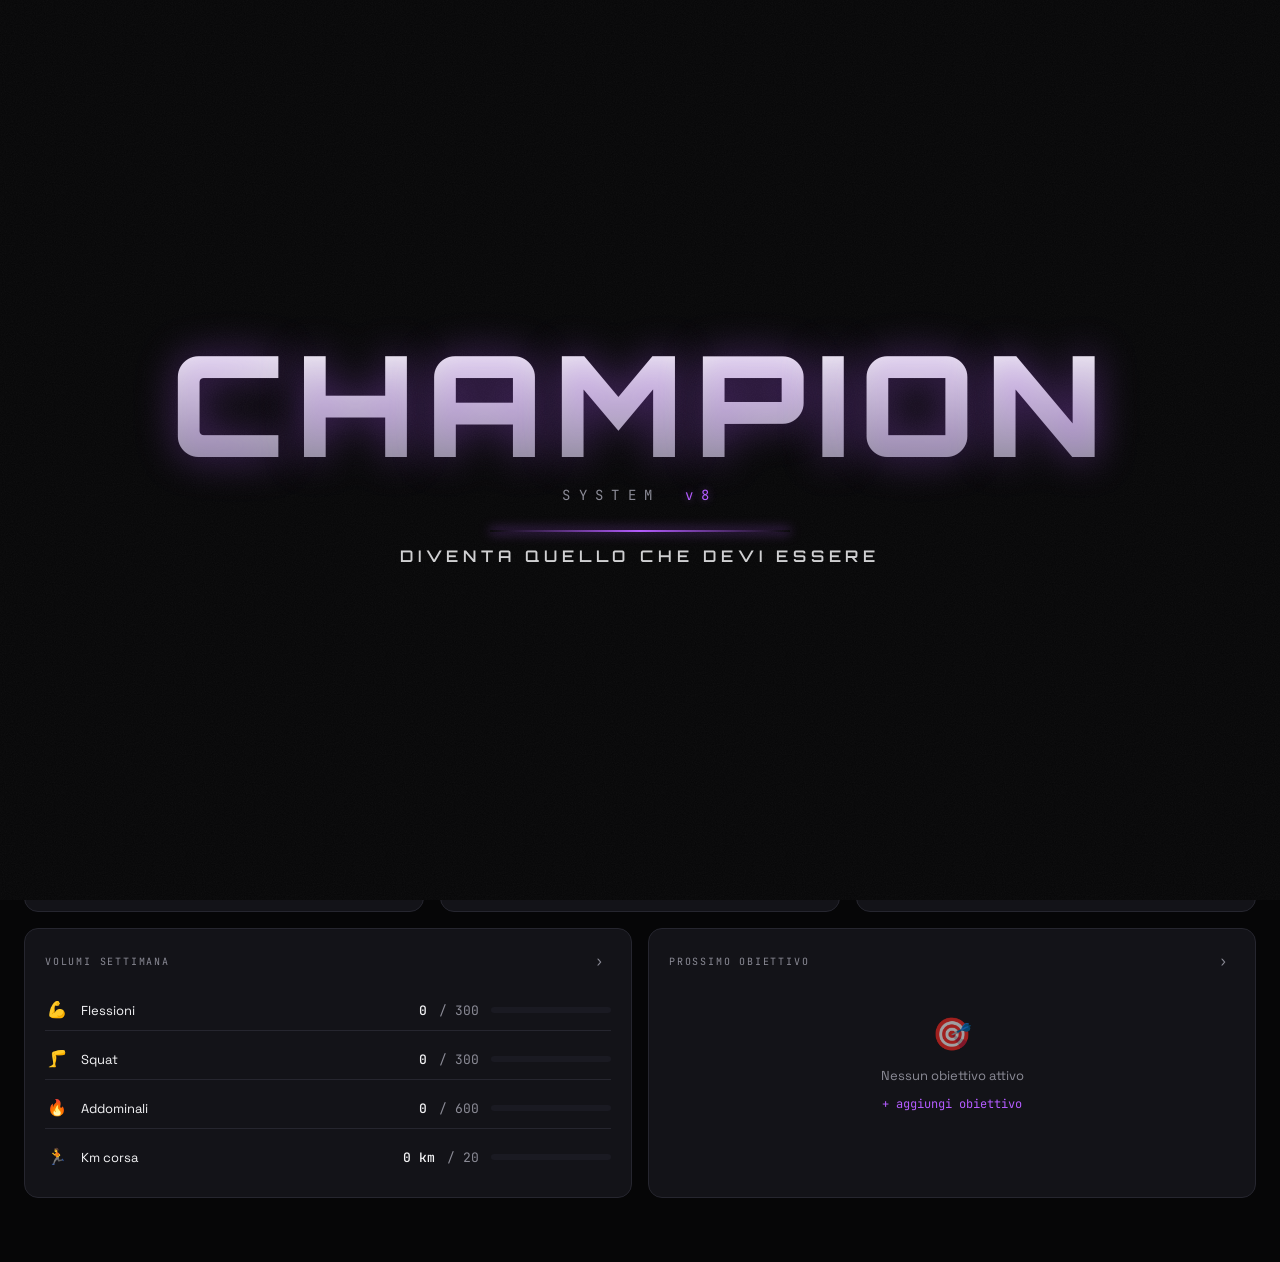
<file: index.html>
﻿<!DOCTYPE html>
<html lang="it">
<head>
<meta charset="UTF-8">
<meta name="viewport" content="width=device-width, initial-scale=1.0">
<meta name="description" content="CHAMPION SYSTEM v8 — sistema personale di analisi allenamenti di pugilato">
<meta name="color-scheme" content="dark">
<meta name="theme-color" content="#0a0a0a">
<!-- Anti-cache: forza il browser a NON riusare la versione cachata degli
     asset. Utile in dev/file:// dove Chrome tende a servire aggressivamente
     dal disk cache. Rimuovi in produzione. -->
<meta http-equiv="Cache-Control" content="no-cache, no-store, must-revalidate">
<meta http-equiv="Pragma" content="no-cache">
<meta http-equiv="Expires" content="0">
<title>CHAMPION SYSTEM v8</title>

<!-- Favicon inline: elimina la richiesta 404 di favicon.ico a ogni apertura -->
<link rel="icon" href="data:image/svg+xml,%3Csvg xmlns='http://www.w3.org/2000/svg' viewBox='0 0 100 100'%3E%3Ctext y='.9em' font-size='90'%3E%E2%9A%94%3C/text%3E%3C/svg%3E">

<link rel="preconnect" href="https://fonts.googleapis.com">
<link rel="preconnect" href="https://fonts.gstatic.com" crossorigin>
<link href="https://fonts.googleapis.com/css2?family=Bebas+Neue&family=Orbitron:wght@500;600;700;800;900&family=Rajdhani:wght@500;600;700&family=Space+Grotesk:wght@400;500;600;700&family=JetBrains+Mono:wght@400;500;700&display=swap" rel="stylesheet">

<!-- Cache-buster (?v=...): incrementa questo numero ogni volta che modifichi
     un CSS/JS, così il browser è OBBLIGATO a scaricare la nuova versione
     invece di servire quella cached. Evita la classica "ho modificato ma
     vedo ancora la vecchia" senza dover fare Ctrl+Shift+R. -->
<link rel="stylesheet" href="css/base.css?v=8.7.3">
<link rel="stylesheet" href="css/components.css?v=8.7.3">
<link rel="stylesheet" href="css/pages.css?v=8.7.3">
<link rel="stylesheet" href="css/fx.css?v=8.7.3">

<!--
  OTTIMIZZAZIONE SCRIPT:
  - Tutti gli script hanno "defer": si scaricano in PARALLELO durante il parsing
    dell'HTML ma vengono eseguiti in ORDINE, quindi le dipendenze restano intatte.
  - Chart.js ora è LOCALE (js/vendor/): il sistema funziona anche senza internet
    e non dipende più dalla disponibilità del CDN.
  - data/food-db.js carica il database alimenti via script tag: fetch() da file://
    è bloccato dal browser, quindi prima l'autocomplete nutrizione partiva vuoto.
-->
<script defer src="js/vendor/chart.umd.min.js"></script>
<script defer src="data/food-db.js"></script>
<script defer src="data/teoria.js?v=8.7.3"></script>
<script defer src="js/durata.js?v=8.7.3"></script>
<script defer src="js/data.js?v=8.7.3"></script>
<script defer src="js/state.js"></script>
<script defer src="js/calc.js"></script>
<script defer src="js/nlp.js?v=8.7.3"></script>
<script defer src="js/router.js"></script>
<script defer src="js/ui/components.js?v=8.7.3"></script>
<script defer src="js/ui/fx.js?v=8.7.3"></script>
<script defer src="js/assistant-context.js"></script>
<script defer src="js/assistant-rules.js?v=8.7.3"></script>
<script defer src="js/assistant.js?v=8.7.3"></script>
<script defer src="js/ui/dashboard.js?v=8.7.3"></script>
<script defer src="js/ui/rev-forms.js?v=8.7.3"></script>
<script defer src="js/ui/focus.js"></script>
<script defer src="js/ui/fisica.js?v=8.7.3"></script>
<script defer src="js/ui/oro-shared.js?v=8.7.3"></script>
<script defer src="js/ui/tecnica.js?v=8.7.3"></script>
<script defer src="js/ui/archivio.js?v=8.7.3"></script>
<script defer src="js/ui/assistant.js"></script>
<script defer src="js/ui/settings.js?v=8.7.3"></script>
<script defer src="js/sync.js?v=8.7.3"></script>
<script defer src="js/ui/inbox.js?v=8.7.3"></script>
<script defer src="js/ui/palette.js?v=8.7.3"></script>
<script defer src="js/app.js"></script>
</head>
<body>

<!-- ═══ BACKGROUND LAYERS ═══ -->
<div class="scanlines" aria-hidden="true"></div>
<div class="grain" aria-hidden="true"></div>

<!-- ═══ SPLASH ═══ -->
<div id="splash" class="splash" aria-hidden="true">
  <div class="splash-grain"></div>
  <div class="splash-scanline"></div>
  <div class="splash-content">
    <div class="splash-logo">
      <span class="splash-letter" style="--i:0">C</span>
      <span class="splash-letter" style="--i:1">H</span>
      <span class="splash-letter" style="--i:2">A</span>
      <span class="splash-letter" style="--i:3">M</span>
      <span class="splash-letter" style="--i:4">P</span>
      <span class="splash-letter" style="--i:5">I</span>
      <span class="splash-letter" style="--i:6">O</span>
      <span class="splash-letter" style="--i:7">N</span>
    </div>
    <div class="splash-sub">SYSTEM <span class="splash-version">v8</span></div>
    <div class="splash-line"></div>
    <div class="splash-tagline">DIVENTA QUELLO CHE DEVI ESSERE</div>
  </div>
</div>

<!-- ═══ TOP BAR ═══ -->
<header class="topbar">
  <div class="brand">
    <div class="brand-mark" aria-hidden="true">⚔</div>
    <div class="brand-name">CHAMPION<span class="v">v8</span></div>
  </div>

  <nav class="nav" id="nav" aria-label="Sezioni principali">
    <button class="nav-item" data-section="dashboard">DASHBOARD</button>
    <button class="nav-item" data-section="focus">FOCUS</button>
    <button class="nav-item" data-section="fisica">FISICA</button>
    <button class="nav-item" data-section="tecnica">TECNICA</button>
    <button class="nav-item" data-section="archivio">ARCHIVIO</button>
    <button class="nav-item" data-section="assistente">ASSISTENTE</button>
  </nav>

  <div class="actions">
    <button class="cmdk-trigger" id="btn-palette" title="Palette comandi (Ctrl+K)" aria-label="Palette comandi">
      <span class="cmdk-trigger-lbl">CERCA</span><kbd>⌘K</kbd>
    </button>
    <button class="action-btn primary-cta" id="btn-compila" title="Compila Revisione di Oggi">
      <svg width="14" height="14" viewBox="0 0 24 24" fill="none" stroke="currentColor" stroke-width="2.4" aria-hidden="true"><line x1="12" y1="5" x2="12" y2="19"/><line x1="5" y1="12" x2="19" y2="12"/></svg>
      <span>COMPILA</span>
    </button>
    <button class="action-btn" id="btn-backup" title="Backup JSON" aria-label="Backup">
      <svg width="14" height="14" viewBox="0 0 24 24" fill="none" stroke="currentColor" stroke-width="2" aria-hidden="true"><path d="M21 15v4a2 2 0 0 1-2 2H5a2 2 0 0 1-2-2v-4"/><polyline points="7 10 12 15 17 10"/><line x1="12" y1="15" x2="12" y2="3"/></svg>
    </button>
    <button class="action-btn" id="btn-restore" title="Ripristina Backup" aria-label="Ripristina">
      <svg width="14" height="14" viewBox="0 0 24 24" fill="none" stroke="currentColor" stroke-width="2" aria-hidden="true"><path d="M21 15v4a2 2 0 0 1-2 2H5a2 2 0 0 1-2-2v-4"/><polyline points="17 8 12 3 7 8"/><line x1="12" y1="3" x2="12" y2="15"/></svg>
    </button>
    <button class="action-btn" id="btn-settings" title="Impostazioni" aria-label="Impostazioni">
      <svg width="14" height="14" viewBox="0 0 24 24" fill="none" stroke="currentColor" stroke-width="2" aria-hidden="true"><circle cx="12" cy="12" r="3"/><path d="M19.4 15a1.65 1.65 0 0 0 .33 1.82l.06.06a2 2 0 0 1-2.83 2.83l-.06-.06a1.65 1.65 0 0 0-1.82-.33 1.65 1.65 0 0 0-1 1.51V21a2 2 0 0 1-4 0v-.09A1.65 1.65 0 0 0 9 19.4a1.65 1.65 0 0 0-1.82.33l-.06.06a2 2 0 0 1-2.83-2.83l.06-.06a1.65 1.65 0 0 0 .33-1.82 1.65 1.65 0 0 0-1.51-1H3a2 2 0 0 1 0-4h.09A1.65 1.65 0 0 0 4.6 9a1.65 1.65 0 0 0-.33-1.82l-.06-.06a2 2 0 0 1 2.83-2.83l.06.06a1.65 1.65 0 0 0 1.82.33H9a1.65 1.65 0 0 0 1-1.51V3a2 2 0 0 1 4 0v.09a1.65 1.65 0 0 0 1 1.51 1.65 1.65 0 0 0 1.82-.33l.06-.06a2 2 0 0 1 2.83 2.83l-.06.06a1.65 1.65 0 0 0-.33 1.82V9a1.65 1.65 0 0 0 1.51 1H21a2 2 0 0 1 0 4h-.09a1.65 1.65 0 0 0-1.51 1z"/></svg>
    </button>
    <button class="assistant-orb" id="assistant-widget" title="Assistente Live" aria-label="Assistente Live">
      <span class="assistant-dot" data-state="ok"></span>
      <span class="assistant-icon" aria-hidden="true">🧠</span>
    </button>
  </div>
</header>

<!-- ═══ SUB-TAB BAR ═══ -->
<div class="subbar" id="subbar">
  <div class="sub-meta"><span class="dot"></span><span id="sub-meta-text">SYSTEM ONLINE</span></div>
</div>

<!-- ═══ MAIN ═══ -->
<main class="main">
  <div id="route-outlet" class="route-outlet"></div>
</main>

<!-- ═══ TOAST ═══ -->
<div id="toast-container" class="toast-container" role="status" aria-live="polite"></div>

<!-- ═══ FILE INPUT (hidden, per restore) ═══ -->
<input type="file" id="restore-file" accept=".json" hidden>

<noscript>
  <div style="padding:40px;text-align:center;font-family:monospace;color:#B45CFF;background:#0a0a0a">
    CHAMPION SYSTEM richiede JavaScript attivo.
  </div>
</noscript>

</body>
</html>
</file>
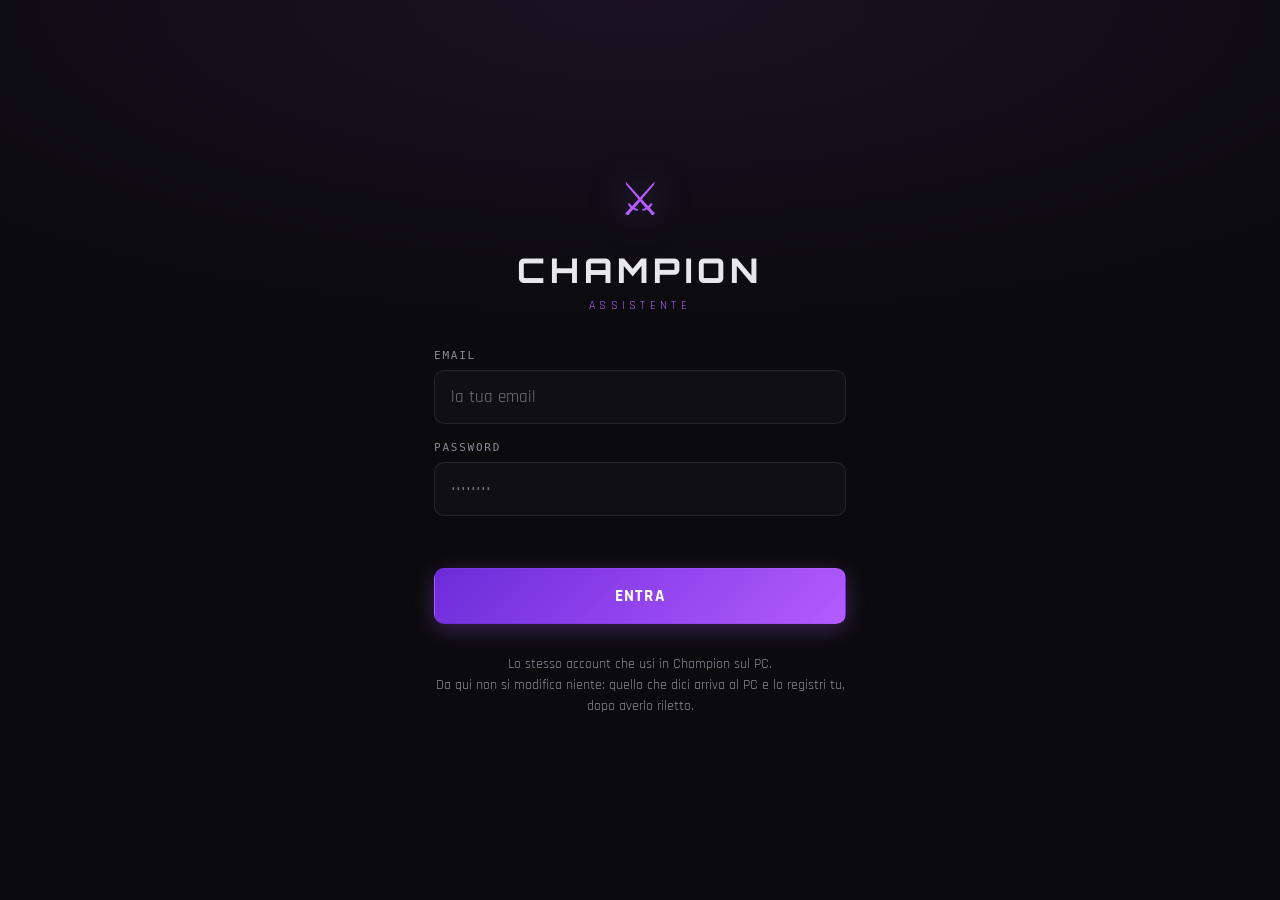
<file: mobile/index.html>
﻿<!DOCTYPE html>
<html lang="it">
<head>
<meta charset="UTF-8">
<meta name="viewport" content="width=device-width, initial-scale=1.0, viewport-fit=cover">
<meta name="description" content="Champion — detta quello che hai fatto, il PC lo registra">
<meta name="color-scheme" content="dark">
<meta name="theme-color" content="#0B0B0E">
<title>Champion · Assistente</title>

<link rel="manifest" href="manifest.json">
<link rel="icon" href="icon-192.png?v=2">
<link rel="apple-touch-icon" href="apple-touch-icon.png?v=2">
<meta name="apple-mobile-web-app-capable" content="yes">
<meta name="apple-mobile-web-app-status-bar-style" content="black-translucent">
<meta name="apple-mobile-web-app-title" content="Champion">

<!-- I font sono un di più: se la rete manca partono quelli di sistema
     e l'app resta perfettamente usabile. -->
<link rel="preconnect" href="https://fonts.googleapis.com">
<link rel="preconnect" href="https://fonts.gstatic.com" crossorigin>
<link href="https://fonts.googleapis.com/css2?family=Orbitron:wght@600;800&family=Rajdhani:wght@500;600;700&display=swap" rel="stylesheet">

<link rel="stylesheet" href="style.css?v=8.8.9">
<link rel="stylesheet" href="../css/ask.css?v=1.0.1">

<!-- Ordine: prima il contesto (definisce CS), poi il vocabolario alimenti,
     poi i due file CONDIVISI col PC — non copie: gli stessi file, così
     telefono e PC non potranno mai divergere. -->
<script defer src="shim.js?v=8.8.0"></script>
<script defer src="../data/food-db.js"></script>
<script defer src="../js/durata.js?v=8.7.4"></script>
<script defer src="../js/nlp.js?v=8.7.4"></script>
<script defer src="net.js?v=8.7.4"></script>
<script defer src="ask-shim.js?v=1.0.0"></script>
<script defer src="../js/ask.js?v=2.0.0"></script>
<script defer src="../js/ui/chiedi.js?v=3.0.3"></script>
<script defer src="app.js?v=8.8.0"></script>
</head>
<body>

<!-- ═══ ACCESSO ═══ -->
<section class="screen is-on" data-screen="login">
  <div class="login-wrap">
    <div class="login-mark" aria-hidden="true">⚔</div>
    <h1 class="login-title">CHAMPION</h1>
    <p class="login-sub">ASSISTENTE</p>

    <form id="form-login" class="login-form" autocomplete="on">
      <label class="campo">
        <span>EMAIL</span>
        <input id="login-email" type="email" inputmode="email" autocomplete="username"
               required placeholder="la tua email">
      </label>
      <label class="campo">
        <span>PASSWORD</span>
        <input id="login-pw" type="password" autocomplete="current-password"
               required placeholder="••••••••">
      </label>
      <div id="login-err" class="login-err" role="alert"></div>
      <button id="btn-login" class="btn primary lg" type="submit">ENTRA</button>
    </form>

    <p class="login-nota">
      Lo stesso account che usi in Champion sul PC.<br>
      Da qui non si modifica niente: quello che dici arriva al PC
      e lo registri tu, dopo averlo riletto.
    </p>
  </div>
</section>

<!-- ═══ ASSISTENTE ═══ -->
<section class="screen" data-screen="main">

  <header class="topbar">
    <div class="brand">
      <span class="brand-mark" aria-hidden="true">⚔</span>
      <span class="brand-name">CHAMPION</span>
      <span class="brand-ver" id="app-ver"></span>
    </div>
    <div class="stato">
      <span id="stato-dot" class="stato-dot is-ok" aria-hidden="true"></span>
      <span id="stato-txt" class="stato-txt">COLLEGATO</span>
    </div>
    <button id="btn-refresh" class="icon-btn" title="Aggiorna dal PC" aria-label="Aggiorna">⟳</button>
    <button id="btn-esci" class="icon-btn" title="Esci" aria-label="Esci">⏻</button>
  </header>

  <nav class="schede" id="schede" aria-label="Sezioni">
    <button class="scheda is-on" data-scheda="detta" type="button">🎙 DETTA</button>
    <button class="scheda" data-scheda="chiedi" type="button">💬 CHIEDI</button>
  </nav>

  <main class="main">

  <div id="pane-chiedi" class="pane-chiedi" hidden></div>
  <div id="pane-detta">

    <section id="contesto" class="ctx" aria-live="polite"></section>

    <section class="detta">
      <button id="btn-mic" class="mic" aria-label="Detta">
        <span class="mic-ico" aria-hidden="true">🎙</span>
        <span class="mic-onda" aria-hidden="true"></span>
      </button>
      <div id="mic-hint" class="mic-hint" aria-live="polite"></div>

      <div class="detta-riga">
        <textarea id="testo" class="detta-input" rows="2" enterkeyhint="done"
          placeholder="es. 2 ore allenamento, 1 ora sala pesi 1 ora pugilato"></textarea>
        <button id="btn-leggi" class="btn">LEGGI</button>
      </div>
      <div class="detta-hint">Parla o scrivi in italiano normale.</div>
    </section>

    <section id="preview" class="preview" aria-live="polite"></section>
    <div id="azioni" class="azioni"></div>
    <section id="storico" class="storico"></section>

  </div>
  </main>
</section>

<div id="toast" class="toast" role="status" aria-live="polite"></div>

<noscript>
  <div class="noscript">Serve JavaScript attivo.</div>
</noscript>

</body>
</html>
</file>
<file: css/base.css>
/* ═══════════════════════════════════════════════════════
   CHAMPION SYSTEM v8 — BASE
   Design language: NEON VIOLET · FUTURISTIC DARK
   ═══════════════════════════════════════════════════════ */

:root {
  /* ─── BACKGROUND LAYERS ─── */
  --bg-deep:     #060607;
  --bg:          #0B0B0E;
  --surface:     #131318;
  --surface-2:   #1A1A22;
  --surface-3:   #22222D;
  --border:      #26262F;
  --border-2:    #3A3A48;
  --border-glow: rgba(180, 92, 255, 0.18);

  /* ─── NEON VIOLET (brand) ─── */
  --neon:        #B45CFF;
  --neon-bright: #CE85FF;
  --neon-warm:   #9D4EDD;
  --neon-deep:   #6C2BD9;
  --neon-soft:   rgba(180, 92, 255, 0.10);
  --neon-softer: rgba(180, 92, 255, 0.04);
  --neon-border: rgba(180, 92, 255, 0.30);

  /* ─── GOLD (riservato al concetto ORO: settimana/mese d'oro) ─── */
  --gold:        #FFE600;
  --gold-bright: #FFF200;
  --gold-deep:   #B89500;
  --gold-soft:   rgba(180, 92, 255, 0.10);
  --gold-softer: rgba(180, 92, 255, 0.04);
  --gold-border: rgba(180, 92, 255, 0.30);
  --glow-gold:   0 0 16px rgba(180, 92, 255, 0.55), 0 0 32px rgba(180, 92, 255, 0.18);

  /* ─── STATI ─── */
  --ok:        #4ADE80;
  --ok-soft:   rgba(74, 222, 128, 0.12);
  --warn:      #FBBF24;
  --warn-soft: rgba(251, 191, 36, 0.12);
  --danger:    #FF3366;
  --danger-soft: rgba(255, 51, 102, 0.12);
  --info:      #22D3EE;
  --info-soft: rgba(34, 211, 238, 0.12);

  /* ─── TESTO ─── */
  --text:       #F4F4F6;
  --text-mute:  #8B8B96;
  --text-dim:   #4A4A56;

  /* ─── GLOW ─── */
  --glow-sm:  0 0 8px rgba(180, 92, 255, 0.45);
  --glow-md:  0 0 16px rgba(180, 92, 255, 0.55), 0 0 32px rgba(180, 92, 255, 0.18);
  --glow-lg:  0 0 22px rgba(180, 92, 255, 0.75), 0 0 60px rgba(180, 92, 255, 0.25);

  /* ─── LAYOUT ─── */
  --topbar-h:  64px;
  --subbar-h:  48px;

  /* ─── SPACING ─── */
  --sp-1: 4px;
  --sp-2: 8px;
  --sp-3: 12px;
  --sp-4: 16px;
  --sp-5: 20px;
  --sp-6: 24px;
  --sp-8: 32px;
  --sp-12: 48px;

  /* ─── RADIUS ─── */
  --r-xs: 4px;
  --r-sm: 6px;
  --r-md: 10px;
  --r-lg: 14px;
  --r-xl: 18px;

  /* ─── EASING ─── */
  --ease: cubic-bezier(0.16, 1, 0.3, 1);
  --ease-spring: cubic-bezier(0.34, 1.56, 0.64, 1);
  --ease-in-out: cubic-bezier(0.65, 0, 0.35, 1);

  /* ─── DURATA ─── */
  --d-fast: 140ms;
  --d-med: 240ms;
  --d-slow: 360ms;
}

* { margin: 0; padding: 0; box-sizing: border-box; }
html { scroll-behavior: smooth; }
html, body { font-size: 15px; }

body {
  background: var(--bg-deep);
  color: var(--text);
  font-family: 'Space Grotesk', system-ui, sans-serif;
  font-weight: 400;
  font-variant-numeric: tabular-nums;
  line-height: 1.5;
  min-height: 100vh;
  overflow-x: hidden;
  -webkit-font-smoothing: antialiased;
  -moz-osx-font-smoothing: grayscale;
  position: relative;
}

/* ─── BACKGROUND LAYERS ─── */
body::before {
  content: '';
  position: fixed; inset: 0; z-index: 0;
  pointer-events: none;
  background:
    radial-gradient(ellipse 80% 60% at 50% 0%, rgba(180, 92, 255, 0.045) 0%, transparent 60%),
    radial-gradient(ellipse 100% 80% at 50% 50%, transparent 0%, rgba(0,0,0,0.7) 100%);
}
body::after {
  content: '';
  position: fixed; inset: 0; z-index: 0;
  pointer-events: none;
  background-image:
    linear-gradient(rgba(180, 92, 255, 0.025) 1px, transparent 1px),
    linear-gradient(90deg, rgba(180, 92, 255, 0.025) 1px, transparent 1px);
  background-size: 80px 80px;
  mask-image: radial-gradient(ellipse 70% 70% at 50% 50%, black 30%, transparent 100%);
  -webkit-mask-image: radial-gradient(ellipse 70% 70% at 50% 50%, black 30%, transparent 100%);
}
.scanlines {
  position: fixed; inset: 0; z-index: 1;
  pointer-events: none;
  background: repeating-linear-gradient(
    to bottom,
    transparent 0px,
    transparent 2px,
    rgba(255, 255, 255, 0.011) 2px,
    rgba(255, 255, 255, 0.011) 3px
  );
}
.grain {
  position: fixed; inset: 0; z-index: 1;
  pointer-events: none;
  opacity: 0.035;
  mix-blend-mode: overlay;
  background-image: url("data:image/svg+xml,%3Csvg xmlns='http://www.w3.org/2000/svg' width='200' height='200'%3E%3Cfilter id='n'%3E%3CfeTurbulence type='fractalNoise' baseFrequency='0.95' numOctaves='3' stitchTiles='stitch'/%3E%3CfeColorMatrix type='saturate' values='0'/%3E%3C/filter%3E%3Crect width='200' height='200' filter='url(%23n)'/%3E%3C/svg%3E");
}

/* ─── SCROLLBAR ─── */
::-webkit-scrollbar { width: 6px; height: 6px; }
::-webkit-scrollbar-track { background: transparent; }
::-webkit-scrollbar-thumb { background: var(--border-2); border-radius: 3px; }
::-webkit-scrollbar-thumb:hover { background: var(--neon-deep); }

/* ─── FOCUS VISIBILE (navigazione tastiera) ─── */
:focus-visible {
  outline: 2px solid var(--neon-border);
  outline-offset: 2px;
  border-radius: var(--r-xs);
}
button:focus-visible { outline-color: var(--neon); }

/* ═══════════════════════════════════════════════════════════
   SPLASH
   ═══════════════════════════════════════════════════════════ */
.splash {
  position: fixed; inset: 0;
  z-index: 9999;
  background: var(--bg-deep);
  display: flex; align-items: center; justify-content: center;
  overflow: hidden;
  cursor: pointer;
}
.splash-grain {
  position: absolute; inset: 0;
  opacity: 0.05;
  background-image: url("data:image/svg+xml,%3Csvg xmlns='http://www.w3.org/2000/svg' width='200' height='200'%3E%3Cfilter id='n'%3E%3CfeTurbulence type='fractalNoise' baseFrequency='0.9' numOctaves='3' stitchTiles='stitch'/%3E%3CfeColorMatrix type='saturate' values='0'/%3E%3C/filter%3E%3Crect width='200' height='200' filter='url(%23n)'/%3E%3C/svg%3E");
}
.splash-scanline {
  position: absolute; left: 0; right: 0; height: 2px; top: -4px;
  background: linear-gradient(to right, transparent, var(--neon), transparent);
  box-shadow: 0 0 16px var(--neon);
  animation: splash-scan 1.6s var(--ease) forwards;
}
@keyframes splash-scan {
  0% { top: -4px; opacity: 0; }
  10% { opacity: 1; }
  85% { opacity: 1; }
  100% { top: 100vh; opacity: 0; }
}
.splash-content { position: relative; text-align: center; z-index: 2; }
.splash-logo {
  font-family: 'Orbitron', sans-serif;
  font-weight: 900;
  font-size: clamp(64px, 12vw, 140px);
  letter-spacing: 0.06em;
  line-height: 1;
  display: flex; justify-content: center; gap: 0.02em;
}
.splash-letter {
  opacity: 0;
  transform: translateY(40px) scale(1.4);
  display: inline-block;
  background: linear-gradient(180deg, #FFFFFF 0%, #888892 100%);
  -webkit-background-clip: text; background-clip: text;
  -webkit-text-fill-color: transparent;
  text-shadow: 0 0 40px rgba(180, 92, 255, 0.4);
  animation: splash-letter 700ms var(--ease-spring) forwards;
  animation-delay: calc(var(--i) * 60ms);
}
@keyframes splash-letter { to { opacity: 1; transform: translateY(0) scale(1); } }
.splash-sub {
  margin-top: var(--sp-3);
  font-family: 'JetBrains Mono', monospace;
  font-size: 14px;
  letter-spacing: 0.6em;
  color: var(--text-mute);
  opacity: 0;
  transform: translateX(40px);
  animation: splash-sub 600ms var(--ease) 600ms forwards;
}
@keyframes splash-sub { to { opacity: 1; transform: translateX(0); } }
.splash-version { color: var(--neon); margin-left: 8px; text-shadow: var(--glow-sm); }
.splash-line {
  margin: var(--sp-6) auto 0;
  width: 0; height: 2px;
  background: linear-gradient(to right, transparent, var(--neon), transparent);
  box-shadow: 0 0 12px var(--neon);
  animation: splash-line 700ms var(--ease) 900ms forwards;
}
@keyframes splash-line { to { width: 300px; } }
.splash-tagline {
  margin-top: var(--sp-3);
  font-family: 'Orbitron', sans-serif;
  font-weight: 600;
  font-size: 16px;
  letter-spacing: 0.3em;
  color: var(--text);
  opacity: 0;
  animation: splash-tag 600ms var(--ease) 1200ms forwards;
}
@keyframes splash-tag { to { opacity: 0.85; } }
.splash.fade-out { animation: splash-out 500ms var(--ease-in-out) forwards; }
@keyframes splash-out { to { opacity: 0; visibility: hidden; } }

/* ═══════════════════════════════════════════════════════════
   TOP BAR
   ═══════════════════════════════════════════════════════════ */
.topbar {
  position: sticky; top: 0; z-index: 50;
  height: var(--topbar-h);
  display: grid;
  grid-template-columns: 1fr auto 1fr;
  align-items: center;
  padding: 0 var(--sp-6);
  background: rgba(11, 11, 14, 0.78);
  backdrop-filter: blur(20px) saturate(140%);
  -webkit-backdrop-filter: blur(20px) saturate(140%);
  border-bottom: 1px solid var(--border);
  box-shadow: 0 1px 0 rgba(180, 92, 255, 0.04), 0 8px 32px rgba(0,0,0,0.6);
  gap: var(--sp-4);
}
.topbar::after {
  content: ''; position: absolute; bottom: -1px; left: 0; right: 0; height: 1px;
  background: linear-gradient(90deg, transparent 10%, var(--neon-soft) 50%, transparent 90%);
  opacity: 0.6;
}

.brand {
  display: flex; align-items: center; gap: 10px;
  min-width: 0;
}
.brand-mark {
  width: 32px; height: 32px;
  display: grid; place-items: center;
  background: linear-gradient(135deg, var(--neon) 0%, var(--neon-warm) 100%);
  color: #000;
  font-family: 'Orbitron', sans-serif;
  font-weight: 900; font-size: 16px;
  border-radius: 6px;
  box-shadow: var(--glow-sm);
  clip-path: polygon(0 0, 100% 0, 100% 75%, 85% 100%, 0 100%);
  flex-shrink: 0;
}
.brand-name {
  font-family: 'Orbitron', sans-serif;
  font-weight: 800;
  font-size: 15px;
  letter-spacing: 0.32em;
  color: var(--text);
  white-space: nowrap;
  overflow: hidden;
}
.brand-name .v {
  color: var(--neon);
  text-shadow: var(--glow-sm);
  margin-left: 6px;
}

.nav {
  display: flex; align-items: center;
  gap: 4px;
  padding: 4px;
  background: rgba(0, 0, 0, 0.35);
  border: 1px solid var(--border);
  border-radius: var(--r-md);
}
.nav-item {
  position: relative;
  padding: 10px 22px;
  background: transparent; border: none;
  color: var(--text-mute);
  font-family: 'Orbitron', sans-serif;
  font-weight: 600;
  font-size: 12px;
  letter-spacing: 0.18em;
  cursor: pointer;
  border-radius: 7px;
  transition: color var(--d-med) var(--ease), background var(--d-med) var(--ease);
  font-family: 'Orbitron', sans-serif;
}
.nav-item:hover { color: var(--text); }
.nav-item.active {
  color: var(--neon);
  background: rgba(180, 92, 255, 0.06);
  text-shadow: 0 0 12px rgba(180, 92, 255, 0.65);
}
.nav-item.active::before {
  content: ''; position: absolute; left: 14%; right: 14%; bottom: 2px;
  height: 2px;
  background: linear-gradient(90deg, transparent, var(--neon), transparent);
  box-shadow: 0 0 8px var(--neon);
  animation: navUnderline var(--d-slow) var(--ease);
}
@keyframes navUnderline {
  from { transform: scaleX(0); opacity: 0; }
  to { transform: scaleX(1); opacity: 1; }
}

.actions {
  display: flex; align-items: center; gap: 8px;
  justify-self: end;
  flex-wrap: wrap;
}
.action-btn {
  height: 36px; min-width: 36px;
  padding: 0 10px;
  display: inline-flex; align-items: center; justify-content: center;
  gap: 6px;
  background: transparent;
  border: 1px solid var(--border);
  border-radius: 7px;
  color: var(--text-mute);
  font-family: 'Orbitron', sans-serif;
  font-size: 11px;
  font-weight: 700;
  letter-spacing: 0.14em;
  cursor: pointer;
  transition: all var(--d-med) var(--ease);
}
.action-btn:hover {
  color: var(--neon);
  border-color: var(--neon-border);
  background: var(--neon-softer);
  box-shadow: var(--glow-sm);
}
.action-btn.primary-cta {
  background: linear-gradient(135deg, var(--neon) 0%, var(--neon-warm) 100%);
  border-color: var(--neon);
  color: #000;
  box-shadow: var(--glow-sm);
  padding: 0 14px;
}
.action-btn.primary-cta:hover {
  box-shadow: var(--glow-md);
  transform: translateY(-1px);
  color: #000;
}
.assistant-orb {
  width: 36px; height: 36px;
  display: grid; place-items: center;
  background: linear-gradient(135deg, rgba(180, 92, 255, 0.12), rgba(157, 78, 221, 0.05));
  border: 1px solid var(--neon-border);
  border-radius: 50%;
  color: var(--neon);
  cursor: pointer;
  position: relative;
  animation: orbBreathe 4s ease-in-out infinite;
  font-size: 14px;
  z-index: 1;
}
.assistant-orb::before {
  content: ''; position: absolute; inset: -2px;
  border-radius: 50%;
  background: conic-gradient(from 0deg, transparent 60%, var(--neon) 75%, transparent 90%);
  opacity: 0.5;
  animation: orbRotate 4s linear infinite;
  z-index: -1;
}
.assistant-orb.alert {
  animation: orbHeartbeat 1.4s ease-in-out infinite;
}
.assistant-dot {
  position: absolute; top: -1px; right: -1px;
  width: 8px; height: 8px; border-radius: 50%;
  background: var(--ok);
  box-shadow: 0 0 6px currentColor;
  color: var(--ok);
  border: 1.5px solid var(--bg);
}
.assistant-dot[data-state="warn"]   { background: var(--warn); color: var(--warn); }
.assistant-dot[data-state="danger"] { background: var(--danger); color: var(--danger); }
.assistant-dot[data-state="info"]   { background: var(--info); color: var(--info); }
@keyframes orbBreathe {
  0%, 100% { box-shadow: 0 0 8px rgba(180, 92, 255, 0.3); }
  50% { box-shadow: 0 0 18px rgba(180, 92, 255, 0.65); }
}
@keyframes orbHeartbeat {
  0%   { transform: scale(1); }
  10%  { transform: scale(1.12); }
  20%  { transform: scale(1); }
  30%  { transform: scale(1.07); }
  100% { transform: scale(1); }
}
@keyframes orbRotate { to { transform: rotate(360deg); } }

/* ═══════════════════════════════════════════════════════════
   SUB-TAB BAR
   ═══════════════════════════════════════════════════════════ */
.subbar {
  position: sticky; top: var(--topbar-h); z-index: 49;
  min-height: var(--subbar-h);
  display: flex; align-items: center; justify-content: center;
  gap: 6px;
  padding: 0 var(--sp-6);
  background: rgba(11, 11, 14, 0.6);
  backdrop-filter: blur(12px);
  -webkit-backdrop-filter: blur(12px);
  border-bottom: 1px solid var(--border);
  flex-wrap: wrap;
}
.sub-meta {
  font-family: 'JetBrains Mono', monospace;
  font-size: 10px;
  letter-spacing: 0.28em;
  color: var(--text-dim);
  text-transform: uppercase;
}
.sub-meta .dot {
  display: inline-block; width: 6px; height: 6px;
  border-radius: 50%; background: var(--ok);
  box-shadow: 0 0 6px var(--ok);
  margin-right: 6px; vertical-align: middle;
  animation: pulseDot 2s ease-in-out infinite;
}
@keyframes pulseDot { 0%, 100% { opacity: 1; } 50% { opacity: 0.4; } }
.sub-tab {
  padding: 8px 16px;
  background: transparent;
  border: 1px solid transparent;
  border-radius: 6px;
  color: var(--text-mute);
  font-family: 'Rajdhani', sans-serif;
  font-weight: 600;
  font-size: 12px;
  letter-spacing: 0.16em;
  text-transform: uppercase;
  cursor: pointer;
  transition: all var(--d-fast) var(--ease);
}
.sub-tab:hover {
  color: var(--text);
  background: rgba(255, 255, 255, 0.03);
}
.sub-tab.active {
  color: var(--neon);
  border-color: var(--neon-border);
  background: var(--neon-softer);
  text-shadow: 0 0 8px rgba(180, 92, 255, 0.5);
}

/* ═══════════════════════════════════════════════════════════
   MAIN / LAYOUT
   ═══════════════════════════════════════════════════════════ */
.main {
  position: relative; z-index: 5;
  padding: var(--sp-8) var(--sp-6) var(--sp-12);
}
.route-outlet {
  max-width: 1480px;
  margin: 0 auto;
}

/* ═══ PAGE TRANSITION ═══ */
.page {
  animation: pageIn var(--d-slow) var(--ease);
}
@keyframes pageIn {
  from { opacity: 0; transform: translateY(12px); }
  to { opacity: 1; transform: translateY(0); }
}

/* ═══ PAGE HEADER ═══ */
.page-header {
  display: flex; align-items: flex-end; justify-content: space-between;
  margin-bottom: var(--sp-8);
  padding-bottom: var(--sp-5);
  border-bottom: 1px solid var(--border);
  position: relative;
  gap: var(--sp-4);
  flex-wrap: wrap;
}
.page-header::after {
  content: ''; position: absolute; bottom: -1px; left: 0; width: 80px; height: 1px;
  background: var(--neon);
  box-shadow: var(--glow-sm);
}
.page-title {
  font-family: 'Orbitron', sans-serif;
  font-weight: 900;
  font-size: clamp(36px, 4.5vw, 56px);
  letter-spacing: 0.05em;
  line-height: 1;
  text-transform: uppercase;
  background: linear-gradient(180deg, #FFFFFF 0%, #B8B8C8 60%, #888894 100%);
  -webkit-background-clip: text; background-clip: text;
  -webkit-text-fill-color: transparent;
  filter: drop-shadow(0 0 12px rgba(180, 92, 255, 0.15));
}
.page-title .accent {
  color: var(--neon);
  -webkit-text-fill-color: var(--neon);
  text-shadow: var(--glow-md);
  filter: drop-shadow(0 0 12px rgba(180, 92, 255, 0.4));
}
.page-sub {
  font-family: 'JetBrains Mono', monospace;
  font-size: 11px;
  letter-spacing: 0.28em;
  color: var(--text-mute);
  text-transform: uppercase;
  margin-top: var(--sp-2);
}

.hud-strip {
  display: flex; align-items: center; gap: var(--sp-5);
  font-family: 'JetBrains Mono', monospace;
  font-size: 11px;
  color: var(--text-mute);
  letter-spacing: 0.14em;
  flex-wrap: wrap;
}
.hud-strip .item { display: flex; flex-direction: column; gap: 2px; }
.hud-strip .lbl {
  font-size: 9px; letter-spacing: 0.22em;
  color: var(--text-dim);
}
.hud-strip .val {
  font-family: 'Orbitron', sans-serif;
  font-size: 18px; font-weight: 700;
  color: var(--text);
  letter-spacing: 0.04em;
}
.hud-strip .val.neon {
  color: var(--neon);
  text-shadow: var(--glow-sm);
}
.hud-strip .sep {
  width: 1px; height: 28px; background: var(--border);
}

/* ═══════════════════════════════════════════════════════════
   RESPONSIVE
   ═══════════════════════════════════════════════════════════ */
@media (max-width: 900px) {
  .topbar {
    grid-template-columns: 1fr auto;
    padding: 0 var(--sp-3);
  }
  .brand { display: none; }
  .actions .action-btn span { display: none; }
  .actions .primary-cta { padding: 0 10px; }
  .nav { padding: 3px; }
  .nav-item { padding: 8px 12px; font-size: 11px; letter-spacing: 0.12em; }
  .main { padding: var(--sp-5) var(--sp-3) var(--sp-12); }
}
@media (max-width: 600px) {
  .topbar { grid-template-columns: 1fr; gap: 8px; height: auto; padding: 8px; }
  .nav { width: 100%; justify-content: center; }
  .actions { justify-self: center; }
}

/* ═══ REDUCED MOTION ═══ */
@media (prefers-reduced-motion: reduce) {
  *, *::before, *::after {
    animation-duration: 0.01ms !important;
    transition-duration: 0.01ms !important;
  }
}
</file>
<file: css/components.css>
/* ═══════════════════════════════════════════════════════
   CHAMPION SYSTEM v8 — COMPONENTS
   ═══════════════════════════════════════════════════════ */

/* ═══ PANEL / CARD ═══ */
.panel {
  background: var(--surface);
  border: 1px solid var(--border);
  border-radius: var(--r-lg);
  padding: var(--sp-5) var(--sp-6);
  position: relative;
  overflow: hidden;
  transition: border-color var(--d-med) var(--ease), box-shadow var(--d-med) var(--ease), transform var(--d-med) var(--ease);
}
.panel:hover {
  border-color: var(--border-2);
  transform: translateY(-1px);
  box-shadow: 0 6px 24px rgba(0, 0, 0, 0.35), 0 0 0 1px var(--neon-softer);
}
.panel.gold {
  background:
    radial-gradient(ellipse at top right, rgba(255, 230, 0, 0.07) 0%, transparent 60%),
    var(--surface);
  border-color: var(--gold-border);
}
.panel.gold-glow {
  border-color: var(--gold);
  box-shadow: 0 0 0 1px var(--gold-soft), 0 0 24px rgba(255, 230, 0, 0.20);
}
.panel-title {
  display: flex; align-items: center; gap: 10px;
  font-family: 'Orbitron', sans-serif;
  font-weight: 700;
  font-size: 13px;
  letter-spacing: 0.26em;
  color: var(--text);
  margin-bottom: var(--sp-4);
  text-transform: uppercase;
}
.panel-title::before {
  content: ''; width: 4px; height: 16px;
  background: var(--neon);
  box-shadow: 0 0 8px var(--neon);
  border-radius: 1px;
}
.panel-sub {
  font-family: 'JetBrains Mono', monospace;
  font-size: 10px;
  letter-spacing: 0.22em;
  color: var(--text-dim);
  text-transform: uppercase;
  margin-top: -8px;
  margin-bottom: var(--sp-4);
}

.card {
  background: var(--surface);
  border: 1px solid var(--border);
  border-radius: var(--r-md);
  padding: var(--sp-4);
  position: relative;
  overflow: hidden;
  transition: all var(--d-med) var(--ease);
}
.card.clickable { cursor: pointer; }
.card.clickable:active { transform: scale(0.985); transition-duration: 60ms; }
.card.clickable:hover, .card.hover-glow:hover {
  border-color: var(--neon-border);
  transform: translateY(-2px);
  box-shadow: 0 8px 28px rgba(0,0,0,0.5), 0 0 18px rgba(180, 92, 255, 0.10);
}

/* ═══ BUTTON ═══ */
.btn {
  display: inline-flex; align-items: center; justify-content: center;
  gap: 6px;
  padding: 10px 18px;
  background: var(--surface-2);
  border: 1px solid var(--border-2);
  border-radius: var(--r-sm);
  color: var(--text);
  font-family: 'Rajdhani', sans-serif;
  font-weight: 600;
  font-size: 13px;
  letter-spacing: 0.08em;
  text-transform: uppercase;
  cursor: pointer;
  transition: all var(--d-fast) var(--ease);
  white-space: nowrap;
}
.btn:active { transform: scale(0.97); }
.btn:hover {
  background: var(--surface-3);
  border-color: var(--neon-border);
  color: var(--text);
}
.btn.primary {
  background: linear-gradient(135deg, var(--neon) 0%, var(--neon-warm) 100%);
  border-color: var(--neon);
  color: #000;
  font-weight: 700;
  box-shadow: var(--glow-sm);
}
.btn.primary:hover {
  box-shadow: var(--glow-md);
  transform: translateY(-1px);
  color: #000;
}
.btn.ghost {
  background: transparent;
  border-color: var(--border);
  color: var(--text-mute);
}
.btn.ghost:hover { color: var(--neon); border-color: var(--neon-border); background: var(--neon-softer); }
.btn.danger {
  background: transparent;
  border-color: var(--danger);
  color: var(--danger);
}
.btn.danger:hover { background: var(--danger); color: white; }
.btn.ok {
  background: transparent;
  border-color: var(--ok);
  color: var(--ok);
}
.btn.ok:hover { background: var(--ok); color: #000; }

.btn.sm { padding: 6px 12px; font-size: 11px; }
.btn.lg { padding: 14px 22px; font-size: 15px; }
.btn.block { width: 100%; }

/* ═══ CTA BIG (per il SALVA grande) ═══ */
.btn-cta {
  display: inline-flex; align-items: center; justify-content: center;
  gap: 8px;
  padding: 14px 28px;
  background: linear-gradient(135deg, var(--neon) 0%, var(--neon-warm) 100%);
  border: none;
  border-radius: var(--r-md);
  color: #000;
  font-family: 'Orbitron', sans-serif;
  font-weight: 800;
  font-size: 14px;
  letter-spacing: 0.18em;
  text-transform: uppercase;
  cursor: pointer;
  box-shadow: var(--glow-md);
  transition: all var(--d-med) var(--ease);
  position: relative;
  overflow: hidden;
}
.btn-cta::before {
  content: ''; position: absolute; top: 0; left: -100%;
  width: 100%; height: 100%;
  background: linear-gradient(90deg, transparent, rgba(255,255,255,0.3), transparent);
  transition: left 0.6s var(--ease);
}
.btn-cta:hover { transform: translateY(-2px); box-shadow: var(--glow-lg); }
.btn-cta:hover::before { left: 100%; }
.btn-cta:active { animation: punch 240ms var(--ease-spring); }
@keyframes punch {
  0% { transform: scale(1); }
  30% { transform: scale(0.96); }
  60% { transform: scale(1.04); }
  100% { transform: scale(1); }
}

/* ═══ FORM ═══ */
.field {
  display: flex; flex-direction: column;
  gap: 6px;
  margin-bottom: var(--sp-4);
}
.field-label {
  font-family: 'JetBrains Mono', monospace;
  font-size: 10px;
  letter-spacing: 0.18em;
  text-transform: uppercase;
  color: var(--text-mute);
  display: flex; align-items: center; gap: 6px;
}
.field-label .req { color: var(--neon); }
.field-hint {
  font-size: 11px;
  color: var(--text-dim);
  font-family: 'JetBrains Mono', monospace;
  letter-spacing: 0.06em;
}

.input, .select, .textarea {
  width: 100%;
  background: var(--bg);
  border: 1px solid var(--border);
  border-radius: var(--r-sm);
  padding: 11px var(--sp-3);
  color: var(--text);
  font-family: 'Space Grotesk', sans-serif;
  font-size: 14px;
  outline: none;
  transition: all var(--d-fast) var(--ease);
}
.input:focus, .select:focus, .textarea:focus {
  border-color: var(--neon);
  box-shadow: 0 0 0 3px var(--neon-softer);
}
.textarea {
  resize: vertical;
  min-height: 86px;
  line-height: 1.5;
}
select.select {
  appearance: none;
  background-image: url("data:image/svg+xml,%3Csvg xmlns='http://www.w3.org/2000/svg' width='12' height='8' viewBox='0 0 12 8' fill='none' stroke='%23B45CFF' stroke-width='2'%3E%3Cpolyline points='1,1 6,7 11,1'/%3E%3C/svg%3E");
  background-repeat: no-repeat;
  background-position: right 12px center;
  padding-right: 32px;
}
select option { background: var(--surface); color: var(--text); }

/* ═══ SLIDER ═══ */
.slider-row { display: flex; align-items: center; gap: var(--sp-3); }
.slider {
  flex: 1;
  -webkit-appearance: none; appearance: none;
  height: 4px;
  border-radius: 4px;
  background: var(--surface-3);
  outline: none;
  background-image: linear-gradient(to right, var(--neon) var(--pct, 50%), transparent var(--pct, 50%));
}
.slider::-webkit-slider-thumb {
  -webkit-appearance: none; appearance: none;
  width: 20px; height: 20px;
  border-radius: 50%;
  background: #000;
  border: 2px solid var(--neon);
  cursor: pointer;
  box-shadow: 0 0 12px rgba(180, 92, 255, 0.65);
  transition: transform var(--d-fast) var(--ease);
}
.slider::-webkit-slider-thumb:hover { transform: scale(1.15); }
.slider::-moz-range-thumb {
  width: 20px; height: 20px;
  border-radius: 50%;
  background: #000;
  border: 2px solid var(--neon);
  cursor: pointer;
}
.slider-val {
  font-family: 'Orbitron', sans-serif;
  font-weight: 700;
  font-size: 24px;
  width: 40px; text-align: center;
  color: var(--neon);
  text-shadow: var(--glow-sm);
}
.slider-label {
  font-size: 11px;
  color: var(--text-mute);
  margin-top: 2px;
  font-family: 'JetBrains Mono', monospace;
  letter-spacing: 0.1em;
}

/* ═══ MOOD / CHIP / PILL ═══ */
.chip {
  display: inline-flex; align-items: center; gap: 4px;
  padding: 4px 10px;
  background: rgba(180, 92, 255, 0.06);
  border: 1px solid var(--neon-border);
  border-radius: 100px;
  color: var(--neon);
  font-family: 'JetBrains Mono', monospace;
  font-size: 10px;
  letter-spacing: 0.12em;
  white-space: nowrap;
}
.chip.muted { background: var(--surface-2); border-color: var(--border); color: var(--text-mute); }
.chip.ok { background: var(--ok-soft); border-color: var(--ok); color: var(--ok); }
.chip.danger { background: var(--danger-soft); border-color: var(--danger); color: var(--danger); }

.toggle-btn {
  display: inline-flex; align-items: center;
  gap: 6px;
  padding: 7px 14px;
  background: var(--surface-2);
  border: 1px solid var(--border);
  border-radius: var(--r-sm);
  color: var(--text-mute);
  font-family: 'Rajdhani', sans-serif;
  font-size: 12px;
  font-weight: 600;
  letter-spacing: 0.06em;
  cursor: pointer;
  transition: all var(--d-fast) var(--ease);
  user-select: none;
}
.toggle-btn:hover { color: var(--text); border-color: var(--border-2); }
.toggle-btn.selected {
  background: rgba(180, 92, 255, 0.10);
  border-color: var(--neon);
  color: var(--neon);
  text-shadow: 0 0 8px rgba(180, 92, 255, 0.5);
  box-shadow: 0 0 12px rgba(180, 92, 255, 0.15);
}
.toggle-grid {
  display: flex; gap: 6px; flex-wrap: wrap;
}

/* ═══ CHECK ROW ═══ */
.check-row {
  display: flex; align-items: center; gap: var(--sp-3);
  padding: 10px 14px;
  background: var(--surface-2);
  border: 1px solid var(--border);
  border-radius: var(--r-sm);
  cursor: pointer;
  transition: all var(--d-fast) var(--ease);
  user-select: none;
}
.check-row:hover { border-color: var(--border-2); }
.check-row.checked {
  background: var(--neon-softer);
  border-color: var(--neon-border);
}
.check-row input[type="checkbox"] {
  width: 16px; height: 16px;
  accent-color: var(--neon);
  cursor: pointer;
}
.check-row label {
  flex: 1; font-size: 13px; cursor: pointer; color: var(--text);
}
.check-row.checked label { color: var(--text); }
.check-row .voto-inp {
  width: 56px; padding: 4px 8px;
  text-align: center;
  font-family: 'Orbitron', sans-serif;
  font-weight: 700;
  color: var(--neon);
  background: var(--bg);
  border: 1px solid var(--border);
  border-radius: 4px;
}

/* ═══ PROGRESS BAR ═══ */
.progress {
  width: 100%; height: 6px;
  background: var(--surface-3);
  border-radius: 4px;
  overflow: hidden;
  position: relative;
}
.progress-fill {
  height: 100%;
  background: linear-gradient(90deg, var(--neon-warm), var(--neon));
  border-radius: 4px;
  transition: width 1.2s var(--ease);
  box-shadow: 0 0 8px rgba(180, 92, 255, 0.4);
  position: relative;
}
.progress-fill.ok { background: linear-gradient(90deg, var(--ok), #6EE7B7); box-shadow: 0 0 8px rgba(74, 222, 128, 0.4); }
.progress-fill.danger { background: linear-gradient(90deg, var(--danger), #FB7185); }
.progress-fill.near-complete::after {
  content: ''; position: absolute; top: 0; left: -100%; width: 50%; height: 100%;
  background: linear-gradient(90deg, transparent, rgba(255, 255, 255, 0.45), transparent);
  animation: shimmer 2s linear infinite;
}
@keyframes shimmer { to { left: 200%; } }

/* ═══ STAT ═══ */
.stat { display: flex; flex-direction: column; gap: 2px; }
.stat-label {
  font-family: 'JetBrains Mono', monospace;
  font-size: 9px; letter-spacing: 0.22em;
  text-transform: uppercase;
  color: var(--text-dim);
}
.stat-value {
  font-family: 'Orbitron', sans-serif;
  font-weight: 700;
  font-size: 28px;
  color: var(--text);
  line-height: 1;
}
.stat-value.neon { color: var(--neon); text-shadow: var(--glow-sm); }
.stat-value.ok { color: var(--ok); }
.stat-value.danger { color: var(--danger); }
.stat-value.warn { color: var(--warn); }
.stat-sub {
  font-family: 'JetBrains Mono', monospace;
  font-size: 10px;
  color: var(--text-mute);
  margin-top: 2px;
  letter-spacing: 0.1em;
}

/* ═══ TREND BADGE ═══ */
.trend {
  display: inline-flex; align-items: center; gap: 4px;
  font-family: 'JetBrains Mono', monospace;
  font-size: 10px; font-weight: 700;
  letter-spacing: 0.08em;
  padding: 3px 8px;
  border-radius: 4px;
}
.trend.up { color: var(--ok); background: var(--ok-soft); }
.trend.down { color: var(--danger); background: var(--danger-soft); }
.trend.eq { color: var(--text-mute); background: var(--surface-2); }

/* ═══ ALERT ═══ */
.alert {
  display: flex; gap: var(--sp-3); align-items: flex-start;
  padding: 12px 16px;
  background: var(--surface-2);
  border: 1px solid var(--border);
  border-left: 3px solid var(--info);
  border-radius: var(--r-sm);
  margin-bottom: var(--sp-2);
}
.alert.warn { border-left-color: var(--warn); background: var(--warn-soft); }
.alert.danger { border-left-color: var(--danger); background: var(--danger-soft); }
.alert.ok { border-left-color: var(--ok); background: var(--ok-soft); }
.alert.neon { border-left-color: var(--neon); background: var(--neon-softer); }
.alert-icon { font-size: 18px; flex-shrink: 0; line-height: 1.2; }
.alert-content { flex: 1; min-width: 0; }
.alert-title {
  font-family: 'Orbitron', sans-serif;
  font-weight: 700;
  font-size: 11px;
  letter-spacing: 0.16em;
  color: var(--neon);
  margin-bottom: 4px;
}
.alert-text { font-size: 13px; color: var(--text); line-height: 1.55; }

/* ═══ TOAST ═══ */
.toast-container {
  position: fixed;
  bottom: var(--sp-6);
  left: 50%;
  transform: translateX(-50%);
  z-index: 9000;
  display: flex; flex-direction: column;
  gap: var(--sp-2);
  align-items: center;
  pointer-events: none;
}
.toast {
  background: rgba(11, 11, 14, 0.95);
  border: 1px solid var(--border-2);
  border-left: 3px solid var(--neon);
  border-radius: var(--r-md);
  padding: 12px 22px;
  color: var(--text);
  font-family: 'Rajdhani', sans-serif;
  font-size: 14px;
  font-weight: 600;
  letter-spacing: 0.08em;
  text-transform: uppercase;
  backdrop-filter: blur(16px);
  box-shadow: 0 12px 40px rgba(0,0,0,0.6), 0 0 12px rgba(180, 92, 255, 0.10);
  pointer-events: auto;
  animation: toast-in var(--d-med) var(--ease-spring);
  display: flex; align-items: center; gap: var(--sp-2);
}
.toast.ok { border-left-color: var(--ok); }
.toast.warn { border-left-color: var(--warn); }
.toast.danger { border-left-color: var(--danger); }
.toast.gold { border-left-color: var(--gold); color: var(--gold); }
.toast.out { animation: toast-out var(--d-med) var(--ease) forwards; }
@keyframes toast-in {
  from { opacity: 0; transform: translateY(20px) scale(0.95); filter: blur(8px); }
  to { opacity: 1; transform: translateY(0) scale(1); filter: blur(0); }
}
@keyframes toast-out { to { opacity: 0; transform: translateY(10px); filter: blur(4px); } }

/* ═══ ASSISTENTE PANEL ═══ */
.assistant-panel {
  position: fixed;
  top: calc(var(--topbar-h) + var(--sp-2));
  right: var(--sp-4);
  width: 380px;
  max-width: calc(100vw - var(--sp-4) * 2);
  max-height: calc(100vh - var(--topbar-h) - var(--sp-6));
  background: rgba(11, 11, 14, 0.97);
  border: 1px solid var(--border-2);
  border-radius: var(--r-md);
  backdrop-filter: blur(20px);
  -webkit-backdrop-filter: blur(20px);
  box-shadow: 0 12px 40px rgba(0,0,0,0.7), 0 0 16px rgba(180, 92, 255, 0.08);
  z-index: 250;
  display: flex; flex-direction: column;
  animation: panel-in var(--d-med) var(--ease);
  overflow: hidden;
}
@keyframes panel-in {
  from { opacity: 0; transform: translateY(-8px) scale(0.97); }
  to { opacity: 1; transform: translateY(0) scale(1); }
}
.assistant-panel-header {
  display: flex; justify-content: space-between;
  align-items: flex-start;
  padding: var(--sp-3) var(--sp-4);
  border-bottom: 1px solid var(--border);
  background: linear-gradient(135deg, var(--neon-softer), transparent);
}
.assistant-panel-title {
  font-family: 'Orbitron', sans-serif;
  font-weight: 700;
  font-size: 13px;
  letter-spacing: 0.18em;
  color: var(--neon);
  text-shadow: var(--glow-sm);
}
.assistant-panel-sub {
  font-family: 'JetBrains Mono', monospace;
  font-size: 8px;
  letter-spacing: 0.22em;
  color: var(--text-dim);
  margin-top: 4px;
}
.assistant-messages {
  padding: var(--sp-3);
  overflow-y: auto;
  display: flex;
  flex-direction: column;
  gap: var(--sp-2);
}
.assistant-msg {
  background: var(--surface);
  border: 1px solid var(--border);
  border-left: 3px solid var(--info);
  border-radius: var(--r-sm);
  padding: 12px 14px;
  animation: msg-in var(--d-med) var(--ease);
}
.assistant-msg.severity-critica { border-left-color: var(--danger); }
.assistant-msg.severity-attenzione { border-left-color: var(--warn); }
.assistant-msg.severity-positivo { border-left-color: var(--ok); }
.assistant-msg.severity-info { border-left-color: var(--info); }
@keyframes msg-in {
  from { opacity: 0; transform: translateX(12px); }
  to { opacity: 1; transform: translateX(0); }
}
.assistant-msg-meta {
  display: flex; justify-content: space-between; align-items: center;
  margin-bottom: 6px;
}
.assistant-msg-persona {
  font-family: 'JetBrains Mono', monospace;
  font-size: 9px;
  letter-spacing: 0.20em;
  color: var(--text-mute);
  text-transform: uppercase;
}
.assistant-msg-text {
  font-size: 13px;
  color: var(--text);
  line-height: 1.55;
}
.assistant-msg-cta { margin-top: var(--sp-2); }

/* ═══ MODAL ═══ */
.modal-overlay {
  position: fixed; inset: 0;
  background: rgba(0, 0, 0, 0.7);
  backdrop-filter: blur(8px);
  -webkit-backdrop-filter: blur(8px);
  z-index: 500;
  display: flex; align-items: center; justify-content: center;
  padding: var(--sp-4);
  animation: fade-in var(--d-med) var(--ease);
}
.modal {
  background: var(--surface);
  border: 1px solid var(--border-2);
  border-radius: var(--r-lg);
  padding: var(--sp-6);
  width: min(560px, 100%);
  max-height: calc(100vh - var(--sp-8));
  overflow-y: auto;
  box-shadow: 0 24px 60px rgba(0,0,0,0.7), 0 0 24px rgba(180, 92, 255, 0.1);
  animation: modal-in var(--d-med) var(--ease);
}
.modal.lg { width: min(820px, 100%); }

/* ─── Modale ancorata in alto (v8.3) ─────────────────────
   Con align-items:center la posizione dipende dall'altezza del
   contenuto: cambiando GIORNALIERA→SETTIMANALE il popup "saltava".
   Con anchor-top + altezza fissa la geometria è identica nei 3 modi. */
.modal-overlay.anchor-top { align-items: flex-start; }
.modal-overlay.anchor-top .modal { margin-top: 4vh; }
.modal.rev-modal {
  height: min(88vh, 920px);
  display: flex;
  flex-direction: column;
}
.modal.rev-modal > .rev-step-wrap {
  flex: 1;
  min-height: 0;
  display: flex;
  flex-direction: column;
}
.modal-title {
  font-family: 'Orbitron', sans-serif;
  font-weight: 700;
  font-size: 18px;
  letter-spacing: 0.16em;
  color: var(--neon);
  text-shadow: var(--glow-sm);
  text-transform: uppercase;
  margin-bottom: var(--sp-4);
  padding-bottom: var(--sp-3);
  border-bottom: 1px solid var(--border);
}
@keyframes fade-in { from { opacity: 0; } to { opacity: 1; } }
@keyframes modal-in {
  from { opacity: 0; transform: scale(0.96) translateY(8px); }
  to { opacity: 1; transform: scale(1) translateY(0); }
}

/* ═══ HUD RING (per dashboard score) ═══ */
.hud-ring-wrap {
  position: relative;
  width: 100%;
  display: flex; justify-content: center;
  margin: var(--sp-2) 0 var(--sp-3);
}
.hud-ring {
  width: 150px; height: 150px;
  filter: drop-shadow(0 0 14px rgba(180, 92, 255, 0.4));
}
.hud-ring .track {
  fill: none;
  stroke: rgba(255, 255, 255, 0.05);
  stroke-width: 6;
}
.hud-ring .progress {
  fill: none;
  stroke: var(--neon);
  stroke-width: 6;
  stroke-linecap: round;
  transform: rotate(-90deg);
  transform-origin: center;
  stroke-dasharray: 339.292;
  transition: stroke-dashoffset 1.4s var(--ease);
}
.hud-ring-num {
  position: absolute; inset: 0;
  display: flex; flex-direction: column;
  align-items: center; justify-content: center;
}
.hud-ring-num .n {
  font-family: 'Orbitron', sans-serif;
  font-size: 46px;
  font-weight: 900;
  line-height: 1;
  color: var(--text);
  letter-spacing: 0.02em;
  text-shadow: 0 0 18px rgba(180, 92, 255, 0.4);
}
.hud-ring-num .u {
  font-family: 'JetBrains Mono', monospace;
  font-size: 9px;
  color: var(--text-mute);
  letter-spacing: 0.32em;
  margin-top: 4px;
  text-transform: uppercase;
}

/* ═══ SPARKLINE ═══ */
.sparkline { width: 100%; height: 32px; display: block; overflow: visible; }
.sparkline path.line {
  fill: none;
  stroke: var(--neon);
  stroke-width: 1.5;
  stroke-linecap: round;
  stroke-linejoin: round;
  filter: drop-shadow(0 0 4px var(--neon));
  stroke-dasharray: 1000; stroke-dashoffset: 1000;
  animation: spark-draw 1s var(--ease) forwards;
}
.sparkline path.area { opacity: 0.35; }
.sparkline circle.last {
  fill: var(--neon);
  filter: drop-shadow(0 0 5px var(--neon));
  animation: spark-pulse 3s ease-in-out infinite;
}
@keyframes spark-draw { to { stroke-dashoffset: 0; } }
@keyframes spark-pulse {
  0%, 100% { r: 2.2; opacity: 1; }
  50% { r: 3.6; opacity: 0.7; }
}

/* ═══ EMPTY ═══ */
.empty {
  text-align: center;
  padding: var(--sp-12) var(--sp-6);
  color: var(--text-mute);
}
.empty-icon {
  width: 64px; height: 64px;
  border: 2px solid var(--neon-border);
  border-radius: 50%;
  display: inline-grid; place-items: center;
  font-size: 24px;
  color: var(--neon);
  margin-bottom: var(--sp-3);
  animation: orbBreathe 3s ease-in-out infinite;
}
.empty-title {
  font-family: 'Orbitron', sans-serif;
  font-weight: 700;
  font-size: 18px;
  letter-spacing: 0.14em;
  color: var(--text);
  margin-bottom: var(--sp-2);
  text-transform: uppercase;
}
.empty-text {
  font-size: 13px;
  max-width: 380px;
  margin: 0 auto;
  line-height: 1.6;
  color: var(--text-mute);
}

/* ═══ GRID HELPERS ═══ */
.grid { display: grid; gap: var(--sp-3); }
.grid-2 { grid-template-columns: repeat(2, 1fr); }
.grid-3 { grid-template-columns: repeat(3, 1fr); }
.grid-4 { grid-template-columns: repeat(4, 1fr); }
.grid-5 { grid-template-columns: repeat(5, 1fr); }
.grid-auto { grid-template-columns: repeat(auto-fit, minmax(220px, 1fr)); }
@media (max-width: 1100px) {
  .grid-3, .grid-4, .grid-5 { grid-template-columns: repeat(2, 1fr); }
}
@media (max-width: 600px) {
  .grid-2, .grid-3, .grid-4, .grid-5 { grid-template-columns: 1fr; }
}

.row { display: flex; gap: var(--sp-3); align-items: center; }
.row-between { display: flex; justify-content: space-between; align-items: center; gap: var(--sp-3); }
.col { display: flex; flex-direction: column; gap: var(--sp-3); }
.spacer { flex: 1; }
.gap-1 { gap: var(--sp-1); }
.gap-2 { gap: var(--sp-2); }
.gap-4 { gap: var(--sp-4); }

/* ═══ DIVIDER ═══ */
.divider { height: 1px; background: var(--border); margin: var(--sp-4) 0; }
.section-title {
  font-family: 'JetBrains Mono', monospace;
  font-size: 10px;
  letter-spacing: 0.22em;
  text-transform: uppercase;
  color: var(--text-mute);
  margin-bottom: var(--sp-3);
  display: flex; align-items: center; gap: var(--sp-2);
}
.section-title::before {
  content: ''; display: block;
  width: 14px; height: 1px;
  background: var(--neon);
}

/* ═══ TABLE ═══ */
.tbl {
  width: 100%;
  border-collapse: collapse;
}
.tbl th {
  text-align: left;
  padding: 10px 12px;
  font-family: 'JetBrains Mono', monospace;
  font-size: 10px;
  letter-spacing: 0.16em;
  color: var(--text-mute);
  text-transform: uppercase;
  border-bottom: 1px solid var(--border);
  background: var(--surface-2);
}
.tbl td {
  padding: 12px;
  border-bottom: 1px solid var(--border);
  font-size: 13px;
  color: var(--text);
}
.tbl tr:hover td { background: rgba(180, 92, 255, 0.025); }
.tbl .mono { font-family: 'JetBrains Mono', monospace; color: var(--text-mute); font-size: 11px; }
</file>
<file: css/pages.css>
/* ═══════════════════════════════════════════════════════
   CHAMPION SYSTEM v8 — PAGES
   ═══════════════════════════════════════════════════════ */

/* ═══════════════════════════════════════════════════════════
   DASHBOARD
   ═══════════════════════════════════════════════════════════ */
.hero-grid {
  display: grid;
  grid-template-columns: repeat(4, 1fr);
  gap: var(--sp-4);
  margin-bottom: var(--sp-6);
}
@media (max-width: 1100px) { .hero-grid { grid-template-columns: repeat(2, 1fr); } }
@media (max-width: 600px)  { .hero-grid { grid-template-columns: 1fr; } }

.hud-card {
  position: relative;
  background:
    radial-gradient(ellipse at top, var(--neon-softer) 0%, transparent 60%),
    var(--surface);
  border: 1px solid var(--border);
  border-radius: var(--r-lg);
  padding: var(--sp-6) var(--sp-5);
  overflow: hidden;
  transition: transform var(--d-slow) var(--ease), border-color var(--d-slow) var(--ease), box-shadow var(--d-slow) var(--ease);
}
.hud-card::before {
  content: ''; position: absolute; top: 0; left: 0; right: 0; height: 1px;
  background: linear-gradient(90deg, transparent, var(--neon), transparent);
  opacity: 0.4;
  transition: opacity var(--d-slow) var(--ease);
}
.hud-card:hover {
  transform: translateY(-3px);
  border-color: rgba(180, 92, 255, 0.32);
  box-shadow: 0 12px 40px rgba(0,0,0,0.6), 0 0 0 1px rgba(180, 92, 255, 0.08), 0 0 28px rgba(180, 92, 255, 0.12);
}
.hud-card:hover::before { opacity: 1; }

.hud-card-top {
  display: flex; align-items: center; justify-content: space-between;
  margin-bottom: var(--sp-4);
}
.hud-lbl {
  font-family: 'JetBrains Mono', monospace;
  font-size: 10px; letter-spacing: 0.32em;
  color: var(--text-mute);
  text-transform: uppercase;
}
.hud-tag {
  font-family: 'JetBrains Mono', monospace;
  font-size: 9px; letter-spacing: 0.18em;
  padding: 3px 8px; border-radius: 4px;
  background: var(--neon-soft);
  color: var(--neon);
  border: 1px solid var(--neon-border);
}
.hud-tag.up { color: var(--ok); background: rgba(74, 222, 128, 0.10); border-color: rgba(74, 222, 128, 0.25); }
.hud-tag.down { color: var(--danger); background: rgba(255, 51, 102, 0.10); border-color: rgba(255, 51, 102, 0.25); }
.hud-tag.eq { color: var(--text-mute); background: var(--surface-2); border-color: var(--border); }

.hud-spark {
  margin-top: var(--sp-2);
  height: 32px;
  position: relative;
}
.hud-spark svg { width: 100%; height: 100%; }

/* ═══ TODAY GRID — 3 colonne ═══ */
.today-grid {
  display: grid;
  grid-template-columns: 1.2fr 1fr 1fr;
  gap: var(--sp-4);
  margin-bottom: var(--sp-6);
}
@media (max-width: 1100px) { .today-grid { grid-template-columns: 1fr; } }

.today-stats {
  display: grid; grid-template-columns: 1fr 1fr; gap: var(--sp-4);
}
.today-stat .lbl {
  font-family: 'JetBrains Mono', monospace;
  font-size: 9px; letter-spacing: 0.28em;
  color: var(--text-dim);
  text-transform: uppercase;
}
.today-stat .val {
  font-family: 'Orbitron', sans-serif;
  font-weight: 700;
  font-size: 30px;
  color: var(--text);
  line-height: 1;
  margin-top: 4px;
}
.today-stat .val.neon { color: var(--neon); text-shadow: var(--glow-sm); }
.today-stat .val.ok { color: var(--ok); }
.today-stat .val.danger { color: var(--danger); }
.today-stat .sub {
  font-family: 'JetBrains Mono', monospace;
  font-size: 10px;
  color: var(--text-mute);
  margin-top: 2px;
}
.chip-row {
  display: flex; gap: 6px; flex-wrap: wrap;
  margin-top: var(--sp-4); padding-top: var(--sp-3);
  border-top: 1px solid var(--border);
}

/* ═══ WEEK MINI CALENDAR ═══ */
.week-grid {
  display: grid; grid-template-columns: repeat(7, 1fr); gap: 6px;
}
.day {
  aspect-ratio: 1 / 1.2;
  background: var(--surface-2);
  border: 1px solid var(--border);
  border-radius: 8px;
  display: flex; flex-direction: column;
  align-items: center; justify-content: center;
  cursor: pointer;
  transition: all var(--d-med) var(--ease);
  position: relative;
}
.day:hover { transform: scale(1.08); border-color: var(--neon-border); }
.day .name {
  font-family: 'JetBrains Mono', monospace;
  font-size: 8px;
  letter-spacing: 0.18em;
  color: var(--text-dim);
  text-transform: uppercase;
}
.day .n {
  font-family: 'Orbitron', sans-serif;
  font-weight: 700;
  font-size: 17px;
  color: var(--text);
  margin-top: 2px;
}
.day.done {
  background: rgba(180, 92, 255, 0.08);
  border-color: var(--neon-border);
}
.day.done .n { color: var(--neon); text-shadow: 0 0 8px rgba(180, 92, 255, 0.45); }
.day.gold {
  background: linear-gradient(135deg, rgba(255, 230, 0, 0.30), rgba(255, 199, 0, 0.12));
  border-color: var(--gold);
  box-shadow: 0 0 14px rgba(255, 230, 0, 0.35);
}
.day.gold::after {
  content: '◆';
  position: absolute; top: 3px; right: 5px;
  font-size: 8px; color: var(--gold);
}
.day.gold .n { color: #000; text-shadow: none; }
.day.gold .name { color: rgba(0,0,0,0.65); }
.day.today { outline: 2px solid var(--neon); outline-offset: 2px; }
.day.miss {
  background: rgba(255, 51, 102, 0.08);
  border-color: rgba(255, 51, 102, 0.30);
}
.day.miss .n { color: var(--danger); }
.day.rest { opacity: 0.45; }
.day.future { opacity: 0.25; }

/* ═══ ORO LIST (criteri settimana d'oro) ═══ */
.oro-list {
  margin-top: var(--sp-4);
  padding-top: var(--sp-3);
  border-top: 1px solid var(--border);
}
.oro-row {
  display: flex; align-items: center; gap: 10px;
  padding: 6px 0;
  font-size: 12px;
}
.oro-row .mark {
  width: 16px; height: 16px;
  display: grid; place-items: center;
  border: 1px solid var(--border);
  border-radius: 4px;
  font-size: 10px;
  color: var(--text-dim);
}
.oro-row.done .mark {
  background: var(--gold);
  border-color: var(--gold);
  color: #000;
  box-shadow: 0 0 8px rgba(255, 230, 0, 0.5);
}
.oro-row.done .label { color: var(--text); }
.oro-row .label { flex: 1; color: var(--text-mute); }
.oro-row .v {
  font-family: 'JetBrains Mono', monospace;
  font-size: 11px;
  color: var(--text-dim);
}

/* ═══ ASSISTANT CARD (prossimo step) ═══ */
.assistant-card {
  display: flex; gap: var(--sp-3); align-items: flex-start;
  padding: var(--sp-3) var(--sp-4);
  background: rgba(180, 92, 255, 0.04);
  border: 1px solid var(--neon-border);
  border-left: 3px solid var(--neon);
  border-radius: var(--r-sm);
}
.assistant-card .ico {
  font-size: 22px; line-height: 1;
}
.assistant-card .body { flex: 1; min-width: 0; }
.assistant-card .persona {
  font-family: 'JetBrains Mono', monospace;
  font-size: 9px; letter-spacing: 0.24em;
  color: var(--neon);
  text-transform: uppercase;
  margin-bottom: 4px;
}
.assistant-card .text {
  font-size: 13px;
  color: var(--text);
  line-height: 1.55;
}

/* ═══════════════════════════════════════════════════════════
   CHART WRAP
   ═══════════════════════════════════════════════════════════ */
.chart-wrap {
  background: var(--surface);
  border: 1px solid var(--border);
  border-radius: var(--r-lg);
  padding: var(--sp-6);
  margin-bottom: var(--sp-6);
}
.chart-head {
  display: flex; align-items: center; justify-content: space-between;
  margin-bottom: var(--sp-4);
  flex-wrap: wrap; gap: var(--sp-3);
}
.chart-head .title {
  font-family: 'Orbitron', sans-serif;
  font-weight: 700;
  font-size: 14px;
  letter-spacing: 0.18em;
  color: var(--text);
}
.chart-toggle {
  display: flex; gap: 4px;
  background: var(--surface-2);
  border: 1px solid var(--border);
  border-radius: 6px;
  padding: 3px;
}
.chart-toggle button {
  padding: 4px 12px;
  background: transparent; border: none;
  font-family: 'JetBrains Mono', monospace;
  font-size: 10px; letter-spacing: 0.14em;
  color: var(--text-mute);
  cursor: pointer; border-radius: 4px;
  transition: all var(--d-fast) var(--ease);
}
.chart-toggle button.active {
  background: var(--neon-soft);
  color: var(--neon);
  text-shadow: 0 0 6px rgba(180, 92, 255, 0.5);
}
.chart-svg { width: 100%; height: 220px; }
.chart-svg .grid-y { stroke: rgba(255, 255, 255, 0.04); stroke-width: 1; }
.chart-svg .area { opacity: 0.5; }
.chart-svg .line {
  fill: none;
  stroke: var(--neon);
  stroke-width: 2;
  stroke-linejoin: round;
  filter: drop-shadow(0 0 6px rgba(180, 92, 255, 0.55));
}
.chart-svg .dot { fill: var(--neon); filter: drop-shadow(0 0 6px var(--neon)); }
.chart-svg .label {
  font-family: 'JetBrains Mono', monospace;
  font-size: 9px; fill: var(--text-dim);
  letter-spacing: 0.18em;
}
canvas.chart { width: 100% !important; height: 240px !important; }

/* ═══════════════════════════════════════════════════════════
   RECORDS STRIP
   ═══════════════════════════════════════════════════════════ */
.records-grid {
  display: grid;
  grid-template-columns: repeat(5, 1fr);
  gap: var(--sp-3);
}
@media (max-width: 900px) { .records-grid { grid-template-columns: repeat(2, 1fr); } }
@media (max-width: 500px) { .records-grid { grid-template-columns: 1fr; } }

.rec-card {
  background: var(--surface);
  border: 1px solid var(--border);
  border-radius: var(--r-md);
  padding: var(--sp-4) var(--sp-4);
  transition: all var(--d-med) var(--ease);
  position: relative;
  overflow: hidden;
}
.rec-card:hover {
  border-color: var(--neon-border);
  box-shadow: 0 0 16px rgba(180, 92, 255, 0.10);
  transform: translateY(-2px);
}
.rec-card .label {
  font-family: 'JetBrains Mono', monospace;
  font-size: 9px; letter-spacing: 0.22em;
  color: var(--text-mute);
  text-transform: uppercase;
}
.rec-card .icon { font-size: 16px; opacity: 0.6; float: right; }
.rec-card .num {
  font-family: 'Orbitron', sans-serif;
  font-weight: 900;
  font-size: 34px;
  color: var(--neon);
  text-shadow: 0 0 12px rgba(180, 92, 255, 0.5);
  margin-top: 6px;
  line-height: 1;
}
.rec-card .delta {
  font-family: 'JetBrains Mono', monospace;
  font-size: 10px;
  color: var(--ok);
  margin-top: 4px;
}

/* ═══════════════════════════════════════════════════════════
   TEASER (per pagine non ancora costruite)
   ═══════════════════════════════════════════════════════════ */
.teaser {
  display: flex; flex-direction: column;
  align-items: center; justify-content: center;
  padding: var(--sp-12) var(--sp-8);
  text-align: center;
  background:
    radial-gradient(ellipse at center, var(--neon-softer) 0%, transparent 60%),
    var(--surface);
  border: 1px dashed var(--neon-border);
  border-radius: var(--r-xl);
}
.teaser-eye {
  width: 64px; height: 64px;
  display: grid; place-items: center;
  border: 2px solid var(--neon);
  border-radius: 50%;
  color: var(--neon);
  font-size: 28px;
  margin-bottom: var(--sp-4);
  box-shadow: var(--glow-md);
  animation: orbBreathe 3s ease-in-out infinite;
}
.teaser-title {
  font-family: 'Orbitron', sans-serif;
  font-weight: 800;
  font-size: 28px;
  letter-spacing: 0.18em;
  color: var(--neon);
  text-shadow: var(--glow-sm);
  margin-bottom: var(--sp-2);
}
.teaser-text {
  font-size: 13px;
  color: var(--text-mute);
  max-width: 480px;
  line-height: 1.7;
}
.teaser-list {
  display: flex; flex-wrap: wrap; gap: var(--sp-2);
  justify-content: center;
  margin-top: var(--sp-4);
}

/* ═══════════════════════════════════════════════════════════
   REVISIONE FORM
   ═══════════════════════════════════════════════════════════ */
.rev-form {
  display: grid;
  grid-template-columns: 1fr 1fr;
  gap: var(--sp-4);
}
@media (max-width: 900px) { .rev-form { grid-template-columns: 1fr; } }
.rev-form-section { grid-column: span 1; }
.rev-form-section.full { grid-column: 1 / -1; }

.rev-sliders { display: grid; grid-template-columns: 1fr; gap: var(--sp-4); }

.rev-save-bar {
  position: sticky;
  bottom: var(--sp-4);
  background: rgba(11, 11, 14, 0.94);
  backdrop-filter: blur(20px);
  -webkit-backdrop-filter: blur(20px);
  border: 1px solid var(--border-2);
  border-radius: var(--r-md);
  padding: var(--sp-3) var(--sp-4);
  margin-top: var(--sp-6);
  display: flex;
  gap: var(--sp-3);
  justify-content: space-between;
  align-items: center;
  z-index: 50;
  box-shadow: 0 12px 40px rgba(0,0,0,0.6), 0 0 16px rgba(180, 92, 255, 0.08);
  flex-wrap: wrap;
}

/* ═══════════════════════════════════════════════════════════
   FOCUS / IDENTITÀ / MISSIONE
   ═══════════════════════════════════════════════════════════ */
.identity-wrap {
  display: grid;
  grid-template-columns: 1fr 1.3fr;
  gap: var(--sp-4);
}
@media (max-width: 900px) { .identity-wrap { grid-template-columns: 1fr; } }
.identity-card {
  background: var(--surface);
  border: 1px solid var(--neon-border);
  border-radius: var(--r-lg);
  padding: var(--sp-6);
  position: relative;
  overflow: hidden;
}
.identity-card::before {
  content: ''; position: absolute; top: 0; left: 0; right: 0; height: 2px;
  background: linear-gradient(90deg, transparent, var(--neon), transparent);
  opacity: 0.5;
}
.identity-quote {
  font-family: 'Orbitron', sans-serif;
  font-weight: 700;
  font-size: 22px;
  line-height: 1.3;
  letter-spacing: 0.02em;
  color: var(--text);
  margin-bottom: var(--sp-4);
}
.identity-quote .accent {
  color: var(--neon);
  text-shadow: var(--glow-sm);
}
.identity-tag {
  font-family: 'JetBrains Mono', monospace;
  font-size: 10px; letter-spacing: 0.24em;
  color: var(--text-mute);
  text-transform: uppercase;
}

/* ═══ TIMELINE / ROADMAP ═══ */
.timeline {
  position: relative;
  padding-left: var(--sp-6);
  border-left: 2px solid var(--border);
}
.timeline-item {
  position: relative;
  padding: 0 0 var(--sp-5) 0;
}
.timeline-item::before {
  content: ''; position: absolute;
  left: calc(-1 * var(--sp-6) - 2px);
  top: 4px;
  width: 14px; height: 14px;
  border: 2px solid var(--border);
  border-radius: 50%;
  background: var(--bg);
}
.timeline-item.done::before {
  background: var(--neon);
  border-color: var(--neon);
  box-shadow: 0 0 12px var(--neon);
}
.timeline-item.next::before {
  border-color: var(--neon);
  background: var(--bg);
  animation: pulseDot 2s ease-in-out infinite;
}
.timeline-date {
  font-family: 'JetBrains Mono', monospace;
  font-size: 10px; letter-spacing: 0.22em;
  color: var(--text-mute);
  text-transform: uppercase;
  margin-bottom: 4px;
}
.timeline-title {
  font-family: 'Orbitron', sans-serif;
  font-weight: 700;
  font-size: 14px;
  letter-spacing: 0.08em;
  color: var(--text);
  margin-bottom: 4px;
}
.timeline-title.next { color: var(--neon); text-shadow: var(--glow-sm); }
.timeline-text {
  font-size: 13px;
  color: var(--text-mute);
  line-height: 1.5;
}

/* ═══════════════════════════════════════════════════════════
   FISICA — Peso/Sonno/Nutrizione/Corsa
   ═══════════════════════════════════════════════════════════ */
.metric-hero {
  display: grid;
  grid-template-columns: 1fr 1.4fr;
  gap: var(--sp-4);
  margin-bottom: var(--sp-5);
}
@media (max-width: 900px) { .metric-hero { grid-template-columns: 1fr; } }

.metric-big {
  font-family: 'Orbitron', sans-serif;
  font-weight: 900;
  font-size: clamp(64px, 9vw, 96px);
  line-height: 1;
  color: var(--text);
  text-shadow: 0 0 18px rgba(180, 92, 255, 0.35);
  display: flex; align-items: baseline; gap: 8px;
}
.metric-big .u { font-size: 26px; color: var(--text-mute); letter-spacing: 0; }
.metric-big.neon { color: var(--neon); }

.macro-grid {
  display: grid; grid-template-columns: repeat(4, 1fr);
  gap: var(--sp-3);
}
@media (max-width: 700px) { .macro-grid { grid-template-columns: repeat(2, 1fr); } }

.macro-card {
  background: var(--surface-2);
  border: 1px solid var(--border);
  border-radius: var(--r-sm);
  padding: var(--sp-3);
  text-align: center;
}
.macro-card .lbl {
  font-family: 'JetBrains Mono', monospace;
  font-size: 9px; letter-spacing: 0.22em;
  color: var(--text-mute);
  text-transform: uppercase;
}
.macro-card .val {
  font-family: 'Orbitron', sans-serif;
  font-weight: 700;
  font-size: 22px;
  color: var(--text);
  line-height: 1;
  margin: 4px 0;
}
.macro-card .target {
  font-family: 'JetBrains Mono', monospace;
  font-size: 10px;
  color: var(--text-dim);
}
.macro-card.over .val { color: var(--danger); }
.macro-card.ok .val { color: var(--ok); }

/* ═══════════════════════════════════════════════════════════
   TECNICA — Radar / Aree / Fondamentali
   ═══════════════════════════════════════════════════════════ */
.area-grid {
  display: grid;
  grid-template-columns: repeat(auto-fill, minmax(220px, 1fr));
  gap: var(--sp-3);
}
.area-card {
  background: var(--surface);
  border: 1px solid var(--border);
  border-radius: var(--r-md);
  padding: var(--sp-4);
  position: relative;
  overflow: hidden;
  transition: all var(--d-med) var(--ease);
}
.area-card:hover {
  border-color: var(--neon-border);
  transform: translateY(-2px);
  box-shadow: 0 8px 24px rgba(0,0,0,0.5);
}
.area-card-head {
  display: flex; align-items: center; justify-content: space-between;
  margin-bottom: var(--sp-2);
}
.area-card-title {
  font-family: 'Orbitron', sans-serif;
  font-weight: 700;
  font-size: 13px;
  letter-spacing: 0.08em;
  color: var(--text);
  text-transform: uppercase;
}
.area-card-score {
  font-family: 'Orbitron', sans-serif;
  font-weight: 900;
  font-size: 38px;
  color: var(--neon);
  text-shadow: var(--glow-sm);
  line-height: 1;
  margin: var(--sp-2) 0;
}
.area-card-score .max { font-size: 12px; color: var(--text-mute); margin-left: 4px; }

/* ═══════════════════════════════════════════════════════════
   ARCHIVIO — Liste storiche
   ═══════════════════════════════════════════════════════════ */
.arch-toolbar {
  display: flex; gap: var(--sp-3); align-items: center;
  padding: var(--sp-3); margin-bottom: var(--sp-4);
  background: var(--surface);
  border: 1px solid var(--border);
  border-radius: var(--r-md);
  flex-wrap: wrap;
}
.arch-list { display: flex; flex-direction: column; gap: var(--sp-2); }
.arch-row {
  display: grid;
  grid-template-columns: 110px 1fr auto;
  gap: var(--sp-3);
  padding: var(--sp-3) var(--sp-4);
  background: var(--surface);
  border: 1px solid var(--border);
  border-radius: var(--r-sm);
  align-items: center;
  cursor: pointer;
  transition: all var(--d-fast) var(--ease);
}
.arch-row:hover { border-color: var(--neon-border); background: var(--surface-2); }
.arch-row.gold { border-color: var(--gold); background: var(--gold-softer); }
.arch-row .date {
  font-family: 'JetBrains Mono', monospace;
  font-size: 11px; letter-spacing: 0.16em;
  color: var(--text-mute);
  text-transform: uppercase;
}
.arch-row .summary {
  font-size: 13px;
  color: var(--text);
}
.arch-row .meta {
  display: flex; gap: 6px;
  font-family: 'JetBrains Mono', monospace;
  font-size: 11px;
  color: var(--text-mute);
}

/* ═══════════════════════════════════════════════════════════
   PESO HISTORY / SONNO ABITUDINI
   ═══════════════════════════════════════════════════════════ */
.habit-grid {
  display: grid;
  grid-template-columns: repeat(3, 1fr);
  gap: var(--sp-3);
}
@media (max-width: 800px) { .habit-grid { grid-template-columns: 1fr; } }
.habit-card {
  background: var(--surface);
  border: 1px solid var(--border);
  border-radius: var(--r-md);
  padding: var(--sp-4);
  text-align: center;
}
.habit-card .ico { font-size: 28px; margin-bottom: var(--sp-2); }
.habit-card .num {
  font-family: 'Orbitron', sans-serif;
  font-weight: 800;
  font-size: 28px;
  color: var(--text);
  line-height: 1;
}
.habit-card .num.ok { color: var(--ok); }
.habit-card .num.warn { color: var(--warn); }
.habit-card .num.danger { color: var(--danger); }

/* ═══════════════════════════════════════════════════════════
   QUIZ TEORICI
   ═══════════════════════════════════════════════════════════ */
.quiz-q {
  background: var(--surface);
  border: 1px solid var(--border);
  border-radius: var(--r-md);
  padding: var(--sp-5);
  margin-bottom: var(--sp-3);
}
.quiz-q-text {
  font-family: 'Orbitron', sans-serif;
  font-weight: 600;
  font-size: 15px;
  color: var(--text);
  margin-bottom: var(--sp-3);
}
.quiz-opts { display: flex; flex-direction: column; gap: var(--sp-2); }
.quiz-opt {
  padding: 10px 14px;
  background: var(--surface-2);
  border: 1px solid var(--border);
  border-radius: var(--r-sm);
  color: var(--text);
  cursor: pointer;
  transition: all var(--d-fast) var(--ease);
  font-size: 13px;
}
.quiz-opt:hover { border-color: var(--neon-border); }
.quiz-opt.selected { border-color: var(--neon); background: var(--neon-softer); color: var(--neon); }
.quiz-opt.correct { border-color: var(--ok); background: var(--ok-soft); color: var(--ok); }
.quiz-opt.wrong { border-color: var(--danger); background: var(--danger-soft); color: var(--danger); }

/* ═══════════════════════════════════════════════════════════
   COMING SOON (fallback)
   ═══════════════════════════════════════════════════════════ */
.coming-soon {
  display: flex;
  flex-direction: column;
  align-items: center;
  justify-content: center;
  padding: var(--sp-12) var(--sp-6);
  text-align: center;
  background: var(--surface);
  border: 1px dashed var(--border-2);
  border-radius: var(--r-lg);
}
.coming-soon-icon { font-size: 56px; margin-bottom: var(--sp-4); opacity: 0.5; }
.coming-soon-title {
  font-family: 'Orbitron', sans-serif;
  font-weight: 800;
  font-size: 26px;
  letter-spacing: 0.10em;
  color: var(--text);
  margin-bottom: var(--sp-2);
  text-transform: uppercase;
}
.coming-soon-text {
  font-size: 13px;
  color: var(--text-mute);
  max-width: 420px;
  line-height: 1.6;
}
.coming-soon-tag {
  display: inline-block;
  margin-top: var(--sp-4);
  padding: 4px 12px;
  background: var(--neon-soft);
  border: 1px solid var(--neon-border);
  border-radius: 4px;
  font-family: 'JetBrains Mono', monospace;
  font-size: 10px;
  letter-spacing: 0.16em;
  color: var(--neon);
}

/* ═══════════════════════════════════════════════════════
   DASHBOARD v8-REV (riscritta 2026-06-22)
   ═══════════════════════════════════════════════════════ */

/* ─── HERO Calendario Settimana ─── */
.week-hero {
  padding: var(--sp-6);
  margin-bottom: var(--sp-6);
}
.week-hero-head {
  display: flex;
  justify-content: space-between;
  align-items: center;
  gap: var(--sp-4);
  margin-bottom: var(--sp-5);
  flex-wrap: wrap;
}
.week-hero-title {
  font-family: 'Orbitron', sans-serif;
  font-weight: 800;
  font-size: 22px;
  letter-spacing: 0.08em;
  color: var(--text);
}
.week-hero-title .accent {
  color: var(--neon);
  text-shadow: var(--glow-sm);
}
.week-hero-range {
  font-family: 'JetBrains Mono', monospace;
  font-size: 11px;
  color: var(--text-mute);
  letter-spacing: 0.1em;
  text-transform: uppercase;
  margin-top: 2px;
}

/* ─── Bottone CTA LOG OGGI ─── */
.btn-cta {
  display: inline-flex;
  align-items: center;
  gap: var(--sp-2);
  padding: 10px 22px;
  background: var(--neon);
  color: #0a0a0a;
  border: none;
  border-radius: var(--r-md);
  font-family: 'Orbitron', sans-serif;
  font-weight: 700;
  font-size: 13px;
  letter-spacing: 0.14em;
  cursor: pointer;
  box-shadow: var(--glow-md);
  transition: transform var(--d-fast) var(--ease), box-shadow var(--d-fast) var(--ease);
}
.btn-cta:hover {
  transform: translateY(-2px);
  box-shadow: var(--glow-lg);
}
.btn-cta:active { transform: translateY(0); }
.btn-cta-sm {
  padding: 7px 14px;
  font-size: 11px;
  letter-spacing: 0.12em;
}

/* ─── Strip giorni settimana ─── */
.week-strip {
  display: grid;
  grid-template-columns: repeat(7, 1fr);
  gap: var(--sp-2);
}
.day-pill {
  display: flex;
  flex-direction: column;
  align-items: center;
  justify-content: center;
  gap: 6px;
  padding: 14px 4px;
  background: var(--surface-2);
  border: 1px solid var(--border);
  border-radius: var(--r-md);
  color: var(--text);
  cursor: pointer;
  transition: transform var(--d-fast) var(--ease), border-color var(--d-fast) var(--ease), background var(--d-fast) var(--ease);
  position: relative;
  font-family: 'Space Grotesk', sans-serif;
}
.day-pill:hover:not(:disabled) {
  transform: translateY(-2px);
  border-color: var(--border-2);
  background: var(--surface-3);
}
.day-pill:disabled { cursor: default; opacity: 0.4; }
.day-pill.selected {
  border-color: var(--neon);
  box-shadow: var(--glow-sm);
}
.day-name {
  font-family: 'JetBrains Mono', monospace;
  font-size: 10px;
  color: var(--text-mute);
  letter-spacing: 0.14em;
  text-transform: uppercase;
}
.day-symbol {
  font-family: 'Orbitron', sans-serif;
  font-weight: 700;
  font-size: 24px;
  line-height: 1;
}
.day-num {
  font-family: 'JetBrains Mono', monospace;
  font-size: 12px;
  color: var(--text-mute);
}

/* status colors */
.day-allenato .day-symbol { color: var(--neon); text-shadow: var(--glow-sm); }
.day-riposo   .day-symbol { color: var(--text-mute); }
.day-oggi {
  background: var(--neon-soft);
  border-color: var(--neon-border);
}
.day-oggi .day-symbol {
  color: var(--neon);
  text-shadow: var(--glow-md);
  animation: pulse-day 2s ease-in-out infinite;
}
.day-perso { background: rgba(255, 51, 102, 0.06); border-color: rgba(255, 51, 102, 0.2); }
.day-perso .day-symbol { color: var(--danger); opacity: 0.7; }
.day-futuro .day-symbol { color: var(--text-dim); }

@keyframes pulse-day {
  0%, 100% { opacity: 1; transform: scale(1); }
  50%      { opacity: 0.7; transform: scale(0.95); }
}

/* ─── Preview inline giorno ─── */
.week-day-preview { margin-top: var(--sp-5); }
.preview-inline {
  background: var(--surface);
  border: 1px solid var(--border);
  border-radius: var(--r-md);
  padding: var(--sp-5);
  animation: slide-down 240ms var(--ease);
}
@keyframes slide-down {
  from { opacity: 0; transform: translateY(-8px); }
  to   { opacity: 1; transform: translateY(0); }
}
.preview-head {
  display: flex;
  justify-content: space-between;
  align-items: center;
  margin-bottom: var(--sp-4);
  padding-bottom: var(--sp-3);
  border-bottom: 1px solid var(--border);
  font-family: 'Orbitron', sans-serif;
  font-size: 13px;
  letter-spacing: 0.1em;
  color: var(--neon);
}
.btn-close-preview {
  background: transparent;
  border: 1px solid var(--border);
  color: var(--text-mute);
  width: 28px; height: 28px;
  border-radius: 6px;
  cursor: pointer;
  font-size: 14px;
}
.btn-close-preview:hover { color: var(--text); border-color: var(--border-2); }
.preview-body {
  display: flex;
  flex-direction: column;
  gap: var(--sp-3);
}
.preview-empty {
  color: var(--text-mute);
  font-size: 13px;
  padding: var(--sp-3) 0;
}
.preview-grid {
  display: grid;
  grid-template-columns: repeat(auto-fit, minmax(220px, 1fr));
  gap: var(--sp-3);
}
.preview-item {
  display: flex;
  flex-direction: column;
  gap: 4px;
  padding: var(--sp-3);
  background: var(--surface-2);
  border: 1px solid var(--border);
  border-radius: var(--r-sm);
}
.preview-lbl {
  font-family: 'JetBrains Mono', monospace;
  font-size: 10px;
  color: var(--text-mute);
  letter-spacing: 0.1em;
  text-transform: uppercase;
}
.preview-val {
  font-size: 13px;
  color: var(--text);
}
.preview-note {
  padding: var(--sp-3);
  background: var(--surface-2);
  border-left: 3px solid var(--neon);
  border-radius: var(--r-sm);
  font-size: 13px;
  color: var(--text);
  line-height: 1.55;
}
.preview-note-lbl {
  font-family: 'JetBrains Mono', monospace;
  font-size: 10px;
  color: var(--neon);
  letter-spacing: 0.1em;
  text-transform: uppercase;
  margin-right: 6px;
}
.preview-actions { display: flex; gap: var(--sp-2); margin-top: var(--sp-2); }

/* ─── Widget rows ─── */
.widget-row {
  display: grid;
  gap: var(--sp-4);
  margin-bottom: var(--sp-4);
}
.widget-row-3 { grid-template-columns: repeat(3, 1fr); }
.widget-row-2 { grid-template-columns: 1fr 1fr; }
@media (max-width: 980px) {
  .widget-row-3, .widget-row-2 { grid-template-columns: 1fr; }
}

.widget-card {
  background: var(--surface);
  border: 1px solid var(--border);
  border-radius: var(--r-lg);
  padding: var(--sp-5);
  display: flex;
  flex-direction: column;
  gap: var(--sp-3);
  transition: border-color var(--d-fast) var(--ease), transform var(--d-fast) var(--ease);
}
.widget-card:hover {
  border-color: var(--border-2);
  transform: translateY(-2px);
}
.widget-card-head {
  display: flex;
  justify-content: space-between;
  align-items: center;
}
.widget-label {
  font-family: 'JetBrains Mono', monospace;
  font-size: 10px;
  letter-spacing: 0.18em;
  color: var(--text-mute);
  text-transform: uppercase;
}
.widget-link {
  font-family: 'JetBrains Mono', monospace;
  font-size: 14px;
  color: var(--text-mute);
  text-decoration: none;
  padding: 2px 8px;
  border-radius: 4px;
  transition: color var(--d-fast) var(--ease), background var(--d-fast) var(--ease);
}
.widget-link:hover { color: var(--neon); background: var(--neon-soft); }
.widget-big {
  font-family: 'Orbitron', sans-serif;
  font-weight: 800;
  font-size: 38px;
  color: var(--text);
  line-height: 1;
  letter-spacing: -0.02em;
}
.widget-unit {
  font-family: 'JetBrains Mono', monospace;
  font-weight: 400;
  font-size: 12px;
  color: var(--text-mute);
  margin-left: 6px;
  letter-spacing: 0.06em;
}
.widget-sub {
  font-size: 12px;
  color: var(--text-mute);
}
.widget-sub.good { color: var(--ok); }
.widget-sub.warn { color: var(--warn); }
.widget-sub.info { color: var(--info); }
.widget-spark {
  margin-top: 4px;
  display: flex;
  align-items: center;
}

/* ─── Streak strip ─── */
.streak-strip {
  display: flex;
  gap: 3px;
  margin-top: 4px;
}
.streak-tick {
  flex: 1;
  height: 6px;
  background: var(--surface-2);
  border-radius: 2px;
}
.streak-tick.streak-allenato { background: var(--neon); box-shadow: 0 0 4px var(--neon-border); }
.streak-tick.streak-riposo   { background: var(--text-dim); }
.streak-tick.streak-oggi     { background: var(--neon); animation: pulse-day 2s ease-in-out infinite; }
.streak-tick.streak-perso    { background: var(--danger); opacity: 0.5; }
.streak-tick.streak-futuro   { background: var(--surface-3); }

/* ─── Volumi widget ─── */
.widget-card-wide { gap: var(--sp-4); }
.vol-grid { display: flex; flex-direction: column; gap: var(--sp-2); }
.vol-row {
  display: grid;
  grid-template-columns: 24px 1fr auto 120px;
  gap: var(--sp-3);
  align-items: center;
  padding: 8px 0;
  border-bottom: 1px solid var(--border);
}
.vol-row:last-child { border-bottom: none; }
.vol-ico { font-size: 16px; text-align: center; }
.vol-name { font-size: 13px; color: var(--text); }
.vol-val {
  font-family: 'JetBrains Mono', monospace;
  font-size: 13px;
  color: var(--text);
  font-weight: 500;
  text-align: right;
}
.vol-target { color: var(--text-mute); font-weight: 400; margin-left: 4px; }
.vol-bar {
  display: block;
  height: 6px;
  background: var(--surface-2);
  border-radius: 3px;
  overflow: hidden;
  position: relative;
}
.vol-bar-fill {
  display: block;
  height: 100%;
  background: var(--neon);
  box-shadow: 0 0 6px var(--neon-border);
  transition: width var(--d-med) var(--ease);
}

/* ─── Goal widget ─── */
.goal-line {
  display: flex;
  justify-content: space-between;
  align-items: flex-start;
  gap: var(--sp-3);
}
.goal-title {
  font-size: 16px;
  font-weight: 600;
  color: var(--text);
  line-height: 1.4;
}
.goal-meta { display: flex; gap: var(--sp-2); align-items: center; }
.goal-chip {
  padding: 3px 8px;
  background: var(--neon-soft);
  border: 1px solid var(--neon-border);
  border-radius: 4px;
  font-family: 'JetBrains Mono', monospace;
  font-size: 9px;
  letter-spacing: 0.1em;
  text-transform: uppercase;
  color: var(--neon);
}
.goal-days {
  font-family: 'JetBrains Mono', monospace;
  font-size: 11px;
  color: var(--text-mute);
}
.goal-progress {
  display: flex;
  justify-content: space-between;
  align-items: baseline;
  margin-top: var(--sp-2);
}
.goal-num {
  font-family: 'JetBrains Mono', monospace;
  font-size: 13px;
  color: var(--text);
}
.goal-pct {
  font-family: 'Orbitron', sans-serif;
  font-weight: 700;
  font-size: 20px;
  color: var(--neon);
  text-shadow: var(--glow-sm);
}

/* ─── Alert bar ─── */
.alert-bar { margin-top: var(--sp-2); border-left: 3px solid var(--warn); }
.alert-list { display: flex; flex-direction: column; gap: var(--sp-2); }
.alert-item {
  display: flex;
  align-items: center;
  gap: var(--sp-3);
  padding: 10px 14px;
  background: var(--surface-2);
  border: 1px solid var(--border);
  border-radius: var(--r-sm);
}
.alert-item.alert-critica { border-left: 3px solid var(--danger); }
.alert-item.alert-attenzione { border-left: 3px solid var(--warn); }
.alert-ico { font-size: 16px; }
.alert-persona {
  font-family: 'JetBrains Mono', monospace;
  font-size: 10px;
  letter-spacing: 0.1em;
  color: var(--text-mute);
  text-transform: uppercase;
}
.alert-text { font-size: 13px; color: var(--text); flex: 1; }
.alert-link {
  display: inline-block;
  margin-top: var(--sp-3);
  font-family: 'JetBrains Mono', monospace;
  font-size: 11px;
  color: var(--neon);
  text-decoration: none;
}
.alert-link:hover { text-decoration: underline; }

/* ─── Empty state ─── */
.empty-state {
  display: flex;
  flex-direction: column;
  align-items: center;
  gap: var(--sp-2);
  padding: var(--sp-5);
  text-align: center;
}
.empty-ico { font-size: 32px; opacity: 0.6; }
.empty-text { color: var(--text-mute); font-size: 13px; }
.btn-link {
  font-family: 'JetBrains Mono', monospace;
  font-size: 12px;
  color: var(--neon);
  text-decoration: none;
}
.btn-link:hover { text-decoration: underline; }

/* ═══════════════════════════════════════════════════════
   FOCUS v8-REV
   ═══════════════════════════════════════════════════════ */

/* ─── OBIETTIVI 4 colonne ─── */
.goal-board {
  display: grid;
  grid-template-columns: repeat(4, 1fr);
  gap: var(--sp-4);
}
@media (max-width: 1100px) { .goal-board { grid-template-columns: repeat(2, 1fr); } }
@media (max-width: 640px)  { .goal-board { grid-template-columns: 1fr; } }

.goal-col {
  background: var(--surface);
  border: 1px solid var(--border);
  border-radius: var(--r-lg);
  padding: var(--sp-4);
  display: flex;
  flex-direction: column;
  gap: var(--sp-3);
  min-height: 280px;
}
.goal-col-head {
  display: flex;
  justify-content: space-between;
  align-items: baseline;
  padding-bottom: var(--sp-2);
  border-bottom: 1px solid var(--border);
}
.goal-col-title {
  font-family: 'Orbitron', sans-serif;
  font-weight: 700;
  font-size: 13px;
  letter-spacing: 0.12em;
  color: var(--neon);
  text-shadow: var(--glow-sm);
}
.goal-col-meta {
  font-family: 'JetBrains Mono', monospace;
  font-size: 10px;
  color: var(--text-mute);
  letter-spacing: 0.1em;
  text-transform: uppercase;
}
.goal-col-list {
  display: flex;
  flex-direction: column;
  gap: var(--sp-3);
  flex: 1;
}
.goal-col-empty {
  color: var(--text-dim);
  font-size: 12px;
  text-align: center;
  padding: var(--sp-4) 0;
  font-style: italic;
}
.goal-col-add {
  background: transparent;
  border: 1px dashed var(--border-2);
  color: var(--text-mute);
  padding: 10px;
  border-radius: var(--r-sm);
  cursor: pointer;
  font-family: 'JetBrains Mono', monospace;
  font-size: 11px;
  letter-spacing: 0.1em;
  transition: color var(--d-fast) var(--ease), border-color var(--d-fast) var(--ease);
}
.goal-col-add:hover {
  color: var(--neon);
  border-color: var(--neon);
}

.goal-card-compact {
  padding: var(--sp-3);
  background: var(--surface-2);
  border: 1px solid var(--border);
  border-radius: var(--r-sm);
  cursor: pointer;
  transition: border-color var(--d-fast) var(--ease);
}
.goal-card-compact:hover { border-color: var(--border-2); }
.goal-card-compact.done {
  background: var(--neon-soft);
  border-color: var(--neon-border);
}
.goal-card-title {
  display: flex;
  align-items: center;
  gap: 6px;
  font-size: 13px;
  color: var(--text);
  margin-bottom: 6px;
}
.goal-bullet { color: var(--neon); font-weight: 700; }
.goal-card-desc { flex: 1; }
.goal-badge-auto {
  font-size: 11px;
  color: var(--warn);
  background: var(--warn-soft);
  padding: 1px 5px;
  border-radius: 4px;
}
.goal-card-bar {
  display: flex;
  align-items: center;
  gap: var(--sp-2);
}
.goal-bar-track {
  flex: 1;
  display: block;
  height: 5px;
  background: var(--surface-3);
  border-radius: 3px;
  overflow: hidden;
}
.goal-bar-fill {
  display: block;
  height: 100%;
  background: var(--neon);
  box-shadow: 0 0 4px var(--neon-border);
  transition: width var(--d-med) var(--ease);
}
.goal-card-pct {
  font-family: 'JetBrains Mono', monospace;
  font-size: 11px;
  color: var(--text);
  min-width: 56px;
  text-align: right;
}
.goal-card-detail {
  margin-top: var(--sp-3);
  padding-top: var(--sp-2);
  border-top: 1px solid var(--border);
  font-size: 11px;
}
.goal-card-row {
  display: flex;
  justify-content: space-between;
  padding: 4px 0;
  color: var(--text-mute);
}
.goal-card-row span:last-child { color: var(--text); font-family: 'JetBrains Mono', monospace; }
.goal-card-actions { display: flex; gap: 6px; margin-top: 8px; }
.btn-sm {
  background: var(--surface-3);
  color: var(--text);
  border: 1px solid var(--border-2);
  padding: 4px 10px;
  border-radius: 4px;
  font-size: 10px;
  font-family: 'JetBrains Mono', monospace;
  letter-spacing: 0.06em;
  cursor: pointer;
  text-transform: uppercase;
}
.btn-sm:hover { background: var(--neon); color: #0a0a0a; }
.btn-sm.danger:hover { background: var(--danger); color: #fff; }
.goal-card-del {
  margin-top: 8px;
  background: transparent;
  border: none;
  color: var(--danger);
  font-size: 11px;
  cursor: pointer;
  text-decoration: underline;
  opacity: 0.7;
}
.goal-card-del:hover { opacity: 1; }

/* ─── CALENDARIO eventi (timeline 12 mesi) ─── */
.timeline-panel { padding: var(--sp-5) var(--sp-6); }
.timeline-12m {
  position: relative;
  height: 130px;
  margin: var(--sp-5) 0 var(--sp-3);
  padding: 30px 0 30px;
}
.tl-axis {
  position: relative;
  height: 18px;
}
.tl-month-lbl {
  position: absolute;
  transform: translateX(-50%);
  font-family: 'JetBrains Mono', monospace;
  font-size: 9px;
  color: var(--text-mute);
  letter-spacing: 0.08em;
  text-transform: uppercase;
}
.tl-today {
  position: absolute;
  transform: translateX(-50%);
  top: 22px;
  padding: 2px 6px;
  background: var(--neon);
  color: #0a0a0a;
  font-family: 'Orbitron', sans-serif;
  font-size: 9px;
  font-weight: 700;
  letter-spacing: 0.1em;
  border-radius: 3px;
  box-shadow: var(--glow-sm);
}
.tl-track {
  position: absolute;
  left: 0; right: 0; top: 70px;
  height: 2px;
  background: linear-gradient(to right, var(--border) 0%, var(--neon-border) 50%, var(--border) 100%);
}
.tl-markers {
  position: absolute;
  left: 0; right: 0; top: 50px;
  height: 50px;
}
.tl-marker {
  position: absolute;
  transform: translateX(-50%);
  display: flex;
  flex-direction: column;
  align-items: center;
  gap: 4px;
  background: transparent;
  border: none;
  cursor: pointer;
  padding: 0;
}
.tl-marker-dot {
  width: 24px;
  height: 24px;
  display: flex;
  align-items: center;
  justify-content: center;
  background: var(--surface-2);
  border: 2px solid currentColor;
  border-radius: 50%;
  font-size: 12px;
  box-shadow: 0 0 8px currentColor;
}
.tl-marker-label {
  font-family: 'JetBrains Mono', monospace;
  font-size: 9px;
  color: var(--text);
  letter-spacing: 0.05em;
  white-space: nowrap;
  background: var(--surface-2);
  padding: 2px 6px;
  border-radius: 3px;
  border: 1px solid var(--border);
}
.tl-marker:hover .tl-marker-dot { transform: scale(1.15); transition: transform var(--d-fast) var(--ease); }

/* ─── Lista eventi ─── */
.event-list { display: flex; flex-direction: column; gap: var(--sp-2); }
.event-row {
  display: grid;
  grid-template-columns: 32px 1fr auto;
  gap: var(--sp-3);
  align-items: center;
  padding: var(--sp-3);
  background: var(--surface-2);
  border: 1px solid var(--border);
  border-radius: var(--r-sm);
  transition: border-color var(--d-fast) var(--ease);
  cursor: pointer;
}
.event-row:hover { border-color: var(--border-2); }
.event-ico { font-size: 22px; text-align: center; }
.event-body { display: flex; flex-direction: column; gap: 2px; }
.event-title { font-weight: 600; font-size: 14px; color: var(--text); }
.event-meta {
  font-family: 'JetBrains Mono', monospace;
  font-size: 10px;
  color: var(--text-mute);
  letter-spacing: 0.08em;
}
.event-note { font-size: 12px; color: var(--text-dim); margin-top: 4px; font-style: italic; }
.event-actions { display: flex; gap: 4px; }

/* ─── VISIONE 3 box ─── */
.vision-grid {
  display: grid;
  grid-template-columns: repeat(3, 1fr);
  gap: var(--sp-5);
}
@media (max-width: 980px) { .vision-grid { grid-template-columns: 1fr; } }

.vision-card {
  background: var(--surface);
  border: 1px solid var(--border);
  border-radius: var(--r-lg);
  padding: var(--sp-6);
  display: flex;
  flex-direction: column;
  gap: var(--sp-4);
  min-height: 280px;
  position: relative;
  overflow: hidden;
}
.vision-card::before {
  content: '';
  position: absolute;
  inset: 0;
  pointer-events: none;
  background: radial-gradient(circle at top right, var(--neon-soft) 0%, transparent 50%);
}
.vision-card-title {
  font-family: 'Orbitron', sans-serif;
  font-weight: 800;
  font-size: 14px;
  letter-spacing: 0.18em;
  color: var(--neon);
  text-shadow: var(--glow-sm);
  position: relative;
}
.vision-card-body {
  flex: 1;
  font-size: 15px;
  color: var(--text);
  line-height: 1.7;
  position: relative;
  font-family: 'Space Grotesk', sans-serif;
}
.vision-placeholder {
  color: var(--text-dim);
  font-style: italic;
}
.vision-edit {
  align-self: flex-start;
  position: relative;
}

/* ═══════════════════════════════════════════════════════
   FISICA v8-REV
   ═══════════════════════════════════════════════════════ */

/* ─── PESO ─── */
.peso-hero {
  padding: var(--sp-6);
  background: radial-gradient(circle at top right, var(--neon-soft) 0%, transparent 60%);
}
.peso-big {
  font-family: 'Orbitron', sans-serif;
  font-weight: 800;
  font-size: 72px;
  color: var(--neon);
  text-shadow: var(--glow-md);
  line-height: 1;
  letter-spacing: -0.02em;
}
.peso-unit {
  font-family: 'JetBrains Mono', monospace;
  font-size: 18px;
  color: var(--text-mute);
  font-weight: 400;
  margin-left: 8px;
}
.peso-meta {
  display: flex;
  gap: var(--sp-6);
  margin-top: var(--sp-4);
  flex-wrap: wrap;
}
.peso-meta-item {
  display: flex;
  flex-direction: column;
  gap: 4px;
}
.peso-meta-item .lbl {
  font-family: 'JetBrains Mono', monospace;
  font-size: 10px;
  color: var(--text-mute);
  letter-spacing: 0.14em;
  text-transform: uppercase;
}
.peso-meta-item .val {
  font-family: 'JetBrains Mono', monospace;
  font-size: 18px;
  color: var(--text);
  font-weight: 500;
}
.peso-meta-item .val.good { color: var(--ok); }
.peso-meta-item .val.warn { color: var(--warn); }
.peso-meta-item .val.info { color: var(--info); }

/* Goal pace box */
.goal-pace-box.good { border-left: 3px solid var(--ok); }
.goal-pace-box.warn { border-left: 3px solid var(--warn); }
.goal-pace-box.danger { border-left: 3px solid var(--danger); }
.goal-pace-box.muted { border-left: 3px solid var(--border-2); }
.goal-pace-stato { margin-top: var(--sp-4); }
.goal-pace-label {
  font-family: 'Orbitron', sans-serif;
  font-size: 14px;
  letter-spacing: 0.12em;
  margin-bottom: var(--sp-2);
}
.goal-pace-details {
  display: flex;
  gap: var(--sp-4);
  flex-wrap: wrap;
  font-size: 12px;
  color: var(--text-mute);
  font-family: 'JetBrains Mono', monospace;
}
.goal-pace-details strong { color: var(--text); font-weight: 600; }

.peso-table {
  display: flex;
  flex-direction: column;
  gap: 4px;
}
.peso-row {
  display: grid;
  grid-template-columns: 1.2fr 1fr 1fr 2fr 30px;
  gap: var(--sp-3);
  padding: 8px var(--sp-2);
  border-bottom: 1px solid var(--border);
  align-items: center;
  font-size: 13px;
}
.peso-row:last-child { border-bottom: none; }
.peso-date { color: var(--text-mute); font-family: 'JetBrains Mono', monospace; font-size: 11px; }
.peso-kg { color: var(--text); font-weight: 600; font-family: 'JetBrains Mono', monospace; }
.peso-delta { font-family: 'JetBrains Mono', monospace; font-size: 12px; color: var(--text-mute); }
.peso-delta.warn { color: var(--warn); }
.peso-delta.good { color: var(--ok); }
.peso-note { font-size: 12px; color: var(--text-dim); font-style: italic; }

/* ─── NUTRIZIONE ─── */
.macro-card-grid {
  display: grid;
  grid-template-columns: repeat(4, 1fr);
  gap: var(--sp-3);
}
@media (max-width: 800px) { .macro-card-grid { grid-template-columns: repeat(2, 1fr); } }

.macro-card {
  background: var(--surface);
  border: 1px solid var(--border);
  border-radius: var(--r-lg);
  padding: var(--sp-4);
  display: flex;
  flex-direction: column;
  gap: var(--sp-2);
}
.macro-card.macro-ok    { border-left: 3px solid var(--ok); }
.macro-card.macro-low   { border-left: 3px solid var(--border-2); }
.macro-card.macro-over  { border-left: 3px solid var(--danger); }
.macro-label {
  font-family: 'JetBrains Mono', monospace;
  font-size: 10px;
  letter-spacing: 0.16em;
  color: var(--text-mute);
  text-transform: uppercase;
}
.macro-big {
  font-family: 'Orbitron', sans-serif;
  font-weight: 700;
  font-size: 24px;
  color: var(--text);
}
.macro-target {
  font-family: 'JetBrains Mono', monospace;
  font-size: 12px;
  color: var(--text-mute);
  font-weight: 400;
}
.macro-bar {
  display: block;
  height: 5px;
  background: var(--surface-3);
  border-radius: 3px;
  overflow: hidden;
}
.macro-bar-fill {
  display: block;
  height: 100%;
  background: var(--neon);
  box-shadow: 0 0 4px var(--neon-border);
  transition: width var(--d-med) var(--ease);
}
.macro-card.macro-over .macro-bar-fill { background: var(--danger); box-shadow: 0 0 4px rgba(255,51,102,0.4); }
.macro-pct {
  font-family: 'JetBrains Mono', monospace;
  font-size: 12px;
  color: var(--text-mute);
  text-align: right;
}

/* Meal cards */
.meal-card {
  background: var(--surface-2);
  border: 1px solid var(--border);
  border-radius: var(--r-md);
  padding: var(--sp-3) var(--sp-4);
  margin-bottom: var(--sp-3);
}
.meal-card-head {
  display: flex;
  justify-content: space-between;
  align-items: center;
  padding-bottom: var(--sp-2);
  border-bottom: 1px solid var(--border);
  margin-bottom: var(--sp-2);
}
.meal-tipo {
  font-family: 'Orbitron', sans-serif;
  font-size: 13px;
  letter-spacing: 0.1em;
  color: var(--text);
}
.meal-totals {
  font-family: 'JetBrains Mono', monospace;
  font-size: 13px;
  color: var(--neon);
  font-weight: 600;
}
.meal-items { display: flex; flex-direction: column; gap: 4px; }
.meal-item {
  display: grid;
  grid-template-columns: 2fr 60px 1.4fr;
  gap: var(--sp-3);
  align-items: center;
  padding: 6px 0;
  font-size: 13px;
}
.meal-item-name { color: var(--text); }
.meal-item-g {
  font-family: 'JetBrains Mono', monospace;
  font-size: 12px;
  color: var(--text-mute);
}
.meal-item-mac {
  font-family: 'JetBrains Mono', monospace;
  font-size: 11px;
  color: var(--text-mute);
  text-align: right;
}

/* Food autocomplete */
.food-suggest {
  position: absolute;
  top: 100%;
  left: 0; right: 0;
  z-index: 100;
  background: var(--surface);
  border: 1px solid var(--border-2);
  border-radius: var(--r-sm);
  max-height: 280px;
  overflow-y: auto;
  margin-top: 4px;
  box-shadow: 0 8px 24px rgba(0,0,0,0.5);
}
.food-suggest-item {
  display: flex;
  flex-direction: column;
  gap: 2px;
  width: 100%;
  padding: 10px 14px;
  background: transparent;
  border: none;
  border-bottom: 1px solid var(--border);
  text-align: left;
  cursor: pointer;
  color: var(--text);
  transition: background var(--d-fast) var(--ease);
}
.food-suggest-item:hover { background: var(--neon-soft); }
.food-suggest-item strong { font-size: 13px; color: var(--text); }
.food-suggest-mac { font-family: 'JetBrains Mono', monospace; font-size: 11px; color: var(--text-mute); }
.food-suggest-empty { padding: 12px 14px; color: var(--text-mute); font-size: 12px; font-style: italic; }

.pasto-tipo-pill {
  display: inline-flex;
  align-items: center;
  gap: 4px;
  padding: 4px 10px;
  border: 1px solid var(--border-2);
  border-radius: 4px;
  cursor: pointer;
  font-size: 12px;
  color: var(--text);
}
.pasto-tipo-pill input { margin-right: 4px; }
.pasto-items { display: flex; flex-direction: column; gap: 4px; max-height: 200px; overflow-y: auto; }
.pasto-item-row {
  display: grid;
  grid-template-columns: 1.5fr 60px 80px 28px;
  gap: var(--sp-2);
  padding: 6px;
  align-items: center;
  background: var(--surface-2);
  border-radius: 4px;
  font-size: 12px;
}
.pasto-totals {
  margin-top: var(--sp-2);
  padding-top: var(--sp-2);
  border-top: 1px solid var(--border);
  font-family: 'JetBrains Mono', monospace;
  font-size: 12px;
  color: var(--neon);
}

/* ─── CORSA ─── */
.run-stat-grid {
  display: grid;
  grid-template-columns: repeat(4, 1fr);
  gap: var(--sp-3);
}
@media (max-width: 800px) { .run-stat-grid { grid-template-columns: repeat(2, 1fr); } }

.zone-table {
  display: flex;
  flex-direction: column;
  gap: var(--sp-1);
}
.zone-row {
  display: grid;
  grid-template-columns: 50px 1fr 140px 100px;
  gap: var(--sp-3);
  padding: 10px var(--sp-3);
  background: var(--surface-2);
  border-radius: var(--r-sm);
  align-items: center;
  font-size: 13px;
}
.zone-id {
  font-family: 'Orbitron', sans-serif;
  font-weight: 700;
  font-size: 14px;
  color: var(--neon);
}
.zone-label { color: var(--text); }
.zone-range { font-family: 'JetBrains Mono', monospace; color: var(--text-mute); font-size: 12px; }
.zone-pct { font-family: 'JetBrains Mono', monospace; color: var(--text-dim); font-size: 11px; text-align: right; }

.corsa-table {
  display: flex;
  flex-direction: column;
  gap: 2px;
  overflow-x: auto;
}
.corsa-row {
  display: grid;
  grid-template-columns: 90px 1.2fr 60px 60px 80px 60px 50px 60px 30px;
  gap: var(--sp-2);
  padding: 8px var(--sp-2);
  border-bottom: 1px solid var(--border);
  align-items: center;
  font-size: 12px;
}
.corsa-row.corsa-head {
  font-family: 'JetBrains Mono', monospace;
  font-size: 10px;
  color: var(--text-mute);
  letter-spacing: 0.1em;
  background: var(--surface-2);
  border-bottom: 2px solid var(--border-2);
}

.sleep-stat-grid {
  display: grid;
  grid-template-columns: repeat(4, 1fr);
  gap: var(--sp-3);
}
@media (max-width: 800px) { .sleep-stat-grid { grid-template-columns: repeat(2, 1fr); } }

.correlation-box {
  background: linear-gradient(135deg, var(--surface) 0%, var(--surface-2) 100%);
  border-left: 3px solid var(--info);
}
.correlation-row {
  display: flex;
  gap: var(--sp-3);
  align-items: center;
  padding: var(--sp-2) 0;
  font-size: 13px;
  flex-wrap: wrap;
}
.corr-cond { color: var(--text-mute); }
.corr-arrow { color: var(--neon); font-weight: 700; }
.corr-val { color: var(--text); }
.corr-val strong { color: var(--neon); }
.correlation-insight {
  margin-top: var(--sp-3);
  padding: 10px 14px;
  background: var(--neon-soft);
  border-radius: var(--r-sm);
  font-size: 13px;
  color: var(--text);
}

.sonno-table {
  display: flex;
  flex-direction: column;
  gap: 2px;
}
.sonno-row {
  display: grid;
  grid-template-columns: 1.2fr 0.6fr 0.6fr 2fr 30px;
  gap: var(--sp-3);
  padding: 8px var(--sp-2);
  border-bottom: 1px solid var(--border);
  font-size: 13px;
  align-items: center;
}
.sonno-row.sonno-head {
  font-family: 'JetBrains Mono', monospace;
  font-size: 10px;
  color: var(--text-mute);
  letter-spacing: 0.1em;
}

/* ═══════════════════════════════════════════════════════
   TECNICA v8-REV
   ═══════════════════════════════════════════════════════ */

/* ─── RADAR aree ─── */
.radar-wrap {
  display: flex;
  justify-content: center;
  padding: var(--sp-4) 0;
}
.radar-svg { max-width: 100%; }
.radar-legend {
  display: flex;
  justify-content: center;
  gap: var(--sp-5);
  font-family: 'JetBrains Mono', monospace;
  font-size: 11px;
  margin-top: var(--sp-3);
}
.legend-current { color: var(--neon); }
.legend-past { color: var(--text-mute); }

/* ─── Lista aree ─── */
.area-list { display: flex; flex-direction: column; }
.area-row {
  display: grid;
  grid-template-columns: 1.5fr 2.5fr 60px 70px;
  gap: var(--sp-3);
  align-items: center;
  padding: 8px var(--sp-2);
  border-bottom: 1px solid var(--border);
  font-size: 13px;
}
.area-row:last-child { border-bottom: none; }
.area-name { color: var(--text); font-weight: 500; }
.area-bar {
  display: block;
  height: 5px;
  background: var(--surface-3);
  border-radius: 3px;
  overflow: hidden;
}
.area-bar-fill {
  display: block;
  height: 100%;
  background: var(--neon);
  box-shadow: 0 0 4px var(--neon-border);
  transition: width var(--d-med) var(--ease);
}
.area-voto {
  font-family: 'JetBrains Mono', monospace;
  font-size: 12px;
  color: var(--text);
  font-weight: 600;
}
.area-trend {
  font-family: 'JetBrains Mono', monospace;
  font-size: 11px;
  color: var(--text-mute);
  text-align: right;
}
.area-trend.good { color: var(--ok); }
.area-trend.warn { color: var(--warn); }

/* ─── Fondamentali grid 4x2 ─── */
.fond-grid {
  display: grid;
  grid-template-columns: repeat(4, 1fr);
  gap: var(--sp-3);
}
@media (max-width: 980px) { .fond-grid { grid-template-columns: repeat(2, 1fr); } }
@media (max-width: 520px) { .fond-grid { grid-template-columns: 1fr; } }

.fond-card {
  background: var(--surface);
  border: 1px solid var(--border);
  border-radius: var(--r-lg);
  padding: var(--sp-4);
  display: flex;
  flex-direction: column;
  gap: var(--sp-3);
  transition: border-color var(--d-fast) var(--ease), transform var(--d-fast) var(--ease);
}
.fond-card:hover { border-color: var(--neon-border); transform: translateY(-2px); }
.fond-card-head { display: flex; align-items: center; gap: var(--sp-2); }
.fond-ico { font-size: 24px; }
.fond-name {
  font-family: 'Orbitron', sans-serif;
  font-size: 12px;
  letter-spacing: 0.12em;
  color: var(--neon);
}
.fond-stats {
  display: grid;
  grid-template-columns: repeat(3, 1fr);
  gap: 6px;
}
.fond-stat { display: flex; flex-direction: column; gap: 2px; }
.fond-stat .lbl {
  font-family: 'JetBrains Mono', monospace;
  font-size: 9px;
  color: var(--text-mute);
  letter-spacing: 0.08em;
}
.fond-stat .val {
  font-family: 'JetBrains Mono', monospace;
  font-size: 13px;
  color: var(--text);
  font-weight: 600;
}
.fond-stat .val.good { color: var(--ok); }
.fond-stat .val.warn { color: var(--warn); }
.fond-spark { min-height: 28px; }

/* ─── Sessioni ─── */
.session-card {
  background: var(--surface-2);
  border: 1px solid var(--border);
  border-radius: var(--r-md);
  padding: var(--sp-4);
  margin-bottom: var(--sp-3);
}
.session-head {
  display: flex;
  justify-content: space-between;
  align-items: flex-start;
  padding-bottom: var(--sp-2);
  border-bottom: 1px solid var(--border);
  margin-bottom: var(--sp-2);
}
.session-date {
  font-family: 'Orbitron', sans-serif;
  font-size: 13px;
  letter-spacing: 0.08em;
  color: var(--neon);
}
.session-luogo { font-size: 12px; color: var(--text-mute); margin-top: 2px; }
.sess-eserc-list {
  margin: 0; padding: 0;
  list-style: none;
  display: flex;
  flex-direction: column;
  gap: 4px;
}
.sess-eserc {
  padding: 4px 8px;
  background: var(--surface);
  border-left: 2px solid var(--neon);
  border-radius: 3px;
  font-size: 12px;
  color: var(--text);
  font-family: 'JetBrains Mono', monospace;
}
.sess-aree {
  display: flex;
  flex-wrap: wrap;
  gap: 4px;
  margin-top: var(--sp-2);
}
.sess-area {
  padding: 2px 8px;
  background: var(--neon-soft);
  border: 1px solid var(--neon-border);
  border-radius: 4px;
  font-size: 11px;
  color: var(--neon);
  font-family: 'JetBrains Mono', monospace;
}
.sess-meta {
  font-family: 'JetBrains Mono', monospace;
  font-size: 11px;
  color: var(--text-mute);
  margin-top: var(--sp-2);
}
.sess-note {
  margin-top: var(--sp-2);
  padding: 8px 10px;
  background: var(--surface);
  border-left: 2px solid var(--text-dim);
  border-radius: 3px;
  font-size: 12px;
  color: var(--text);
  font-style: italic;
}

/* ─── Infortuni ─── */
.injury-card {
  background: var(--surface-2);
  border: 1px solid var(--border);
  border-radius: var(--r-md);
  padding: var(--sp-4);
  margin-bottom: var(--sp-3);
}
.injury-card.injury-attivo { border-left: 3px solid var(--danger); }
.injury-card.injury-risolto { border-left: 3px solid var(--ok); opacity: 0.85; }
.injury-head {
  display: flex;
  justify-content: space-between;
  align-items: center;
  margin-bottom: var(--sp-2);
}
.injury-title {
  font-family: 'Orbitron', sans-serif;
  font-size: 14px;
  letter-spacing: 0.08em;
  color: var(--text);
}
.injury-days {
  font-family: 'JetBrains Mono', monospace;
  font-size: 11px;
  color: var(--text-mute);
}
.injury-row { font-size: 13px; margin-bottom: 4px; color: var(--text); }
.injury-row strong { color: var(--text-mute); font-weight: 500; }
.injury-recovery {
  display: grid;
  grid-template-columns: 70px 1fr 50px;
  gap: var(--sp-2);
  align-items: center;
  margin: var(--sp-3) 0;
}
.injury-recovery .lbl {
  font-family: 'JetBrains Mono', monospace;
  font-size: 10px;
  color: var(--text-mute);
  letter-spacing: 0.1em;
}
.injury-recovery .bar {
  display: block;
  height: 6px;
  background: var(--surface-3);
  border-radius: 3px;
  overflow: hidden;
}
.injury-recovery .fill {
  display: block;
  height: 100%;
  background: var(--ok);
  box-shadow: 0 0 4px rgba(74,222,128,0.4);
}
.injury-recovery .val {
  font-family: 'JetBrains Mono', monospace;
  font-size: 12px;
  text-align: right;
  color: var(--text);
}
.injury-actions {
  display: flex;
  gap: 6px;
  margin-top: var(--sp-3);
}

.pattern-box { border-left: 3px solid var(--warn); }
.pattern-row {
  padding: var(--sp-3);
  border-radius: var(--r-sm);
  margin-bottom: var(--sp-2);
  background: var(--surface-2);
  font-size: 13px;
}
.pattern-row.pattern-attenzione { border-left: 2px solid var(--warn); }
.pattern-row.pattern-critica { border-left: 2px solid var(--danger); }
.pattern-suggest {
  margin-top: 6px;
  font-size: 12px;
  color: var(--text-mute);
  font-style: italic;
}

/* ═══════════════════════════════════════════════════════════
   ASSISTENTE (pagina principale + widget contestuale)
   ═══════════════════════════════════════════════════════════ */

/* Header con switcher persone */
.asst-header {
  display: flex;
  align-items: center;
  justify-content: space-between;
  gap: var(--sp-5);
  margin-bottom: var(--sp-5);
  flex-wrap: wrap;
}
.asst-header-id {
  display: flex; align-items: center; gap: var(--sp-4);
}
.asst-header-icon {
  font-size: 38px;
  filter: drop-shadow(0 0 12px rgba(180, 92, 255, 0.35));
}

.asst-chips {
  display: flex; gap: var(--sp-2); flex-wrap: wrap;
}
.asst-chip {
  display: inline-flex; align-items: center; gap: 6px;
  padding: 8px 14px;
  background: var(--surface);
  border: 1px solid var(--border);
  border-radius: 999px;
  color: var(--text-mute);
  font-family: 'Rajdhani', sans-serif;
  font-size: 12px;
  font-weight: 600;
  letter-spacing: 0.15em;
  cursor: pointer;
  transition: all var(--d-fast) var(--ease);
  position: relative;
}
.asst-chip:hover {
  border-color: var(--neon-border);
  color: var(--text);
}
.asst-chip.active {
  background: var(--neon-soft);
  border-color: var(--neon);
  color: var(--neon);
  box-shadow: var(--glow-sm);
}
.asst-chip-badge {
  background: var(--danger);
  color: #fff;
  border-radius: 999px;
  padding: 1px 6px;
  font-size: 10px;
  font-family: 'JetBrains Mono', monospace;
  margin-left: 4px;
}

/* Lista messaggi */
.asst-messages {
  display: flex;
  flex-direction: column;
  gap: var(--sp-4);
}
.asst-empty {
  display: flex;
  flex-direction: column;
  align-items: center;
  padding: var(--sp-12);
  text-align: center;
}
.asst-empty .empty-ico { font-size: 40px; margin-bottom: var(--sp-3); }
.asst-empty .empty-text { color: var(--text-mute); }

/* Message card */
.asst-msg {
  position: relative;
  display: flex;
  background: var(--surface);
  border: 1px solid var(--border);
  border-radius: var(--r-lg);
  overflow: hidden;
  transition: border-color var(--d-fast) var(--ease), transform var(--d-fast) var(--ease);
}
.asst-msg:hover { transform: translateY(-1px); }
.asst-msg-bar {
  width: 4px;
  background: var(--text-mute);
  flex-shrink: 0;
}
.asst-msg-body {
  flex: 1;
  padding: var(--sp-5);
  display: flex;
  flex-direction: column;
  gap: var(--sp-3);
}
.asst-msg-meta {
  display: flex;
  align-items: center;
  justify-content: space-between;
}
.asst-msg-sev {
  font-family: 'JetBrains Mono', monospace;
  font-size: 10px;
  letter-spacing: 0.28em;
  color: var(--text-mute);
}
.asst-snooze-mini {
  background: transparent;
  border: 1px solid var(--border);
  color: var(--text-mute);
  width: 26px; height: 26px;
  border-radius: var(--r-sm);
  cursor: pointer;
  font-size: 13px;
  transition: all var(--d-fast) var(--ease);
}
.asst-snooze-mini:hover {
  border-color: var(--neon-border);
  color: var(--neon);
}
.asst-msg-text {
  font-family: 'Space Grotesk', sans-serif;
  font-size: 16px;
  line-height: 1.5;
  color: var(--text);
}
.asst-msg-question {
  font-family: 'Space Grotesk', sans-serif;
  font-size: 13px;
  color: var(--text-mute);
  border-top: 1px dashed var(--border);
  padding-top: var(--sp-3);
}
.asst-msg-answers {
  display: flex;
  flex-wrap: wrap;
  gap: var(--sp-2);
  margin-top: var(--sp-1);
}
.asst-answer {
  flex: 1 1 auto;
  min-width: 140px;
  padding: 10px 14px;
  background: var(--surface-2);
  border: 1px solid var(--border-2);
  border-radius: var(--r-sm);
  color: var(--text);
  font-family: 'Rajdhani', sans-serif;
  font-weight: 600;
  font-size: 13px;
  letter-spacing: 0.1em;
  text-transform: uppercase;
  cursor: pointer;
  transition: all var(--d-fast) var(--ease);
}
.asst-answer:hover {
  background: var(--neon-soft);
  border-color: var(--neon);
  color: var(--neon);
  transform: translateY(-1px);
}
.asst-answer.asst-cta {
  background: var(--neon);
  color: #000;
  border-color: var(--neon);
}
.asst-answer.asst-cta:hover {
  background: var(--neon-bright);
  box-shadow: var(--glow-md);
}

/* Severity coloring (barra laterale + accenti) */
.asst-sev-critica   .asst-msg-bar { background: var(--danger); box-shadow: 0 0 10px var(--danger); }
.asst-sev-critica   .asst-msg-sev { color: var(--danger); }
.asst-sev-critica           { border-color: rgba(255, 51, 102, 0.32); }

.asst-sev-attenzione .asst-msg-bar { background: var(--warn); box-shadow: 0 0 8px var(--warn); }
.asst-sev-attenzione .asst-msg-sev { color: var(--warn); }
.asst-sev-attenzione        { border-color: rgba(251, 191, 36, 0.28); }

.asst-sev-positivo  .asst-msg-bar { background: var(--ok); box-shadow: 0 0 8px var(--ok); }
.asst-sev-positivo  .asst-msg-sev { color: var(--ok); }

.asst-sev-info      .asst-msg-bar { background: var(--info); }
.asst-sev-info      .asst-msg-sev { color: var(--info); }

/* Cronologia */
.asst-hist {
  display: flex; flex-direction: column;
  gap: 6px;
  max-height: 240px; overflow-y: auto;
}
.asst-hist-row {
  display: grid;
  grid-template-columns: 90px 1fr 110px;
  gap: var(--sp-3);
  padding: 8px var(--sp-3);
  background: var(--surface-2);
  border-radius: var(--r-sm);
  font-size: 12px;
}
.asst-hist-date {
  font-family: 'JetBrains Mono', monospace;
  color: var(--text-mute);
}
.asst-hist-msg { color: var(--text); }
.asst-hist-act {
  font-family: 'Rajdhani', sans-serif;
  font-weight: 600;
  color: var(--neon);
  text-transform: uppercase;
  letter-spacing: 0.1em;
  text-align: right;
}
@media (max-width: 700px) {
  .asst-hist-row { grid-template-columns: 1fr; gap: 4px; }
  .asst-hist-act { text-align: left; }
}

/* Widget contestuale (inseribile in altre pagine) */
.asst-ctx {
  background: var(--surface);
  border: 1px solid var(--border);
  border-radius: var(--r-md);
  padding: var(--sp-3) var(--sp-4);
  margin-bottom: var(--sp-4);
}
.asst-ctx-head {
  display: flex; align-items: center; justify-content: space-between;
  margin-bottom: var(--sp-2);
}
.asst-ctx-label {
  font-family: 'JetBrains Mono', monospace;
  font-size: 10px;
  letter-spacing: 0.3em;
  color: var(--neon);
}
.asst-ctx-count {
  font-size: 11px;
  color: var(--text-mute);
}
.asst-ctx-list {
  display: flex; flex-direction: column; gap: 6px;
}
.asst-ctx-item {
  display: grid;
  grid-template-columns: 24px 1fr 28px;
  align-items: center;
  gap: var(--sp-3);
  padding: 8px var(--sp-3);
  background: var(--surface-2);
  border-radius: var(--r-sm);
  border-left: 2px solid transparent;
  font-size: 13px;
}
.asst-ctx-item.asst-sev-critica    { border-left-color: var(--danger); }
.asst-ctx-item.asst-sev-attenzione { border-left-color: var(--warn); }
.asst-ctx-item.asst-sev-positivo   { border-left-color: var(--ok); }
.asst-ctx-item.asst-sev-info       { border-left-color: var(--info); }
.asst-ctx-icon { font-size: 16px; }
.asst-ctx-text { color: var(--text); }
.asst-ctx-go {
  background: transparent;
  border: 1px solid var(--border);
  color: var(--text-mute);
  width: 24px; height: 24px;
  border-radius: var(--r-xs);
  cursor: pointer;
  transition: all var(--d-fast) var(--ease);
}
.asst-ctx-go:hover {
  background: var(--neon-soft);
  border-color: var(--neon);
  color: var(--neon);
}

/* Badge sull'orb (numero alert urgenti) */
.assistant-badge {
  position: absolute;
  bottom: -2px; right: -4px;
  min-width: 16px; height: 16px;
  padding: 0 4px;
  background: var(--danger);
  color: #fff;
  border-radius: 999px;
  font-family: 'JetBrains Mono', monospace;
  font-size: 9px;
  font-weight: 700;
  display: grid; place-items: center;
  border: 1.5px solid var(--bg);
  box-shadow: 0 0 6px rgba(255, 51, 102, 0.6);
}

/* ═══════════════════════════════════════════════════════════
   REV STEPPER (+ COMPILA modale)
   ═══════════════════════════════════════════════════════════ */
.rev-step-wrap {
  display: flex; flex-direction: column;
  width: min(680px, 94vw);
  max-height: 88vh;
}
.rev-step-head {
  display: flex; align-items: flex-start; justify-content: space-between;
  margin-bottom: var(--sp-3);
}
.rev-step-eyebrow {
  font-family: 'JetBrains Mono', monospace;
  font-size: 10px;
  letter-spacing: 0.3em;
  color: var(--neon);
  margin-bottom: 4px;
}
.rev-step-title {
  font-size: clamp(22px, 4vw, 30px);
  color: var(--text);
}
.rev-step-block {
  background: var(--surface);
  border: 1px solid var(--border);
  border-radius: var(--r-md);
  padding: var(--sp-4);
  margin-bottom: var(--sp-3);
}
.rev-step-row { display: flex; align-items: center; gap: var(--sp-4); }
.rev-grid-2 { display: grid; grid-template-columns: 1fr 1fr; gap: var(--sp-4); }
@media (max-width: 600px) { .rev-grid-2 { grid-template-columns: 1fr; } }

.rev-big-num .field-label {
  font-size: 10px;
  letter-spacing: 0.3em;
  color: var(--text-mute);
}
.rev-input-xl {
  font-family: 'Bebas Neue', 'Orbitron', sans-serif;
  font-size: 38px;
  letter-spacing: 0.04em;
  text-align: center;
  padding: 8px;
  background: var(--surface-2);
}

.rev-rest-toggle {
  display: flex;
  align-items: center;
  cursor: pointer;
}
.rev-rest-toggle input { display: none; }
.rev-rest-pill {
  display: flex; align-items: center; gap: 8px;
  padding: 14px 20px;
  background: var(--surface-2);
  border: 1px solid var(--border);
  border-radius: var(--r-md);
  font-family: 'Rajdhani', sans-serif;
  font-weight: 600;
  letter-spacing: 0.15em;
  font-size: 13px;
  color: var(--text-mute);
  width: 100%;
  justify-content: center;
  transition: all 200ms ease;
}
.rev-rest-pill > span:first-child { font-size: 22px; }
.rev-rest-toggle input:checked + .rev-rest-pill {
  background: var(--neon);
  color: #000;
  border-color: var(--neon-bright);
  box-shadow: 0 0 16px rgba(180, 92, 255, 0.4);
}

.rev-vol-row {
  display: grid;
  grid-template-columns: repeat(4, 1fr);
  gap: var(--sp-3);
}
@media (max-width: 700px) { .rev-vol-row { grid-template-columns: repeat(2, 1fr); } }
.rev-vol {
  background: var(--surface-2);
  border: 1px solid var(--border);
  border-radius: var(--r-sm);
  padding: var(--sp-3);
  text-align: center;
}
.rev-vol-icon { font-size: 22px; display: block; margin-bottom: 4px; }
.rev-vol-input {
  width: 100%;
  background: transparent;
  border: none;
  border-bottom: 1px solid var(--border-2);
  text-align: center;
  font-family: 'Bebas Neue', 'Orbitron', sans-serif;
  font-size: 26px;
  color: var(--neon);
  letter-spacing: 0.04em;
  padding: 4px 0;
  outline: none;
}
.rev-vol-input:focus { border-bottom-color: var(--neon); }
.rev-vol-lbl {
  display: block;
  font-family: 'JetBrains Mono', monospace;
  font-size: 9px;
  letter-spacing: 0.22em;
  color: var(--text-mute);
  margin-top: 4px;
  text-transform: uppercase;
}

.rev-step-labels {
  display: flex; flex-direction: column;
  align-items: center;
  font-family: 'JetBrains Mono', monospace;
  font-size: 10px;
  letter-spacing: 0.2em;
  color: var(--text-mute);
  line-height: 1.4;
}
.rev-step-name { color: var(--neon); font-weight: 700; }

/* ═══════════════════════════════════════════════════════════
   + COMPILA topbar restyle
   ═══════════════════════════════════════════════════════════ */
.action-btn.primary-cta {
  position: relative;
  overflow: hidden;
}
.action-btn.primary-cta.is-due {
  animation: fx-breathe-neon 3s ease-in-out infinite;
  --breathe-inten: 0.28;
}
.action-btn.primary-cta.is-done {
  background: var(--surface-2);
  color: var(--ok);
  border-color: rgba(74, 222, 128, 0.4);
}
.action-btn.primary-cta.is-done svg { display: none; }

/* ═══════════════════════════════════════════════════════════
   FASE C — TECNICA "RESPIRO" v8.1
   Sub: vota · aree · fondamentali · infortuni
   ═══════════════════════════════════════════════════════════ */

/* ─── Period pills (riusate da vota + aree) ─── */
.vota-period-pills {
  display: flex;
  gap: 4px;
  background: var(--surface-2);
  padding: 4px;
  border: 1px solid var(--border);
  border-radius: 8px;
}
.vota-pill {
  padding: 6px 12px;
  font-family: 'JetBrains Mono', monospace;
  font-size: 11px;
  font-weight: 600;
  letter-spacing: 0.08em;
  color: var(--text-mute);
  background: transparent;
  border: none;
  border-radius: 6px;
  cursor: pointer;
  transition: all 160ms ease;
}
.vota-pill:hover { color: var(--text); }
.vota-pill.active {
  background: var(--neon);
  color: var(--bg);
  box-shadow: 0 0 12px rgba(180, 92, 255, 0.35);
}

/* ─── VOTA layout: counter laterale + main ─── */
.vota-layout {
  display: grid;
  grid-template-columns: 240px 1fr;
  gap: var(--sp-4);
  margin-top: var(--sp-3);
}
@media (max-width: 900px) {
  .vota-layout { grid-template-columns: 1fr; }
}

.vota-counter {
  display: flex;
  flex-direction: column;
  gap: var(--sp-3);
  position: sticky;
  top: 110px;
  align-self: start;
}
@media (max-width: 900px) {
  .vota-counter { position: static; flex-direction: row; flex-wrap: wrap; }
}
.vota-counter-card {
  background: var(--surface);
  border: 1px solid var(--border);
  border-radius: 12px;
  padding: var(--sp-3);
  display: flex;
  flex-direction: column;
  align-items: center;
  gap: 6px;
  flex: 1;
}
.vota-counter-label {
  font-family: 'JetBrains Mono', monospace;
  font-size: 10px;
  letter-spacing: 0.2em;
  color: var(--text-mute);
}
.vota-counter-ring { min-height: 96px; }
.vota-counter-text {
  font-family: 'Bebas Neue', sans-serif;
  font-size: 22px;
  letter-spacing: 0.06em;
  color: var(--neon);
}
.vota-tip {
  background: linear-gradient(180deg, rgba(180,92,255,0.04), transparent);
  border: 1px solid var(--border);
  border-left: 3px solid var(--neon);
  border-radius: 10px;
  padding: var(--sp-3);
}
.vota-tip-title {
  font-family: 'JetBrains Mono', monospace;
  font-size: 10px;
  letter-spacing: 0.2em;
  color: var(--neon);
  margin-bottom: 6px;
}
.vota-tip-text {
  font-size: 12px;
  line-height: 1.5;
  color: var(--text-mute);
}
.vota-tip-text strong { color: var(--text); }

.vota-section-title {
  display: flex;
  justify-content: space-between;
  align-items: baseline;
  font-family: 'Bebas Neue', sans-serif;
  font-size: 18px;
  letter-spacing: 0.12em;
  margin-bottom: var(--sp-3);
  color: var(--text);
}
.vota-section-meta {
  font-family: 'JetBrains Mono', monospace;
  font-size: 10px;
  letter-spacing: 0.15em;
  color: var(--text-mute);
  font-weight: 400;
}

/* ─── VOTA grid + card ─── */
.vota-grid {
  display: grid;
  gap: var(--sp-3);
}
.vota-grid-aree {
  grid-template-columns: repeat(auto-fill, minmax(180px, 1fr));
}
.vota-grid-fond {
  grid-template-columns: repeat(auto-fill, minmax(180px, 1fr));
}

.vota-card {
  position: relative;
  display: grid;
  grid-template-rows: auto auto auto auto auto auto;
  gap: 8px;
  padding: var(--sp-3);
  background: var(--surface);
  border: 1px solid var(--border);
  border-radius: 12px;
  cursor: pointer;
  text-align: left;
  font: inherit;
  color: inherit;
  overflow: hidden;
  transition: transform 200ms cubic-bezier(0.16,1,0.3,1),
              border-color 180ms ease, background 180ms ease;
}
.vota-card:hover {
  transform: translateY(-3px);
  border-color: var(--neon-border);
  background: linear-gradient(180deg, var(--surface), var(--surface-2));
}
.vota-card.empty { opacity: 0.82; }
.vota-card.empty .vota-card-voto-num { color: var(--text-mute); }
.vota-card.has-data { border-left: 2px solid var(--neon); }
.vota-card.good { border-left-color: var(--ok); }
.vota-card.warn { border-left-color: var(--warn); }

.vota-card-glow {
  position: absolute;
  inset: -1px;
  border-radius: inherit;
  pointer-events: none;
  background: radial-gradient(circle at 50% 0%, rgba(180,92,255,0.10), transparent 60%);
  opacity: 0;
  transition: opacity 300ms ease;
}
.vota-card:hover .vota-card-glow { opacity: 1; }

.vota-card-icon { font-size: 22px; line-height: 1; }
.vota-card-name {
  font-family: 'Rajdhani', sans-serif;
  font-weight: 700;
  font-size: 13px;
  letter-spacing: 0.08em;
  color: var(--text);
}
.vota-card-voto {
  display: flex;
  align-items: baseline;
  gap: 4px;
}
.vota-card-voto-num {
  font-family: 'Bebas Neue', sans-serif;
  font-size: 36px;
  letter-spacing: 0.02em;
  color: var(--neon);
  line-height: 1;
}
.vota-card-voto-suf {
  font-family: 'JetBrains Mono', monospace;
  font-size: 11px;
  color: var(--text-mute);
}
.vota-card-bar {
  display: block;
  height: 4px;
  background: rgba(255,255,255,0.06);
  border-radius: 2px;
  overflow: hidden;
}
.vota-card-bar-fill {
  display: block;
  height: 100%;
  width: 0;
  background: linear-gradient(90deg, var(--neon-soft), var(--neon));
  border-radius: 2px;
  animation: vota-bar-grow 900ms cubic-bezier(0.16,1,0.3,1) forwards;
  --w: 0%;
}
@keyframes vota-bar-grow {
  from { width: 0; }
  to   { width: var(--w); }
}
.vota-card.good .vota-card-bar-fill { background: linear-gradient(90deg, var(--ok), #86efac); }
.vota-card.warn .vota-card-bar-fill { background: linear-gradient(90deg, var(--warn), #fde68a); }

.vota-card-meta {
  display: flex;
  justify-content: space-between;
  align-items: center;
  font-family: 'JetBrains Mono', monospace;
  font-size: 10px;
  letter-spacing: 0.06em;
}
.vota-card-trend {
  color: var(--text-mute);
  white-space: nowrap;
}
.vota-card.good .vota-card-trend { color: var(--ok); }
.vota-card.warn .vota-card-trend { color: var(--warn); }
.vota-card-spark {
  display: block;
  width: 70px;
  height: 22px;
  overflow: visible;
}
.vota-card-spark-empty {
  color: var(--text-mute);
  font-size: 10px;
}
.vota-card-cta {
  margin-top: 4px;
  font-family: 'JetBrains Mono', monospace;
  font-size: 9.5px;
  letter-spacing: 0.2em;
  color: var(--text-mute);
  text-align: right;
  transition: color 180ms ease, transform 180ms ease;
}
.vota-card:hover .vota-card-cta {
  color: var(--neon);
  transform: translateX(2px);
}

/* ─── VOTA flip (aree + fondamentali nella pagina VOTA) ─── */
.vota-card.vota-flip {
  /* Disabilita layout grid/padding/border ereditati: il vero "card" è front/back */
  display: block;
  padding: 0;
  background: transparent;
  border: none;
  overflow: visible;
  perspective: 1000px;
  height: 196px;
  cursor: pointer;
  transition: transform 200ms cubic-bezier(0.16,1,0.3,1);
}
.vota-card.vota-flip:hover {
  transform: translateY(-3px);
  background: transparent; /* override hover gradient */
}
.vota-card.vota-flip.has-data { border-left: none; }

.vota-flip-inner {
  position: relative;
  width: 100%;
  height: 100%;
  transition: transform 600ms cubic-bezier(0.16,1,0.3,1);
  transform-style: preserve-3d;
}
.vota-card.vota-flip:hover .vota-flip-inner,
.vota-card.vota-flip:focus-within .vota-flip-inner {
  transform: rotateY(180deg);
}

.vota-flip-front,
.vota-flip-back {
  position: absolute;
  inset: 0;
  background: var(--surface);
  border: 1px solid var(--border);
  border-radius: 12px;
  padding: var(--sp-3);
  display: flex;
  flex-direction: column;
  gap: 8px;
  backface-visibility: hidden;
  -webkit-backface-visibility: hidden;
  overflow: hidden;
}
.vota-card.vota-flip.has-data .vota-flip-front { border-left: 2px solid var(--neon); }
.vota-card.vota-flip.good     .vota-flip-front { border-left-color: var(--ok); }
.vota-card.vota-flip.warn     .vota-flip-front { border-left-color: var(--warn); }
.vota-card.vota-flip.empty    .vota-flip-front { opacity: 0.82; }
.vota-card.vota-flip:hover .vota-flip-front,
.vota-card.vota-flip:hover .vota-flip-back {
  border-color: var(--neon-border);
}

.vota-flip-back {
  transform: rotateY(180deg);
  border-color: var(--neon-border);
  background: linear-gradient(180deg, var(--surface), var(--surface-2));
  gap: 6px;
}
.vota-flip-hint {
  margin-top: auto;
  text-align: right;
  font-family: 'JetBrains Mono', monospace;
  font-size: 9px;
  letter-spacing: 0.2em;
  color: var(--text-mute);
  text-transform: uppercase;
}
.vota-flip-hint-back { color: var(--neon); }

.vota-back-head {
  display: flex;
  align-items: center;
  justify-content: space-between;
}
.vota-back-meta {
  font-family: 'JetBrains Mono', monospace;
  font-size: 10px;
  letter-spacing: 0.06em;
  color: var(--text-mute);
}
.vota-spark-large {
  flex: 1;
  min-height: 56px;
  display: flex;
  align-items: center;
  justify-content: center;
}
.vota-back-info {
  display: flex;
  flex-direction: column;
  gap: 4px;
}
.vota-trend-line {
  font-family: 'Rajdhani', sans-serif;
  font-size: 12px;
  font-weight: 600;
  color: var(--text);
  letter-spacing: 0.02em;
}
.vota-trend-line.good { color: var(--ok); }
.vota-trend-line.warn { color: var(--warn); }
.vota-last-note {
  display: flex;
  flex-direction: column;
  gap: 2px;
}
.vota-last-note .lbl {
  font-family: 'JetBrains Mono', monospace;
  font-size: 8.5px;
  letter-spacing: 0.18em;
  color: var(--text-mute);
}
.vota-last-note .txt {
  font-size: 11px;
  line-height: 1.35;
  color: var(--text);
  max-height: 32px;
  overflow: hidden;
}
.vota-last-note.muted {
  font-size: 11px;
  color: var(--text-mute);
  font-style: italic;
}

/* Reduced motion: niente flip */
@media (prefers-reduced-motion: reduce) {
  .vota-card.vota-flip:hover .vota-flip-inner { transform: none; }
  .vota-flip-inner { transition: none; }
}

/* ─── VOTA modal ─── */
.modal-wide { max-width: 640px !important; width: 92vw; }
.vota-modal { padding: 0 !important; }
.vota-modal-head {
  display: grid;
  grid-template-columns: auto 1fr auto;
  gap: var(--sp-3);
  align-items: center;
  padding: var(--sp-4);
  border-bottom: 1px solid var(--border);
  background: linear-gradient(180deg, rgba(180,92,255,0.06), transparent);
}
.vota-modal-icon {
  font-size: 28px;
  width: 48px;
  height: 48px;
  display: grid;
  place-items: center;
  background: var(--surface-2);
  border: 1px solid var(--border);
  border-radius: 10px;
}
.vota-modal-kind {
  font-family: 'JetBrains Mono', monospace;
  font-size: 10px;
  letter-spacing: 0.2em;
  color: var(--neon);
}
.vota-modal-title {
  font-family: 'Bebas Neue', sans-serif;
  font-size: 28px;
  letter-spacing: 0.04em;
  margin: 0;
  color: var(--text);
}
.vota-modal-close {
  background: transparent;
  border: 1px solid var(--border);
  width: 32px;
  height: 32px;
  border-radius: 8px;
  color: var(--text-mute);
  font-size: 18px;
  cursor: pointer;
  transition: all 160ms ease;
}
.vota-modal-close:hover { color: var(--text); border-color: var(--neon-border); }

.vota-slider-wrap {
  padding: var(--sp-4);
  display: flex;
  flex-direction: column;
  align-items: center;
  gap: var(--sp-2);
}
.vota-slider-poles {
  width: 100%;
  display: flex;
  justify-content: space-between;
  font-family: 'JetBrains Mono', monospace;
  font-size: 10px;
  letter-spacing: 0.1em;
  color: var(--text-mute);
}
.vota-slider {
  width: 100%;
  -webkit-appearance: none;
  appearance: none;
  height: 6px;
  border-radius: 3px;
  background: linear-gradient(90deg, var(--warn) 0%, var(--neon) 50%, var(--ok) 100%);
  outline: none;
}
.vota-slider::-webkit-slider-thumb {
  -webkit-appearance: none;
  appearance: none;
  width: 28px;
  height: 28px;
  border-radius: 50%;
  background: var(--neon);
  border: 3px solid var(--bg);
  cursor: grab;
  box-shadow: 0 0 16px rgba(180,92,255,0.5);
}
.vota-slider::-moz-range-thumb {
  width: 28px;
  height: 28px;
  border-radius: 50%;
  background: var(--neon);
  border: 3px solid var(--bg);
  cursor: grab;
  box-shadow: 0 0 16px rgba(180,92,255,0.5);
}
.vota-slider-display {
  display: flex;
  align-items: baseline;
  gap: 4px;
  margin-top: var(--sp-2);
}
.vota-slider-display span:first-child {
  font-family: 'Bebas Neue', sans-serif;
  font-size: 56px;
  letter-spacing: 0.02em;
  color: var(--neon);
  line-height: 1;
}
.vota-slider-suf {
  font-family: 'JetBrains Mono', monospace;
  font-size: 14px;
  color: var(--text-mute);
}
.vota-slider-ticks {
  width: 100%;
  display: flex;
  justify-content: space-between;
  font-family: 'JetBrains Mono', monospace;
  font-size: 9.5px;
  color: var(--text-mute);
  padding: 0 4px;
}
.vota-tick { width: 16px; text-align: center; }

.vota-notes {
  padding: 0 var(--sp-4) var(--sp-3);
  display: flex;
  flex-direction: column;
  gap: var(--sp-2);
}
.vota-note .vota-note-label {
  font-family: 'JetBrains Mono', monospace;
  font-size: 10px;
  letter-spacing: 0.15em;
  margin-bottom: 4px;
}
.vota-note-label.good { color: var(--ok); }
.vota-note-label.warn { color: var(--warn); }
.vota-note-label.info { color: var(--info, #a78bfa); }
.vota-note textarea {
  min-height: 52px;
  resize: vertical;
}

.vota-modal-actions {
  display: flex;
  justify-content: flex-end;
  gap: var(--sp-2);
  padding: var(--sp-3) var(--sp-4);
  border-top: 1px solid var(--border);
  background: var(--surface-2);
  flex-wrap: wrap;
}

/* ─── AREE: stats + radar animato ─── */
.aree-stats {
  display: grid;
  grid-template-columns: repeat(3, 1fr);
  gap: var(--sp-3);
  margin: var(--sp-3) 0;
}
.aree-stat {
  background: var(--surface);
  border: 1px solid var(--border);
  border-radius: 10px;
  padding: var(--sp-3);
  text-align: center;
}
.aree-stat-lbl {
  font-family: 'JetBrains Mono', monospace;
  font-size: 10px;
  letter-spacing: 0.18em;
  color: var(--text-mute);
  margin-bottom: 6px;
}
.aree-stat-val {
  font-family: 'Bebas Neue', sans-serif;
  font-size: 32px;
  letter-spacing: 0.04em;
  color: var(--neon);
  line-height: 1;
}
.aree-stat-val.muted { color: var(--text-mute); }
.aree-stat.good { border-color: rgba(74,222,128,0.4); }
.aree-stat.good .aree-stat-val { color: var(--ok); }
.aree-stat.warn { border-color: rgba(248,113,113,0.4); }
.aree-stat.warn .aree-stat-val { color: var(--warn); }

.aree-radar-panel { transition: filter 360ms ease; }
.aree-radar-host {
  display: flex;
  justify-content: center;
  padding: var(--sp-3) 0;
}
.aree-radar-host .radar-wrap {
  max-width: 560px;
  width: 100%;
}
.radar-current {
  filter: drop-shadow(0 0 8px rgba(180,92,255,0.25));
}
.radar-wrap.radar-good .radar-current {
  filter: drop-shadow(0 0 12px rgba(74,222,128,0.35));
}
.radar-wrap.radar-warn .radar-current {
  filter: drop-shadow(0 0 12px rgba(248,113,113,0.30));
}
.radar-dot {
  opacity: 0;
  animation: radar-dot-in 600ms cubic-bezier(0.16,1,0.3,1) forwards;
  animation-delay: var(--dot-delay, 0ms);
  transition: r 160ms ease, fill 160ms ease;
  cursor: pointer;
}
@keyframes radar-dot-in {
  from { opacity: 0; transform: scale(0.4); }
  to   { opacity: 1; transform: scale(1); }
}
.radar-dot:hover {
  r: 5;
  fill: #fff;
}

.fx-tooltip {
  position: fixed;
  transform: translate(-50%, -100%);
  background: var(--surface-2);
  border: 1px solid var(--neon-border);
  color: var(--text);
  padding: 6px 10px;
  border-radius: 6px;
  font-family: 'JetBrains Mono', monospace;
  font-size: 11px;
  pointer-events: none;
  opacity: 0;
  transition: opacity 160ms ease;
  z-index: 5000;
  box-shadow: 0 4px 14px rgba(0,0,0,0.4), 0 0 12px rgba(180,92,255,0.15);
}
.fx-tooltip.on { opacity: 1; }

/* ─── FONDAMENTALI: flip card 4x2 ─── */
.fond-grid {
  grid-template-columns: repeat(auto-fill, minmax(220px, 1fr));
}
.fond-flip {
  perspective: 1000px;
  height: 200px;
  cursor: default;
}
.fond-flip-inner {
  position: relative;
  width: 100%;
  height: 100%;
  transition: transform 600ms cubic-bezier(0.16,1,0.3,1);
  transform-style: preserve-3d;
}
.fond-flip:hover .fond-flip-inner,
.fond-flip:focus-within .fond-flip-inner {
  transform: rotateY(180deg);
}
.fond-flip-front,
.fond-flip-back {
  position: absolute;
  inset: 0;
  background: var(--surface);
  border: 1px solid var(--border);
  border-radius: 12px;
  padding: var(--sp-3);
  display: flex;
  flex-direction: column;
  gap: 10px;
  backface-visibility: hidden;
  -webkit-backface-visibility: hidden;
}
.fond-flip-back {
  transform: rotateY(180deg);
  border-color: var(--neon-border);
  background: linear-gradient(180deg, var(--surface), var(--surface-2));
}
.fond-flip-hint {
  margin-top: auto;
  text-align: right;
  font-family: 'JetBrains Mono', monospace;
  font-size: 9.5px;
  letter-spacing: 0.2em;
  color: var(--text-mute);
}
.fond-meta {
  margin-left: auto;
  font-family: 'JetBrains Mono', monospace;
  font-size: 10px;
  color: var(--text-mute);
}
.fond-spark-large {
  flex: 1;
  min-height: 60px;
}
.fond-last-note {
  display: flex;
  flex-direction: column;
  gap: 4px;
}
.fond-last-note .lbl {
  font-family: 'JetBrains Mono', monospace;
  font-size: 9.5px;
  letter-spacing: 0.18em;
  color: var(--text-mute);
}
.fond-last-note .txt {
  font-size: 12px;
  line-height: 1.4;
  color: var(--text);
  max-height: 48px;
  overflow: hidden;
}
.fond-last-note.muted {
  font-size: 11px;
  color: var(--text-mute);
  font-style: italic;
  text-align: center;
}

/* ─── REDUCED MOTION ─── */
@media (prefers-reduced-motion: reduce) {
  .vota-card,
  .fond-flip-inner,
  .vota-card-bar-fill,
  .radar-dot,
  .vota-modal-close { transition: none !important; animation: none !important; }
  .fond-flip:hover .fond-flip-inner { transform: none; }
  .vota-card-bar-fill { width: var(--w); }
}

/* ═══════════════════════════════════════════════════════════
   FASE D — SESSIONI: heatmap + slide-in + wizard
   ═══════════════════════════════════════════════════════════ */

/* ─── Stats grid ─── */
.sess-stats-grid {
  display: grid;
  grid-template-columns: repeat(auto-fit, minmax(180px, 1fr));
  gap: var(--sp-3);
  margin: var(--sp-3) 0;
}
.sess-stat-card {
  background: var(--surface);
  border: 1px solid var(--border);
  border-radius: 10px;
  padding: var(--sp-3);
  display: grid;
  grid-template-columns: 1fr;
  gap: 4px;
  position: relative;
}
.sess-stat-lbl {
  font-family: 'JetBrains Mono', monospace;
  font-size: 10px;
  letter-spacing: 0.18em;
  color: var(--text-mute);
}
.sess-stat-val {
  font-family: 'Bebas Neue', sans-serif;
  font-size: 36px;
  letter-spacing: 0.04em;
  color: var(--neon);
  line-height: 1;
}
.sess-stat-suf {
  font-family: 'JetBrains Mono', monospace;
  font-size: 11px;
  color: var(--text-mute);
}

/* ─── Heatmap panel ─── */
.sess-heatmap-panel { margin-top: var(--sp-3); }
.sess-heatmap-header {
  display: flex;
  align-items: center;
  gap: var(--sp-3);
  margin-bottom: var(--sp-4);
}
.sess-month-nav {
  width: 36px;
  height: 36px;
  border-radius: 8px;
  background: var(--surface-2);
  border: 1px solid var(--border);
  color: var(--text);
  font-size: 18px;
  cursor: pointer;
  display: grid;
  place-items: center;
  transition: all 160ms ease;
}
.sess-month-nav:hover {
  border-color: var(--neon-border);
  color: var(--neon);
}
.sess-month-today {
  width: auto;
  padding: 0 12px;
  font-family: 'JetBrains Mono', monospace;
  font-size: 10px;
  letter-spacing: 0.18em;
  margin-left: auto;
}
.sess-month-title {
  flex: 1;
  text-align: center;
  display: flex;
  align-items: baseline;
  justify-content: center;
  gap: 10px;
}
.sess-month-title > span:first-child {
  font-family: 'Bebas Neue', sans-serif;
  font-size: 30px;
  letter-spacing: 0.08em;
  color: var(--text);
  min-width: 220px;
  text-align: center;
  display: inline-block;
}
.sess-month-year {
  font-family: 'JetBrains Mono', monospace;
  font-size: 14px;
  color: var(--text-mute);
}

.sess-heatmap-grid { padding: 4px 0; }
.sess-heatmap-weekdays {
  display: grid;
  grid-template-columns: repeat(7, 1fr);
  gap: 6px;
  margin-bottom: 8px;
}
.sess-heatmap-wd {
  font-family: 'JetBrains Mono', monospace;
  font-size: 10px;
  letter-spacing: 0.16em;
  color: var(--text-mute);
  text-align: center;
}
.sess-heatmap-cells {
  display: grid;
  grid-template-columns: repeat(7, 1fr);
  gap: 6px;
}
.sess-heatmap-pad { aspect-ratio: 1; }

.sess-heatmap-cell {
  position: relative;
  aspect-ratio: 1;
  border-radius: 8px;
  border: 1px solid var(--border);
  background: var(--surface);
  color: var(--text-mute);
  font: inherit;
  cursor: pointer;
  display: flex;
  flex-direction: column;
  align-items: center;
  justify-content: center;
  gap: 2px;
  overflow: hidden;
  transition:
    transform 180ms cubic-bezier(0.16,1,0.3,1),
    border-color 160ms ease,
    background 160ms ease;
  opacity: 0;
  animation: fx-stagger-in 420ms cubic-bezier(0.16,1,0.3,1) forwards;
  animation-delay: calc(var(--cell-i, 0) * 16ms);
}
.sess-heatmap-cell:hover {
  transform: translateY(-2px);
  border-color: var(--neon-border);
}
.sess-heatmap-num {
  font-family: 'Rajdhani', sans-serif;
  font-weight: 600;
  font-size: 14px;
  line-height: 1;
}
.sess-heatmap-h {
  font-family: 'JetBrains Mono', monospace;
  font-size: 9px;
  letter-spacing: 0.06em;
  color: var(--text-mute);
}
.sess-heatmap-badge {
  position: absolute;
  top: 4px;
  right: 4px;
  background: var(--neon);
  color: var(--bg);
  font-family: 'JetBrains Mono', monospace;
  font-size: 9px;
  font-weight: 700;
  padding: 1px 5px;
  border-radius: 6px;
  line-height: 1.2;
}

/* Buckets di intensità */
.sess-heatmap-cell.bucket-empty {
  background: var(--surface);
}
.sess-heatmap-cell.bucket-low {
  background: rgba(180, 92, 255, 0.10);
  border-color: rgba(180, 92, 255, 0.20);
  color: var(--text);
}
.sess-heatmap-cell.bucket-mid {
  background: rgba(180, 92, 255, 0.25);
  border-color: rgba(180, 92, 255, 0.40);
  color: var(--text);
}
.sess-heatmap-cell.bucket-high {
  background: rgba(180, 92, 255, 0.45);
  border-color: rgba(180, 92, 255, 0.65);
  color: var(--bg);
}
.sess-heatmap-cell.bucket-high .sess-heatmap-h,
.sess-heatmap-cell.bucket-top  .sess-heatmap-h { color: rgba(0,0,0,0.7); }
.sess-heatmap-cell.bucket-top {
  background: var(--neon);
  border-color: var(--neon);
  color: var(--bg);
  box-shadow: 0 0 14px rgba(180,92,255,0.45);
}

/* Today marker */
.sess-heatmap-cell.is-today {
  outline: 2px solid var(--neon);
  outline-offset: 2px;
}

/* Selected (slide-in attivo) */
.sess-heatmap-cell.is-selected {
  transform: translateY(-3px) scale(1.04);
  border-color: var(--neon);
  z-index: 2;
}

/* Settimana d'oro: halo + pulse */
@keyframes sess-gold-pulse {
  0%, 100% {
    box-shadow:
      inset 0 0 0 1.5px rgba(251, 191, 36, 0.7),
      0 0 6px rgba(251, 191, 36, 0.25);
  }
  50% {
    box-shadow:
      inset 0 0 0 1.5px rgba(251, 191, 36, 1),
      0 0 18px rgba(251, 191, 36, 0.55);
  }
}
.sess-heatmap-cell.is-gold-week {
  animation: sess-gold-pulse 5s ease-in-out infinite;
  animation-delay: calc(var(--cell-i, 0) * 80ms);
}
.sess-heatmap-cell.is-gold-week.bucket-empty {
  background: rgba(251, 191, 36, 0.08);
}

/* Legend */
.sess-heatmap-legend {
  display: flex;
  align-items: center;
  gap: 6px;
  margin-top: var(--sp-4);
  flex-wrap: wrap;
  justify-content: center;
}
.sess-legend-lbl {
  font-family: 'JetBrains Mono', monospace;
  font-size: 10px;
  letter-spacing: 0.16em;
  color: var(--text-mute);
}
.sess-legend-swatch {
  width: 14px;
  height: 14px;
  border-radius: 3px;
  border: 1px solid var(--border);
  display: inline-block;
}
.sess-legend-swatch.bucket-empty { background: var(--surface); }
.sess-legend-swatch.bucket-low   { background: rgba(180,92,255,0.10); }
.sess-legend-swatch.bucket-mid   { background: rgba(180,92,255,0.25); }
.sess-legend-swatch.bucket-high  { background: rgba(180,92,255,0.45); }
.sess-legend-swatch.bucket-top   { background: var(--neon); }
.sess-legend-gold {
  background: rgba(251,191,36,0.25);
  border-color: rgba(251,191,36,0.7);
  box-shadow: 0 0 6px rgba(251,191,36,0.5);
}
.sess-legend-divider { color: var(--text-mute); margin: 0 4px; }

/* ─── Card recenti con bar intensità ─── */
.session-card-fx {
  position: relative;
  margin-bottom: var(--sp-3);
  padding: var(--sp-3);
  background: var(--surface);
  border: 1px solid var(--border);
  border-radius: 10px;
  overflow: hidden;
}
.session-card-fx:last-child { margin-bottom: 0; }
.session-card-bar {
  position: absolute;
  top: 0; left: 0; right: 0;
  height: 3px;
  background: rgba(255,255,255,0.04);
}
.session-card-bar-fill {
  display: block;
  height: 100%;
  width: 0;
  background: linear-gradient(90deg, var(--neon-soft), var(--neon));
  animation: vota-bar-grow 900ms cubic-bezier(0.16,1,0.3,1) forwards;
  --w: 0%;
}
.session-card-fx .session-head {
  display: flex;
  justify-content: space-between;
  gap: var(--sp-3);
  align-items: flex-start;
  margin-top: 4px;
}
.session-head-left { flex: 1; min-width: 0; }
.session-meta-row {
  display: flex;
  flex-wrap: wrap;
  gap: 8px;
  margin-top: 4px;
  font-family: 'JetBrains Mono', monospace;
  font-size: 10.5px;
  color: var(--text-mute);
  letter-spacing: 0.04em;
}
.session-tipo {
  color: var(--neon);
  border: 1px solid rgba(180,92,255,0.35);
  padding: 1px 6px;
  border-radius: 4px;
}
.session-int { color: var(--text); }

/* ─── Pannello slide-in dettaglio ─── */
.sess-detail-panel {
  position: fixed;
  top: 0;
  right: 0;
  width: min(420px, 92vw);
  height: 100vh;
  background: var(--surface);
  border-left: 1px solid var(--border);
  z-index: 800;
  transform: translateX(100%);
  transition: transform 380ms cubic-bezier(0.16,1,0.3,1);
  display: flex;
  flex-direction: column;
  box-shadow: -20px 0 50px rgba(0,0,0,0.4);
  overflow: hidden; /* hero/foot ancorati, scroll solo nel body interno */
}
.sess-detail-panel[data-open="true"] { transform: translateX(0); }
.sess-detail-inner {
  display: flex;
  flex-direction: column;
  height: 100%;
  min-height: 0; /* consente ai figli flex di comprimersi correttamente */
  overflow: hidden;
}
.sess-detail-head {
  padding: var(--sp-4);
  border-bottom: 1px solid var(--border);
  position: relative;
  background: linear-gradient(180deg, rgba(180,92,255,0.05), transparent);
}
.sess-detail-close {
  position: absolute;
  top: var(--sp-3);
  right: var(--sp-3);
  width: 30px;
  height: 30px;
  background: transparent;
  border: 1px solid var(--border);
  border-radius: 6px;
  color: var(--text-mute);
  cursor: pointer;
  font-size: 16px;
  transition: all 160ms ease;
}
.sess-detail-close:hover { color: var(--text); border-color: var(--neon-border); }
.sess-detail-weekday {
  font-family: 'JetBrains Mono', monospace;
  font-size: 10px;
  letter-spacing: 0.2em;
  color: var(--neon);
  margin-bottom: 6px;
}
.sess-detail-date {
  font-family: 'Bebas Neue', sans-serif;
  font-size: 26px;
  letter-spacing: 0.04em;
  color: var(--text);
}
.sess-detail-badge {
  display: inline-block;
  margin-top: 8px;
  padding: 3px 10px;
  background: rgba(251,191,36,0.12);
  border: 1px solid rgba(251,191,36,0.5);
  color: #fbbf24;
  font-family: 'JetBrains Mono', monospace;
  font-size: 10px;
  letter-spacing: 0.16em;
  border-radius: 12px;
}
.sess-detail-summary {
  margin-top: 8px;
  font-family: 'JetBrains Mono', monospace;
  font-size: 11px;
  color: var(--text-mute);
}
.sess-detail-body {
  flex: 1;
  overflow-y: auto;
  padding: var(--sp-3) var(--sp-4);
}
.sess-detail-foot {
  padding: var(--sp-3) var(--sp-4);
  border-top: 1px solid var(--border);
  background: var(--surface-2);
}
.btn.block { width: 100%; }

/* ─── Wizard modal ─── */
.sess-wizard-modal { padding: 0 !important; }
.sw-head {
  display: flex;
  justify-content: space-between;
  align-items: center;
  padding: var(--sp-3) var(--sp-4);
  border-bottom: 1px solid var(--border);
}
.sw-title {
  font-family: 'Bebas Neue', sans-serif;
  font-size: 22px;
  letter-spacing: 0.08em;
  color: var(--neon);
}
.sw-close {
  width: 30px;
  height: 30px;
  border: 1px solid var(--border);
  background: transparent;
  border-radius: 6px;
  color: var(--text-mute);
  font-size: 16px;
  cursor: pointer;
}
.sw-close:hover { color: var(--text); border-color: var(--neon-border); }

.sw-progress {
  display: flex;
  align-items: center;
  gap: 8px;
  padding: var(--sp-3) var(--sp-4);
  background: var(--surface-2);
  border-bottom: 1px solid var(--border);
}
.sw-step {
  display: flex;
  align-items: center;
  gap: 8px;
  opacity: 0.45;
  transition: opacity 200ms ease;
}
.sw-step.is-current,
.sw-step.is-done { opacity: 1; }
.sw-step-num {
  width: 28px;
  height: 28px;
  border-radius: 50%;
  border: 1.5px solid var(--border);
  display: grid;
  place-items: center;
  font-family: 'JetBrains Mono', monospace;
  font-size: 12px;
  font-weight: 700;
  color: var(--text-mute);
  background: var(--surface);
}
.sw-step.is-current .sw-step-num {
  background: var(--neon);
  color: var(--bg);
  border-color: var(--neon);
  box-shadow: 0 0 12px rgba(180,92,255,0.4);
}
.sw-step.is-done .sw-step-num {
  background: var(--surface-2);
  color: var(--ok);
  border-color: rgba(74,222,128,0.5);
}
.sw-step-lbl {
  font-family: 'JetBrains Mono', monospace;
  font-size: 10px;
  letter-spacing: 0.16em;
  color: var(--text);
}
.sw-step-sep {
  flex: 1;
  height: 1px;
  background: var(--border);
}

.sw-body {
  padding: var(--sp-4);
  max-height: 60vh;
  overflow-y: auto;
}
.sw-section-title {
  font-family: 'JetBrains Mono', monospace;
  font-size: 10px;
  letter-spacing: 0.22em;
  color: var(--neon);
  margin-bottom: var(--sp-3);
}
.sw-foot {
  display: flex;
  justify-content: space-between;
  align-items: center;
  padding: var(--sp-3) var(--sp-4);
  border-top: 1px solid var(--border);
  background: var(--surface-2);
}

/* ─── Chip multi-select (tipo + mood) ─── */
.chip-multi-row {
  display: flex;
  flex-wrap: wrap;
  gap: 6px;
}
.chip-multi {
  padding: 6px 12px;
  background: var(--surface);
  border: 1px solid var(--border);
  border-radius: 16px;
  color: var(--text-mute);
  font-family: 'Rajdhani', sans-serif;
  font-weight: 600;
  font-size: 12px;
  letter-spacing: 0.08em;
  cursor: pointer;
  transition: all 160ms ease;
}
.chip-multi:hover {
  color: var(--text);
  border-color: var(--neon-border);
}
.chip-multi.active {
  background: var(--neon);
  color: var(--bg);
  border-color: var(--neon);
  box-shadow: 0 0 12px rgba(180,92,255,0.35);
}

/* ─── Quick add esercizi ─── */
.sw-quickadd {
  margin-bottom: var(--sp-2);
}
.sw-quickadd-lbl {
  font-family: 'JetBrains Mono', monospace;
  font-size: 9.5px;
  letter-spacing: 0.18em;
  color: var(--text-mute);
  margin-bottom: 4px;
}
.sw-quickadd-row {
  display: flex;
  flex-wrap: wrap;
  gap: 4px;
}
.sw-quickadd-pill {
  padding: 4px 10px;
  background: var(--surface-2);
  border: 1px dashed var(--border);
  border-radius: 12px;
  color: var(--text-mute);
  font-family: 'JetBrains Mono', monospace;
  font-size: 10px;
  cursor: pointer;
  transition: all 140ms ease;
}
.sw-quickadd-pill:hover {
  color: var(--neon);
  border-color: var(--neon-border);
  border-style: solid;
}

.sw-ex-list {
  display: flex;
  flex-direction: column;
  gap: 6px;
  margin: var(--sp-2) 0;
}
.ex-chip {
  display: grid;
  grid-template-columns: auto 2fr 1fr 1fr 80px;
  gap: 6px;
  align-items: center;
  background: var(--surface-2);
  border: 1px solid var(--border);
  border-radius: 8px;
  padding: 6px 8px;
}
.ex-chip-x {
  width: 22px;
  height: 22px;
  border: 1px solid var(--border);
  background: transparent;
  border-radius: 5px;
  color: var(--text-mute);
  cursor: pointer;
  font-size: 12px;
}
.ex-chip-x:hover {
  color: var(--warn);
  border-color: rgba(248,113,113,0.5);
}
.ex-chip input {
  background: transparent;
  border: none;
  color: var(--text);
  font-family: inherit;
  font-size: 12px;
  padding: 4px 6px;
  border-radius: 4px;
  min-width: 0;
}
.ex-chip input:focus {
  outline: none;
  background: var(--surface);
  box-shadow: 0 0 0 1px var(--neon-border);
}
.ex-chip-nome { font-weight: 600; }
.sw-add-ex {
  font-size: 11px;
  padding: 6px 12px;
}

/* ─── Intensità slider step 3 ─── */
.sw-int-field {
  text-align: center;
  padding: var(--sp-3);
  background: var(--surface-2);
  border: 1px solid var(--border);
  border-radius: 10px;
}
.sw-int-display {
  display: flex;
  justify-content: center;
  align-items: baseline;
  gap: 4px;
  margin: 8px 0;
}
.sw-int-num {
  font-family: 'Bebas Neue', sans-serif;
  font-size: 56px;
  letter-spacing: 0.02em;
  color: var(--neon);
  line-height: 1;
}
.sw-int-suf {
  font-family: 'JetBrains Mono', monospace;
  font-size: 14px;
  color: var(--text-mute);
}

/* ─── Reduced motion overrides Fase D ─── */
@media (prefers-reduced-motion: reduce) {
  .sess-heatmap-cell,
  .sess-detail-panel,
  .session-card-bar-fill,
  .sess-heatmap-cell.is-gold-week { animation: none !important; transition: none !important; }
  .sess-detail-panel[data-open="true"] { transform: translateX(0); }
  .sess-detail-panel { transform: translateX(100%); }
  .session-card-bar-fill { width: var(--w); }
  .sess-heatmap-cell { opacity: 1; }
}

/* ─── Responsive heatmap ─── */
@media (max-width: 640px) {
  .sess-heatmap-num { font-size: 12px; }
  .sess-heatmap-h { font-size: 8.5px; }
  .sess-heatmap-cell { padding: 2px; }
  .sess-month-title > span:first-child { font-size: 22px; min-width: 140px; }
  .ex-chip { grid-template-columns: auto 1fr; }
  .ex-chip-sets, .ex-chip-durata, .ex-chip-int { grid-column: 2; }
}

/* ═══════════════════════════════════════════════════════════
   FASE B — DASHBOARD "VIVA" v8.1
   Ring settimana + barre verticali animate
   ═══════════════════════════════════════════════════════════ */

/* ─── Layout hero body ─── */
.week-hero-body {
  display: flex;
  align-items: center;
  gap: var(--sp-5);
  margin-top: var(--sp-2);
}

.wh-ring-wrap {
  flex-shrink: 0;
  width: 100px;
  height: 100px;
  display: flex;
  align-items: center;
  justify-content: center;
}

/* ─── Barre verticali ─── */
.wh-bars {
  flex: 1;
  display: grid;
  grid-template-columns: repeat(7, 1fr);
  gap: 6px;
  align-items: end;
}

.day-bar-col {
  display: flex;
  flex-direction: column;
  align-items: center;
  gap: 6px;
  background: none;
  border: none;
  cursor: pointer;
  padding: 0;
  min-width: 0;
}
.day-bar-col:disabled { cursor: default; opacity: 0.3; }

.day-bar-track {
  width: 100%;
  height: 80px;
  background: var(--surface-2);
  border: 1px solid var(--border);
  border-radius: 6px;
  position: relative;
  overflow: hidden;
  transition: border-color 180ms ease, box-shadow 180ms ease, transform 180ms ease;
}
.day-bar-col:not(:disabled):hover .day-bar-track {
  border-color: var(--border-2);
  transform: scaleX(1.06);
}
.day-bar-col.selected .day-bar-track {
  border-color: var(--neon);
  box-shadow: 0 0 12px rgba(180, 92, 255, 0.25);
}

.day-bar-fill {
  position: absolute;
  bottom: 0;
  left: 0;
  width: 100%;
  min-height: 2px;
  border-radius: 4px 4px 0 0;
  background: var(--neon);
  box-shadow: 0 0 8px rgba(180, 92, 255, 0.35);
}

/* Status variants */
.day-bar-allenato .day-bar-track { border-color: rgba(180, 92, 255, 0.18); }
.day-bar-allenato .day-bar-fill  { background: var(--neon); }

.day-bar-riposo .day-bar-fill {
  background: var(--text-dim);
  box-shadow: none;
  opacity: 0.5;
}

.day-bar-oggi .day-bar-track {
  border-color: var(--neon-border);
  box-shadow: 0 0 10px rgba(180, 92, 255, 0.15);
}
.day-bar-oggi .day-bar-fill {
  animation: pulse-day 2s ease-in-out infinite;
}

.day-bar-perso .day-bar-track {
  background: rgba(255, 51, 102, 0.05);
  border-color: rgba(255, 51, 102, 0.22);
}
.day-bar-perso .day-bar-fill {
  background: var(--danger);
  opacity: 0.55;
  box-shadow: none;
}

.day-bar-futuro .day-bar-track {
  background: transparent;
  border-color: rgba(255, 255, 255, 0.04);
}
.day-bar-futuro .day-bar-fill { display: none; }

/* ─── Etichette sotto le barre ─── */
.day-bar-foot {
  display: flex;
  flex-direction: column;
  align-items: center;
  gap: 1px;
  line-height: 1.2;
}
.day-bar-name {
  font-family: 'JetBrains Mono', monospace;
  font-size: 8px;
  letter-spacing: 0.14em;
  color: var(--text-mute);
  text-transform: uppercase;
}
.day-bar-num {
  font-family: 'Orbitron', sans-serif;
  font-weight: 700;
  font-size: 12px;
  color: var(--text);
}
.day-bar-oggi    .day-bar-num { color: var(--neon); text-shadow: var(--glow-sm); }
.day-bar-perso   .day-bar-num { color: var(--danger); }
.day-bar-futuro  .day-bar-num { color: var(--text-dim); }

/* ─── Strip criteri oro (sotto le barre) ─── */
.wh-oro-strip {
  display: flex;
  align-items: center;
  gap: 10px;
  margin-top: var(--sp-4);
  padding: 8px 0 2px;
  border-top: 1px solid var(--border);
  font-family: 'JetBrains Mono', monospace;
  font-size: 11px;
  letter-spacing: 0.1em;
  color: var(--text-mute);
  flex-wrap: wrap;
}
.wh-oro-strip.is-gold {
  border-top-color: rgba(251, 191, 36, 0.3);
  color: #FBBF24;
  font-family: 'Orbitron', sans-serif;
  font-weight: 700;
  font-size: 13px;
  letter-spacing: 0.14em;
  animation: fx-breathe-gold 4s ease-in-out infinite;
  --breathe-inten: 0.18;
}
.wh-oro-count {
  font-family: 'Bebas Neue', 'Orbitron', sans-serif;
  font-size: 22px;
  color: var(--text);
  letter-spacing: 0.04em;
  line-height: 1;
}
.wh-oro-total { font-size: 12px; color: var(--text-mute); }
.wh-oro-sep   { color: var(--border-2); }

.wh-oro-pill {
  padding: 3px 9px;
  border: 1px solid var(--border);
  border-radius: 999px;
  background: var(--surface-2);
  font-size: 10px;
  letter-spacing: 0.06em;
  color: var(--text-dim);
  transition: all 180ms ease;
}
.wh-oro-pill.met {
  background: rgba(255, 230, 0, 0.07);
  border-color: rgba(255, 230, 0, 0.22);
  color: var(--gold);
}

/* ─── Responsive ─── */
@media (max-width: 700px) {
  .week-hero-body  { flex-direction: column; align-items: stretch; }
  .wh-ring-wrap    { width: 80px; height: 80px; margin: 0 auto; }
  .day-bar-track   { height: 60px; }
  .day-bar-name    { display: none; }
}

/* ─── Reduced motion override ─── */
@media (prefers-reduced-motion: reduce) {
  .day-bar-fill   { transition: none !important; }
  .wh-oro-strip.is-gold { animation: none !important; }
}

/* ═══════════════════════════════════════════════════════════
   ARCHIVIO · PANORAMICA (v8.2)
   Dashboard di card KPI con sparkline reali + W/M/Y switcher
   ═══════════════════════════════════════════════════════════ */

/* ─── Breadcrumb sub esistenti ─── */
.archive-breadcrumb {
  font-family: 'JetBrains Mono', monospace;
  font-size: 10px;
  letter-spacing: 0.22em;
  color: var(--text-mute);
  text-transform: uppercase;
  margin-bottom: 6px;
}
.archive-breadcrumb a {
  color: var(--text-mute);
  text-decoration: none;
  transition: color var(--d-fast) var(--ease);
}
.archive-breadcrumb a:hover { color: var(--neon); }
.archive-breadcrumb span { color: var(--text); }

/* ─── Period switcher bar ─── */
.pano-period-bar {
  display: flex;
  justify-content: flex-start;
  margin-bottom: var(--sp-4);
  position: sticky;
  top: 96px;
  z-index: 5;
  padding: 6px 0;
  background: linear-gradient(180deg, var(--bg) 0%, rgba(0,0,0,0.7) 80%, transparent 100%);
  backdrop-filter: blur(6px);
  -webkit-backdrop-filter: blur(6px);
}
.pano-period-pills { display: inline-flex; }
.pano-period-pill { min-width: 96px; text-align: center; }

/* ─── Grid card ─── */
.pano-grid {
  display: grid;
  grid-template-columns: repeat(auto-fill, minmax(220px, 1fr));
  gap: var(--sp-4);
  transition: opacity 180ms var(--ease), transform 180ms var(--ease);
}
.pano-grid.is-leaving { opacity: 0; transform: translateY(6px); pointer-events: none; }

/* ─── Card KPI ─── */
.pano-card {
  position: relative;
  cursor: pointer;
  min-height: 168px;
  user-select: none;
  overflow: hidden;
}
.pano-card .pano-card-spark { overflow: hidden; }
.pano-card .pano-heat-30 { overflow: hidden; max-width: 100%; }
.pano-card:hover {
  border-color: var(--neon-border);
  box-shadow: 0 0 0 1px var(--neon-soft), 0 8px 24px rgba(0,0,0,0.4);
}
.pano-card-head-left {
  display: flex;
  align-items: center;
  gap: 8px;
}
.pano-card-ico {
  font-size: 18px;
  line-height: 1;
  filter: drop-shadow(0 0 6px rgba(180,92,255,0.15));
}
.pano-card-expand-btn {
  font-family: 'JetBrains Mono', monospace;
  font-size: 13px;
  color: var(--text-mute);
  background: transparent;
  border: 1px solid transparent;
  border-radius: 6px;
  width: 22px; height: 22px;
  display: flex; align-items: center; justify-content: center;
  cursor: pointer;
  transition: all var(--d-fast) var(--ease);
}
.pano-card-expand-btn:hover {
  color: var(--neon);
  border-color: var(--neon-border);
  background: var(--neon-soft);
  transform: translate(1px, -1px);
}
.pano-card .widget-big {
  font-size: 34px;
  display: flex;
  align-items: baseline;
  gap: 2px;
}
.pano-card .widget-big .cup { display: inline-block; }
.pano-card-spark {
  margin-top: auto;
  min-height: 44px;
  position: relative;
}

/* ─── Heatmap 30 giorni (card streak) ─── */
.pano-heat-30 {
  display: grid;
  grid-template-columns: repeat(15, 1fr);
  grid-auto-rows: 12px;
  gap: 3px;
  width: 100%;
}
.pano-heat-cell {
  width: 100%;
  height: 12px;
  border-radius: 3px;
  border: 1px solid transparent;
}
.pano-heat-cell[data-intensity="1"] { background: rgba(180,92,255,0.10); }
.pano-heat-cell[data-intensity="2"] { background: rgba(180,92,255,0.28); }
.pano-heat-cell[data-intensity="3"] { background: rgba(180,92,255,0.55); }
.pano-heat-cell[data-intensity="4"] { background: var(--neon); box-shadow: 0 0 6px rgba(180,92,255,0.4); }
.pano-heat-cell.is-empty { background: var(--surface-2); }
.pano-heat-cell.is-today { outline: 1px solid var(--neon-bright); outline-offset: 1px; }

/* ─── Sparkline tooltip ─── */
.spark-tip {
  position: absolute;
  font-family: 'JetBrains Mono', monospace;
  font-size: 11px;
  color: var(--neon);
  background: rgba(0,0,0,0.85);
  border: 1px solid var(--neon-border);
  padding: 4px 8px;
  border-radius: 6px;
  pointer-events: none;
  white-space: nowrap;
  opacity: 0;
  transform: translate(-50%, -100%);
  transition: opacity 120ms var(--ease);
  z-index: 20;
  box-shadow: 0 4px 12px rgba(0,0,0,0.4);
}
.spark-tip.show { opacity: 1; }
.spark-tip b { color: var(--text); font-weight: 700; margin-right: 4px; }
.fx-spark-hit { cursor: pointer; }

/* ─── Expand modal interna ─── */
.pano-modal-spark {
  background: var(--surface-2);
  border: 1px solid var(--border);
  border-radius: 8px;
  padding: var(--sp-2);
  position: relative;
}
.pano-modal-stats {
  display: grid;
  grid-template-columns: repeat(5, 1fr);
  gap: var(--sp-2);
  margin-bottom: var(--sp-4);
}
@media (max-width: 600px) { .pano-modal-stats { grid-template-columns: repeat(2, 1fr); } }
.pano-modal-stats > div {
  display: flex; flex-direction: column; gap: 4px;
  background: var(--surface-2);
  border: 1px solid var(--border);
  border-radius: 8px;
  padding: 8px 10px;
}
.pano-modal-stats .ms-lbl {
  font-family: 'JetBrains Mono', monospace;
  font-size: 9px; letter-spacing: 0.22em;
  color: var(--text-mute); text-transform: uppercase;
}
.pano-modal-stats .ms-val {
  font-family: 'Orbitron', sans-serif;
  font-weight: 700; font-size: 16px;
  color: var(--text);
}
.pano-modal-stats .ms-val i {
  font-style: normal;
  font-family: 'JetBrains Mono', monospace;
  font-size: 10px;
  color: var(--text-mute);
  margin-left: 4px;
}
.pano-modal-stats .ms-val.up { color: var(--ok); }
.pano-modal-stats .ms-val.down { color: var(--warn); }
.pano-modal-table {
  width: 100%;
  border-collapse: collapse;
  font-family: 'JetBrains Mono', monospace;
  font-size: 12px;
  margin-top: var(--sp-2);
}
.pano-modal-table th {
  text-align: left; padding: 6px 8px;
  color: var(--text-mute); font-weight: 600;
  border-bottom: 1px solid var(--border);
  letter-spacing: 0.08em;
}
.pano-modal-table td {
  padding: 6px 8px;
  border-bottom: 1px solid rgba(255,255,255,0.03);
  color: var(--text);
}
.pano-modal-table tr:hover td { background: var(--neon-softer); color: var(--neon); }

/* ─── Responsive panoramica ─── */
@media (max-width: 720px) {
  .pano-grid { grid-template-columns: repeat(auto-fill, minmax(170px, 1fr)); gap: var(--sp-3); }
  .pano-card .widget-big { font-size: 28px; }
  .pano-card { min-height: 148px; }
}
@media (max-width: 480px) {
  .pano-grid { grid-template-columns: 1fr; }
}

/* ─── Meta period (sotto switcher) ─── */
.pano-period-meta {
  margin-top: 6px;
  font-family: 'JetBrains Mono', monospace;
  font-size: 10px;
  letter-spacing: 0.18em;
  color: var(--text-mute);
  text-transform: uppercase;
}

/* ═══════════════════════════════════════════════════════════
   ARCHIVIO PANORAMICA — MODALE ESPANDI v2 (Chart.js)
   ═══════════════════════════════════════════════════════════ */

.pano-modal-header {
  display: flex;
  align-items: center;
  gap: var(--sp-3);
  margin-bottom: var(--sp-3);
}
.pano-modal-header .modal-title {
  flex: 1;
  margin: 0;
  font-size: 18px;
}
.pano-modal-period-chip {
  font-family: 'JetBrains Mono', monospace;
  font-size: 10px;
  letter-spacing: 0.18em;
  background: var(--neon-soft);
  color: var(--neon);
  border: 1px solid var(--neon-border);
  padding: 4px 8px;
  border-radius: 6px;
  white-space: nowrap;
}
.pano-modal-x {
  background: transparent;
  border: 1px solid transparent;
  color: var(--text-mute);
  width: 28px; height: 28px;
  border-radius: 6px;
  font-size: 20px; line-height: 1;
  cursor: pointer;
  display: flex; align-items: center; justify-content: center;
  transition: all var(--d-fast) var(--ease);
}
.pano-modal-x:hover {
  background: var(--surface-2);
  border-color: var(--border);
  color: var(--text);
}

.pano-modal-chart-wrap {
  height: 220px;
  background: var(--surface-2);
  border: 1px solid var(--border);
  border-radius: 8px;
  padding: var(--sp-3);
  position: relative;
  margin-bottom: var(--sp-3);
}

.pano-modal-chart-toggle {
  display: flex;
  justify-content: center;
  gap: 4px;
  margin-bottom: var(--sp-4);
  background: var(--surface-2);
  border: 1px solid var(--border);
  border-radius: 8px;
  padding: 4px;
  width: fit-content;
  margin-left: auto;
  margin-right: auto;
}
.chart-type-pill { min-width: 72px; }

.pano-modal-stats--4 {
  grid-template-columns: repeat(4, 1fr) !important;
}
@media (max-width: 560px) {
  .pano-modal-stats--4 { grid-template-columns: repeat(2, 1fr) !important; }
}
.pano-modal-stats--4 > div {
  align-items: flex-start;
}
.pano-modal-stats .ms-unit {
  font-family: 'JetBrains Mono', monospace;
  font-size: 10px;
  color: var(--text-mute);
  margin-left: 4px;
}
.pano-modal-stats .ms-val.cup-stat {
  display: inline-block;
}
.pano-modal-stats .ms-val-rec {
  font-size: 13px !important;
  font-weight: 600 !important;
  font-family: 'JetBrains Mono', monospace !important;
  color: var(--neon) !important;
  line-height: 1.3;
}

/* ─── INSIGHT cards ─── */
.pano-modal-insights {
  margin: var(--sp-4) 0;
  display: flex;
  flex-direction: column;
  gap: var(--sp-2);
}
.pano-insights-title {
  font-family: 'JetBrains Mono', monospace;
  font-size: 11px;
  letter-spacing: 0.22em;
  color: var(--text-mute);
  text-transform: uppercase;
  margin: 0 0 var(--sp-1) 0;
  font-weight: 600;
}
.insight-card {
  display: flex;
  align-items: flex-start;
  gap: 10px;
  background: var(--surface-2);
  border: 1px solid var(--border);
  border-left-width: 3px;
  padding: 10px 12px;
  border-radius: 6px;
  font-size: 13px;
  line-height: 1.45;
  color: var(--text);
}
.insight-card[data-tone="good"]   { border-left-color: var(--neon); }
.insight-card[data-tone="warn"]   { border-left-color: var(--warn, #F59E0B); }
.insight-card[data-tone="danger"] { border-left-color: var(--danger, #FF3366); }
.insight-card[data-tone="info"]   { border-left-color: rgba(255,255,255,0.15); }
.insight-ico {
  font-size: 16px;
  line-height: 1;
  margin-top: 1px;
  flex-shrink: 0;
}
.insight-text b { color: var(--neon); font-weight: 700; }

/* ─── Tabella collassabile ─── */
.pano-modal-table-toggle {
  width: 100%;
  text-align: left;
  background: var(--surface-2);
  border: 1px solid var(--border);
  color: var(--text-mute);
  font-family: 'JetBrains Mono', monospace;
  font-size: 11px;
  letter-spacing: 0.18em;
  padding: 10px 12px;
  border-radius: 6px;
  cursor: pointer;
  text-transform: uppercase;
  transition: all var(--d-fast) var(--ease);
}
.pano-modal-table-toggle:hover {
  border-color: var(--neon-border);
  color: var(--neon);
}
.pano-modal-table-toggle .pano-table-arrow {
  display: inline-block;
  width: 12px;
  transition: transform var(--d-fast) var(--ease);
}
.pano-modal-table-toggle[aria-expanded="true"] {
  border-bottom-left-radius: 0;
  border-bottom-right-radius: 0;
  border-bottom-color: transparent;
}
.pano-modal-table-wrap {
  overflow: hidden;
  max-height: 0;
  transition: max-height 0.35s cubic-bezier(0.16, 1, 0.3, 1);
  border: 1px solid var(--border);
  border-top: none;
  border-bottom-left-radius: 6px;
  border-bottom-right-radius: 6px;
  margin-top: -1px;
}
.pano-modal-table-wrap[data-collapsed="false"] {
  /* max-height impostato inline da JS al click */
}
.pano-modal-table {
  margin: 0;
  border-radius: 0;
}
.pano-modal-table th,
.pano-modal-table td {
  padding: 8px 12px;
}
.pano-modal-table td.up { color: var(--ok); }
.pano-modal-table td.down { color: var(--warn); }
.pano-modal-table tr.is-hover td {
  background: var(--neon-softer);
  color: var(--neon);
}

/* ─── Footer ─── */
.pano-modal-footer {
  display: flex;
  justify-content: flex-end;
  gap: var(--sp-2);
  margin-top: var(--sp-4);
  padding-top: var(--sp-3);
  border-top: 1px solid var(--border);
}

/* ─── Responsive modale ─── */
@media (max-width: 480px) {
  .pano-modal-header { flex-wrap: wrap; }
  .pano-modal-header .modal-title { font-size: 16px; flex: 1 1 100%; order: 1; }
  .pano-modal-period-chip { order: 2; }
  .pano-modal-x { order: 3; margin-left: auto; }
  .pano-modal-chart-wrap { height: 180px; padding: var(--sp-2); }
  .pano-modal-footer { flex-direction: column-reverse; align-items: stretch; }
  .pano-modal-footer .btn { width: 100%; }
}

/* ═══════════════════════════════════════════════════════════
   FASE E — ARCHIVIO "ESPLORABILE" v8.1
   Oro heatmap annuale + accordion giornaliere
   ═══════════════════════════════════════════════════════════ */

/* ─── Oro annual heatmap ─── */
.oro-heat-wrap { margin-top: var(--sp-2); }
.oro-heat-months {
  display: grid;
  gap: 3px;
  margin-bottom: 2px;
  min-height: 14px;
}
.oro-heat-month {
  font-family: 'JetBrains Mono', monospace;
  font-size: 9px;
  color: rgba(245,245,247,0.4);
  letter-spacing: 0.04em;
  text-align: left;
}
.oro-heat-grid {
  display: grid;
  gap: 3px;
  overflow-x: auto;
}
.oro-heat-cell {
  width: 100%;
  aspect-ratio: 1;
  min-width: 10px;
  border-radius: 2px;
  background: var(--surface-2);
  border: 1px solid var(--border);
  transition: transform 120ms ease;
  cursor: default;
}
.oro-heat-cell:hover { transform: scale(1.3); z-index: 2; position: relative; }
.oro-heat-cell.is-empty   { background: rgba(255,255,255,0.04); border-color: rgba(255,255,255,0.06); }
.oro-heat-cell.is-future  { background: rgba(255,255,255,0.03); border-color: rgba(255,255,255,0.04); opacity: 0.4; }
.oro-heat-cell.is-current { border-color: var(--gold); box-shadow: 0 0 0 1px var(--gold); }
.oro-heat-cell.is-partial[data-intensity="1"] { background: rgba(255,230,0,0.15); }
.oro-heat-cell.is-partial[data-intensity="2"] { background: rgba(255,230,0,0.28); }
.oro-heat-cell.is-partial[data-intensity="3"] { background: rgba(255,230,0,0.45); }
.oro-heat-cell.is-gold,
.oro-heat-cell[data-intensity="4"] {
  background: var(--gold);
  border-color: var(--gold);
  box-shadow: 0 0 6px rgba(255,230,0,0.5);
}
.oro-heat-legend {
  display: flex;
  align-items: center;
  gap: 4px;
  margin-top: var(--sp-2);
  font-family: 'JetBrains Mono', monospace;
  font-size: 10px;
}
.oro-heat-legend .oro-heat-cell { min-width: 12px; width: 12px; height: 12px; aspect-ratio: 1; }

/* ─── Giornaliere accordion ─── */
.week-accordion {
  border: 1px solid var(--border);
  border-radius: 8px;
  margin-bottom: var(--sp-2);
  background: var(--surface-1);
  overflow: hidden;
}
.week-accordion[open] { border-color: rgba(180,92,255,0.25); }
.week-accordion-hd {
  display: flex;
  align-items: center;
  justify-content: space-between;
  padding: var(--sp-2) var(--sp-3);
  cursor: pointer;
  list-style: none;
  font-family: 'JetBrains Mono', monospace;
  font-size: 12px;
  gap: var(--sp-3);
  user-select: none;
}
.week-accordion-hd::-webkit-details-marker { display: none; }
.week-accordion-hd::before {
  content: '\25B8  ';
  color: rgba(245,245,247,0.4);
  transition: transform 180ms ease;
  flex-shrink: 0;
}
.week-accordion[open] .week-accordion-hd::before { transform: rotate(90deg); color: var(--neon); }
.week-accordion-hd:hover { background: var(--surface-2); }
.week-acc-range { font-weight: 600; color: var(--text-primary); }
.week-acc-meta  { font-size: 11px; color: rgba(245,245,247,0.55); text-align: right; }
.week-accordion-body { border-top: 1px solid var(--border); padding: var(--sp-1) 0; }
.week-accordion-body .result-row {
  padding-left: var(--sp-5);
  border-bottom: 1px solid rgba(255,255,255,0.04);
}
.week-accordion-body .result-row:last-child { border-bottom: none; }

/* ═══════════════════════════════════════════════════════════
   MODAL POPUP RICCO v8.2 — Header bignum + chart compare +
   breakdown bars + rich stat cards + smart insights + mini heatmap
   ═══════════════════════════════════════════════════════════ */

/* ─── Big number row sotto header ─── */
.modal-bignum-row {
  display: flex;
  align-items: baseline;
  justify-content: space-between;
  padding: var(--sp-3) var(--sp-4) var(--sp-2);
  gap: var(--sp-3);
  flex-wrap: wrap;
}
.modal-bignum-main {
  display: flex;
  align-items: baseline;
  gap: var(--sp-2);
}
.modal-bignum-val {
  font-family: 'Orbitron', monospace;
  font-size: 32px;
  font-weight: 700;
  color: #fff;
  letter-spacing: 0.02em;
  line-height: 1;
}
.modal-bignum-unit {
  font-family: 'JetBrains Mono', monospace;
  font-size: 13px;
  color: rgba(245,245,247,0.55);
}
.modal-bignum-delta {
  font-family: 'JetBrains Mono', monospace;
  font-size: 14px;
  font-weight: 600;
  margin-left: var(--sp-2);
}
.modal-delta-up   { color: #00ff88; }
.modal-delta-down { color: #ff4444; }
.modal-delta-flat { color: rgba(245,245,247,0.55); }
.modal-bignum-vs {
  font-family: 'JetBrains Mono', monospace;
  font-size: 11px;
  color: rgba(245,245,247,0.55);
  letter-spacing: 0.04em;
}

/* ─── Legenda chart (curr / prev) ─── */
.modal-chart-legend {
  display: flex;
  align-items: center;
  gap: var(--sp-2);
  padding: 0 var(--sp-4) var(--sp-1);
  font-family: 'JetBrains Mono', monospace;
  font-size: 10px;
  color: rgba(245,245,247,0.7);
  letter-spacing: 0.04em;
  justify-content: flex-end;
}
.legend-dot {
  width: 10px;
  height: 10px;
  border-radius: 50%;
  display: inline-block;
  margin-right: 4px;
}
.legend-dot.legend-curr { background: #B45CFF; }
.legend-dot.legend-prev {
  background: transparent;
  border: 1.5px dashed rgba(255,255,255,0.5);
}
.modal-chart-legend span:not(.legend-dot) { margin-right: var(--sp-2); }

/* ─── Sezione title generica ─── */
.modal-section-title {
  font-family: 'Orbitron', monospace;
  font-size: 11px;
  letter-spacing: 0.14em;
  color: rgba(245,245,247,0.55);
  text-transform: uppercase;
  padding: var(--sp-3) var(--sp-4) var(--sp-1);
  border-top: 1px solid rgba(255,255,255,0.04);
  margin-top: var(--sp-2);
}

/* ─── Breakdown bars (Volume) ─── */
.modal-breakdown {
  padding: 0 var(--sp-4) var(--sp-2);
  display: flex;
  flex-direction: column;
  gap: var(--sp-2);
}
.bd-row {
  display: flex;
  flex-direction: column;
  gap: 4px;
  padding: var(--sp-2);
  background: rgba(255,255,255,0.02);
  border-radius: 6px;
}
.bd-row.is-empty .bd-label { color: rgba(245,245,247,0.4); }
.bd-head {
  display: flex;
  justify-content: space-between;
  font-family: 'Rajdhani', sans-serif;
  font-size: 13px;
}
.bd-label { font-weight: 600; color: var(--text-primary); }
.bd-val {
  font-family: 'JetBrains Mono', monospace;
  font-size: 12px;
  color: rgba(245,245,247,0.85);
}
.bd-track {
  height: 8px;
  background: rgba(255,255,255,0.06);
  border-radius: 4px;
  overflow: hidden;
}
.bd-fill {
  height: 100%;
  background: rgba(255,255,255,0.5);
  border-radius: 4px;
  transition: width 600ms cubic-bezier(0.16,1,0.3,1);
}
.bd-fill.is-top { background: #B45CFF; }
.bd-row.is-empty .bd-fill {
  background: rgba(255,255,255,0.15);
  height: 100%;
}
.bd-row.is-empty .bd-track { height: 4px; }
.bd-delta {
  font-family: 'JetBrains Mono', monospace;
  font-size: 10px;
  letter-spacing: 0.04em;
}
.bd-up   { color: #00ff88; }
.bd-down { color: #ff4444; }
.bd-flat { color: rgba(245,245,247,0.4); }

/* ─── Rich stat cards (4 cards) ─── */
.modal-rich-stats {
  display: grid;
  grid-template-columns: repeat(2, 1fr);
  gap: var(--sp-2);
  padding: 0 var(--sp-4) var(--sp-2);
}
.rich-stat {
  padding: var(--sp-3);
  background: rgba(255,255,255,0.025);
  border: 1px solid var(--border);
  border-radius: 8px;
  display: flex;
  flex-direction: column;
  gap: var(--sp-1);
}
.rich-stat-head {
  font-family: 'JetBrains Mono', monospace;
  font-size: 10px;
  letter-spacing: 0.08em;
  color: rgba(245,245,247,0.55);
  text-transform: uppercase;
}
.rich-stat-val {
  font-family: 'Orbitron', monospace;
  font-size: 20px;
  font-weight: 700;
  color: #fff;
  letter-spacing: 0.02em;
}
.rich-stat-unit {
  font-family: 'JetBrains Mono', monospace;
  font-size: 11px;
  color: rgba(245,245,247,0.55);
  font-weight: 400;
}
.stat-sub {
  font-family: 'Rajdhani', sans-serif;
  font-size: 12px;
  color: rgba(245,245,247,0.75);
  display: block;
  margin-top: 4px;
}
.stat-sub.muted { color: rgba(245,245,247,0.4); }
.stat-sub.stat-good { color: #00ff88; }
.stat-sub.stat-warn { color: #ff4444; }
.stat-sub.stat-flat { color: rgba(245,245,247,0.6); }
.stat-sub.stat-stale { color: #ff9a3d; }
.stat-pulse-gold {
  display: inline-block;
  color: var(--gold);
  font-weight: 700;
  letter-spacing: 0.06em;
  font-family: 'Orbitron', monospace;
  font-size: 11px;
  animation: pulseGold 1400ms ease-in-out infinite;
}
@keyframes pulseGold {
  0%, 100% { opacity: 1; text-shadow: 0 0 8px rgba(255,230,0,0.6); }
  50% { opacity: 0.7; text-shadow: 0 0 16px rgba(255,230,0,0.9); }
}
.stat-progress {
  height: 6px;
  background: rgba(255,255,255,0.15);
  border-radius: 3px;
  overflow: hidden;
  margin-top: 6px;
}
.stat-progress-fill {
  height: 100%;
  background: #B45CFF;
  border-radius: 3px;
  transition: width 700ms cubic-bezier(0.16,1,0.3,1);
}

/* ─── Mini heatmap mensile ─── */
.mini-heat-wrap {
  padding: 0 var(--sp-4) var(--sp-2);
}
.mini-heat-header {
  display: grid;
  grid-template-columns: repeat(7, 1fr);
  gap: 4px;
  font-family: 'Rajdhani', sans-serif;
  font-size: 10px;
  color: rgba(245,245,247,0.5);
  text-align: center;
  margin-bottom: 4px;
  letter-spacing: 0.04em;
}
.mini-heat-header-12 { grid-template-columns: repeat(12, 1fr); }
.mini-heat-sublabel {
  font-family: 'JetBrains Mono', monospace;
  font-size: 9.5px;
  color: rgba(245,245,247,0.4);
  letter-spacing: 0.14em;
  text-transform: uppercase;
  text-align: center;
  margin-bottom: 6px;
}
.mini-heat-grid {
  display: grid;
  gap: 4px;
}
.mini-heat-cell {
  width: 100%;
  aspect-ratio: 1;
  background: #1a1a1a;
  border-radius: 3px;
  border: 1px solid transparent;
  transition: transform 120ms ease;
  cursor: default;
}
.mini-heat-cell:hover { transform: scale(1.4); z-index: 2; position: relative; }
.mini-heat-cell.is-empty { background: transparent; border-color: transparent; }
.mini-heat-cell.is-zero  { background: #1a1a1a; }
.mini-heat-cell.i1 { background: rgba(180,92,255,0.2); }
.mini-heat-cell.i2 { background: rgba(180,92,255,0.4); }
.mini-heat-cell.i3 { background: rgba(180,92,255,0.65); }
.mini-heat-cell.i4 { background: rgba(180,92,255,0.85); }
.mini-heat-cell.is-max {
  background: #B45CFF;
  border-color: #fff;
  box-shadow: 0 0 8px rgba(180,92,255,0.6);
}
.mini-heat-legend {
  display: flex;
  align-items: center;
  gap: 4px;
  margin-top: var(--sp-2);
  font-family: 'JetBrains Mono', monospace;
  font-size: 10px;
  color: rgba(245,245,247,0.5);
  justify-content: center;
}
.mini-heat-legend .mini-heat-cell {
  width: 12px;
  height: 12px;
  aspect-ratio: 1;
}

/* Responsive */
@media (max-width: 700px) {
  .modal-bignum-val { font-size: 24px; }
  .modal-rich-stats { grid-template-columns: 1fr; }
  .modal-bignum-row { flex-direction: column; align-items: flex-start; }
}

/* ═══════════════════════════════════════════════════════════
   ARCHIVIO v8.3 — Restyle nav pill uniforme + viste TECNICA
   (radar, card per area, ranking, timeline sessioni, infortuni)
   ═══════════════════════════════════════════════════════════ */

/* ─── Pill nav archivio (TUTTE le sezioni) + period pill panoramica ─── */
.archive-pill-nav,
.pano-period-bar {
  display: flex;
  align-items: center;
  gap: var(--sp-2);
  flex-wrap: wrap;
  padding: var(--sp-2) 0 var(--sp-3);
  border-bottom: 1px solid rgba(180, 92, 255, 0.2);
  margin-bottom: var(--sp-3);
}
.archive-pill,
.pano-period-pill {
  padding: 8px 18px;
  font-family: 'Orbitron', monospace;
  font-size: 11px;
  font-weight: 700;
  letter-spacing: 0.14em;
  text-transform: uppercase;
  color: rgba(255, 255, 255, 0.6);
  background: transparent;
  border: 1px solid rgba(180, 92, 255, 0.3);
  border-radius: 6px;
  cursor: pointer;
  transition: all 0.2s ease;
  box-shadow: none !important;  /* override vecchio glow */
}
.archive-pill:hover:not(.active),
.pano-period-pill:hover:not(.active) {
  border-color: rgba(180, 92, 255, 0.8);
  color: #fff;
  background: rgba(180, 92, 255, 0.04);
}
.archive-pill.active,
.pano-period-pill.active {
  background: #B45CFF;
  color: #000;
  border-color: #B45CFF;
}
.pano-period-meta {
  margin-left: var(--sp-2);
  font-family: 'JetBrains Mono', monospace;
  font-size: 10px;
  color: rgba(245,245,247,0.55);
  letter-spacing: 0.04em;
}

/* ─── TECNICA · VOTI AREE — radar + card per area + timeline ─── */
.tec-hero {
  padding: var(--sp-4);
  background: var(--surface);
  border: 1px solid var(--border);
  border-radius: 12px;
  margin-bottom: var(--sp-3);
  display: flex;
  flex-direction: column;
  align-items: center;
  gap: var(--sp-3);
}
.tec-hero-title {
  font-family: 'Orbitron', monospace;
  font-size: 12px;
  letter-spacing: 0.18em;
  color: rgba(180, 92, 255, 0.8);
  text-transform: uppercase;
}
.tec-radar-wrap {
  width: 100%;
  max-width: 500px;
  position: relative;
}
.tec-radar-svg { width: 100%; height: auto; display: block; }
.tec-radar-legend {
  display: flex;
  justify-content: center;
  gap: var(--sp-4);
  font-family: 'JetBrains Mono', monospace;
  font-size: 10px;
  color: rgba(245,245,247,0.7);
  letter-spacing: 0.04em;
  margin-top: var(--sp-2);
}

.tec-area-list,
.tec-fond-grid {
  display: grid;
  gap: var(--sp-3);
  margin-bottom: var(--sp-4);
}
.tec-area-list { grid-template-columns: 1fr; }
.tec-fond-grid { grid-template-columns: repeat(auto-fill, minmax(220px, 1fr)); }
@media (max-width: 700px) {
  .tec-fond-grid { grid-template-columns: repeat(2, 1fr); }
}

/* Card area orizzontale */
.tec-area-card {
  display: grid;
  grid-template-columns: minmax(140px, 1fr) 2fr auto;
  align-items: center;
  gap: var(--sp-3);
  padding: var(--sp-3) var(--sp-4);
  background: var(--surface);
  border: 1px solid var(--border);
  border-radius: 10px;
  transition: border-color 180ms ease, transform 180ms ease;
}
.tec-area-card:hover { border-color: var(--neon-border); transform: translateX(2px); }
.tec-area-name {
  font-family: 'Orbitron', monospace;
  font-size: 12px;
  font-weight: 700;
  letter-spacing: 0.10em;
  color: var(--text);
  text-transform: uppercase;
  display: flex;
  align-items: baseline;
  gap: var(--sp-2);
  flex-wrap: wrap;
}
.tec-area-voto {
  font-family: 'Orbitron', monospace;
  font-size: 22px;
  font-weight: 700;
  letter-spacing: 0.02em;
  line-height: 1;
}
.tec-voto-low  { color: #ff4444; }
.tec-voto-mid  { color: #B45CFF; }
.tec-voto-high { color: #00ff88; }
.tec-area-spark {
  height: 32px;
  width: 100%;
}
.tec-area-delta {
  font-family: 'JetBrains Mono', monospace;
  font-size: 11px;
  font-weight: 600;
  letter-spacing: 0.04em;
  white-space: nowrap;
  text-align: right;
}
.tec-delta-up   { color: #00ff88; }
.tec-delta-down { color: #ff4444; }
.tec-delta-flat { color: rgba(245,245,247,0.5); }
.tec-area-empty .tec-area-voto { color: rgba(245,245,247,0.35); }
.tec-area-empty { opacity: 0.5; }

/* Card fondamentale verticale (grid 3 col) */
.tec-fond-card {
  display: flex;
  flex-direction: column;
  gap: var(--sp-2);
  padding: var(--sp-3);
  background: var(--surface);
  border: 1px solid var(--border);
  border-radius: 10px;
  transition: border-color 180ms ease, transform 180ms ease;
  min-height: 168px;
}
.tec-fond-card:hover { border-color: var(--neon-border); transform: translateY(-2px); }
.tec-fond-card.is-empty { opacity: 0.4; }
.tec-fond-name {
  font-family: 'Orbitron', monospace;
  font-size: 11px;
  font-weight: 700;
  letter-spacing: 0.10em;
  text-transform: uppercase;
  color: var(--text);
}
.tec-fond-voto-row {
  display: flex;
  align-items: baseline;
  gap: 4px;
  justify-content: center;
  padding: var(--sp-2) 0;
}
.tec-fond-voto-row .tec-area-voto { font-size: 32px; }
.tec-fond-voto-suf {
  font-family: 'JetBrains Mono', monospace;
  font-size: 11px;
  color: rgba(245,245,247,0.5);
}
.tec-fond-spark { height: 32px; }
.tec-fond-bar {
  height: 4px;
  background: rgba(255,255,255,0.08);
  border-radius: 2px;
  overflow: hidden;
  margin-top: auto;
}
.tec-fond-bar-fill {
  height: 100%;
  background: #B45CFF;
  border-radius: 2px;
  transition: width 700ms cubic-bezier(0.16,1,0.3,1);
}
.tec-fond-delta {
  font-family: 'JetBrains Mono', monospace;
  font-size: 10px;
  font-weight: 600;
  letter-spacing: 0.06em;
  text-align: center;
}
.tec-fond-noinfo {
  font-family: 'JetBrains Mono', monospace;
  font-size: 10px;
  color: rgba(245,245,247,0.5);
  text-align: center;
  font-style: italic;
}

/* Ranking barchart fondamentali */
.tec-ranking {
  margin-bottom: var(--sp-4);
  padding: var(--sp-4);
  background: var(--surface);
  border: 1px solid var(--border);
  border-radius: 12px;
}
.tec-ranking-title {
  font-family: 'Orbitron', monospace;
  font-size: 11px;
  letter-spacing: 0.16em;
  color: rgba(180, 92, 255, 0.85);
  text-transform: uppercase;
  margin-bottom: var(--sp-3);
}
.tec-rank-row {
  display: grid;
  grid-template-columns: 130px 1fr auto;
  align-items: center;
  gap: var(--sp-3);
  padding: 6px var(--sp-2);
  border-radius: 6px;
  transition: background 160ms ease;
}
.tec-rank-row:hover { background: rgba(180,92,255,0.04); }
.tec-rank-name {
  font-family: 'Rajdhani', sans-serif;
  font-size: 13px;
  font-weight: 600;
  color: var(--text);
  letter-spacing: 0.04em;
}
.tec-rank-bar-wrap {
  height: 10px;
  background: rgba(255,255,255,0.06);
  border-radius: 4px;
  overflow: hidden;
  position: relative;
}
.tec-rank-bar-fill {
  height: 100%;
  background: linear-gradient(90deg, rgba(180,92,255,0.4), #B45CFF);
  border-radius: 4px;
  transition: width 700ms cubic-bezier(0.16,1,0.3,1);
}
.tec-rank-row.is-best  .tec-rank-bar-wrap { box-shadow: 0 0 0 1px #00ff88; }
.tec-rank-row.is-worst .tec-rank-bar-wrap { box-shadow: 0 0 0 1px #ff4444; }
.tec-rank-val {
  font-family: 'JetBrains Mono', monospace;
  font-size: 12px;
  font-weight: 600;
  color: var(--text);
  min-width: 48px;
  text-align: right;
}

/* ─── Timeline sessioni (collapsible group by date) ─── */
.tec-timeline {
  position: relative;
  padding-left: var(--sp-4);
  margin-bottom: var(--sp-4);
}
.tec-timeline::before {
  content: '';
  position: absolute;
  left: 10px;
  top: 6px;
  bottom: 6px;
  width: 2px;
  background: rgba(180, 92, 255, 0.3);
}
.tec-timeline-danger::before { background: rgba(255, 68, 68, 0.3); }
.tec-timeline-section-title {
  font-family: 'Orbitron', monospace;
  font-size: 11px;
  letter-spacing: 0.16em;
  color: rgba(180, 92, 255, 0.85);
  text-transform: uppercase;
  margin-bottom: var(--sp-3);
}

.tec-session-card {
  position: relative;
  margin-bottom: var(--sp-2);
  background: var(--surface);
  border: 1px solid var(--border);
  border-radius: 10px;
  overflow: hidden;
  transition: border-color 180ms ease;
}
.tec-session-card::before {
  content: '';
  position: absolute;
  left: -23px;
  top: 18px;
  width: 10px;
  height: 10px;
  border-radius: 50%;
  background: #B45CFF;
  box-shadow: 0 0 0 2px var(--bg), 0 0 8px rgba(180, 92, 255, 0.4);
}
.tec-timeline-danger .tec-session-card::before { background: #ff4444; box-shadow: 0 0 0 2px var(--bg), 0 0 8px rgba(255, 68, 68, 0.4); }
.tec-session-card:hover { border-color: var(--neon-border); }
.tec-session-card[open] { border-color: rgba(180,92,255,0.4); }

.tec-session-head {
  display: grid;
  grid-template-columns: 80px 1fr auto auto;
  align-items: center;
  gap: var(--sp-3);
  padding: var(--sp-3);
  cursor: pointer;
  list-style: none;
}
.tec-session-head::-webkit-details-marker { display: none; }
.tec-session-date {
  display: flex;
  flex-direction: column;
  gap: 2px;
}
.tec-session-date .day {
  font-family: 'Orbitron', monospace;
  font-size: 14px;
  font-weight: 700;
  color: var(--text);
  letter-spacing: 0.04em;
}
.tec-session-date .dow {
  font-family: 'JetBrains Mono', monospace;
  font-size: 9px;
  letter-spacing: 0.18em;
  text-transform: uppercase;
  color: rgba(245,245,247,0.5);
}
.tec-session-info {
  display: flex;
  flex-wrap: wrap;
  gap: var(--sp-2);
  align-items: center;
}
.tec-type-pill {
  display: inline-flex;
  align-items: center;
  padding: 3px 10px;
  font-family: 'JetBrains Mono', monospace;
  font-size: 9.5px;
  font-weight: 700;
  letter-spacing: 0.12em;
  text-transform: uppercase;
  border-radius: 999px;
  border: 1px solid;
}
.tec-type-sparring   { color: #ff4444; border-color: rgba(255,68,68,0.5); background: rgba(255,68,68,0.08); }
.tec-type-sacco      { color: #ff9a3d; border-color: rgba(255,154,61,0.5); background: rgba(255,154,61,0.08); }
.tec-type-tecnica    { color: #B45CFF; border-color: rgba(180,92,255,0.5); background: rgba(180,92,255,0.08); }
.tec-type-cardio,
.tec-type-corsa      { color: #00ff88; border-color: rgba(0,255,136,0.5); background: rgba(0,255,136,0.08); }
.tec-type-forza,
.tec-type-palestra   { color: #a78bfa; border-color: rgba(167,139,250,0.5); background: rgba(167,139,250,0.08); }
.tec-type-recupero   { color: rgba(245,245,247,0.65); border-color: rgba(245,245,247,0.3); background: rgba(255,255,255,0.04); }

.tec-session-meta {
  font-family: 'JetBrains Mono', monospace;
  font-size: 11px;
  color: rgba(245,245,247,0.7);
  letter-spacing: 0.04em;
}
.tec-session-voto {
  font-family: 'Orbitron', monospace;
  font-size: 16px;
  font-weight: 700;
  color: #B45CFF;
  min-width: 50px;
  text-align: right;
}
.tec-session-arrow {
  color: rgba(245,245,247,0.4);
  font-size: 12px;
  transition: transform 200ms ease;
}
.tec-session-card[open] .tec-session-arrow { transform: rotate(90deg); color: var(--neon); }

.tec-session-body {
  padding: 0 var(--sp-3) var(--sp-3);
  border-top: 1px solid rgba(255,255,255,0.04);
  display: flex;
  flex-direction: column;
  gap: var(--sp-2);
}
.tec-session-body-title {
  font-family: 'JetBrains Mono', monospace;
  font-size: 9px;
  letter-spacing: 0.18em;
  text-transform: uppercase;
  color: rgba(245,245,247,0.5);
  margin-top: var(--sp-2);
}
.tec-session-notes {
  font-family: 'Rajdhani', sans-serif;
  font-size: 13px;
  color: var(--text);
  line-height: 1.45;
}
.tec-session-votes-list {
  display: grid;
  grid-template-columns: repeat(auto-fill, minmax(140px, 1fr));
  gap: 6px;
}
.tec-session-vote-item {
  display: flex;
  justify-content: space-between;
  padding: 4px 8px;
  background: rgba(255,255,255,0.02);
  border-radius: 4px;
  font-family: 'JetBrains Mono', monospace;
  font-size: 11px;
}
.tec-session-vote-item .nm { color: rgba(245,245,247,0.7); }
.tec-session-vote-item .vv { color: #B45CFF; font-weight: 600; }
.tec-session-rpe {
  display: inline-flex;
  align-items: center;
  gap: 6px;
  font-family: 'JetBrains Mono', monospace;
  font-size: 11px;
  color: rgba(245,245,247,0.7);
}
.tec-session-rpe .rpe-num { color: var(--neon); font-weight: 700; }

/* Pagination */
.tec-pagination-wrap {
  display: flex;
  justify-content: center;
  padding: var(--sp-3) 0 var(--sp-4);
}
.tec-load-more {
  padding: 10px 24px;
  font-family: 'Orbitron', monospace;
  font-size: 11px;
  font-weight: 700;
  letter-spacing: 0.14em;
  text-transform: uppercase;
  color: rgba(180,92,255,0.85);
  background: transparent;
  border: 1px solid rgba(180,92,255,0.3);
  border-radius: 6px;
  cursor: pointer;
  transition: all 0.2s ease;
}
.tec-load-more:hover {
  border-color: rgba(180,92,255,0.8);
  background: rgba(180,92,255,0.06);
  color: #B45CFF;
}

/* Stat HUD cards (3-4 mini affiancate) */
.tec-stat-row {
  display: grid;
  gap: var(--sp-2);
  margin-bottom: var(--sp-3);
}
.tec-stat-row-3 { grid-template-columns: repeat(3, 1fr); }
.tec-stat-row-4 { grid-template-columns: repeat(4, 1fr); }
@media (max-width: 700px) {
  .tec-stat-row-3, .tec-stat-row-4 { grid-template-columns: 1fr 1fr; }
}
.tec-stat {
  padding: var(--sp-3);
  background: var(--surface);
  border: 1px solid var(--border);
  border-radius: 10px;
  display: flex;
  flex-direction: column;
  gap: 4px;
}
.tec-stat-lbl {
  font-family: 'JetBrains Mono', monospace;
  font-size: 9px;
  letter-spacing: 0.18em;
  text-transform: uppercase;
  color: rgba(245,245,247,0.55);
}
.tec-stat-val {
  font-family: 'Orbitron', monospace;
  font-size: 24px;
  font-weight: 700;
  color: var(--text);
  letter-spacing: 0.02em;
  line-height: 1;
}
.tec-stat-val.is-text { font-size: 14px; }
.tec-stat-sub {
  font-family: 'Rajdhani', sans-serif;
  font-size: 11px;
  color: rgba(245,245,247,0.6);
}

/* Filter pill row (sessioni) */
.tec-filter-bar {
  display: flex;
  flex-wrap: wrap;
  gap: var(--sp-2);
  margin-bottom: var(--sp-3);
}
.tec-filter-pill {
  padding: 6px 14px;
  font-family: 'Orbitron', monospace;
  font-size: 10px;
  font-weight: 700;
  letter-spacing: 0.12em;
  text-transform: uppercase;
  color: rgba(255,255,255,0.6);
  background: transparent;
  border: 1px solid rgba(180,92,255,0.3);
  border-radius: 5px;
  cursor: pointer;
  transition: all 0.2s ease;
}
.tec-filter-pill:hover:not(.active) {
  border-color: rgba(180,92,255,0.8);
  color: #fff;
}
.tec-filter-pill.active {
  background: #B45CFF;
  color: #000;
  border-color: #B45CFF;
}

/* ─── Infortuni — barchart zone + insight ─── */
.tec-zones-chart {
  padding: var(--sp-4);
  background: var(--surface);
  border: 1px solid var(--border);
  border-radius: 12px;
  margin-bottom: var(--sp-3);
}
.tec-zones-title {
  font-family: 'Orbitron', monospace;
  font-size: 11px;
  letter-spacing: 0.18em;
  color: rgba(180, 92, 255, 0.85);
  text-transform: uppercase;
  margin-bottom: var(--sp-3);
}
.tec-zone-row {
  display: grid;
  grid-template-columns: 130px 1fr auto;
  align-items: center;
  gap: var(--sp-3);
  padding: 4px 0;
}
.tec-zone-name {
  font-family: 'Rajdhani', sans-serif;
  font-weight: 600;
  font-size: 13px;
  color: var(--text);
}
.tec-zone-bar-wrap {
  height: 12px;
  background: rgba(255,255,255,0.06);
  border-radius: 6px;
  overflow: hidden;
}
.tec-zone-bar-fill {
  height: 100%;
  border-radius: 6px;
  transition: width 700ms cubic-bezier(0.16,1,0.3,1);
}
.tec-zone-val {
  font-family: 'JetBrains Mono', monospace;
  font-size: 11px;
  font-weight: 600;
  color: var(--text);
  min-width: 40px;
  text-align: right;
}

.tec-injury-card {
  position: relative;
  margin-bottom: var(--sp-2);
  background: var(--surface);
  border: 1px solid var(--border);
  border-radius: 10px;
  padding: var(--sp-3);
  display: flex;
  flex-direction: column;
  gap: var(--sp-2);
}
.tec-injury-card::before {
  content: '';
  position: absolute;
  left: -23px;
  top: 18px;
  width: 10px;
  height: 10px;
  border-radius: 50%;
  background: #ff4444;
  box-shadow: 0 0 0 2px var(--bg), 0 0 8px rgba(255, 68, 68, 0.4);
}
.tec-injury-head {
  display: flex;
  align-items: center;
  justify-content: space-between;
  gap: var(--sp-2);
  flex-wrap: wrap;
}
.tec-injury-name {
  font-family: 'Orbitron', monospace;
  font-size: 13px;
  font-weight: 700;
  letter-spacing: 0.06em;
  text-transform: uppercase;
  color: var(--text);
  display: flex;
  align-items: center;
  gap: 6px;
}
.tec-injury-status {
  display: inline-flex;
  align-items: center;
  padding: 3px 10px;
  font-family: 'JetBrains Mono', monospace;
  font-size: 9.5px;
  font-weight: 700;
  letter-spacing: 0.12em;
  text-transform: uppercase;
  border-radius: 999px;
}
.tec-injury-status.is-resolved { color: #00ff88; background: rgba(0,255,136,0.10); border: 1px solid rgba(0,255,136,0.4); }
.tec-injury-status.is-chronic  { color: #ff9a3d; background: rgba(255,154,61,0.10); border: 1px solid rgba(255,154,61,0.4); }
.tec-injury-dates {
  font-family: 'JetBrains Mono', monospace;
  font-size: 11px;
  color: rgba(245,245,247,0.7);
}
.tec-injury-meta-row {
  display: flex;
  gap: var(--sp-4);
  flex-wrap: wrap;
  font-family: 'JetBrains Mono', monospace;
  font-size: 11px;
  color: rgba(245,245,247,0.7);
}
.tec-injury-meta-row .lbl { color: rgba(245,245,247,0.4); margin-right: 4px; }
.tec-injury-notes {
  font-family: 'Rajdhani', sans-serif;
  font-size: 13px;
  color: var(--text);
  line-height: 1.4;
  padding-top: var(--sp-2);
  border-top: 1px solid rgba(255,255,255,0.04);
}

.tec-insights-wrap {
  margin-top: var(--sp-4);
  padding: var(--sp-3) var(--sp-4);
  background: rgba(255, 68, 68, 0.04);
  border: 1px solid rgba(255, 68, 68, 0.15);
  border-left: 2px solid #ff4444;
  border-radius: 8px;
}
.tec-insights-title {
  font-family: 'Orbitron', monospace;
  font-size: 11px;
  letter-spacing: 0.18em;
  color: rgba(255, 68, 68, 0.9);
  text-transform: uppercase;
  margin-bottom: var(--sp-2);
}
.tec-insights-wrap .insight-line {
  font-family: 'Rajdhani', sans-serif;
  font-size: 13px;
  color: var(--text);
  line-height: 1.5;
  padding: 4px 0;
}
.tec-insights-wrap .insight-line b { color: #ff9a3d; }

/* ═══════════════════════════════════════════════════════
   ARCHIVIO — Vista a 2 livelli (voti aree/fondamentali, obiettivi)
   ═══════════════════════════════════════════════════════ */

/* L1: Grid di card categoria */
.arch-cat-grid {
  display: grid;
  grid-template-columns: repeat(auto-fill, minmax(280px, 1fr));
  gap: var(--sp-3);
  padding: var(--sp-3) var(--sp-4) var(--sp-4);
}

.arch-cat-card {
  position: relative;
  padding: var(--sp-3) var(--sp-3) var(--sp-3);
  background: rgba(255, 255, 255, 0.015);
  border: 1px solid rgba(180, 92, 255, 0.15);
  border-radius: 10px;
  cursor: pointer;
  transition: border-color 180ms ease, background 180ms ease, transform 180ms ease;
}
.arch-cat-card:hover {
  border-color: rgba(180, 92, 255, 0.5);
  background: rgba(180, 92, 255, 0.04);
  transform: translateY(-1px);
}
.arch-cat-card--total {
  grid-column: 1 / -1;
  border-color: rgba(180, 92, 255, 0.4);
  background: rgba(180, 92, 255, 0.06);
  cursor: default;
}
.arch-cat-card--total:hover {
  transform: none;
  border-color: rgba(180, 92, 255, 0.4);
  background: rgba(180, 92, 255, 0.06);
}

.arch-cat-card-row {
  display: flex;
  justify-content: space-between;
  align-items: baseline;
  margin-bottom: 6px;
}
.arch-cat-card-name {
  font-family: 'Orbitron', monospace;
  font-size: 13px;
  font-weight: 700;
  letter-spacing: 0.08em;
  text-transform: uppercase;
  color: var(--text);
  line-height: 1.2;
  max-width: 70%;
}
.arch-cat-card-score {
  font-family: 'Orbitron', monospace;
  font-size: 28px;
  font-weight: 800;
  letter-spacing: 0.02em;
  line-height: 1;
}
.arch-cat-card-sub {
  font-family: 'JetBrains Mono', monospace;
  font-size: 10.5px;
  letter-spacing: 0.12em;
  text-transform: uppercase;
  color: rgba(245, 245, 247, 0.55);
}
.arch-cat-delta {
  font-family: 'JetBrains Mono', monospace;
  font-size: 11px;
  font-weight: 700;
  letter-spacing: 0.06em;
}
.arch-cat-delta.up   { color: #00ff88; }
.arch-cat-delta.down { color: #ff4444; }

.arch-cat-card-bar {
  margin-top: var(--sp-2);
  height: 5px;
  background: rgba(255, 255, 255, 0.05);
  border-radius: 3px;
  overflow: hidden;
}
.arch-cat-card-bar-fill {
  height: 100%;
  background: #B45CFF;
  border-radius: 3px;
  transition: width 320ms ease;
}

/* L2: Header con breadcrumb + titolo + score riepilogo */
.arch-l2-header {
  padding: var(--sp-3) var(--sp-4) var(--sp-2);
  border-bottom: 1px solid rgba(255, 255, 255, 0.04);
}
.arch-l2-breadcrumb {
  font-family: 'JetBrains Mono', monospace;
  font-size: 10.5px;
  letter-spacing: 0.12em;
  text-transform: uppercase;
  color: rgba(245, 245, 247, 0.55);
  margin-bottom: var(--sp-2);
  display: flex;
  align-items: center;
  gap: 6px;
}
.arch-l2-back {
  color: var(--neon);
  text-decoration: none;
  cursor: pointer;
  transition: color 140ms ease;
}
.arch-l2-back:hover { color: #fff; }
.arch-l2-crumb-sep { color: rgba(245, 245, 247, 0.3); }
.arch-l2-crumb-current { color: var(--text); }
.arch-l2-title {
  font-family: 'Orbitron', monospace;
  font-size: 22px;
  font-weight: 800;
  letter-spacing: 0.06em;
  text-transform: uppercase;
  color: var(--text);
  margin: 0 0 var(--sp-2);
  line-height: 1.15;
}
.arch-l2-score-row {
  display: flex;
  align-items: baseline;
  gap: var(--sp-3);
  flex-wrap: wrap;
}
.arch-l2-score {
  font-family: 'Orbitron', monospace;
  font-size: 38px;
  font-weight: 800;
  line-height: 1;
}
.arch-l2-score-unit {
  font-size: 16px;
  font-weight: 600;
  margin-left: 4px;
  color: rgba(245, 245, 247, 0.5);
}
.arch-l2-score-extra {
  font-family: 'JetBrains Mono', monospace;
  font-size: 11px;
  letter-spacing: 0.08em;
  color: rgba(245, 245, 247, 0.6);
  display: inline-flex;
  align-items: center;
  gap: var(--sp-3);
}
.arch-l2-record {
  font-family: 'JetBrains Mono', monospace;
  font-size: 11px;
  letter-spacing: 0.12em;
  text-transform: uppercase;
  color: rgba(245, 245, 247, 0.55);
  padding: 3px 8px;
  border-radius: 4px;
  background: rgba(0, 255, 136, 0.08);
  border: 1px solid rgba(0, 255, 136, 0.25);
}

/* L2: Filtri data DA/A */
.arch-l2-filters {
  display: flex;
  align-items: flex-end;
  gap: var(--sp-3);
  padding: var(--sp-3) var(--sp-4);
  flex-wrap: wrap;
  background: rgba(255, 255, 255, 0.015);
  border-bottom: 1px solid rgba(255, 255, 255, 0.04);
}
.arch-l2-filter-group {
  display: flex;
  flex-direction: column;
  gap: 4px;
}
.arch-l2-filter-lbl {
  font-family: 'JetBrains Mono', monospace;
  font-size: 9.5px;
  letter-spacing: 0.14em;
  text-transform: uppercase;
  color: rgba(245, 245, 247, 0.5);
}
.arch-l2-filters .input {
  padding: 6px 10px;
  font-size: 12px;
  min-width: 140px;
}
.arch-l2-filter-reset {
  align-self: flex-end;
}

/* L2: Filtro stato (TUTTI / COMPLETATI / NON COMPLETATI) */
.arch-l2-status-pills {
  display: flex;
  gap: var(--sp-2);
  padding: var(--sp-2) var(--sp-4) var(--sp-3);
  flex-wrap: wrap;
}
.arch-status-pill {
  padding: 5px 12px;
  font-size: 10px;
}

/* L2: Progress bar globale (obiettivi) */
.arch-l2-progress-bar-wrap {
  padding: 0 var(--sp-4) var(--sp-3);
}
.arch-l2-progress-bar {
  height: 6px;
  background: rgba(255, 255, 255, 0.05);
  border-radius: 4px;
  overflow: hidden;
}
.arch-l2-progress-bar-fill {
  height: 100%;
  background: #B45CFF;
  transition: width 400ms ease;
}

/* L2: Chart wrapper */
.arch-l2-chart-wrap {
  position: relative;
  height: 220px;
  padding: var(--sp-2) var(--sp-4) var(--sp-3);
}
.arch-l2-chart-wrap canvas {
  max-width: 100%;
}

/* L2: Lista per mese (accordion) */
.arch-l2-list {
  padding: 0 var(--sp-4) var(--sp-4);
}

.arch-month-group {
  border-top: 1px solid rgba(255, 255, 255, 0.04);
}
.arch-month-group:last-of-type { border-bottom: 1px solid rgba(255, 255, 255, 0.04); }

.arch-month-head {
  display: flex;
  justify-content: space-between;
  align-items: center;
  padding: var(--sp-2) var(--sp-1);
  cursor: pointer;
  list-style: none;
  user-select: none;
  transition: background 140ms ease;
}
.arch-month-head::-webkit-details-marker { display: none; }
.arch-month-head:hover { background: rgba(180, 92, 255, 0.025); }

.arch-month-name {
  font-family: 'Orbitron', monospace;
  font-size: 12px;
  font-weight: 700;
  letter-spacing: 0.14em;
  text-transform: uppercase;
  color: var(--text);
}
.arch-month-meta {
  font-family: 'JetBrains Mono', monospace;
  font-size: 10.5px;
  letter-spacing: 0.08em;
  color: rgba(245, 245, 247, 0.55);
  flex: 1;
  text-align: right;
  margin-right: var(--sp-2);
}
.arch-month-chevron {
  display: inline-block;
  transition: transform 220ms ease;
  color: rgba(245, 245, 247, 0.4);
  font-size: 10px;
}
.arch-month-group[open] > .arch-month-head .arch-month-chevron {
  transform: rotate(180deg);
  color: var(--neon);
}
.arch-month-body {
  padding: var(--sp-1) 0 var(--sp-3);
  display: flex;
  flex-direction: column;
  gap: 4px;
}

/* L2: Riga singola */
.arch-l2-row {
  display: grid;
  grid-template-columns: 110px 1fr auto;
  gap: var(--sp-2);
  align-items: center;
  padding: 8px 10px;
  border-radius: 6px;
  background: rgba(255, 255, 255, 0.02);
  font-size: 13px;
}
.arch-l2-row:hover { background: rgba(180, 92, 255, 0.04); }
.arch-l2-row-date {
  font-family: 'JetBrains Mono', monospace;
  font-size: 11px;
  color: rgba(245, 245, 247, 0.65);
}
.arch-l2-row-mid {
  font-family: 'Rajdhani', sans-serif;
  color: var(--text);
}
.arch-l2-row-voto {
  font-family: 'Orbitron', monospace;
  font-size: 14px;
  font-weight: 700;
}
.arch-l2-row-tag {
  font-family: 'JetBrains Mono', monospace;
  font-size: 10px;
  letter-spacing: 0.12em;
  text-transform: uppercase;
  padding: 3px 8px;
  border-radius: 4px;
  background: rgba(180, 92, 255, 0.08);
  border: 1px solid rgba(180, 92, 255, 0.25);
  color: var(--neon);
}
.arch-row-note {
  grid-column: 1 / -1;
  font-family: 'Rajdhani', sans-serif;
  font-size: 12px;
  color: rgba(245, 245, 247, 0.55);
  padding-top: 4px;
  margin-top: 4px;
  border-top: 1px solid rgba(255, 255, 255, 0.04);
  line-height: 1.4;
}

/* Obiettivi specifici */
.arch-obj-row {
  grid-template-columns: 28px 110px 1fr;
}
.arch-obj-row.is-done .arch-obj-name {
  color: rgba(245, 245, 247, 0.55);
  text-decoration: line-through;
  text-decoration-color: rgba(0, 255, 136, 0.4);
  text-decoration-thickness: 1px;
}
.arch-obj-check {
  font-family: 'JetBrains Mono', monospace;
  font-size: 16px;
  font-weight: 700;
  text-align: center;
}
.arch-obj-check.ok { color: #00ff88; }
.arch-obj-check.ko { color: rgba(255, 68, 68, 0.7); }
.arch-obj-name {
  font-family: 'Rajdhani', sans-serif;
  font-size: 14px;
  font-weight: 600;
  color: var(--text);
  line-height: 1.25;
}
.arch-obj-meta {
  display: flex;
  gap: 10px;
  flex-wrap: wrap;
  font-family: 'JetBrains Mono', monospace;
  font-size: 10.5px;
  color: rgba(245, 245, 247, 0.55);
  margin-top: 3px;
  letter-spacing: 0.04em;
}
.arch-obj-val { color: var(--neon); }

/* Eventi row */
.arch-event-row {
  grid-template-columns: 130px 1fr auto;
}

/* ═══════════════════════════════════════════════════════
   ARCHIVIO/INFORTUNI — sub-tab dedicato
   ═══════════════════════════════════════════════════════ */

.arch-injury-grid {
  padding-top: var(--sp-3);
}

.arch-injury-stats-row {
  display: grid;
  grid-template-columns: repeat(4, 1fr);
  gap: var(--sp-2);
  padding: var(--sp-3) var(--sp-4) var(--sp-2);
}
.arch-injury-stats-l2 {
  padding-top: var(--sp-3);
}

.arch-injury-stat-mini {
  background: rgba(255, 255, 255, 0.02);
  border: 1px solid rgba(255, 255, 255, 0.04);
  border-radius: 8px;
  padding: 8px 10px;
  display: flex;
  flex-direction: column;
  align-items: center;
  justify-content: center;
  gap: 4px;
}
.arch-injury-stat-mini .stat-lbl {
  font-family: 'JetBrains Mono', monospace;
  font-size: 9px;
  letter-spacing: 0.14em;
  color: rgba(245, 245, 247, 0.45);
}
.arch-injury-stat-mini .stat-val {
  font-family: 'Orbitron', monospace;
  font-size: 22px;
  font-weight: 800;
  color: var(--text);
  line-height: 1;
}
.arch-injury-stat-mini .stat-val.is-danger { color: #ff4444; }
.arch-injury-stat-mini .stat-unit {
  font-size: 11px;
  font-weight: 600;
  margin-left: 3px;
  color: rgba(245, 245, 247, 0.5);
}

.arch-injury-card {
  position: relative;
  padding: var(--sp-3);
  background: rgba(255, 255, 255, 0.02);
  border: 1px solid rgba(255, 68, 68, 0.18);
  border-radius: 10px;
  cursor: pointer;
  transition: border-color 180ms ease, background 180ms ease, transform 180ms ease, box-shadow 180ms ease;
  display: flex;
  flex-direction: column;
  gap: var(--sp-2);
}
.arch-injury-card:hover {
  transform: translateY(-1px);
}
.arch-injury-card.is-active {
  border-color: rgba(180, 92, 255, 0.55);
  box-shadow: 0 0 14px rgba(180, 92, 255, 0.12);
}
.arch-injury-card.is-recidiva {
  border-color: rgba(255, 154, 61, 0.45);
}
.arch-injury-card.is-resolved {
  border-color: rgba(0, 255, 136, 0.28);
}
.arch-injury-card:hover.is-active   { border-color: rgba(180, 92, 255, 0.85); }
.arch-injury-card:hover.is-recidiva { border-color: rgba(255, 154, 61, 0.75); }
.arch-injury-card:hover.is-resolved { border-color: rgba(0, 255, 136, 0.55); }

.arch-injury-card-top {
  display: flex;
  justify-content: space-between;
  align-items: flex-start;
}
.arch-injury-card-id {
  display: flex;
  align-items: center;
  gap: 10px;
}
.arch-injury-card-ico {
  font-size: 22px;
  line-height: 1;
}
.arch-injury-card-name {
  font-family: 'Orbitron', monospace;
  font-size: 12.5px;
  font-weight: 700;
  letter-spacing: 0.08em;
  text-transform: uppercase;
  color: var(--text);
}
.arch-injury-badge {
  font-family: 'JetBrains Mono', monospace;
  font-size: 9.5px;
  font-weight: 700;
  letter-spacing: 0.14em;
  padding: 3px 8px;
  border-radius: 999px;
  border: 1px solid;
}
.arch-injury-badge.is-active   { color: #B45CFF; background: rgba(180,92,255,0.10); border-color: rgba(180,92,255,0.45); }
.arch-injury-badge.is-recidiva { color: #ff9a3d; background: rgba(255,154,61,0.10); border-color: rgba(255,154,61,0.45); }
.arch-injury-badge.is-resolved { color: #00ff88; background: rgba(0,255,136,0.10); border-color: rgba(0,255,136,0.45); }

.arch-injury-card-mid {
  display: flex;
  align-items: center;
  gap: var(--sp-3);
}
.arch-injury-card-ring {
  width: 56px;
  height: 56px;
  flex-shrink: 0;
}
.arch-injury-card-figures {
  display: flex;
  flex-direction: column;
  gap: 3px;
  flex: 1;
}
.arch-injury-card-big {
  font-family: 'Orbitron', monospace;
  font-size: 28px;
  font-weight: 800;
  line-height: 1;
  color: var(--text);
}
.arch-injury-card-sub {
  font-family: 'JetBrains Mono', monospace;
  font-size: 10.5px;
  letter-spacing: 0.08em;
  color: rgba(245, 245, 247, 0.55);
}
.arch-injury-gravita {
  display: inline-flex;
  align-self: flex-start;
  margin-top: 4px;
  padding: 2px 8px;
  font-family: 'JetBrains Mono', monospace;
  font-size: 9.5px;
  letter-spacing: 0.14em;
  font-weight: 700;
  border-radius: 999px;
  border: 1px solid;
}
.arch-injury-card-bar {
  height: 4px;
  background: rgba(255, 255, 255, 0.05);
  border-radius: 2px;
  overflow: hidden;
}
.arch-injury-card-bar-fill {
  height: 100%;
  background: rgba(255, 68, 68, 0.55);
  border-radius: 2px;
  transition: width 320ms ease;
}
.arch-injury-card.is-active .arch-injury-card-bar-fill { background: #B45CFF; }
.arch-injury-card.is-recidiva .arch-injury-card-bar-fill { background: #ff9a3d; }
.arch-injury-card.is-resolved .arch-injury-card-bar-fill { background: rgba(0, 255, 136, 0.55); }

/* Filtro gravità */
.arch-injury-gravita-filter {
  padding: var(--sp-2) var(--sp-4) var(--sp-3);
}

/* Timeline chart */
.arch-injury-timeline-wrap {
  height: 240px;
}

/* Riga L2 episodio */
.arch-injury-row {
  grid-template-columns: 180px 80px 1fr 140px;
  align-items: start;
  padding: 10px 12px;
}
.arch-injury-row.is-active {
  background: rgba(180, 92, 255, 0.05);
  border: 1px solid rgba(180, 92, 255, 0.25);
}
.arch-injury-detail {
  display: flex;
  flex-direction: column;
  gap: 3px;
  font-family: 'Rajdhani', sans-serif;
  font-size: 13px;
}
.arch-injury-lbl {
  font-family: 'JetBrains Mono', monospace;
  font-size: 9.5px;
  letter-spacing: 0.14em;
  color: rgba(245, 245, 247, 0.45);
  margin-right: 4px;
}
.arch-l2-row-right {
  display: flex;
  flex-direction: column;
  align-items: flex-end;
  gap: 4px;
  min-width: 110px;
}
.arch-injury-duration {
  font-family: 'Orbitron', monospace;
  font-size: 14px;
  font-weight: 800;
  color: var(--text);
}
.arch-injury-recovery-bar {
  width: 110px;
  height: 4px;
  background: rgba(255, 255, 255, 0.05);
  border-radius: 2px;
  overflow: hidden;
}
.arch-injury-recovery-fill {
  height: 100%;
  background: linear-gradient(90deg, #ff9a3d, #B45CFF 65%, #00ff88);
  border-radius: 2px;
  transition: width 400ms ease;
}
.arch-injury-recovery-lbl {
  font-family: 'JetBrains Mono', monospace;
  font-size: 9.5px;
  letter-spacing: 0.1em;
  color: rgba(245, 245, 247, 0.55);
}

/* ═══════════════════════════════════════════════════════
   ARCHIVIO/FOCUS L1 ricca — card categoria con ring/spark/splits
   ═══════════════════════════════════════════════════════ */

.arch-cat-card-rich {
  position: relative;
  padding: var(--sp-3);
  background: rgba(255, 255, 255, 0.015);
  border: 1px solid rgba(180, 92, 255, 0.15);
  border-radius: 12px;
  cursor: pointer;
  transition: border-color 180ms ease, background 180ms ease, transform 180ms ease, box-shadow 180ms ease;
  display: flex;
  flex-direction: column;
  gap: var(--sp-2);
}
.arch-cat-card-rich:hover {
  border-color: rgba(180, 92, 255, 0.5);
  background: rgba(180, 92, 255, 0.04);
  transform: translateY(-1px);
}

.arch-cat-rich-head {
  display: flex;
  justify-content: space-between;
  align-items: center;
}
.arch-cat-rich-headleft {
  display: flex;
  align-items: center;
  gap: 10px;
}
.arch-cat-rich-ico {
  font-size: 26px;
  line-height: 1;
  display: inline-flex;
  filter: drop-shadow(0 0 6px rgba(180, 92, 255, 0.2));
}
.arch-cat-rich-name {
  font-family: 'Orbitron', monospace;
  font-size: 13px;
  font-weight: 800;
  letter-spacing: 0.12em;
  text-transform: uppercase;
}
.arch-cat-rich-ring {
  width: 56px;
  height: 56px;
  flex-shrink: 0;
}

.arch-cat-rich-body {
  display: flex;
  flex-direction: column;
  gap: 8px;
}
.arch-cat-rich-bigwrap {
  display: flex;
  align-items: baseline;
  gap: 4px;
}
.arch-cat-rich-big {
  font-family: 'Orbitron', monospace;
  font-size: 32px;
  font-weight: 800;
  color: var(--text);
  line-height: 1;
}
.arch-cat-rich-big-unit {
  font-family: 'Orbitron', monospace;
  font-size: 16px;
  font-weight: 600;
  color: rgba(245, 245, 247, 0.45);
}
.arch-cat-rich-sub {
  font-family: 'JetBrains Mono', monospace;
  font-size: 10.5px;
  letter-spacing: 0.1em;
  color: rgba(245, 245, 247, 0.55);
  text-transform: uppercase;
}

.arch-cat-rich-splits {
  display: grid;
  grid-template-columns: repeat(4, 1fr);
  gap: 6px;
  margin-top: 4px;
}
.arch-cat-rich-split {
  display: flex;
  flex-direction: column;
  align-items: center;
  gap: 4px;
}
.arch-cat-rich-split-bar {
  width: 100%;
  height: 36px;
  background: rgba(255, 255, 255, 0.04);
  border-radius: 4px;
  position: relative;
  overflow: hidden;
}
.arch-cat-rich-split-fill {
  position: absolute;
  bottom: 0;
  left: 0;
  right: 0;
  background: #B45CFF;
  border-radius: 0 0 4px 4px;
  transition: height 400ms ease;
  min-height: 2px;
}
.arch-cat-rich-split-label {
  font-family: 'JetBrains Mono', monospace;
  font-size: 9px;
  font-weight: 700;
  letter-spacing: 0.12em;
  color: rgba(245, 245, 247, 0.55);
}

.arch-cat-rich-spark {
  margin-top: 4px;
  height: 28px;
}

.arch-cat-rich-delta {
  font-family: 'JetBrains Mono', monospace;
  font-size: 10.5px;
  font-weight: 700;
  letter-spacing: 0.06em;
  margin-top: 2px;
}
.arch-cat-rich-delta.up   { color: #00ff88; }
.arch-cat-rich-delta.down { color: #ff4444; }
.arch-cat-rich-delta.flat { color: rgba(245, 245, 247, 0.5); }

/* ═══════════════════════════════════════════════════════
   ARCHIVIO/FOCUS L2 premium — hero + stat + next + breakdown
   ═══════════════════════════════════════════════════════ */

.arch-focus-l2-hero {
  display: flex;
  justify-content: space-between;
  align-items: flex-start;
  padding: var(--sp-3) var(--sp-4);
  border-bottom: 1px solid rgba(255, 255, 255, 0.04);
  gap: var(--sp-3);
}
.arch-focus-l2-hero-left {
  flex: 1;
  min-width: 0;
}
.arch-focus-l2-hero-ico {
  font-size: 24px;
  margin-right: 8px;
  display: inline-block;
  vertical-align: middle;
}
.arch-focus-l2-hero-ring {
  width: 80px;
  height: 80px;
  flex-shrink: 0;
}

.arch-focus-l2-stats {
  display: grid;
  grid-template-columns: repeat(4, 1fr);
  gap: var(--sp-2);
  padding: var(--sp-3) var(--sp-4) var(--sp-2);
}
.arch-focus-l2-statbox {
  background: rgba(255, 255, 255, 0.02);
  border: 1px solid rgba(255, 255, 255, 0.05);
  border-radius: 8px;
  padding: 10px 12px;
  display: flex;
  flex-direction: column;
  align-items: center;
  gap: 4px;
}
.arch-focus-l2-statbox .stat-lbl {
  font-family: 'JetBrains Mono', monospace;
  font-size: 9px;
  letter-spacing: 0.14em;
  color: rgba(245, 245, 247, 0.45);
}
.arch-focus-l2-statbox .stat-val {
  font-family: 'Orbitron', monospace;
  font-size: 24px;
  font-weight: 800;
  color: var(--text);
  line-height: 1;
}
.arch-focus-l2-statbox.delta-up   .stat-val { color: #00ff88; }
.arch-focus-l2-statbox.delta-down .stat-val { color: #ff4444; }
.arch-focus-l2-statbox.delta-flat .stat-val { color: rgba(245, 245, 247, 0.5); }
.arch-focus-l2-statbox .stat-unit {
  font-size: 13px;
  font-weight: 600;
  margin-left: 2px;
  color: rgba(245, 245, 247, 0.5);
}

/* Prossimo obiettivo */
.arch-focus-l2-next {
  margin: var(--sp-2) var(--sp-4) var(--sp-3);
  padding: var(--sp-3);
  background: rgba(180, 92, 255, 0.04);
  border: 1.5px solid rgba(180, 92, 255, 0.5);
  border-radius: 10px;
  box-shadow: 0 0 18px rgba(180, 92, 255, 0.06);
}
.arch-focus-l2-next--empty {
  background: rgba(255, 255, 255, 0.02);
  border: 1px dashed rgba(255, 255, 255, 0.1);
  box-shadow: none;
}
.arch-focus-l2-next-head {
  display: flex;
  justify-content: space-between;
  align-items: center;
  margin-bottom: 6px;
}
.arch-focus-l2-next-lbl {
  font-family: 'JetBrains Mono', monospace;
  font-size: 10px;
  font-weight: 700;
  letter-spacing: 0.18em;
  color: var(--neon);
}
.arch-focus-l2-next-eta {
  font-family: 'JetBrains Mono', monospace;
  font-size: 11px;
  font-weight: 700;
  letter-spacing: 0.1em;
  color: rgba(245, 245, 247, 0.65);
  padding: 2px 8px;
  border: 1px solid rgba(180, 92, 255, 0.3);
  border-radius: 999px;
}
.arch-focus-l2-next-desc {
  font-family: 'Rajdhani', sans-serif;
  font-size: 17px;
  font-weight: 600;
  color: var(--text);
  line-height: 1.3;
  margin-bottom: 4px;
}
.arch-focus-l2-next-meta {
  display: flex;
  gap: 12px;
  flex-wrap: wrap;
  font-family: 'JetBrains Mono', monospace;
  font-size: 11px;
  color: rgba(245, 245, 247, 0.6);
  margin-bottom: 8px;
}
.arch-focus-l2-next-bar {
  height: 6px;
  background: rgba(255, 255, 255, 0.05);
  border-radius: 3px;
  overflow: hidden;
}
.arch-focus-l2-next-bar-fill {
  height: 100%;
  background: linear-gradient(90deg, #B45CFF, #9D4EDD);
  border-radius: 3px;
  transition: width 500ms ease;
}
.arch-focus-l2-next-pct {
  font-family: 'Orbitron', monospace;
  font-size: 11px;
  font-weight: 700;
  letter-spacing: 0.06em;
  color: var(--neon);
  text-align: right;
  margin-top: 4px;
}

/* Breakdown G/S/M/A */
.arch-focus-l2-breakdown {
  display: grid;
  grid-template-columns: repeat(4, 1fr);
  gap: var(--sp-2);
  padding: 0 var(--sp-4) var(--sp-3);
}
.arch-focus-l2-breakdown-mini {
  background: rgba(255, 255, 255, 0.02);
  border: 1px solid rgba(255, 255, 255, 0.05);
  border-radius: 8px;
  padding: 10px 12px;
}
.arch-focus-l2-breakdown-head {
  display: flex;
  justify-content: space-between;
  align-items: center;
  margin-bottom: 6px;
}
.arch-focus-l2-breakdown-name {
  font-family: 'JetBrains Mono', monospace;
  font-size: 9.5px;
  letter-spacing: 0.14em;
  color: rgba(245, 245, 247, 0.55);
}
.arch-focus-l2-breakdown-count {
  font-family: 'JetBrains Mono', monospace;
  font-size: 11px;
  font-weight: 700;
  color: var(--text);
}
.arch-focus-l2-breakdown-bar {
  height: 5px;
  background: rgba(255, 255, 255, 0.05);
  border-radius: 3px;
  overflow: hidden;
}
.arch-focus-l2-breakdown-bar-fill {
  height: 100%;
  background: #B45CFF;
  border-radius: 3px;
  transition: width 400ms ease;
}
.arch-focus-l2-breakdown-pct {
  font-family: 'Orbitron', monospace;
  font-size: 12px;
  font-weight: 700;
  text-align: right;
  margin-top: 4px;
}

/* Trend chart wrapper */
.arch-focus-l2-trend-wrap {
  position: relative;
  height: 220px;
  padding: var(--sp-2) var(--sp-4) var(--sp-3);
}
.arch-focus-l2-trend-wrap canvas {
  max-width: 100%;
}

/* Section title generica modale */
.modal-section-title {
  font-family: 'JetBrains Mono', monospace;
  font-size: 10px;
  font-weight: 700;
  letter-spacing: 0.2em;
  text-transform: uppercase;
  color: rgba(245, 245, 247, 0.45);
  padding: var(--sp-2) var(--sp-4) 4px;
}

/* ═══════════════════════════════════════════════════════
   ARCHIVIO/FISICA/VOLUME — card tipo + lista L2
   ═══════════════════════════════════════════════════════ */

.arch-vol-card .arch-vol-card-head {
  display: flex;
  align-items: center;
  gap: 8px;
}
.arch-vol-card-ico {
  font-size: 22px;
  line-height: 1;
  filter: drop-shadow(0 0 6px rgba(180, 92, 255, 0.2));
}
.arch-vol-card-spark {
  margin-top: var(--sp-2);
  height: 36px;
}

.arch-vol-row {
  display: grid;
  grid-template-columns: 150px 1fr;
  gap: var(--sp-2);
  align-items: center;
}
.arch-vol-row-big {
  font-family: 'Orbitron', monospace;
  font-size: 18px;
  font-weight: 800;
  margin-right: 2px;
}
.arch-vol-row-unit {
  font-family: 'JetBrains Mono', monospace;
  font-size: 11px;
  color: rgba(245, 245, 247, 0.55);
  letter-spacing: 0.08em;
  text-transform: uppercase;
  margin-right: 8px;
}

/* Responsive: ≤520px → 2 colonne per stats e breakdown */
@media (max-width: 520px) {
  .arch-focus-l2-stats,
  .arch-focus-l2-breakdown,
  .arch-injury-stats-row {
    grid-template-columns: repeat(2, 1fr);
  }
  .arch-cat-rich-big { font-size: 26px; }
  .arch-cat-rich-ring { width: 48px; height: 48px; }
  .arch-injury-row {
    grid-template-columns: 1fr;
    gap: 6px;
  }
  .arch-l2-row-right { align-items: flex-start; }
}

/* ═══════════════════════════════════════════════════════
   ARCHIVIO v3.2 — Panoramica con 3 super-card (FISICA/FOCUS/TECNICA)
   ═══════════════════════════════════════════════════════ */

.pano-zones-grid {
  display: grid;
  grid-template-columns: repeat(3, 1fr);
  gap: var(--sp-4);
  margin-top: var(--sp-4);
}

.zone-card {
  position: relative;
  background: var(--panel-bg, #0d0d0d);
  border: 1px solid var(--border, #1f1f1f);
  border-left: 3px solid transparent;
  border-radius: 14px;
  padding: var(--sp-4);
  display: flex;
  flex-direction: column;
  gap: var(--sp-3);
  cursor: pointer;
  transition: transform .22s ease, border-color .22s ease, box-shadow .22s ease;
  overflow: hidden;
}
.zone-card.is-high { border-left-color: #00ff88;             --zone-hero-glow: rgba(0, 255, 136, 0.08); }
.zone-card.is-mid  { border-left-color: var(--neon, #B45CFF); --zone-hero-glow: rgba(180, 92, 255, 0.07); }
.zone-card.is-low  { border-left-color: #ff3366;             --zone-hero-glow: rgba(255, 51, 102, 0.07); }
.zone-card:hover {
  transform: translateY(-2px);
  border-color: var(--neon, #B45CFF);
  box-shadow: 0 8px 24px rgba(180, 92, 255, 0.08);
}
.zone-card::after {
  content: '';
  position: absolute;
  inset: 0;
  background: linear-gradient(180deg, transparent 60%, rgba(180,92,255,0.04) 100%);
  pointer-events: none;
}

.zone-card-head {
  display: flex;
  align-items: center;
  justify-content: space-between;
  gap: var(--sp-2);
}
.zone-card-head-left {
  display: flex;
  align-items: center;
  gap: var(--sp-3);
}
.zone-card-ico {
  font-size: 28px;
  line-height: 1;
}
.zone-card-head-text { display: flex; flex-direction: column; gap: 2px; }
.zone-card-title {
  font-family: var(--font-display, 'Orbitron', sans-serif);
  font-size: 21px;
  font-weight: 700;
  letter-spacing: 0.04em;
  color: var(--neon, #B45CFF);
}
.zone-card-tagline {
  font-size: 11px;
  letter-spacing: 0.08em;
  color: var(--muted, #8a8a8a);
  text-transform: lowercase;
}
.zone-card-count {
  font-size: 10px;
  letter-spacing: 0.1em;
  color: var(--muted, #8a8a8a);
  text-transform: uppercase;
  border: 1px solid var(--border, #1f1f1f);
  padding: 3px 8px;
  border-radius: 99px;
}

/* ── v4.2 Hero: verticale, no ring, numero compatto ── */
.zone-card-hero {
  display: flex;
  flex-direction: column;
  gap: 5px;
  padding: var(--sp-3) var(--sp-4);
  margin: 0 calc(-1 * var(--sp-4));
  background: radial-gradient(ellipse at left center, var(--zone-hero-glow, transparent) 0%, transparent 65%);
}
.zone-card-hero-num {
  display: flex;
  align-items: baseline;
  gap: 2px;
  line-height: 1;
}
.zone-card-score-big {
  font-family: var(--font-display, 'Orbitron', sans-serif);
  font-size: 40px;
  font-weight: 900;
  line-height: 1;
  color: #fff;
  letter-spacing: -0.02em;
}
.zone-card-score-pct {
  font-family: var(--font-display, 'Orbitron', sans-serif);
  font-size: 17px;
  color: var(--muted, #8a8a8a);
  margin-left: 2px;
  margin-bottom: 4px;
}
.zone-card-score-label {
  font-size: 9px;
  letter-spacing: 0.16em;
  text-transform: uppercase;
  color: var(--muted, #8a8a8a);
}
.zone-card-score-bar {
  width: 100%;
  height: 3px;
  background: rgba(255,255,255,0.06);
  border-radius: 2px;
  overflow: hidden;
  margin-top: 2px;
}
.zone-card-score-bar-fill {
  height: 100%;
  border-radius: 2px;
  background: var(--neon, #B45CFF);
  transition: width 1000ms cubic-bezier(0.22, 1, 0.36, 1);
  width: 0%;
}

/* Colorazione score in base al valore */
.zone-card.is-high .zone-card-score-big      { color: #00ff88; }
.zone-card.is-mid  .zone-card-score-big      { color: var(--neon, #B45CFF); }
.zone-card.is-low  .zone-card-score-big      { color: #ff3366; }
.zone-card.is-empty .zone-card-score-big     { color: var(--muted, #8a8a8a); }
.zone-card.is-high .zone-card-score-bar-fill { background: #00ff88; }
.zone-card.is-mid  .zone-card-score-bar-fill { background: var(--neon, #B45CFF); }
.zone-card.is-low  .zone-card-score-bar-fill { background: #ff3366; }

.zone-card-spark {
  width: 100%;
  height: 62px;
}

.zone-card-ministats {
  display: grid;
  grid-template-columns: 1fr 1fr;
  gap: 8px 16px;
  padding-top: var(--sp-2);
  border-top: 1px solid var(--border, #1f1f1f);
}
.zone-card-ministat {
  display: flex;
  flex-direction: column;
  gap: 4px;
}
.zone-card-ministat-row {
  display: grid;
  grid-template-columns: 18px 1fr auto;
  align-items: center;
  gap: 4px;
  font-size: 13px;
}
.zone-card-ministat-ico { font-size: 14px; }
.zone-card-ministat-lbl {
  color: var(--muted, #8a8a8a);
  letter-spacing: 0.04em;
  font-size: 12px;
  text-transform: uppercase;
  overflow: hidden;
  text-overflow: ellipsis;
  white-space: nowrap;
}
.zone-card-ministat-val {
  display: flex;
  align-items: baseline;
  gap: 4px;
  font-family: var(--font-mono, 'JetBrains Mono', monospace);
  font-weight: 600;
  color: #fff;
}
.zone-card-ministat-unit {
  margin-left: 1px;
  font-size: 11px;
  color: var(--muted, #8a8a8a);
}
.zone-card-ministat-pct {
  font-family: var(--font-mono, 'JetBrains Mono', monospace);
  font-size: 9px;
  letter-spacing: 0.04em;
  padding: 1px 4px;
  border-radius: 3px;
  background: rgba(255,255,255,0.05);
}
.zone-card-ministat-pct.is-full { color: #00ff88; background: rgba(0,255,136,0.08); }
.zone-card-ministat-pct.is-good { color: var(--neon, #B45CFF); background: rgba(180,92,255,0.08); }
.zone-card-ministat-pct.is-mid  { color: #f59e0b; background: rgba(245,158,11,0.08); }
.zone-card-ministat-pct.is-low  { color: #ff3366; background: rgba(255,51,102,0.08); }

/* Barra completamento target sotto la mini-stat */
.zone-card-ministat-bar {
  height: 3px;
  background: rgba(255,255,255,0.05);
  border-radius: 2px;
  overflow: hidden;
}
.zone-card-ministat-bar-fill {
  height: 100%;
  border-radius: 2px;
  background: var(--neon, #B45CFF);
  transition: width 800ms cubic-bezier(0.22, 1, 0.36, 1);
}
.zone-card-ministat-bar-fill.is-full { background: #00ff88; }
.zone-card-ministat-bar-fill.is-good { background: var(--neon, #B45CFF); }
.zone-card-ministat-bar-fill.is-mid  { background: #f59e0b; }
.zone-card-ministat-bar-fill.is-low  { background: #ff3366; }

/* Insight automatico (1 frase sotto le mini-stat) */
.zone-card-insight {
  margin-top: var(--sp-2);
  padding: var(--sp-2) 0;
  border-top: 1px dashed rgba(255,255,255,0.08);
  font-family: var(--font-mono, 'JetBrains Mono', monospace);
  font-size: 11px;
  font-style: italic;
  letter-spacing: 0.02em;
  color: var(--muted, #8a8a8a);
  line-height: 1.4;
}

.zone-card-footer {
  display: flex;
  justify-content: space-between;
  align-items: center;
  font-size: 11px;
  letter-spacing: 0.06em;
  padding-top: var(--sp-2);
  border-top: 1px solid var(--border, #1f1f1f);
}
.zone-card-delta {
  font-family: var(--font-mono, 'JetBrains Mono', monospace);
  text-transform: uppercase;
}
.zone-card-delta.is-up   { color: var(--neon, #B45CFF); }
.zone-card-delta.is-down { color: var(--warn, #f59e0b); }
.zone-card-delta.is-flat { color: var(--muted, #8a8a8a); }
.zone-card-cta {
  color: var(--neon, #B45CFF);
  opacity: 0.75;
  text-transform: uppercase;
}
.zone-card:hover .zone-card-cta { opacity: 1; }

/* Mini-overview KPI grid quando entri in una zona (sub-tab fisica/focus/tecnica) */
.zone-section-header {
  display: flex;
  align-items: center;
  justify-content: space-between;
  gap: var(--sp-3);
  margin-top: var(--sp-3);
  padding: var(--sp-3) var(--sp-4);
  background: var(--panel-bg, #0d0d0d);
  border: 1px solid var(--border, #1f1f1f);
  border-radius: 12px;
}
.zone-section-head-left {
  display: flex;
  align-items: center;
  gap: var(--sp-3);
}
.zone-section-ico { font-size: 24px; }
.zone-section-title {
  font-family: var(--font-display, 'Orbitron', sans-serif);
  font-size: 16px;
  font-weight: 700;
  letter-spacing: 0.06em;
  color: var(--neon, #B45CFF);
}
.zone-section-tagline {
  font-size: 11px;
  color: var(--muted, #8a8a8a);
  letter-spacing: 0.06em;
}
.zone-section-count {
  font-size: 10px;
  letter-spacing: 0.1em;
  color: var(--muted, #8a8a8a);
  text-transform: uppercase;
  border: 1px solid var(--border, #1f1f1f);
  padding: 4px 10px;
  border-radius: 99px;
}
.zone-section-period {
  margin-top: var(--sp-3);
}
.zone-section-grid {
  margin-bottom: var(--sp-4);
}

/* ═══════════════════════════════════════════════════════
   REV-FORMS v3.2 — Mode switch (giorn/sett/mens)
   ═══════════════════════════════════════════════════════ */

.rev-mode-switch {
  display: flex;
  gap: 4px;
  padding: 4px;
  background: rgba(255,255,255,0.03);
  border: 1px solid var(--border, #1f1f1f);
  border-radius: 99px;
  margin: var(--sp-3) auto 0;
  width: fit-content;
}
.rev-mode-pill {
  background: transparent;
  border: none;
  color: var(--muted, #8a8a8a);
  font-family: var(--font-mono, 'JetBrains Mono', monospace);
  font-size: 11px;
  letter-spacing: 0.08em;
  padding: 6px 14px;
  border-radius: 99px;
  cursor: pointer;
  transition: background .18s ease, color .18s ease;
}
.rev-mode-pill:hover { color: #fff; }
.rev-mode-pill.active {
  background: var(--neon, #B45CFF);
  color: #000;
  font-weight: 700;
}

/* ═══════════════════════════════════════════════════════
   STREAK heatmap 365gg (focus/streak)
   ═══════════════════════════════════════════════════════ */

.streak-heat-wrap {
  margin-top: var(--sp-3);
  padding: var(--sp-3);
  background: var(--panel-bg, #0d0d0d);
  border: 1px solid var(--border, #1f1f1f);
  border-radius: 10px;
}
.streak-heat-grid {
  display: grid;
  grid-template-columns: repeat(53, 1fr);
  gap: 2px;
}
.streak-heat-cell {
  width: 100%;
  aspect-ratio: 1;
  border-radius: 2px;
  background: #1a1a1a;
  transition: transform .15s ease;
}
.streak-heat-cell:hover { transform: scale(1.4); }
.streak-heat-cell[data-intensity="1"] { background: rgba(180,92,255,0.25); }
.streak-heat-cell[data-intensity="2"] { background: rgba(180,92,255,0.5); }
.streak-heat-cell[data-intensity="3"] { background: rgba(180,92,255,0.75); }
.streak-heat-cell[data-intensity="4"] { background: var(--neon, #B45CFF); }
.streak-heat-legend {
  display: flex;
  align-items: center;
  gap: 4px;
  margin-top: var(--sp-2);
  font-size: 10px;
}
.streak-heat-legend .streak-heat-cell {
  width: 12px;
  height: 12px;
}

/* Responsive ≤720px → super-card stacked */
@media (max-width: 720px) {
  .pano-zones-grid {
    grid-template-columns: 1fr;
  }
  .zone-card-hero-big { font-size: 36px; }
  .streak-heat-grid {
    grid-template-columns: repeat(26, 1fr);
  }
}

/* ═══════════════════════════════════════════════════════
   ARCHIVIO v3.3 — breadcrumb back (vista pill → overview zona)
   ═══════════════════════════════════════════════════════ */
.archive-back {
  display: inline-block;
  margin: var(--sp-2) 0;
  padding: 4px 0;
  font-family: var(--font-mono, 'JetBrains Mono', monospace);
  font-size: 11px;
  letter-spacing: 0.08em;
  text-transform: uppercase;
  color: var(--muted, #8a8a8a);
  text-decoration: none;
  cursor: pointer;
  transition: color .18s ease;
}
.archive-back:hover {
  color: var(--neon, #B45CFF);
}

/* ═══════════════════════════════════════════════════════
   ARCHIVIO OBIETTIVI v10 — 4 card scadenza + drill delta
   ═══════════════════════════════════════════════════════ */

.obj-l1-tagline {
  font-size: 12px;
  letter-spacing: 0.04em;
  margin: var(--sp-2, 8px) 0 var(--sp-3, 12px);
  font-style: italic;
}

.obj-l1-grid {
  display: grid;
  grid-template-columns: repeat(4, 1fr);
  gap: var(--sp-3, 14px);
  margin-top: var(--sp-3, 12px);
}
@media (max-width: 1000px) {
  .obj-l1-grid { grid-template-columns: repeat(2, 1fr); }
}
@media (max-width: 520px) {
  .obj-l1-grid { grid-template-columns: 1fr; }
}

/* ── Card base + glow layer ── */
.obj-l1-card {
  position: relative;
  background: linear-gradient(165deg, rgba(255,255,255,0.025) 0%, rgba(255,255,255,0.01) 100%);
  border: 1px solid rgba(255,255,255,0.08);
  border-radius: 14px;
  padding: 18px 16px 14px;
  cursor: pointer;
  display: flex;
  flex-direction: column;
  gap: 10px;
  overflow: hidden;
  transition: border-color .25s ease, transform .25s cubic-bezier(0.16,1,0.3,1), background .25s ease, box-shadow .25s ease;
}
.obj-l1-card-glow {
  position: absolute;
  inset: -1px;
  border-radius: 14px;
  pointer-events: none;
  opacity: 0;
  background: radial-gradient(140% 100% at 50% 0%, rgba(180,92,255,0.12) 0%, transparent 60%);
  transition: opacity .35s ease;
  z-index: 0;
}
.obj-l1-card > *:not(.obj-l1-card-glow) {
  position: relative;
  z-index: 1;
}
.obj-l1-card:hover {
  border-color: var(--neon, #B45CFF);
  background: linear-gradient(165deg, rgba(180,92,255,0.05) 0%, rgba(255,255,255,0.01) 100%);
  transform: translateY(-4px);
  box-shadow: 0 10px 28px -12px rgba(180,92,255,0.25);
}
.obj-l1-card:hover .obj-l1-card-glow { opacity: 1; }

/* Tones colore in base allo score */
.obj-l1-card.obj-l1-tone-hot {
  border-color: rgba(0,255,136,0.25);
}
.obj-l1-card.obj-l1-tone-hot:hover {
  border-color: #00ff88;
  box-shadow: 0 10px 28px -12px rgba(0,255,136,0.35);
}
.obj-l1-card.obj-l1-tone-hot .obj-l1-card-glow {
  background: radial-gradient(140% 100% at 50% 0%, rgba(0,255,136,0.12) 0%, transparent 60%);
}
.obj-l1-card.obj-l1-tone-cold {
  border-color: rgba(255,80,80,0.2);
}
.obj-l1-card.obj-l1-tone-cold:hover {
  border-color: #ff5050;
  box-shadow: 0 10px 28px -12px rgba(255,80,80,0.3);
}
.obj-l1-card.obj-l1-tone-cold .obj-l1-card-glow {
  background: radial-gradient(140% 100% at 50% 0%, rgba(255,80,80,0.1) 0%, transparent 60%);
}

/* ── Head + badge ── */
.obj-l1-card-head {
  display: flex;
  align-items: center;
  gap: 8px;
}
.obj-l1-card-ico {
  font-size: 22px;
  line-height: 1;
  filter: drop-shadow(0 0 8px rgba(180,92,255,0.25));
  transition: transform .3s ease;
}
.obj-l1-card:hover .obj-l1-card-ico {
  transform: scale(1.15) rotate(-4deg);
}
.obj-l1-card-title {
  font-family: 'Orbitron', sans-serif;
  font-size: 12px;
  letter-spacing: 0.16em;
  text-transform: uppercase;
  font-weight: 700;
  color: var(--neon, #B45CFF);
  flex: 1;
}
.obj-l1-badge {
  font-family: 'JetBrains Mono', monospace;
  font-size: 9px;
  letter-spacing: 0.08em;
  font-weight: 700;
  padding: 3px 7px;
  border-radius: 4px;
  text-transform: uppercase;
}
.obj-l1-badge-hot {
  background: rgba(0,255,136,0.15);
  color: #00ff88;
  border: 1px solid rgba(0,255,136,0.3);
  animation: obj-pulse-hot 2.4s ease-in-out infinite;
}
.obj-l1-badge-cold {
  background: rgba(255,80,80,0.15);
  color: #ff5050;
  border: 1px solid rgba(255,80,80,0.3);
}
@keyframes obj-pulse-hot {
  0%, 100% { box-shadow: 0 0 0 0 rgba(0,255,136,0.4); }
  50%      { box-shadow: 0 0 0 4px rgba(0,255,136,0); }
}

/* ── Ring centrale ── */
.obj-l1-card-ring-wrap {
  display: flex;
  justify-content: center;
  margin: 4px 0 0;
  min-height: 110px;
}
.obj-l1-card-ring {
  display: flex;
  align-items: center;
  justify-content: center;
}
.obj-l1-ring-num {
  font-family: 'JetBrains Mono', monospace;
  font-size: 32px;
  font-weight: 700;
  color: var(--text, #eee);
  line-height: 1;
}
.obj-l1-ring-unit {
  font-size: 14px;
  color: var(--muted, #8a8a8a);
  margin-left: 2px;
}
.obj-l1-card-sub {
  font-size: 10px;
  letter-spacing: 0.08em;
  text-transform: uppercase;
  text-align: center;
  margin-top: -4px;
}

/* ── Delta vs prec ── */
.obj-l1-delta {
  display: flex;
  align-items: center;
  justify-content: center;
  gap: 5px;
  font-family: 'JetBrains Mono', monospace;
  font-size: 11px;
  padding: 4px 8px;
  background: rgba(255,255,255,0.03);
  border-radius: 4px;
}
.obj-l1-delta.up { color: #00ff88; }
.obj-l1-delta.down { color: #ff5050; }
.obj-l1-delta.flat { color: var(--muted, #8a8a8a); }
.obj-l1-delta-arrow { font-weight: 700; font-size: 12px; }
.obj-l1-delta-val { font-weight: 700; }
.obj-l1-delta-vs { font-size: 10px; font-style: italic; }

/* ── Sparkline ── */
.obj-l1-card-spark {
  margin: 4px 0 0;
  min-height: 36px;
  display: flex;
  align-items: center;
}
.obj-l1-card-spark .fx-spark { width: 100%; }
.obj-spark-svg { width: 100%; height: 24px; display: block; }
.obj-l1-spark-empty {
  font-size: 10px;
  text-align: center;
  width: 100%;
  font-style: italic;
}
.obj-l1-card-spark-lbl {
  font-size: 9px;
  letter-spacing: 0.1em;
  text-transform: uppercase;
  text-align: center;
}

/* ── Stats riga (attivi · fatti · totali) ── */
.obj-l1-card-stats {
  display: flex;
  align-items: baseline;
  justify-content: center;
  gap: 8px;
  font-size: 11px;
  margin-top: 4px;
  padding-top: 8px;
  border-top: 1px dashed rgba(255,255,255,0.06);
}
.obj-l1-stat {
  display: flex;
  flex-direction: column;
  align-items: center;
  gap: 2px;
}
.obj-l1-stat-num {
  font-family: 'JetBrains Mono', monospace;
  font-weight: 700;
  font-size: 14px;
  color: var(--text, #eee);
}
.obj-l1-stat-num-done { color: #00ff88; }
.obj-l1-stat-num-total { color: var(--muted, #8a8a8a); }
.obj-l1-stat-lbl {
  font-size: 8px;
  letter-spacing: 0.1em;
  text-transform: uppercase;
  color: var(--muted, #8a8a8a);
}
.obj-l1-stat-sep {
  color: rgba(255,255,255,0.15);
  font-size: 12px;
  align-self: center;
}

/* ── Mini bar bottom (done/active) ── */
.obj-l1-card-mini-bar {
  height: 3px;
  background: rgba(255,255,255,0.06);
  border-radius: 2px;
  overflow: hidden;
  margin-top: 4px;
}
.obj-l1-card-mini-bar-fill {
  height: 100%;
  background: linear-gradient(90deg, var(--neon, #B45CFF), rgba(0,255,136,0.8));
  border-radius: 2px;
}
.obj-l1-tone-hot .obj-l1-card-mini-bar-fill {
  background: linear-gradient(90deg, #00ff88, #00ffcc);
}
.obj-l1-tone-cold .obj-l1-card-mini-bar-fill {
  background: linear-gradient(90deg, #ff5050, #ff8080);
}

/* ── CTA ── */
.obj-l1-card-cta {
  font-family: 'Orbitron', sans-serif;
  font-size: 10px;
  letter-spacing: 0.18em;
  text-transform: uppercase;
  color: var(--muted, #8a8a8a);
  margin-top: 4px;
  padding-top: 8px;
  text-align: right;
  transition: color .2s ease, letter-spacing .2s ease;
}
.obj-l1-card-cta-arrow {
  display: inline-block;
  transition: transform .25s ease;
}
.obj-l1-card:hover .obj-l1-card-cta {
  color: var(--neon, #B45CFF);
  letter-spacing: 0.22em;
}
.obj-l1-card:hover .obj-l1-card-cta-arrow {
  transform: translateX(4px);
}
.obj-l1-tone-hot.obj-l1-card:hover .obj-l1-card-cta { color: #00ff88; }
.obj-l1-tone-cold.obj-l1-card:hover .obj-l1-card-cta { color: #ff5050; }

/* ── L2 header + filtri ── */
.obj-l2-header {
  margin: var(--sp-3, 12px) 0;
}
.obj-l2-title {
  font-family: 'Orbitron', sans-serif;
  font-size: 22px;
  letter-spacing: 0.08em;
  text-transform: uppercase;
  margin: 8px 0 0;
  display: flex;
  align-items: center;
  gap: 10px;
}
.obj-l2-title-ico {
  font-size: 26px;
}

.obj-l2-filters {
  display: flex;
  flex-wrap: wrap;
  gap: var(--sp-3, 12px);
  align-items: flex-end;
  padding: var(--sp-3, 12px);
  background: rgba(255,255,255,0.02);
  border: 1px solid rgba(255,255,255,0.06);
  border-radius: 8px;
  margin-bottom: var(--sp-3, 12px);
}
.obj-l2-filter-group {
  display: flex;
  flex-direction: column;
  gap: 4px;
}
.obj-l2-filter-group label {
  font-size: 9px;
  letter-spacing: 0.12em;
  text-transform: uppercase;
}
.obj-l2-filters select {
  background: rgba(0,0,0,0.35);
  border: 1px solid rgba(255,255,255,0.1);
  color: var(--text, #eee);
  padding: 6px 10px;
  border-radius: 6px;
  font-family: inherit;
  font-size: 12px;
  min-width: 160px;
}
.obj-l2-filters select:focus {
  outline: none;
  border-color: var(--neon, #B45CFF);
}
.obj-l2-week-pills,
.obj-l2-status-pills {
  display: flex;
  gap: 4px;
}
.obj-l2-week-pill,
.obj-l2-status-pill {
  background: rgba(255,255,255,0.04);
  border: 1px solid rgba(255,255,255,0.1);
  color: var(--muted, #8a8a8a);
  padding: 6px 12px;
  font-size: 11px;
  letter-spacing: 0.06em;
  font-family: inherit;
  border-radius: 6px;
  cursor: pointer;
  transition: all .15s ease;
}
.obj-l2-week-pill:hover,
.obj-l2-status-pill:hover {
  border-color: var(--neon, #B45CFF);
  color: var(--text, #eee);
}
.obj-l2-week-pill.active,
.obj-l2-status-pill.active {
  background: var(--neon, #B45CFF);
  color: #000;
  border-color: var(--neon, #B45CFF);
  font-weight: 700;
}

/* ── L2 groups (mese/sett/giorno/anno) ── */
.obj-l2-groups {
  display: flex;
  flex-direction: column;
  gap: var(--sp-4, 16px);
}
.obj-l2-period-group {
  background: rgba(255,255,255,0.02);
  border: 1px solid rgba(255,255,255,0.06);
  border-radius: 10px;
  padding: var(--sp-3, 12px);
}
.obj-l2-period-group.is-current {
  border-color: rgba(180,92,255,0.3);
  background: rgba(180,92,255,0.03);
}
.obj-l2-period-head {
  display: flex;
  align-items: center;
  gap: 10px;
  padding-bottom: var(--sp-2, 8px);
  border-bottom: 1px solid rgba(255,255,255,0.06);
  margin-bottom: var(--sp-2, 8px);
}
.obj-l2-period-name {
  font-family: 'Orbitron', sans-serif;
  font-size: 14px;
  letter-spacing: 0.1em;
  text-transform: uppercase;
  font-weight: 700;
}
.obj-l2-period-current-badge {
  font-size: 9px;
  letter-spacing: 0.12em;
  text-transform: uppercase;
  background: var(--neon, #B45CFF);
  color: #000;
  padding: 2px 8px;
  border-radius: 4px;
  font-weight: 700;
}
.obj-l2-period-summary {
  margin-left: auto;
  font-size: 11px;
}
.obj-l2-period-toggle {
  background: rgba(255,255,255,.04);
  border: 1px solid rgba(255,255,255,.08);
  color: var(--muted);
  width: 24px;
  height: 24px;
  border-radius: 6px;
  cursor: pointer;
  display: flex;
  align-items: center;
  justify-content: center;
  padding: 0;
  transition: background .2s, border-color .2s, color .2s;
}
.obj-l2-period-toggle:hover {
  background: rgba(180,92,255,.1);
  border-color: rgba(180,92,255,.35);
  color: var(--neon, #B45CFF);
}
.obj-l2-toggle-chevron {
  display: inline-block;
  font-size: 11px;
  line-height: 1;
  transition: transform .25s cubic-bezier(.16,1,.3,1);
}
.obj-l2-period-group.is-collapsed .obj-l2-toggle-chevron {
  transform: rotate(-90deg);
}
.obj-l2-period-content {
  overflow: hidden;
  transition: max-height .3s ease, opacity .25s ease, margin .25s ease, padding .25s ease;
  max-height: 3000px;
  opacity: 1;
}
.obj-l2-period-group.is-collapsed .obj-l2-period-content {
  max-height: 0;
  opacity: 0;
  margin: 0;
}
.obj-l2-period-group.is-collapsed .obj-l2-period-head {
  border-bottom: none;
  padding-bottom: 0;
  margin-bottom: 0;
}
.obj-l2-rows {
  display: flex;
  flex-direction: column;
  gap: 10px;
}
.obj-l2-rows-empty {
  font-size: 11px;
  font-style: italic;
  padding: 8px 0;
}

/* ── Riga obiettivo singolo ── */
.obj-l2-row {
  padding: 8px 0;
}
.obj-l2-row.is-done .obj-l2-row-name::before {
  content: '✓ ';
  color: #00ff88;
  font-weight: 700;
}
.obj-l2-row:not(.is-done) .obj-l2-row-name::before {
  content: '○ ';
  color: var(--muted, #8a8a8a);
}
.obj-l2-row-main {
  display: flex;
  flex-direction: column;
  gap: 4px;
}
.obj-l2-row-name {
  font-size: 13px;
  font-weight: 600;
  letter-spacing: 0.02em;
}
.obj-l2-row-progress {
  display: grid;
  grid-template-columns: 1fr auto;
  gap: 12px;
  align-items: center;
}
.obj-progress-bar {
  height: 10px;
  background: rgba(255,255,255,0.06);
  border-radius: 5px;
  overflow: hidden;
  position: relative;
}
.obj-progress-fill {
  height: 100%;
  border-radius: 5px;
  transition: width .4s ease;
}
.obj-l2-row-vals {
  display: flex;
  gap: 6px;
  align-items: baseline;
  font-family: 'JetBrains Mono', monospace;
  font-size: 12px;
  white-space: nowrap;
}
.obj-l2-val-current {
  font-weight: 700;
  color: var(--text, #eee);
}
.obj-l2-val-target {
  font-size: 11px;
}
.obj-l2-val-pct {
  font-weight: 700;
  margin-left: 4px;
}

/* ── Delta block ── */
.obj-delta-block {
  display: flex;
  gap: 6px;
  align-items: center;
  font-family: 'JetBrains Mono', monospace;
  font-size: 11px;
  padding: 4px 0 0 18px;
  flex-wrap: wrap;
}
.obj-delta-block.up {
  color: #00ff88;
}
.obj-delta-block.down {
  color: #ff5050;
}
.obj-delta-block.flat {
  color: var(--muted, #8a8a8a);
}
.obj-delta-block.obj-delta-empty {
  font-style: italic;
  font-size: 10px;
  padding-left: 18px;
}
.obj-delta-arrow {
  font-weight: 700;
  font-size: 12px;
}
.obj-delta-abs {
  font-weight: 700;
}
.obj-delta-sep {
  opacity: 0.5;
}
.obj-delta-pp {
  font-weight: 600;
}
.obj-delta-vs {
  font-family: inherit;
  font-style: italic;
}

/* ═══════════════════════════════════════════════════════════
   REV WEEKLY / MONTHLY — nav periodo + autocompila
   ═══════════════════════════════════════════════════════════ */
.rev-period-nav {
  display: flex;
  align-items: center;
  gap: var(--sp-2);
  margin-top: 6px;
}
.rev-period-nav .btn-sm {
  width: 28px; height: 28px;
  padding: 0;
  display: inline-flex;
  align-items: center;
  justify-content: center;
  font-size: 14px;
  line-height: 1;
}
.rev-period-nav .btn-sm:disabled {
  opacity: 0.35;
  pointer-events: none;
}
.rev-period-count {
  font-family: 'JetBrains Mono', monospace;
  font-size: 10px;
  letter-spacing: 0.18em;
  color: var(--text-mute);
  text-transform: uppercase;
}

.rev-autofill-row {
  display: flex;
  align-items: center;
  justify-content: space-between;
  gap: var(--sp-3);
  margin-bottom: var(--sp-3);
  padding: 8px 12px;
  background: var(--surface-2);
  border: 1px dashed var(--border-2);
  border-radius: var(--r-md);
}
.rev-autofill-lbl {
  font-family: 'JetBrains Mono', monospace;
  font-size: 10px;
  letter-spacing: 0.16em;
  color: var(--text-mute);
  text-transform: uppercase;
}
.rev-autofill-btn {
  font-family: 'JetBrains Mono', monospace;
  font-size: 11px;
  letter-spacing: 0.18em;
  padding: 6px 12px;
  background: var(--surface);
  border: 1px solid var(--neon-border);
  color: var(--neon);
  border-radius: 6px;
  cursor: pointer;
  transition: all var(--d-fast) var(--ease);
  white-space: nowrap;
}
.rev-autofill-btn:hover {
  background: var(--neon);
  color: #000;
  box-shadow: 0 0 12px rgba(180, 92, 255, 0.35);
}
@media (max-width: 540px) {
  .rev-autofill-row { flex-direction: column; align-items: stretch; gap: 8px; }
  .rev-autofill-btn { align-self: flex-end; }
}

/* ═══════════════════════════════════════════════════════════
   SETTINGS MODALE — sidebar + sezioni
   ═══════════════════════════════════════════════════════════ */
.settings-wrap {
  display: flex;
  flex-direction: column;
  width: min(900px, 96vw);
  max-height: 88vh;
}
.settings-head {
  display: flex; align-items: flex-start; justify-content: space-between;
  margin-bottom: var(--sp-3);
}
.settings-title {
  font-size: clamp(22px, 4vw, 30px);
  color: var(--text);
}
.settings-body {
  display: grid;
  grid-template-columns: 220px 1fr;
  gap: var(--sp-4);
  min-height: 500px;
  max-height: 70vh;
}

/* Sidebar */
.settings-sidebar {
  display: flex;
  flex-direction: column;
  gap: 4px;
  border-right: 1px solid var(--border);
  padding-right: var(--sp-3);
  overflow-y: auto;
}
.settings-sidebar-item {
  display: flex;
  align-items: center;
  gap: 10px;
  padding: 10px 12px;
  background: transparent;
  border: 1px solid transparent;
  border-radius: 8px;
  cursor: pointer;
  text-align: left;
  font-family: 'JetBrains Mono', monospace;
  font-size: 11px;
  letter-spacing: 0.15em;
  color: var(--text-mute);
  transition: all var(--d-fast) var(--ease);
}
.settings-sidebar-item:hover {
  background: var(--surface-2);
  color: var(--text);
}
.settings-sidebar-item.active {
  background: var(--neon-soft);
  border-color: var(--neon-border);
  color: var(--neon);
}
.settings-sidebar-ico {
  font-size: 16px;
  filter: drop-shadow(0 0 4px rgba(180,92,255,0.2));
}

/* Pane */
.settings-pane {
  overflow-y: auto;
  padding-right: var(--sp-2);
}
.settings-section-title {
  font-family: 'JetBrains Mono', monospace;
  font-size: 11px;
  letter-spacing: 0.28em;
  color: var(--neon);
  text-transform: uppercase;
  margin-bottom: 6px;
}
.settings-section-desc {
  font-size: 12px;
  color: var(--text-mute);
  margin-bottom: var(--sp-3);
  line-height: 1.5;
}
.settings-card {
  background: var(--surface);
  border: 1px solid var(--border);
  border-radius: var(--r-md);
  padding: var(--sp-4);
}
.settings-card + .settings-card { margin-top: var(--sp-3); }
.settings-card-title { margin-bottom: var(--sp-3); }
.settings-empty {
  text-align: center;
  font-size: 12px;
  color: var(--text-mute);
  padding: var(--sp-4);
  font-style: italic;
}

/* Toggle row (campi core) */
.settings-toggle-row {
  display: flex;
  align-items: center;
  gap: var(--sp-3);
  padding: 10px 0;
  border-bottom: 1px solid var(--border);
}
.settings-toggle-row:last-child { border-bottom: none; }
.settings-toggle-meta { flex: 1; }
.settings-toggle-name {
  font-size: 13px;
  color: var(--text);
  font-weight: 500;
}
.settings-toggle-sub {
  font-family: 'JetBrains Mono', monospace;
  font-size: 10px;
  letter-spacing: 0.14em;
  color: var(--text-mute);
  text-transform: uppercase;
  margin-top: 2px;
}
.settings-warn-badge {
  font-family: 'JetBrains Mono', monospace;
  font-size: 10px;
  letter-spacing: 0.1em;
  color: var(--warn);
  padding: 3px 8px;
  background: rgba(245, 158, 11, 0.12);
  border: 1px solid rgba(245, 158, 11, 0.35);
  border-radius: 4px;
}

/* Switch toggle (iOS-style) */
.settings-switch {
  position: relative;
  display: inline-block;
  width: 42px;
  height: 22px;
  flex-shrink: 0;
}
.settings-switch input { opacity: 0; width: 0; height: 0; }
.settings-switch-slider {
  position: absolute;
  cursor: pointer;
  inset: 0;
  background: var(--surface-2);
  border: 1px solid var(--border);
  border-radius: 22px;
  transition: all var(--d-fast) var(--ease);
}
.settings-switch-slider::before {
  content: '';
  position: absolute;
  height: 16px;
  width: 16px;
  left: 2px;
  top: 2px;
  background: var(--text-mute);
  border-radius: 50%;
  transition: all var(--d-fast) var(--ease);
}
.settings-switch input:checked + .settings-switch-slider {
  background: var(--neon);
  border-color: var(--neon-bright);
}
.settings-switch input:checked + .settings-switch-slider::before {
  background: #000;
  transform: translateX(20px);
}

/* Extra row (predefinite) */
.settings-extra-row {
  padding: 12px 0;
  border-bottom: 1px solid var(--border);
}
.settings-extra-row:last-child { border-bottom: none; }
.settings-extra-head {
  display: flex;
  align-items: center;
  gap: var(--sp-3);
}
.settings-extra-left {
  display: flex;
  align-items: center;
  gap: 10px;
  flex: 1;
}
.settings-extra-ico {
  font-size: 20px;
  width: 30px;
  text-align: center;
}
.settings-extra-name {
  font-size: 13px;
  color: var(--text);
  font-weight: 500;
}
.settings-extra-unit {
  font-family: 'JetBrains Mono', monospace;
  font-size: 10px;
  letter-spacing: 0.12em;
  color: var(--text-mute);
  margin-top: 2px;
}

/* Scope chips (daily/weekly/monthly) */
.settings-scope-chips {
  display: flex;
  flex-wrap: wrap;
  gap: 6px;
  margin-top: 8px;
}
.settings-scope-chip {
  font-family: 'JetBrains Mono', monospace;
  font-size: 10px;
  letter-spacing: 0.14em;
  padding: 4px 10px;
  background: var(--surface-2);
  border: 1px solid var(--border);
  border-radius: 4px;
  color: var(--text-mute);
  cursor: pointer;
  text-transform: uppercase;
  transition: all var(--d-fast) var(--ease);
}
.settings-scope-chip:hover { border-color: var(--neon-border); }
.settings-scope-chip.on {
  background: var(--neon-soft);
  border-color: var(--neon-border);
  color: var(--neon);
}

/* Form per nuova metrica custom */
.settings-form-row {
  display: flex;
  gap: var(--sp-3);
  margin-bottom: var(--sp-3);
  align-items: flex-end;
}
.settings-form-row .field { flex: 1; }
.settings-form-row .field-label {
  font-family: 'JetBrains Mono', monospace;
  font-size: 10px;
  letter-spacing: 0.18em;
  color: var(--text-mute);
  text-transform: uppercase;
  margin-bottom: 4px;
  display: block;
}

/* Icon picker */
.settings-icon-picker {
  display: grid;
  grid-template-columns: repeat(10, 1fr);
  gap: 4px;
  padding: 8px;
  background: var(--surface-2);
  border: 1px solid var(--border);
  border-radius: 8px;
  max-height: 140px;
  overflow-y: auto;
}
.settings-icon-cell {
  font-size: 18px;
  padding: 4px;
  background: transparent;
  border: 1px solid transparent;
  border-radius: 4px;
  cursor: pointer;
  transition: all var(--d-fast) var(--ease);
}
.settings-icon-cell:hover { background: var(--surface); }
.settings-icon-cell.on {
  background: var(--neon-soft);
  border-color: var(--neon-bright);
}

/* Lista metriche custom esistenti */
.settings-custom-item {
  padding: var(--sp-3) 0;
  border-bottom: 1px solid var(--border);
}
.settings-custom-item:last-child { border-bottom: none; }
.settings-custom-head {
  display: flex;
  align-items: center;
  gap: var(--sp-2);
}
.settings-custom-label { flex: 1; }
.settings-custom-unit  { max-width: 100px; }
.settings-custom-del {
  background: transparent;
  border: 1px solid var(--border);
  color: var(--danger, #ff3366);
  font-size: 14px;
  padding: 6px 8px;
  border-radius: 4px;
  cursor: pointer;
}
.settings-custom-del:hover {
  background: rgba(255, 51, 102, 0.1);
  border-color: var(--danger, #ff3366);
}
.settings-custom-meta {
  display: flex;
  align-items: center;
  justify-content: space-between;
  gap: var(--sp-3);
  margin-top: 8px;
  flex-wrap: wrap;
}
.settings-custom-key {
  font-family: 'JetBrains Mono', monospace;
  font-size: 10px;
  color: var(--text-mute);
}
.settings-custom-key code {
  background: var(--surface-2);
  padding: 2px 6px;
  border-radius: 3px;
  color: var(--neon);
}

/* Catalogo chip editor (tipi allenamento + mood) */
.settings-chip-row {
  display: flex;
  align-items: center;
  gap: var(--sp-2);
  padding: 8px 0;
  border-bottom: 1px solid var(--border);
}
.settings-chip-row:last-child { border-bottom: none; }
.settings-chip-icon {
  width: 56px;
  text-align: center;
  font-size: 18px;
}
.settings-chip-label { flex: 1; }
.settings-chip-id {
  font-family: 'JetBrains Mono', monospace;
  font-size: 10px;
  color: var(--text-mute);
  white-space: nowrap;
}
.settings-chip-id code {
  background: var(--surface-2);
  padding: 2px 6px;
  border-radius: 3px;
}
.settings-chip-del {
  background: transparent;
  border: 1px solid var(--border);
  color: var(--danger, #ff3366);
  font-size: 14px;
  padding: 6px 8px;
  border-radius: 4px;
  cursor: pointer;
}
.settings-chip-del:hover {
  background: rgba(255, 51, 102, 0.1);
  border-color: var(--danger, #ff3366);
}

/* Responsive: sidebar diventa orizzontale ≤720px */
@media (max-width: 720px) {
  .settings-body {
    grid-template-columns: 1fr;
    min-height: auto;
  }
  .settings-sidebar {
    flex-direction: row;
    overflow-x: auto;
    border-right: none;
    border-bottom: 1px solid var(--border);
    padding-right: 0;
    padding-bottom: var(--sp-2);
  }
  .settings-sidebar-item { white-space: nowrap; flex-shrink: 0; }
  .settings-form-row { flex-direction: column; align-items: stretch; }
  .settings-icon-picker { grid-template-columns: repeat(8, 1fr); }
}

/* ═══════════════════════════════════════════════════════
   ARCHIVIO FISICA v5 — pesate / pasti / corse / sonno
   Pattern coerente con Volume/Infortuni (card+ring+chart+accordion)
   ═══════════════════════════════════════════════════════ */

/* Period switcher condiviso (30GG / YTD / TUTTO) */
.arch-fis-period-bar {
  display: flex;
  gap: var(--sp-2);
  margin: var(--sp-3) 0;
  flex-wrap: wrap;
}
.arch-fis-period-pill {
  padding: 8px 18px;
  font-family: 'Orbitron', monospace;
  font-size: 11px;
  font-weight: 700;
  letter-spacing: 0.14em;
  text-transform: uppercase;
  color: rgba(255, 255, 255, 0.6);
  background: transparent;
  border: 1px solid rgba(180, 92, 255, 0.3);
  border-radius: 6px;
  cursor: pointer;
  transition: all 0.2s ease;
  box-shadow: none !important;
}
.arch-fis-period-pill:hover:not(.active) {
  border-color: rgba(180, 92, 255, 0.8);
  color: #fff;
  background: rgba(180, 92, 255, 0.04);
}
.arch-fis-period-pill.active {
  background: #B45CFF;
  color: #000;
  border-color: #B45CFF;
}

/* Stat box: variazione colorata */
.arch-injury-stat-mini .stat-val.is-up { color: #FF9A3D; }
.arch-injury-stat-mini .stat-val.is-down { color: #00FF88; }
.arch-injury-stat-mini .stat-val .stat-unit {
  font-size: 0.5em;
  margin-left: 4px;
  color: var(--muted, rgba(245,245,247,0.5));
  font-weight: normal;
}

/* ─── PESATE ─────────────────────────────────────────── */
.arch-pes-hero {
  display: flex;
  align-items: center;
  gap: var(--sp-4);
  padding: var(--sp-4);
  background: var(--panel-bg, #0d0d0d);
  border: 1px solid var(--border, #1f1f1f);
  border-radius: 12px;
  margin: var(--sp-3) 0;
}
.arch-pes-hero-ring {
  flex-shrink: 0;
  width: 120px;
  height: 120px;
}
.arch-pes-hero-body {
  flex: 1;
  display: flex;
  flex-direction: column;
  gap: 6px;
}
.arch-pes-hero-num {
  font-family: var(--font-display, 'Orbitron', sans-serif);
  font-size: 48px;
  font-weight: 700;
  color: var(--neon, #B45CFF);
  line-height: 1;
  letter-spacing: -0.02em;
}
.arch-pes-hero-unit {
  font-size: 18px;
  margin-left: 8px;
  color: var(--muted, rgba(245,245,247,0.5));
  font-weight: 400;
}
.arch-pes-hero-sub {
  font-family: var(--font-mono, 'JetBrains Mono', monospace);
  font-size: 11px;
  color: var(--muted, rgba(245,245,247,0.5));
  text-transform: uppercase;
  letter-spacing: 0.08em;
}
.arch-pes-hero-delta {
  font-family: var(--font-mono, 'JetBrains Mono', monospace);
  font-size: 13px;
  font-weight: 600;
  margin-top: 4px;
}
.arch-pes-hero-delta.up { color: #00FF88; }
.arch-pes-hero-delta.down { color: #FF4757; }
.arch-pes-hero-delta.flat { color: var(--muted, rgba(245,245,247,0.5)); }
.arch-pes-hero-target {
  font-family: var(--font-mono, 'JetBrains Mono', monospace);
  font-size: 12px;
  color: rgba(245,245,247,0.7);
  margin-top: 4px;
}

.arch-pes-row {
  display: flex;
  align-items: center;
  gap: var(--sp-3);
  flex-wrap: wrap;
}
.arch-pes-row-kg {
  font-family: var(--font-display, 'Orbitron', sans-serif);
  font-size: 20px;
  font-weight: 700;
  letter-spacing: -0.01em;
}
.arch-pes-row-kg.is-target { color: #00FF88; }
.arch-pes-row-kg.is-over   { color: #FF9A3D; }
.arch-pes-row-kg.is-under  { color: #B45CFF; }
.arch-pes-row-kg.is-stable { color: rgba(245,245,247,0.9); }
.arch-pes-row-unit {
  font-family: var(--font-mono, 'JetBrains Mono', monospace);
  font-size: 11px;
  color: var(--muted, rgba(245,245,247,0.5));
  text-transform: uppercase;
}

/* Responsive pesate */
@media (max-width: 720px) {
  .arch-pes-hero {
    flex-direction: column;
    align-items: center;
    text-align: center;
  }
  .arch-pes-hero-ring { width: 100px; height: 100px; }
  .arch-pes-hero-num { font-size: 40px; }
}

/* ─── SONNO ──────────────────────────────────────────── */
.arch-son-hero {
  display: flex;
  align-items: center;
  gap: var(--sp-4);
  padding: var(--sp-4);
  background: var(--panel-bg, #0d0d0d);
  border: 1px solid var(--border, #1f1f1f);
  border-radius: 12px;
  margin: var(--sp-3) 0;
}
.arch-son-hero-ring {
  flex-shrink: 0;
  width: 120px;
  height: 120px;
}
.arch-son-hero-body {
  flex: 1;
  display: flex;
  flex-direction: column;
  gap: 6px;
}
.arch-son-hero-num {
  font-family: var(--font-display, 'Orbitron', sans-serif);
  font-size: 48px;
  font-weight: 700;
  color: var(--neon, #B45CFF);
  line-height: 1;
  letter-spacing: -0.02em;
}
.arch-son-hero-unit {
  font-size: 18px;
  margin-left: 8px;
  color: var(--muted, rgba(245,245,247,0.5));
  font-weight: 400;
}
.arch-son-hero-sub {
  font-family: var(--font-mono, 'JetBrains Mono', monospace);
  font-size: 11px;
  color: var(--muted, rgba(245,245,247,0.5));
  text-transform: uppercase;
  letter-spacing: 0.08em;
}
.arch-son-hero-qual {
  font-family: var(--font-mono, 'JetBrains Mono', monospace);
  font-size: 13px;
  color: rgba(245,245,247,0.9);
  display: flex;
  align-items: center;
  gap: 6px;
}
.arch-son-quality-stars {
  color: #B45CFF;
  letter-spacing: 2px;
  font-size: 14px;
}

/* Heatmap sonno — palette dedicata (rosso→giallo→verde) sovrascrive streak-heat */
.arch-son-heat-wrap .arch-son-heat-cell[data-intensity="0"] { background: #1a1a1a; }
.arch-son-heat-wrap .arch-son-heat-cell[data-intensity="1"] { background: rgba(255,71,87,0.55); }   /* <6h */
.arch-son-heat-wrap .arch-son-heat-cell[data-intensity="2"] { background: rgba(255,154,61,0.65); } /* 6-7h */
.arch-son-heat-wrap .arch-son-heat-cell[data-intensity="3"] { background: rgba(180,92,255,0.6); }  /* 7-target */
.arch-son-heat-wrap .arch-son-heat-cell[data-intensity="4"] { background: #00FF88; }              /* target+ */

.arch-son-row {
  display: flex;
  align-items: center;
  gap: var(--sp-3);
  flex-wrap: wrap;
}
.arch-son-row-ore {
  font-family: var(--font-display, 'Orbitron', sans-serif);
  font-size: 20px;
  font-weight: 700;
  letter-spacing: -0.01em;
}
.arch-son-row-ore.is-over   { color: #00FF88; }
.arch-son-row-ore.is-target { color: #B45CFF; }
.arch-son-row-ore.is-under  { color: #FF9A3D; }
.arch-son-row-ore.is-stable { color: rgba(245,245,247,0.7); }
.arch-son-row-unit {
  font-family: var(--font-mono, 'JetBrains Mono', monospace);
  font-size: 11px;
  color: var(--muted, rgba(245,245,247,0.5));
  text-transform: uppercase;
}
.arch-son-row-stars {
  color: #B45CFF;
  font-size: 13px;
  letter-spacing: 1px;
}

@media (max-width: 720px) {
  .arch-son-hero {
    flex-direction: column;
    align-items: center;
    text-align: center;
  }
  .arch-son-hero-ring { width: 100px; height: 100px; }
  .arch-son-hero-num { font-size: 40px; }
}

/* ─── CORSE ──────────────────────────────────────────── */
.arch-cor-progress-target {
  margin: var(--sp-3) 0;
}
.arch-cor-grid {
  display: grid;
  grid-template-columns: repeat(auto-fit, minmax(220px, 1fr));
  gap: var(--sp-3);
  margin-top: var(--sp-3);
}
.arch-cor-card {
  cursor: pointer;
  transition: transform .15s ease, border-color .15s ease;
}
.arch-cor-card:hover {
  transform: translateY(-2px);
  border-color: var(--neon, #B45CFF);
}
.arch-cor-card-head {
  display: flex;
  align-items: center;
  gap: 8px;
}
.arch-cor-card-ico {
  font-size: 18px;
}
.arch-cor-card-unit {
  font-size: 0.5em;
  margin-left: 4px;
  color: var(--muted, rgba(245,245,247,0.5));
  font-weight: normal;
}
.arch-cor-card-spark {
  margin-top: var(--sp-2);
  height: 36px;
}
.arch-cor-row {
  display: flex;
  align-items: center;
  gap: var(--sp-3);
  flex-wrap: wrap;
}
.arch-cor-row-km {
  font-family: var(--font-display, 'Orbitron', sans-serif);
  font-size: 20px;
  font-weight: 700;
  letter-spacing: -0.01em;
}
.arch-cor-row-unit {
  font-family: var(--font-mono, 'JetBrains Mono', monospace);
  font-size: 11px;
  color: var(--muted, rgba(245,245,247,0.5));
  text-transform: uppercase;
}
.arch-cor-row-pace,
.arch-cor-row-fc {
  font-family: var(--font-mono, 'JetBrains Mono', monospace);
  font-size: 11px;
  padding: 2px 8px;
  background: rgba(255,255,255,0.05);
  border-radius: 4px;
  letter-spacing: 0.05em;
}
.arch-cor-row-pace { color: #00FF88; }

@media (max-width: 520px) {
  .arch-cor-grid {
    grid-template-columns: 1fr;
  }
}

/* ─── PASTI ──────────────────────────────────────────── */
.arch-pas-macro-row {
  display: grid;
  grid-template-columns: repeat(4, 1fr);
  gap: var(--sp-3);
  margin: var(--sp-3) 0;
  padding: var(--sp-3);
  background: var(--panel-bg, #0d0d0d);
  border: 1px solid var(--border, #1f1f1f);
  border-radius: 10px;
}
.arch-pas-macro-item {
  display: flex;
  flex-direction: column;
  gap: 4px;
}
.arch-pas-macro-head {
  display: flex;
  justify-content: space-between;
  align-items: baseline;
  font-family: var(--font-mono, 'JetBrains Mono', monospace);
}
.arch-pas-macro-lbl {
  font-size: 10px;
  letter-spacing: 0.08em;
  color: var(--muted, rgba(245,245,247,0.5));
  text-transform: uppercase;
}
.arch-pas-macro-val {
  font-size: 13px;
  color: rgba(245,245,247,0.9);
  font-weight: 600;
}
.arch-pas-macro-val .muted {
  font-weight: 400;
  font-size: 11px;
}
.arch-pas-macro-pct {
  font-family: var(--font-mono, 'JetBrains Mono', monospace);
  font-size: 10px;
  color: var(--muted, rgba(245,245,247,0.5));
  text-align: right;
}
.arch-pas-macro-pct.is-over { color: #FF9A3D; font-weight: 600; }

.arch-pas-grid {
  display: grid;
  grid-template-columns: repeat(auto-fit, minmax(220px, 1fr));
  gap: var(--sp-3);
  margin-top: var(--sp-3);
}
.arch-pas-card {
  cursor: pointer;
  transition: transform .15s ease, border-color .15s ease;
}
.arch-pas-card:hover {
  transform: translateY(-2px);
  border-color: var(--neon, #B45CFF);
}
.arch-pas-card-head {
  display: flex;
  align-items: center;
  gap: 8px;
}
.arch-pas-card-ico { font-size: 18px; }
.arch-pas-card-unit {
  font-size: 0.5em;
  margin-left: 4px;
  color: var(--muted, rgba(245,245,247,0.5));
  font-weight: normal;
}
.arch-pas-card-spark {
  margin-top: var(--sp-2);
  height: 36px;
}

/* Top alimenti L2 */
.arch-pas-top-ali {
  margin: var(--sp-3) 0;
  padding: var(--sp-3);
  background: var(--panel-bg, #0d0d0d);
  border: 1px solid var(--border, #1f1f1f);
  border-radius: 10px;
}
.arch-pas-top-head {
  font-family: var(--font-mono, 'JetBrains Mono', monospace);
  font-size: 11px;
  letter-spacing: 0.1em;
  color: var(--muted, rgba(245,245,247,0.5));
  text-transform: uppercase;
  margin-bottom: var(--sp-2);
}
.arch-pas-top-list {
  display: flex;
  flex-direction: column;
  gap: 6px;
}
.arch-pas-top-item {
  display: grid;
  grid-template-columns: auto 1fr auto auto;
  gap: var(--sp-2);
  align-items: center;
  padding: 6px 8px;
  background: rgba(255,255,255,0.03);
  border-radius: 6px;
  font-family: var(--font-mono, 'JetBrains Mono', monospace);
  font-size: 12px;
}
.arch-pas-top-rank {
  color: var(--neon, #B45CFF);
  font-weight: 700;
}
.arch-pas-top-name {
  color: rgba(245,245,247,0.95);
}
.arch-pas-top-count {
  color: rgba(245,245,247,0.7);
  font-weight: 600;
}
.arch-pas-top-kcal {
  font-size: 11px;
}

/* L2 row pasto */
.arch-pas-row {
  display: flex;
  align-items: center;
  gap: var(--sp-3);
  flex-wrap: wrap;
}
.arch-pas-row-kcal {
  font-family: var(--font-display, 'Orbitron', sans-serif);
  font-size: 20px;
  font-weight: 700;
  letter-spacing: -0.01em;
}
.arch-pas-row-unit {
  font-family: var(--font-mono, 'JetBrains Mono', monospace);
  font-size: 11px;
  color: var(--muted, rgba(245,245,247,0.5));
  text-transform: uppercase;
}
.arch-pas-row-macros {
  display: inline-flex;
  gap: 4px;
  flex-wrap: wrap;
}
.arch-pas-macro-pill {
  font-family: var(--font-mono, 'JetBrains Mono', monospace);
  font-size: 10px;
  padding: 2px 6px;
  background: rgba(255,255,255,0.05);
  border-radius: 4px;
  letter-spacing: 0.04em;
}
.arch-pas-macro-pill.p { color: #00FF88; }
.arch-pas-macro-pill.c { color: #FF9A3D; }
.arch-pas-macro-pill.g { color: #9aa3b8; }
.arch-pas-row-ali {
  flex-basis: 100%;
  font-size: 11px;
  margin-top: 2px;
}

@media (max-width: 720px) {
  .arch-pas-macro-row {
    grid-template-columns: repeat(2, 1fr);
  }
}
@media (max-width: 520px) {
  .arch-pas-grid {
    grid-template-columns: 1fr;
  }
}

/* ═══════════════════════════════════════════════════════
   ARCHIVIO FOCUS v2 — ore allenamento / sessioni
   ═══════════════════════════════════════════════════════ */

/* ─── ORE ALLENAMENTO ───────────────────────────────── */
.arch-ore-hero {
  display: flex;
  align-items: center;
  gap: var(--sp-4);
  padding: var(--sp-4);
  background: var(--panel-bg, #0d0d0d);
  border: 1px solid var(--border, #1f1f1f);
  border-radius: 12px;
  margin: var(--sp-3) 0;
}
.arch-ore-hero-ring {
  flex-shrink: 0;
  width: 120px;
  height: 120px;
}
.arch-ore-hero-body {
  flex: 1;
  display: flex;
  flex-direction: column;
  gap: 6px;
}
.arch-ore-hero-num {
  font-family: var(--font-display, 'Orbitron', sans-serif);
  font-size: 48px;
  font-weight: 700;
  color: var(--neon, #B45CFF);
  line-height: 1;
  letter-spacing: -0.02em;
}
.arch-ore-hero-unit {
  font-size: 18px;
  margin-left: 8px;
  color: var(--muted, rgba(245,245,247,0.5));
  font-weight: 400;
}
.arch-ore-hero-sub {
  font-family: var(--font-mono, 'JetBrains Mono', monospace);
  font-size: 11px;
  color: var(--muted, rgba(245,245,247,0.5));
  text-transform: uppercase;
  letter-spacing: 0.08em;
}
.arch-ore-hero-tot {
  font-family: var(--font-mono, 'JetBrains Mono', monospace);
  font-size: 12px;
  color: rgba(245,245,247,0.7);
  margin-top: 4px;
}
.arch-ore-row {
  display: flex;
  align-items: center;
  gap: var(--sp-3);
  flex-wrap: wrap;
}
.arch-ore-row-h {
  font-family: var(--font-display, 'Orbitron', sans-serif);
  font-size: 20px;
  font-weight: 700;
  letter-spacing: -0.01em;
}
.arch-ore-row-h.is-high { color: #00FF88; }
.arch-ore-row-h.is-mid  { color: #B45CFF; }
.arch-ore-row-h.is-base { color: #FF9A3D; }
.arch-ore-row-h.is-low  { color: rgba(245,245,247,0.6); }
.arch-ore-row-unit {
  font-family: var(--font-mono, 'JetBrains Mono', monospace);
  font-size: 11px;
  color: var(--muted, rgba(245,245,247,0.5));
  text-transform: uppercase;
}
.arch-ore-row-tec {
  font-family: var(--font-mono, 'JetBrains Mono', monospace);
  font-size: 11px;
  padding: 2px 8px;
  background: rgba(255,255,255,0.05);
  border-radius: 4px;
  letter-spacing: 0.05em;
  color: #00FF88;
}
@media (max-width: 720px) {
  .arch-ore-hero { flex-direction: column; align-items: center; text-align: center; }
  .arch-ore-hero-ring { width: 100px; height: 100px; }
  .arch-ore-hero-num { font-size: 40px; }
}

/* ─── ORE · filtri date compatti ────────────────────── */
.arch-ore-filter-bar {
  display: flex;
  align-items: center;
  gap: var(--sp-2);
  margin: var(--sp-3) 0;
  padding: 8px 12px;
  background: rgba(255,255,255,0.02);
  border: 1px solid var(--border, #1f1f1f);
  border-radius: 8px;
}
.arch-ore-filter-ico {
  font-size: 14px;
  opacity: 0.7;
}
.arch-ore-filter-lbl {
  font-family: var(--font-mono, 'JetBrains Mono', monospace);
  font-size: 10px;
  letter-spacing: 0.12em;
  color: var(--muted, rgba(245,245,247,0.5));
  text-transform: uppercase;
  margin-right: 4px;
}
.arch-ore-date-input {
  font-family: var(--font-mono, 'JetBrains Mono', monospace);
  font-size: 11px !important;
  padding: 4px 8px !important;
  background: rgba(255,255,255,0.04) !important;
  border: 1px solid rgba(255,255,255,0.08) !important;
  color: rgba(245,245,247,0.95) !important;
  min-width: 130px;
}
.arch-ore-date-input:focus {
  border-color: var(--neon, #B45CFF) !important;
  outline: none !important;
}
.arch-ore-filter-sep {
  color: var(--muted, rgba(245,245,247,0.5));
  font-family: var(--font-mono, monospace);
  font-size: 12px;
}
.arch-ore-filter-reset {
  width: 24px !important;
  height: 24px !important;
  padding: 0 !important;
  font-size: 16px !important;
  line-height: 1 !important;
  border-radius: 50% !important;
  background: rgba(255,71,87,0.15) !important;
  border: 1px solid rgba(255,71,87,0.3) !important;
  color: #FF4757 !important;
  cursor: pointer;
  margin-left: auto;
  display: inline-flex;
  align-items: center;
  justify-content: center;
}
.arch-ore-filter-reset:hover {
  background: rgba(255,71,87,0.25) !important;
}

/* ─── ORE · timeline mensile premium ────────────────── */
.arch-ore-timeline {
  display: flex;
  flex-direction: column;
  gap: var(--sp-2);
  margin-top: var(--sp-2);
}
.arch-ore-month {
  background: linear-gradient(180deg, rgba(255,255,255,0.02), rgba(255,255,255,0));
  border: 1px solid var(--border, #1f1f1f);
  border-radius: 10px;
  overflow: hidden;
  transition: border-color .2s ease;
}
.arch-ore-month[open] {
  border-color: rgba(180,92,255,0.25);
}
.arch-ore-month-head {
  display: grid;
  grid-template-columns: 90px 1fr auto;
  align-items: center;
  gap: var(--sp-3);
  padding: var(--sp-3) var(--sp-4);
  cursor: pointer;
  list-style: none;
  transition: background .15s ease;
}
.arch-ore-month-head::-webkit-details-marker { display: none; }
.arch-ore-month-head:hover {
  background: rgba(180,92,255,0.03);
}
.arch-ore-month-name-col {
  display: flex;
  flex-direction: column;
  align-items: flex-start;
  border-left: 3px solid var(--neon, #B45CFF);
  padding-left: var(--sp-2);
  line-height: 1;
}
.arch-ore-month-name {
  font-family: var(--font-display, 'Orbitron', sans-serif);
  font-size: 14px;
  font-weight: 700;
  letter-spacing: 0.05em;
  color: rgba(245,245,247,0.95);
  text-transform: uppercase;
}
.arch-ore-month-year {
  font-family: var(--font-mono, 'JetBrains Mono', monospace);
  font-size: 10px;
  letter-spacing: 0.1em;
  color: var(--muted, rgba(245,245,247,0.5));
  margin-top: 4px;
}
.arch-ore-month-body-col {
  display: flex;
  flex-direction: column;
  gap: 6px;
  min-width: 0;
}
.arch-ore-month-top {
  display: flex;
  justify-content: space-between;
  align-items: baseline;
  gap: var(--sp-3);
}
.arch-ore-month-figures {
  display: flex;
  align-items: baseline;
  gap: var(--sp-2);
}
.arch-ore-month-big {
  font-family: var(--font-display, 'Orbitron', sans-serif);
  font-size: 28px;
  font-weight: 700;
  letter-spacing: -0.02em;
  line-height: 1;
}
.arch-ore-month-unit {
  font-size: 13px;
  margin-left: 3px;
  font-weight: 400;
  opacity: 0.7;
}
.arch-ore-month-pct {
  font-family: var(--font-mono, 'JetBrains Mono', monospace);
  font-size: 12px;
  font-weight: 600;
  padding: 2px 8px;
  background: rgba(255,255,255,0.05);
  border-radius: 999px;
  letter-spacing: 0.05em;
}
.arch-ore-month-meta {
  display: flex;
  gap: var(--sp-3);
  font-family: var(--font-mono, 'JetBrains Mono', monospace);
  font-size: 11px;
  letter-spacing: 0.05em;
}
.arch-ore-month-days {
  color: rgba(245,245,247,0.7);
}
.arch-ore-month-target { font-size: 10px; }
.arch-ore-month-pct.is-empty,
.arch-ore-month-target.is-empty {
  color: rgba(245,245,247,0.35);
  background: transparent;
  border-color: transparent;
  font-style: italic;
  cursor: help;
}
.arch-ore-month.no-target {
  opacity: 0.92;
}
.arch-ore-month.no-target .arch-ore-month-name-col {
  border-left-color: rgba(245,245,247,0.15);
}
.arch-ore-month-bar.is-empty .arch-ore-month-bar-track {
  background: repeating-linear-gradient(
    90deg,
    rgba(255,255,255,0.04) 0px,
    rgba(255,255,255,0.04) 6px,
    transparent 6px,
    transparent 12px
  );
}

/* Progress bar tricolore: rosso 0-40 → arancio 40-70 → verde 70-100 */
.arch-ore-month-bar {
  position: relative;
  height: 5px;
}
.arch-ore-month-bar-track {
  position: relative;
  height: 100%;
  background: rgba(255,255,255,0.05);
  border-radius: 3px;
  overflow: hidden;
}
/* Card mese: barra multicolore (gradient rivelato via clip-path in base alla %) */
.arch-ore-month-bar-grad {
  position: absolute;
  inset: 0;
  border-radius: 3px;
  background: linear-gradient(
    90deg,
    #FF4757 0%,
    #FF4757 28%,
    #FF9A3D 40%,
    #FF9A3D 58%,
    #B45CFF 70%,
    #00FF88 90%,
    #00FF88 100%
  );
  clip-path: inset(0 calc(100% - var(--pct, 0%)) 0 0);
  transition: clip-path .9s cubic-bezier(0.16,1,0.3,1);
  filter: drop-shadow(0 0 4px currentColor);
}
.arch-ore-month-bar-over {
  position: absolute;
  top: 0;
  right: -2px;
  height: 100%;
  background: repeating-linear-gradient(45deg, rgba(0,255,136,0.6), rgba(0,255,136,0.6) 3px, transparent 3px, transparent 6px);
  border-radius: 2px;
  box-shadow: 0 0 6px rgba(0,255,136,0.5);
}

/* Sparkline ore/giorno stile vital-signal con baseline */
.arch-ore-month-spark {
  position: relative;
  display: flex;
  align-items: flex-end;
  justify-content: space-between;
  gap: 2px;
  height: 32px;
  margin-top: 4px;
  padding: 0 1px;
}
.arch-ore-month-spark-baseline {
  position: absolute;
  left: 0; right: 0; bottom: 4px;
  height: 1px;
  background: linear-gradient(90deg, transparent 0%, rgba(255,255,255,0.08) 10%, rgba(255,255,255,0.08) 90%, transparent 100%);
  pointer-events: none;
}
.arch-ore-stem {
  flex: 1;
  min-width: 0;
  height: 100%;
  display: flex;
  align-items: flex-end;
  justify-content: center;
  position: relative;
  cursor: default;
  transition: transform .15s ease;
}
.arch-ore-stem:hover { transform: translateY(-1px); }
.arch-ore-stem-bar {
  display: block;
  width: 6px;
  min-height: 4px;
  border-radius: 3px 3px 0 0;
  transition: opacity .15s ease, filter .15s ease, width .15s ease;
  margin-bottom: 4px;
}
.arch-ore-stem-dot {
  display: block;
  width: 4px;
  height: 4px;
  border-radius: 50%;
  background: rgba(255,255,255,0.12);
  margin-bottom: 3px;
}
.arch-ore-stem.is-active[data-intensity="1"] .arch-ore-stem-bar {
  background: linear-gradient(180deg, #FF4757, rgba(255,71,87,0.4));
}
.arch-ore-stem.is-active[data-intensity="2"] .arch-ore-stem-bar {
  background: linear-gradient(180deg, #FF9A3D, rgba(255,154,61,0.4));
}
.arch-ore-stem.is-active[data-intensity="3"] .arch-ore-stem-bar {
  background: linear-gradient(180deg, #00FF88, rgba(0,255,136,0.4));
}
.arch-ore-stem.is-active[data-intensity="4"] .arch-ore-stem-bar {
  background: linear-gradient(180deg, #00FF88, rgba(0,255,136,0.5));
  filter: drop-shadow(0 0 4px rgba(0,255,136,0.7));
  width: 7px;
}
.arch-ore-stem:hover .arch-ore-stem-bar { filter: brightness(1.3) drop-shadow(0 0 6px currentColor); }

@media (max-width: 640px) {
  .arch-ore-month-spark { height: 26px; gap: 1px; }
  .arch-ore-stem-bar { width: 4px; }
  .arch-ore-stem.is-active[data-intensity="4"] .arch-ore-stem-bar { width: 5px; }
}

/* ─── ORE · tooltip hover stem giornaliero ───────────── */
.arch-ore-stem-tip {
  position: fixed;
  z-index: 9999;
  display: flex;
  align-items: center;
  gap: var(--sp-3);
  padding: var(--sp-3);
  min-width: 220px;
  max-width: 280px;
  background: rgba(15,15,18,0.98);
  backdrop-filter: blur(8px);
  -webkit-backdrop-filter: blur(8px);
  border: 1px solid rgba(255,255,255,0.1);
  border-radius: 10px;
  box-shadow: 0 8px 32px rgba(0,0,0,0.6), 0 0 0 1px rgba(255,255,255,0.02);
  pointer-events: none;
  opacity: 0;
  transform: translateY(4px) scale(0.96);
  transition: opacity .15s ease, transform .18s cubic-bezier(0.16,1,0.3,1);
  font-family: var(--font-mono, 'JetBrains Mono', monospace);
}
.arch-ore-stem-tip.is-visible {
  opacity: 1;
  transform: translateY(0) scale(1);
}

/* Ring */
.arch-ore-stem-tip .tip-ring {
  position: relative;
  width: 56px;
  height: 56px;
  flex-shrink: 0;
}
.arch-ore-stem-tip .tip-ring svg {
  display: block;
}
.arch-ore-stem-tip .tip-ring-arc {
  transition: stroke-dashoffset .5s cubic-bezier(0.16,1,0.3,1), stroke .2s ease;
  filter: drop-shadow(0 0 4px currentColor);
}
.arch-ore-stem-tip .tip-ring-pct {
  position: absolute;
  inset: 0;
  display: flex;
  align-items: center;
  justify-content: center;
  font-family: var(--font-display, 'Orbitron', sans-serif);
  font-size: 13px;
  font-weight: 700;
  letter-spacing: -0.02em;
}

/* Body */
.arch-ore-stem-tip .tip-body {
  flex: 1;
  display: flex;
  flex-direction: column;
  gap: 4px;
  min-width: 0;
}
.arch-ore-stem-tip .tip-day {
  font-size: 10px;
  letter-spacing: 0.1em;
  text-transform: uppercase;
  color: rgba(245,245,247,0.55);
  white-space: nowrap;
  overflow: hidden;
  text-overflow: ellipsis;
}
.arch-ore-stem-tip .tip-ore-row {
  display: flex;
  align-items: baseline;
  gap: 4px;
  line-height: 1;
}
.arch-ore-stem-tip .tip-ore-big {
  font-family: var(--font-display, 'Orbitron', sans-serif);
  font-size: 22px;
  font-weight: 700;
  color: rgba(245,245,247,0.95);
  letter-spacing: -0.02em;
}
.arch-ore-stem-tip .tip-ore-unit {
  font-size: 12px;
  color: rgba(245,245,247,0.5);
  margin-right: 4px;
}
.arch-ore-stem-tip .tip-ore-target {
  font-size: 10px;
  color: rgba(245,245,247,0.4);
  letter-spacing: 0.05em;
}
.arch-ore-stem-tip .tip-msg {
  font-size: 11px;
  font-weight: 600;
  letter-spacing: 0.04em;
  margin-top: 2px;
}

.arch-ore-month-chevron {
  font-size: 14px;
  color: var(--muted, rgba(245,245,247,0.5));
  transition: transform .2s ease;
}
.arch-ore-month[open] .arch-ore-month-chevron {
  transform: rotate(180deg);
  color: var(--neon, #B45CFF);
}

.arch-ore-month-list {
  display: flex;
  flex-direction: column;
  gap: 4px;
  padding: 0 var(--sp-4) var(--sp-3);
  border-top: 1px dashed rgba(255,255,255,0.05);
  padding-top: var(--sp-2);
}
.arch-ore-month-list .arch-ore-row {
  padding: 6px 0;
  border-bottom: 1px solid rgba(255,255,255,0.03);
}
.arch-ore-month-list .arch-ore-row:last-child { border-bottom: none; }

/* ─── ORE · riga revisione giornaliera v2 (data + barra% + voti) ─── */
.arch-ore-row-v2 {
  display: grid;
  grid-template-columns: 110px 1fr auto;
  align-items: center;
  gap: var(--sp-4);
  padding: 10px 0;
  border-bottom: 1px solid rgba(255,255,255,0.04);
}
.arch-ore-row-v2:last-child { border-bottom: none; }

.arch-ore-row-date {
  font-family: var(--font-mono, 'JetBrains Mono', monospace);
  font-size: 11px;
  letter-spacing: 0.08em;
  text-transform: uppercase;
  color: rgba(245,245,247,0.7);
  white-space: nowrap;
}

.arch-ore-row-bar-col {
  display: flex;
  flex-direction: column;
  gap: 4px;
  min-width: 0;
}
.arch-ore-row-bar-head {
  display: flex;
  align-items: baseline;
  gap: var(--sp-2);
}
.arch-ore-row-v2 .arch-ore-row-h {
  font-family: var(--font-display, 'Orbitron', sans-serif);
  font-size: 20px;
  font-weight: 700;
  letter-spacing: -0.02em;
  line-height: 1;
}
.arch-ore-row-v2 .arch-ore-row-unit {
  font-size: 11px;
  margin-left: 2px;
  font-weight: 400;
  opacity: 0.65;
}
.arch-ore-row-pct {
  font-family: var(--font-mono, 'JetBrains Mono', monospace);
  font-size: 11px;
  font-weight: 600;
  letter-spacing: 0.05em;
  margin-left: auto;
  opacity: 0.85;
}

/* Mini barra progress tricolore (stesso pattern della card mese, scalato) */
.arch-ore-row-bar {
  position: relative;
  height: 4px;
}
.arch-ore-row-bar-track {
  position: relative;
  height: 100%;
  background: rgba(255,255,255,0.05);
  border-radius: 2px;
  overflow: hidden;
}
.arch-ore-row-bar-fill {
  height: 100%;
  border-radius: 2px;
  transition: width .6s cubic-bezier(0.16,1,0.3,1), background .3s ease;
}
.arch-ore-row-bar-over {
  position: absolute;
  top: 0; right: -2px;
  height: 100%;
  background: repeating-linear-gradient(45deg, rgba(0,255,136,0.6), rgba(0,255,136,0.6) 3px, transparent 3px, transparent 6px);
  border-radius: 2px;
  box-shadow: 0 0 4px rgba(0,255,136,0.5);
}

/* Voti card premium: TEC / INT / AFF */
.arch-ore-row-votes {
  display: inline-flex;
  gap: 8px;
  flex-shrink: 0;
}
.arch-ore-vote {
  --accent: rgba(245,245,247,0.4);
  position: relative;
  display: flex;
  flex-direction: column;
  align-items: center;
  gap: 3px;
  padding: 8px 12px 6px;
  min-width: 60px;
  background: linear-gradient(180deg, rgba(255,255,255,0.03), rgba(255,255,255,0));
  border: 1px solid rgba(255,255,255,0.06);
  border-radius: 8px;
  cursor: help;
  transition: transform .15s ease, border-color .15s ease, background .2s ease;
  overflow: hidden;
}
.arch-ore-vote:hover {
  transform: translateY(-1px);
  border-color: var(--accent);
  background: linear-gradient(180deg, rgba(255,255,255,0.05), rgba(255,255,255,0.01));
}
.arch-ore-vote.is-empty {
  opacity: 0.45;
  cursor: default;
}
.arch-ore-vote.is-empty:hover {
  transform: none;
  border-color: rgba(255,255,255,0.06);
}

.arch-ore-vote-head {
  display: inline-flex;
  align-items: center;
  gap: 4px;
}
.arch-ore-vote-ico {
  font-size: 9px;
  opacity: 0.8;
  color: var(--accent);
  line-height: 1;
}
.arch-ore-vote-lbl {
  font-family: var(--font-mono, 'JetBrains Mono', monospace);
  font-size: 8px;
  letter-spacing: 0.14em;
  color: rgba(245,245,247,0.55);
  text-transform: uppercase;
  font-weight: 600;
}
.arch-ore-vote.is-empty .arch-ore-vote-lbl { color: rgba(245,245,247,0.3); }

.arch-ore-vote-num {
  font-family: var(--font-display, 'Orbitron', sans-serif);
  font-size: 18px;
  font-weight: 700;
  color: var(--accent);
  letter-spacing: -0.03em;
  line-height: 1;
  display: inline-flex;
  align-items: baseline;
  text-shadow: 0 0 8px color-mix(in srgb, var(--accent) 40%, transparent);
}
.arch-ore-vote.is-empty .arch-ore-vote-num {
  color: rgba(245,245,247,0.4);
  text-shadow: none;
}
.arch-ore-vote-max {
  font-family: var(--font-mono, 'JetBrains Mono', monospace);
  font-size: 8px;
  opacity: 0.45;
  font-weight: 400;
  margin-left: 1px;
  color: rgba(245,245,247,0.6);
}

/* Mini barra orizzontale 0-10 sotto il numero */
.arch-ore-vote-bar {
  width: 100%;
  height: 2px;
  background: rgba(255,255,255,0.06);
  border-radius: 1px;
  overflow: hidden;
  margin-top: 2px;
}
.arch-ore-vote-bar-fill {
  height: 100%;
  background: var(--accent);
  border-radius: 1px;
  transition: width .5s cubic-bezier(0.16,1,0.3,1);
  box-shadow: 0 0 4px var(--accent);
}
.arch-ore-vote.is-empty .arch-ore-vote-bar-fill { background: transparent; box-shadow: none; }

@media (max-width: 640px) {
  .arch-ore-row-v2 {
    grid-template-columns: 1fr;
    gap: var(--sp-2);
    padding: var(--sp-2) 0;
  }
  .arch-ore-row-votes { justify-content: flex-start; }
  .arch-ore-vote {
    min-width: 52px;
    padding: 6px 10px 5px;
  }
  .arch-ore-vote-num { font-size: 16px; }
}

@media (max-width: 640px) {
  .arch-ore-month-head {
    grid-template-columns: 70px 1fr auto;
    padding: var(--sp-2) var(--sp-3);
  }
  .arch-ore-month-big { font-size: 24px; }
  .arch-ore-month-name { font-size: 12px; }
  .arch-ore-month-spark { height: 20px; }
  .arch-ore-filter-bar { flex-wrap: wrap; }
  .arch-ore-date-input { min-width: 110px; }
}

/* ─── SESSIONI ──────────────────────────────────────── */
.arch-ses-progress-target { margin: var(--sp-3) 0; }
.arch-ses-grid {
  display: grid;
  grid-template-columns: repeat(auto-fit, minmax(220px, 1fr));
  gap: var(--sp-3);
  margin-top: var(--sp-3);
}
.arch-ses-card {
  cursor: pointer;
  transition: transform .15s ease, border-color .15s ease;
}
.arch-ses-card:hover {
  transform: translateY(-2px);
  border-color: var(--neon, #B45CFF);
}
.arch-ses-card-head {
  display: flex;
  align-items: center;
  gap: 8px;
}
.arch-ses-card-ico { font-size: 18px; }
.arch-ses-card-spark {
  margin-top: var(--sp-2);
  height: 36px;
}
.arch-ses-luoghi {
  font-family: var(--font-mono, 'JetBrains Mono', monospace);
  font-size: 11px;
  margin: var(--sp-2) 0;
  padding: 6px 10px;
  background: rgba(255,255,255,0.03);
  border-radius: 6px;
}
.arch-ses-row {
  display: flex;
  align-items: center;
  gap: var(--sp-3);
  flex-wrap: wrap;
}
.arch-ses-row-big {
  font-family: var(--font-display, 'Orbitron', sans-serif);
  font-size: 20px;
  font-weight: 700;
  letter-spacing: -0.01em;
}
.arch-ses-row-unit {
  font-family: var(--font-mono, 'JetBrains Mono', monospace);
  font-size: 11px;
  color: var(--muted, rgba(245,245,247,0.5));
  text-transform: uppercase;
}
.arch-ses-row-pill {
  font-family: var(--font-mono, 'JetBrains Mono', monospace);
  font-size: 11px;
  padding: 2px 8px;
  background: rgba(255,255,255,0.05);
  border-radius: 4px;
  letter-spacing: 0.04em;
}
.arch-ses-dur   { color: #B45CFF; }
.arch-ses-int   { color: #FF4757; }
.arch-ses-luogo { color: rgba(245,245,247,0.7); }
.arch-ses-row-ese {
  flex-basis: 100%;
  font-size: 11px;
  margin-top: 2px;
}
@media (max-width: 520px) {
  .arch-ses-grid { grid-template-columns: 1fr; }
}

/* ─── REV-FORMS · repeater sessioni dettagliate (step 1) ──── */
.rev-sess-list-head {
  display: flex;
  align-items: center;
  justify-content: space-between;
  gap: var(--sp-2);
  margin-bottom: 6px;
}
.rev-sess-add-btn {
  font-family: var(--font-mono, 'JetBrains Mono', monospace);
  font-size: 10px;
  letter-spacing: 0.12em;
  font-weight: 700;
  padding: 6px 10px;
  background: rgba(180,92,255,0.12);
  border: 1px solid rgba(180,92,255,0.40);
  color: var(--neon, #B45CFF);
  border-radius: 8px;
  cursor: pointer;
  transition: background .15s ease, transform .1s ease;
}
.rev-sess-add-btn:hover { background: rgba(180,92,255,0.22); }
.rev-sess-add-btn:active { transform: scale(0.96); }

.rev-sess-list {
  display: flex;
  flex-direction: column;
  gap: var(--sp-2);
}
.rev-sess-card {
  background: linear-gradient(180deg, rgba(255,255,255,0.025), rgba(255,255,255,0));
  border: 1px solid rgba(255,255,255,0.10);
  border-radius: 10px;
  padding: var(--sp-2) var(--sp-3);
  transition: border-color .15s ease;
}
.rev-sess-card:focus-within {
  border-color: rgba(180,92,255,0.40);
}
.rev-sess-card-head {
  display: flex;
  align-items: center;
  justify-content: space-between;
  margin-bottom: var(--sp-2);
}
.rev-sess-card-title {
  font-family: var(--font-mono, 'JetBrains Mono', monospace);
  font-size: 10px;
  letter-spacing: 0.14em;
  font-weight: 700;
  text-transform: uppercase;
  color: var(--neon, #B45CFF);
  opacity: 0.85;
}
.rev-sess-del-btn {
  width: 26px;
  height: 26px;
  padding: 0;
  background: rgba(255,71,87,0.10);
  border: 1px solid rgba(255,71,87,0.35);
  color: #FF4757;
  border-radius: 50%;
  font-size: 16px;
  line-height: 1;
  cursor: pointer;
  transition: background .15s ease;
}
.rev-sess-del-btn:hover { background: rgba(255,71,87,0.22); }

.rev-sess-card-body {
  display: grid;
  grid-template-columns: 110px 1fr;
  gap: var(--sp-3);
  align-items: start;
}
@media (max-width: 560px) {
  .rev-sess-card-body { grid-template-columns: 1fr; }
}
.rev-sess-mini-lbl {
  display: block;
  font-family: var(--font-mono, 'JetBrains Mono', monospace);
  font-size: 9px;
  letter-spacing: 0.14em;
  color: var(--muted, rgba(245,245,247,0.5));
  text-transform: uppercase;
  margin-bottom: 4px;
}
.rev-sess-ore-input {
  font-family: var(--font-display, 'Orbitron', sans-serif) !important;
  font-size: 22px !important;
  font-weight: 700 !important;
  text-align: center;
  padding: 6px 8px !important;
  color: var(--neon, #B45CFF) !important;
}
.rev-sess-tipo-chips {
  display: flex;
  flex-wrap: wrap;
  gap: 6px;
}

.rev-sess-total {
  margin-top: var(--sp-2);
  padding: 8px 12px;
  background: rgba(255,255,255,0.03);
  border: 1px solid rgba(255,255,255,0.08);
  border-radius: 8px;
  font-family: var(--font-mono, 'JetBrains Mono', monospace);
  font-size: 11px;
  letter-spacing: 0.06em;
  color: rgba(245,245,247,0.75);
  text-align: center;
  transition: border-color .2s ease, box-shadow .2s ease;
}
.rev-sess-total b {
  color: var(--neon, #B45CFF);
  font-family: var(--font-display, 'Orbitron', sans-serif);
  font-size: 14px;
  margin: 0 2px;
}
.rev-sess-total.is-target {
  border-color: rgba(0,255,136,0.40);
  box-shadow: 0 0 12px rgba(0,255,136,0.12);
}
.rev-sess-total.is-target b { color: #00FF88; }
.rev-sess-total.is-over {
  border-color: rgba(0,255,136,0.55);
}

/* ─── ARCHIVIO ORE · breakdown per sessione (sotto la barra) ─── */
.arch-ore-row-breakdown {
  display: flex;
  flex-wrap: wrap;
  gap: 8px;
  margin-top: 6px;
  font-family: var(--font-mono, 'JetBrains Mono', monospace);
  font-size: 11px;
  letter-spacing: 0.04em;
}
.arch-ore-row-breakdown-chip {
  padding: 2px 8px;
  background: rgba(255,255,255,0.04);
  border: 1px solid rgba(255,255,255,0.10);
  border-radius: 999px;
  white-space: nowrap;
  font-weight: 600;
}

/* ─── REV-FORMS · counter sessioni del giorno (step 1) ──── */
.rev-counter {
  display: inline-flex;
  align-items: center;
  gap: var(--sp-3);
  padding: 6px 10px;
  background: rgba(255,255,255,0.03);
  border: 1px solid rgba(255,255,255,0.08);
  border-radius: 12px;
  margin-top: 4px;
  transition: border-color .2s ease, box-shadow .2s ease;
}
.rev-counter.is-target {
  border-color: rgba(180,92,255,0.45);
  box-shadow: 0 0 0 1px rgba(180,92,255,0.15) inset, 0 0 12px rgba(180,92,255,0.10);
}
.rev-counter-btn {
  width: 38px;
  height: 38px;
  border-radius: 10px;
  background: rgba(255,255,255,0.06);
  border: 1px solid rgba(255,255,255,0.12);
  color: rgba(245,245,247,0.95);
  font-family: var(--font-display, 'Orbitron', sans-serif);
  font-size: 20px;
  font-weight: 700;
  line-height: 1;
  cursor: pointer;
  transition: background .15s ease, transform .1s ease, border-color .15s ease;
}
.rev-counter-btn:hover {
  background: rgba(180,92,255,0.10);
  border-color: rgba(180,92,255,0.40);
  color: var(--neon, #B45CFF);
}
.rev-counter-btn:active { transform: scale(0.94); }
.rev-counter-val {
  min-width: 56px;
  text-align: center;
  font-family: var(--font-display, 'Orbitron', sans-serif);
  font-size: 32px;
  font-weight: 800;
  letter-spacing: -0.02em;
  color: var(--neon, #B45CFF);
  line-height: 1;
  text-shadow: 0 0 14px rgba(180,92,255,0.35);
}
.rev-counter-hint {
  font-family: var(--font-mono, 'JetBrains Mono', monospace);
  font-size: 10px;
  letter-spacing: 0.08em;
  color: var(--muted, rgba(245,245,247,0.5));
  text-transform: uppercase;
  margin-top: 6px;
}

/* ─── SESSIONI · chip tipi per riga giorno (overview) ───── */
.arch-ses-day-chips {
  flex-basis: 100%;
  display: flex;
  flex-wrap: wrap;
  gap: 6px;
  margin-top: 4px;
}
.arch-ses-chip {
  font-family: var(--font-mono, 'JetBrains Mono', monospace);
  font-size: 10px;
  letter-spacing: 0.06em;
  text-transform: uppercase;
  padding: 2px 8px;
  border: 1px solid;
  border-radius: 999px;
  white-space: nowrap;
}

/* ═══════════════════════════════════════════════════════
   SETTIMANA/MESE D'ORO — cruscotto tecnica/sessioni (2026-07-01)
   ═══════════════════════════════════════════════════════ */

/* Quickstats sopra i ring — v2 */
.oro-quickstats {
  display: grid;
  grid-template-columns: repeat(4, 1fr);
  gap: var(--sp-3);
  margin-bottom: var(--sp-4);
}
.oro-quickstat {
  position: relative;
  background: linear-gradient(135deg, var(--surface) 0%, var(--surface-2) 100%);
  border: 1px solid var(--border);
  border-radius: 14px;
  padding: 14px 16px 12px;
  display: grid;
  grid-template-columns: 44px 1fr;
  grid-template-areas:
    "ico body"
    "strip strip";
  align-items: center;
  gap: 4px 12px;
  transition: transform .25s cubic-bezier(.34,1.56,.64,1), box-shadow .3s, border-color .3s;
  overflow: hidden;
  isolation: isolate;
}
.oro-quickstat::before {
  content: '';
  position: absolute;
  top: 0; right: 0;
  width: 120px; height: 120px;
  background: radial-gradient(circle at top right, var(--accent-c, rgba(255,230,0,.08)) 0%, transparent 60%);
  pointer-events: none;
  z-index: 0;
}
.oro-quickstat > * { position: relative; z-index: 1; }
.oro-quickstat:hover {
  transform: translateY(-3px);
  box-shadow: 0 8px 24px rgba(0, 0, 0, .35);
}

.oro-quickstat-accent {
  position: absolute;
  left: 0; top: 0; bottom: 0;
  width: 3px;
  background: var(--accent-c, #FFE600);
  border-radius: 14px 0 0 14px;
  opacity: .8;
}

.oro-quickstat-ico-wrap {
  grid-area: ico;
  width: 44px; height: 44px;
  border-radius: 12px;
  display: flex;
  align-items: center;
  justify-content: center;
  background: var(--accent-bg, rgba(255,230,0,.1));
  border: 1px solid var(--accent-c, rgba(255,230,0,.4));
  box-shadow: 0 0 12px var(--accent-glow, rgba(255,230,0,.2)), inset 0 0 8px rgba(255,255,255,.03);
}
.oro-quickstat-ico {
  font-family: var(--font-display, 'Orbitron', sans-serif);
  font-size: 22px;
  line-height: 1;
  color: var(--accent-c, #FFE600);
  font-weight: 700;
  text-shadow: 0 0 8px var(--accent-glow, rgba(255,230,0,.4));
}
.oro-quickstat-body {
  grid-area: body;
  display: flex;
  flex-direction: column;
  gap: 2px;
}
.oro-quickstat-num {
  font-family: var(--font-display, 'Orbitron', sans-serif);
  font-size: 28px;
  font-weight: 700;
  line-height: 1;
  color: var(--text);
  letter-spacing: -.01em;
}
.oro-quickstat-lbl {
  font-family: var(--font-mono, monospace);
  font-size: 10px;
  letter-spacing: .1em;
  text-transform: uppercase;
  color: var(--muted);
  line-height: 1;
}

/* Mini strip: 1 cella per giorno del mese, evidenzia i giorni dello stato */
.oro-quickstat-spark {
  grid-area: strip;
  margin-top: 10px;
  display: grid;
  grid-template-columns: repeat(31, 1fr);
  gap: 2px;
}
.oro-strip-cell {
  height: 6px;
  border-radius: 2px;
  background: rgba(255,255,255,.04);
  transition: background .3s;
}
.oro-strip-cell.is-hit {
  background: var(--accent-c, #FFE600);
  box-shadow: 0 0 4px var(--accent-glow, rgba(255,230,0,.5));
}

/* Colori per stato */
.oro-quickstat.is-gold   { --accent-c: #FFE600; --accent-bg: rgba(255,230,0,.12); --accent-glow: rgba(255,230,0,.35); }
.oro-quickstat.is-orange { --accent-c: #FF9A3D; --accent-bg: rgba(255,154,61,.12); --accent-glow: rgba(255,154,61,.3); }
.oro-quickstat.is-red    { --accent-c: #FF3B30; --accent-bg: rgba(255,59,48,.10); --accent-glow: rgba(255,59,48,.25); }
.oro-quickstat.is-rest   { --accent-c: #4A9DFF; --accent-bg: rgba(74,157,255,.10); --accent-glow: rgba(74,157,255,.25); }

.oro-quickstat.is-gold:hover   { border-color: rgba(255, 230, 0, .5); }
.oro-quickstat.is-orange:hover { border-color: rgba(255, 154, 61, .5); }
.oro-quickstat.is-red:hover    { border-color: rgba(255, 59, 48, .5); }
.oro-quickstat.is-rest:hover   { border-color: rgba(74, 157, 255, .5); }

/* Rings panel — v2 premium */
.oro-rings-panel {
  display: grid;
  grid-template-columns: 1fr 1fr;
  gap: var(--sp-3);
  margin-bottom: var(--sp-4);
}
.oro-ring-box {
  position: relative;
  background: linear-gradient(135deg, var(--surface) 0%, var(--surface-2) 100%);
  border: 1px solid var(--border);
  border-radius: 16px;
  padding: 20px;
  display: grid;
  grid-template-columns: auto 1fr;
  gap: 20px;
  align-items: center;
  transition: border-color .3s, box-shadow .3s, transform .3s;
  overflow: hidden;
  isolation: isolate;
}
.oro-ring-box::before {
  content: '';
  position: absolute;
  inset: 0;
  background: radial-gradient(circle at 20% 20%, rgba(255,230,0,.05) 0%, transparent 50%);
  pointer-events: none;
  z-index: 0;
}
.oro-ring-box > * { position: relative; z-index: 1; }
.oro-ring-box:hover {
  transform: translateY(-2px);
  border-color: rgba(255,230,0,.25);
}
.oro-ring-box.is-gold {
  border-color: rgba(255, 230, 0, .5);
  box-shadow: 0 0 32px rgba(255, 230, 0, .15), inset 0 0 20px rgba(255, 230, 0, .04);
  animation: oroRingGoldGlow 3s ease-in-out infinite;
}
@keyframes oroRingGoldGlow {
  0%, 100% { box-shadow: 0 0 32px rgba(255, 230, 0, .15), inset 0 0 20px rgba(255, 230, 0, .04); }
  50%      { box-shadow: 0 0 48px rgba(255, 230, 0, .3), inset 0 0 30px rgba(255, 230, 0, .08); }
}

/* Left column: ring + title + sub */
.oro-ring-left {
  display: flex;
  flex-direction: column;
  align-items: center;
  gap: 10px;
  min-width: 110px;
}
.oro-ring-host {
  width: 110px;
  height: 110px;
  position: relative;
}
.oro-ring-center {
  display: flex;
  align-items: baseline;
  gap: 2px;
  justify-content: center;
}
.oro-ring-center-num {
  font-family: var(--font-display, 'Orbitron', sans-serif);
  font-size: 26px;
  font-weight: 700;
  line-height: 1;
  letter-spacing: -.02em;
}
.oro-ring-center-unit {
  font-family: var(--font-mono, monospace);
  font-size: 11px;
  color: var(--muted);
  letter-spacing: .04em;
}
.oro-ring-sub em { color: var(--text); font-style: normal; font-weight: 700; opacity: .8; }
.oro-ring-lbl {
  font-family: var(--font-display, 'Orbitron', sans-serif);
  font-size: 13px;
  letter-spacing: .22em;
  color: var(--text);
  font-weight: 700;
  text-align: center;
}
.oro-ring-sub {
  font-family: var(--font-mono, monospace);
  font-size: 10px;
  color: var(--muted);
  letter-spacing: .04em;
  text-align: center;
  line-height: 1.3;
}

/* Right column: criteri list */
.oro-ring-criteria {
  list-style: none;
  padding: 0;
  margin: 0;
  display: flex;
  flex-direction: column;
  gap: 5px;
}
.oro-ring-criteria li {
  display: grid;
  grid-template-columns: 18px 1fr auto;
  gap: 8px;
  align-items: center;
  padding: 7px 10px;
  border-radius: 8px;
  font-size: 11px;
  background: rgba(255, 255, 255, .02);
  border: 1px solid rgba(255, 255, 255, .04);
  color: var(--muted);
  transition: all .25s;
  position: relative;
  overflow: hidden;
}
.oro-ring-criteria li::before {
  content: '';
  position: absolute;
  left: 0; top: 0; bottom: 0;
  width: 2px;
  background: rgba(255, 230, 0, .3);
  transform: scaleY(0);
  transform-origin: top;
  transition: transform .3s;
}
.oro-ring-criteria li.is-met {
  background: linear-gradient(90deg, rgba(255, 230, 0, .12) 0%, rgba(255, 230, 0, .04) 100%);
  border-color: rgba(255, 230, 0, .3);
  color: var(--text);
}
.oro-ring-criteria li.is-met::before {
  transform: scaleY(1);
  background: #FFE600;
  box-shadow: 0 0 6px rgba(255, 230, 0, .5);
}
.oro-ring-criteria .oro-crit-ico {
  font-family: var(--font-mono, monospace);
  font-weight: 700;
  text-align: center;
  color: var(--muted);
  font-size: 12px;
  width: 18px;
  height: 18px;
  border-radius: 50%;
  display: flex;
  align-items: center;
  justify-content: center;
  background: rgba(255, 255, 255, .04);
  border: 1px solid rgba(255, 255, 255, .06);
  transition: all .3s;
}
.oro-ring-criteria li.is-met .oro-crit-ico {
  color: #1a1400;
  background: #FFE600;
  border-color: #FFE600;
  box-shadow: 0 0 8px rgba(255, 230, 0, .5);
}
.oro-ring-criteria .oro-crit-lbl {
  font-family: var(--font-mono, monospace);
  font-weight: 600;
  letter-spacing: .02em;
}
.oro-ring-criteria .oro-crit-val {
  font-family: var(--font-mono, monospace);
  font-size: 10px;
  opacity: .7;
  color: var(--text);
  font-weight: 700;
}

/* Calendar panel */
.oro-cal-panel {
  background: var(--surface);
  border: 1px solid var(--border);
  border-radius: var(--radius);
  padding: var(--sp-3) var(--sp-4);
  margin-bottom: var(--sp-4);
}
.oro-cal-header {
  display: flex;
  align-items: center;
  justify-content: space-between;
  gap: var(--sp-2);
  margin-bottom: var(--sp-3);
}
.oro-cal-title {
  display: flex;
  align-items: baseline;
  gap: var(--sp-2);
}
.oro-cal-month {
  font-family: var(--font-display, 'Orbitron', sans-serif);
  font-size: 18px;
  letter-spacing: .14em;
  font-weight: 700;
  color: var(--text);
}
.oro-cal-year {
  font-family: var(--font-mono, monospace);
  font-size: 12px;
  color: var(--muted);
}
.oro-cal-nav-right { display: flex; gap: 4px; }
.oro-cal-weekdays {
  display: grid;
  grid-template-columns: repeat(7, 1fr);
  gap: 6px;
  margin: 0 auto 10px;
  max-width: 520px;
  width: 100%;
}
.oro-cal-wd {
  text-align: center;
  font-family: var(--font-mono, monospace);
  font-size: 11px;
  color: var(--muted);
  letter-spacing: .06em;
  padding: 6px 0;
  text-transform: none;
  opacity: .7;
}
.oro-cal-body {
  display: flex;
  flex-direction: column;
  gap: 6px;
  overflow: visible; /* per tooltip */
  max-width: 520px;
  width: 100%;
  margin: 0 auto;
}

.oro-week-row {
  display: grid;
  grid-template-columns: repeat(7, 1fr);
  gap: 6px;
  padding: 0;
  border-radius: 12px;
  position: relative;
  transition: background .3s;
}
.oro-week-row.is-gold {
  background: linear-gradient(90deg, rgba(255,230,0,.06), rgba(255,230,0,.10), rgba(255,230,0,.06));
  box-shadow: inset 0 0 0 1.5px rgba(255, 230, 0, .55), 0 0 18px rgba(255, 230, 0, .08);
  padding: 2px;
  animation: oroWeekPulse 3s ease-in-out infinite;
}
.oro-week-row.is-gold::after {
  content: '👑';
  position: absolute;
  right: -30px;
  top: 50%;
  transform: translateY(-50%);
  font-size: 20px;
  line-height: 1;
  filter: drop-shadow(0 0 8px rgba(255, 230, 0, .6)) drop-shadow(0 0 2px rgba(255, 230, 0, .8));
  animation: oroCrownFloat 3s ease-in-out infinite;
  pointer-events: none;
}
@keyframes oroWeekPulse {
  0%, 100% { box-shadow: inset 0 0 0 1.5px rgba(255, 230, 0, .55), 0 0 18px rgba(255, 230, 0, .08); }
  50%      { box-shadow: inset 0 0 0 1.5px rgba(255, 230, 0, .8), 0 0 28px rgba(255, 230, 0, .22); }
}
@keyframes oroCrownFloat {
  0%, 100% { transform: translateY(-50%) rotate(-4deg); }
  50%      { transform: translateY(calc(-50% - 3px)) rotate(4deg); }
}

.oro-cell {
  position: relative;
  aspect-ratio: 1;
  min-width: 32px;
  max-width: 68px;
  padding: 0;
  border: 1px solid rgba(255, 255, 255, .04);
  border-radius: 12px;
  background: rgba(255, 255, 255, .015);
  cursor: pointer;
  display: flex;
  align-items: center;
  justify-content: center;
  font-family: var(--font-display, 'Orbitron', sans-serif);
  color: var(--text);
  transition: transform .18s cubic-bezier(.34,1.56,.64,1), filter .2s, box-shadow .2s, border-color .2s, background .3s;
  overflow: visible; /* per tooltip */
  /* niente `isolation: isolate` qui: intrappolerebbe lo z-index del tooltip
     dentro il cella-stacking-context e le celle dei giorni successivi si
     sovrapporrebbero al tooltip. */
}
.oro-cell.is-pad { visibility: hidden; cursor: default; pointer-events: none; background: transparent; border-color: transparent; }
.oro-cell:hover {
  transform: translateY(-2px) scale(1.04);
  filter: brightness(1.2);
  z-index: 200; /* sopra tutte le altre celle e settimane */
  border-color: rgba(255, 255, 255, .18);
}
.oro-cell-num {
  font-size: 17px;
  font-weight: 500;
  line-height: 1;
  color: rgba(255, 255, 255, .55);
  letter-spacing: .02em;
  z-index: 2;
  transition: color .2s;
}
.oro-cell-badge {
  position: absolute;
  top: 4px;
  right: 6px;
  font-size: 9px;
  line-height: 1;
  opacity: .85;
  z-index: 3;
  text-shadow: 0 1px 2px rgba(0, 0, 0, .5);
}
/* Oggi: ring cyan brillante */
.oro-cell.is-today {
  border-color: rgba(0, 255, 200, .8);
  box-shadow: 0 0 0 1.5px rgba(0, 255, 200, .5), 0 0 16px rgba(0, 255, 200, .25);
  background: rgba(0, 255, 200, .04);
}
.oro-cell.is-today .oro-cell-num { color: #00FFC8; text-shadow: 0 0 8px rgba(0, 255, 200, .5); font-weight: 700; }
.oro-cell.is-selected {
  border-color: #FFE600;
  box-shadow: 0 0 0 1.5px rgba(255, 230, 0, .6), 0 0 18px rgba(255, 230, 0, .3);
  transform: translateY(-2px) scale(1.06);
  z-index: 15;
}

/* Stati — colore riempie la cella con gradient morbido */
.oro-cell.is-empty { background: rgba(255, 255, 255, .015); }

.oro-cell.is-red {
  background: linear-gradient(135deg, rgba(255, 59, 48, .85) 0%, rgba(176, 38, 32, .85) 100%);
  border-color: rgba(255, 59, 48, .4);
  box-shadow: 0 2px 10px rgba(255, 59, 48, .25);
}
.oro-cell.is-red .oro-cell-num { color: #fff; font-weight: 700; text-shadow: 0 1px 2px rgba(0, 0, 0, .3); }

.oro-cell.is-orange {
  background: linear-gradient(135deg, rgba(255, 154, 61, .9) 0%, rgba(196, 106, 29, .9) 100%);
  border-color: rgba(255, 154, 61, .5);
  box-shadow: 0 2px 10px rgba(255, 154, 61, .25);
}
.oro-cell.is-orange .oro-cell-num { color: #fff; font-weight: 700; text-shadow: 0 1px 2px rgba(0, 0, 0, .3); }

.oro-cell.is-gold {
  background: linear-gradient(135deg, #FFE600 0%, #FFA800 100%);
  border-color: rgba(255, 230, 0, .8);
  box-shadow: 0 2px 14px rgba(255, 230, 0, .5), inset 0 0 8px rgba(255, 255, 255, .2);
}
.oro-cell.is-gold .oro-cell-num { color: #1a1400; font-weight: 700; text-shadow: 0 1px 2px rgba(255, 255, 255, .3); }
.oro-cell.is-gold .oro-cell-badge { text-shadow: none; filter: drop-shadow(0 0 4px rgba(255, 255, 255, .5)); }

.oro-cell.is-rest {
  background: linear-gradient(135deg, rgba(74, 157, 255, .8) 0%, rgba(42, 95, 176, .8) 100%);
  border-color: rgba(74, 157, 255, .5);
  box-shadow: 0 2px 10px rgba(74, 157, 255, .25);
}
.oro-cell.is-rest .oro-cell-num { color: #fff; font-weight: 700; text-shadow: 0 1px 2px rgba(0, 0, 0, .3); }

/* ═══ TOOLTIP CELLA — versione premium ═══ */
.oro-tip {
  position: absolute;
  bottom: calc(100% + 12px);
  left: 50%;
  transform: translateX(-50%) translateY(6px) scale(.96);
  min-width: 260px;
  max-width: 300px;
  padding: 0;
  /* Background OPACO forzato con !important: qualunque altra regola nel
     resto del CSS non deve poter far tornare trasparente il tooltip. */
  background-color: #0d0d10 !important;
  background-image:
    radial-gradient(120% 80% at 50% 0%, rgba(255,230,0,.06) 0%, transparent 60%),
    linear-gradient(180deg, #14140f 0%, #080806 100%);
  border: 1px solid rgba(255, 230, 0, .25);
  border-radius: 12px;
  box-shadow:
    0 20px 40px rgba(0, 0, 0, .7),
    0 0 24px rgba(255, 230, 0, .08),
    inset 0 1px 0 rgba(255, 255, 255, .06);
  opacity: 0;
  visibility: hidden;
  pointer-events: none;
  transition: opacity .22s cubic-bezier(.16,1,.3,1), transform .22s cubic-bezier(.16,1,.3,1), visibility 0s .22s;
  z-index: 9999 !important; /* forzato: sopra qualunque cella/settimana */
  font-family: var(--font-mono, monospace);
  text-align: left;
  white-space: normal;
  overflow: hidden;
}
.oro-tip.is-gold   { border-color: rgba(255, 230, 0, .55); box-shadow: 0 20px 40px rgba(0,0,0,.7), 0 0 40px rgba(255,230,0,.18), inset 0 1px 0 rgba(255,255,255,.08); }
.oro-tip.is-orange { border-color: rgba(255, 154, 61, .45); }
.oro-tip.is-red    { border-color: rgba(255, 59, 48, .4); }
.oro-tip.is-rest   { border-color: rgba(74, 157, 255, .4); }

.oro-cell:hover .oro-tip {
  opacity: 1;
  visibility: visible;
  transform: translateX(-50%) translateY(0) scale(1);
  transition: opacity .22s cubic-bezier(.16,1,.3,1), transform .22s cubic-bezier(.16,1,.3,1);
}
/* Arrow */
.oro-tip::after {
  content: '';
  position: absolute;
  top: 100%;
  left: 50%;
  transform: translateX(-50%);
  border: 7px solid transparent;
  border-top-color: rgba(255, 230, 0, .25);
}
.oro-tip.is-gold::after   { border-top-color: rgba(255, 230, 0, .55); }
.oro-tip.is-orange::after { border-top-color: rgba(255, 154, 61, .45); }
.oro-tip.is-red::after    { border-top-color: rgba(255, 59, 48, .4); }
.oro-tip.is-rest::after   { border-top-color: rgba(74, 157, 255, .4); }

/* Flip verso il basso per prime 2 righe */
.oro-week-row:nth-child(-n+2) .oro-tip {
  bottom: auto;
  top: calc(100% + 12px);
  transform: translateX(-50%) translateY(-6px) scale(.96);
}
.oro-week-row:nth-child(-n+2) .oro-cell:hover .oro-tip {
  transform: translateX(-50%) translateY(0) scale(1);
}
.oro-week-row:nth-child(-n+2) .oro-tip::after {
  top: auto;
  bottom: 100%;
  border-top-color: transparent !important;
  border-bottom-color: rgba(255, 230, 0, .25);
}
.oro-week-row:nth-child(-n+2) .oro-tip.is-gold::after   { border-bottom-color: rgba(255, 230, 0, .55); }
.oro-week-row:nth-child(-n+2) .oro-tip.is-orange::after { border-bottom-color: rgba(255, 154, 61, .45); }
.oro-week-row:nth-child(-n+2) .oro-tip.is-red::after    { border-bottom-color: rgba(255, 59, 48, .4); }
.oro-week-row:nth-child(-n+2) .oro-tip.is-rest::after   { border-bottom-color: rgba(74, 157, 255, .4); }

/* Flip laterale per prime/ultime colonne */
.oro-cell:first-child .oro-tip { left: 0; transform: translateX(0) translateY(6px) scale(.96); }
.oro-cell:first-child:hover .oro-tip { transform: translateX(0) translateY(0) scale(1); }
.oro-cell:first-child .oro-tip::after { left: 20px; transform: none; }
.oro-cell:last-child .oro-tip { left: auto; right: 0; transform: translateX(0) translateY(6px) scale(.96); }
.oro-cell:last-child:hover .oro-tip { transform: translateX(0) translateY(0) scale(1); }
.oro-cell:last-child .oro-tip::after { left: auto; right: 20px; transform: none; }

/* HEAD — datebox */
.oro-tip-head {
  display: flex;
  align-items: center;
  gap: 10px;
  padding: 12px 14px;
  border-bottom: 1px solid rgba(255, 255, 255, .06);
  background: linear-gradient(180deg, rgba(255,255,255,.03), transparent);
  position: relative;
}
.oro-tip-head.is-gold   { background: linear-gradient(180deg, rgba(255,230,0,.12), transparent); }
.oro-tip-head.is-orange { background: linear-gradient(180deg, rgba(255,154,61,.08), transparent); }
.oro-tip-head.is-red    { background: linear-gradient(180deg, rgba(255,59,48,.08), transparent); }
.oro-tip-head.is-rest   { background: linear-gradient(180deg, rgba(74,157,255,.08), transparent); }
.oro-tip-datebox {
  display: flex;
  align-items: center;
  gap: 10px;
  flex: 1;
  min-width: 0;
}
.oro-tip-daynum {
  font-family: var(--font-display, 'Orbitron', sans-serif);
  font-size: 26px;
  font-weight: 800;
  color: var(--text);
  line-height: 1;
  letter-spacing: -.02em;
}
.oro-tip.is-gold .oro-tip-daynum { color: #FFE600; text-shadow: 0 0 12px rgba(255,230,0,.4); }
.oro-tip-daymeta { display: flex; flex-direction: column; gap: 2px; min-width: 0; }
.oro-tip-wd {
  font-size: 8px;
  letter-spacing: .14em;
  color: var(--text);
  font-weight: 700;
}
.oro-tip-mon {
  font-size: 9px;
  color: var(--muted);
  letter-spacing: .08em;
}
.oro-tip-badge {
  font-size: 9px;
  letter-spacing: .12em;
  padding: 3px 10px;
  border-radius: 999px;
  border: 1px solid;
  font-weight: 700;
}
.oro-tip-badge.is-gold   { color: #FFE600; border-color: #FFE600; background: rgba(255,230,0,.12); box-shadow: 0 0 12px rgba(255,230,0,.3); animation: oroTipBadgePulse 2s ease-in-out infinite; }
.oro-tip-badge.is-orange { color: #FF9A3D; border-color: #FF9A3D; background: rgba(255,154,61,.12); }
.oro-tip-badge.is-red    { color: #FF3B30; border-color: #FF3B30; background: rgba(255,59,48,.12); }
.oro-tip-badge.is-rest   { color: #4A9DFF; border-color: #4A9DFF; background: rgba(74,157,255,.12); }
.oro-tip-badge.is-empty  { color: var(--muted); border-color: var(--border); }
@keyframes oroTipBadgePulse {
  0%, 100% { box-shadow: 0 0 12px rgba(255,230,0,.3); }
  50%      { box-shadow: 0 0 20px rgba(255,230,0,.55); }
}

/* PROGRESS */
.oro-tip-progress-wrap {
  padding: 10px 14px 6px;
}
.oro-tip-progress {
  height: 5px;
  border-radius: 3px;
  background: rgba(255,255,255,.06);
  overflow: hidden;
  margin-bottom: 6px;
  position: relative;
}
.oro-tip-progress-bar {
  height: 100%;
  width: var(--w, 0%);
  background: linear-gradient(90deg, #FF3B30 0%, #FF9A3D 45%, #FFE600 100%);
  border-radius: 3px;
  box-shadow: 0 0 8px rgba(255,230,0,.35);
  transition: width .5s cubic-bezier(.16,1,.3,1);
  position: relative;
}
.oro-tip-progress-bar::after {
  content: '';
  position: absolute;
  top: 0; right: 0; bottom: 0;
  width: 10px;
  background: linear-gradient(90deg, transparent, rgba(255,255,255,.4));
}
.oro-tip-progress-meta {
  display: flex;
  align-items: center;
  justify-content: space-between;
  gap: 8px;
}
.oro-tip-progress-lbl {
  font-size: 10px;
  color: var(--text);
  font-weight: 700;
  letter-spacing: .04em;
}
.oro-tip-progress-lbl em { color: var(--muted); font-style: normal; font-weight: 400; }
.oro-tip-dots { display: flex; gap: 3px; }
.oro-tip-dot {
  width: 6px; height: 6px;
  border-radius: 50%;
  background: rgba(255,255,255,.12);
  border: 1px solid rgba(255,255,255,.08);
  transition: all .3s;
}
.oro-tip-dot.is-met {
  background: #FFE600;
  border-color: #FFE600;
  box-shadow: 0 0 6px rgba(255,230,0,.6);
}

/* GRID metriche */
.oro-tip-grid {
  padding: 8px 14px 10px;
  display: grid;
  grid-template-columns: repeat(3, 1fr);
  gap: 6px;
}
.oro-tip-stat {
  display: flex;
  flex-direction: column;
  align-items: center;
  gap: 2px;
  padding: 8px 4px;
  background: #17171b;
  border: 1px solid rgba(255,255,255,.08);
  border-radius: 6px;
  transition: all .2s;
}
.oro-tip-stat:hover { background: #1e1e24; border-color: rgba(255,230,0,.25); }
.oro-tip-stat-ico { font-size: 14px; line-height: 1; }
.oro-tip-stat-num {
  font-family: var(--font-display, 'Orbitron', sans-serif);
  font-size: 14px;
  font-weight: 700;
  color: var(--text);
  line-height: 1;
}
.oro-tip-stat-num em {
  font-family: var(--font-mono, monospace);
  font-size: 9px;
  color: var(--muted);
  font-style: normal;
  font-weight: 400;
}
.oro-tip-stat-lbl {
  font-size: 8px;
  color: var(--muted);
  letter-spacing: .08em;
  text-transform: uppercase;
}

/* VOL cells con progress bars */
.oro-tip-vol {
  display: grid;
  grid-template-columns: repeat(3, 1fr);
  gap: 6px;
  padding: 10px 14px 12px;
  border-top: 1px dashed rgba(255,255,255,.08);
  background: linear-gradient(180deg, transparent, rgba(255,230,0,.02));
}
.oro-tip-vol-cell {
  padding: 8px 6px;
  background: #17170f;
  border: 1px solid rgba(255,230,0,.18);
  border-radius: 6px;
  display: flex;
  flex-direction: column;
  gap: 4px;
  transition: all .3s;
}
.oro-tip-vol-cell.is-full {
  background: rgba(255,230,0,.18);
  border-color: rgba(255,230,0,.5);
  box-shadow: 0 0 10px rgba(255,230,0,.2);
}
.oro-tip-vol-head {
  display: flex;
  align-items: baseline;
  gap: 3px;
  justify-content: center;
}
.oro-tip-vol-head span { font-size: 11px; }
.oro-tip-vol-head b {
  font-family: var(--font-display, 'Orbitron', sans-serif);
  font-size: 13px;
  color: #FFE600;
  font-weight: 700;
  line-height: 1;
}
.oro-tip-vol-head em {
  font-family: var(--font-mono, monospace);
  font-size: 9px;
  color: var(--muted);
  font-style: normal;
}
.oro-tip-vol-bar {
  height: 3px;
  border-radius: 2px;
  background: rgba(255,255,255,.05);
  overflow: hidden;
}
.oro-tip-vol-bar span {
  display: block;
  height: 100%;
  width: var(--w, 0%);
  background: linear-gradient(90deg, #FF9A3D, #FFE600);
  border-radius: 2px;
  transition: width .5s ease-out;
}
.oro-tip-vol-lbl {
  text-align: center;
  font-size: 8px;
  color: var(--muted);
  letter-spacing: .06em;
  text-transform: uppercase;
}

.oro-tip-empty {
  display: flex;
  align-items: center;
  justify-content: center;
  gap: 8px;
  padding: 18px 14px;
  font-size: 11px;
  color: var(--muted);
  font-style: italic;
}
.oro-tip-empty-ico { font-size: 18px; font-style: normal; opacity: .7; }

/* Legend */
.oro-legend {
  margin-top: var(--sp-3);
  padding-top: var(--sp-3);
  border-top: 1px dashed var(--border);
  display: flex;
  flex-wrap: wrap;
  align-items: center;
  gap: 6px 10px;
  font-family: var(--font-mono, monospace);
  font-size: 10px;
  color: var(--muted);
}
.oro-legend-swatch {
  display: inline-block;
  width: 14px;
  height: 14px;
  border-radius: 3px;
  border: 1px solid var(--border);
}
.oro-legend-swatch.is-empty  { background: var(--surface-2); }
.oro-legend-swatch.is-red    { background: rgba(255, 59, 48, .3); border-color: #FF3B30; }
.oro-legend-swatch.is-orange { background: rgba(255, 154, 61, .3); border-color: #FF9A3D; }
.oro-legend-swatch.is-gold   { background: rgba(255, 230, 0, .3); border-color: #FFE600; }
.oro-legend-swatch.is-rest   { background: rgba(74, 157, 255, .3); border-color: #4A9DFF; }
.oro-legend-swatch.is-gold-week-mark {
  background: transparent;
  border: 1.5px solid #FFE600;
  box-shadow: 0 0 6px rgba(255, 230, 0, .4);
}
.oro-legend-divider { opacity: .4; margin: 0 4px; }
.oro-legend-lbl { letter-spacing: .05em; }

/* Log sessioni tecniche in fondo */
.oro-log-panel { margin-top: var(--sp-4); }

/* Detail panel — nuova versione premium */
.oro-detail-panel {
  background: #0d0d10 !important;
  box-shadow: -30px 0 60px rgba(0, 0, 0, .8);
  top: var(--topbar-h, 64px) !important;
  height: calc(100vh - var(--topbar-h, 64px)) !important;
}
/* Backdrop overlay dimmed dietro il panel */
.oro-detail-backdrop {
  position: fixed;
  inset: 0;
  background: rgba(0, 0, 0, .55);
  backdrop-filter: blur(3px);
  -webkit-backdrop-filter: blur(3px);
  opacity: 0;
  visibility: hidden;
  transition: opacity .3s, visibility 0s .3s;
  z-index: 790;
  cursor: pointer;
}
.oro-detail-backdrop.is-open {
  opacity: 1;
  visibility: visible;
  transition: opacity .3s;
}

/* Hero — testata con data grande e badge */
.oro-detail-hero {
  position: relative;
  padding: var(--sp-4) var(--sp-4) var(--sp-3);
  border-bottom: 1px solid var(--border);
  background: linear-gradient(180deg, rgba(255,230,0,.04) 0%, transparent 100%);
}
.oro-detail-hero.is-gold   { background: linear-gradient(180deg, rgba(255,230,0,.14) 0%, transparent 100%); }
.oro-detail-hero.is-orange { background: linear-gradient(180deg, rgba(255,154,61,.10) 0%, transparent 100%); }
.oro-detail-hero.is-red    { background: linear-gradient(180deg, rgba(255,59,48,.08) 0%, transparent 100%); }
.oro-detail-hero.is-rest   { background: linear-gradient(180deg, rgba(74,157,255,.10) 0%, transparent 100%); }

.oro-detail-close {
  position: absolute;
  top: var(--sp-3);
  right: var(--sp-3);
  background: rgba(0,0,0,.4);
  border: 1px solid var(--border);
  color: var(--muted);
  width: 32px; height: 32px;
  border-radius: 50%;
  cursor: pointer;
  font-size: 18px;
  line-height: 1;
  display: flex; align-items: center; justify-content: center;
  transition: all .2s;
}
.oro-detail-close:hover { color: var(--text); border-color: var(--text); transform: rotate(90deg); }

.oro-detail-hero-top {
  display: flex;
  align-items: center;
  gap: var(--sp-2);
  margin-bottom: var(--sp-2);
}
.oro-detail-hero-wd {
  font-family: var(--font-mono, monospace);
  font-size: 10px;
  letter-spacing: .18em;
  color: var(--muted);
  font-weight: 700;
}
.oro-detail-hero-date {
  display: flex;
  align-items: baseline;
  gap: 10px;
  margin-bottom: var(--sp-3);
}
.oro-detail-hero-num {
  font-family: var(--font-display, 'Orbitron', sans-serif);
  font-size: 44px;
  font-weight: 800;
  line-height: 1;
  color: var(--text);
  letter-spacing: -.02em;
}
.oro-detail-hero.is-gold .oro-detail-hero-num { color: #FFE600; text-shadow: 0 0 24px rgba(255,230,0,.35); }
.oro-detail-hero-my {
  display: flex;
  flex-direction: column;
  gap: 2px;
}
.oro-detail-hero-m {
  font-family: var(--font-display, 'Orbitron', sans-serif);
  font-size: 16px;
  letter-spacing: .14em;
  color: var(--text);
  font-weight: 700;
}
.oro-detail-hero-y {
  font-family: var(--font-mono, monospace);
  font-size: 11px;
  color: var(--muted);
  letter-spacing: .08em;
}
.oro-detail-badge {
  font-family: var(--font-mono, monospace);
  font-size: 10px;
  letter-spacing: .12em;
  padding: 4px 12px;
  border-radius: 999px;
  border: 1px solid;
  font-weight: 700;
  margin-left: auto;
  margin-right: 40px; /* spazio per close */
}
.oro-detail-badge.is-gold   { color: #FFE600; border-color: #FFE600; background: rgba(255,230,0,.1); box-shadow: 0 0 12px rgba(255,230,0,.25); }
.oro-detail-badge.is-orange { color: #FF9A3D; border-color: #FF9A3D; background: rgba(255,154,61,.1); }
.oro-detail-badge.is-red    { color: #FF3B30; border-color: #FF3B30; background: rgba(255,59,48,.1); }
.oro-detail-badge.is-rest   { color: #4A9DFF; border-color: #4A9DFF; background: rgba(74,157,255,.1); }
.oro-detail-badge.is-empty  { color: var(--muted); border-color: var(--border); }

.oro-detail-hero-progress-wrap { margin-top: var(--sp-2); }
.oro-detail-hero-progress-title {
  font-family: var(--font-mono, monospace);
  font-size: 9px;
  letter-spacing: .2em;
  color: var(--muted);
  margin-bottom: 6px;
  text-transform: uppercase;
}
.oro-detail-hero-progress {
  display: flex;
  align-items: center;
  gap: 10px;
}
.oro-detail-hero-progress-bar {
  flex: 1;
  height: 6px;
  border-radius: 3px;
  background: rgba(255,255,255,.06);
  overflow: hidden;
}
.oro-detail-hero-progress-bar span {
  display: block;
  height: 100%;
  width: var(--w, 0%);
  background: linear-gradient(90deg, #FF9A3D, #FFE600);
  border-radius: 3px;
  transition: width .6s cubic-bezier(.16,1,.3,1);
  box-shadow: 0 0 8px rgba(255,230,0,.4);
}
.oro-detail-hero-progress-lbl {
  font-family: var(--font-mono, monospace);
  font-size: 10px;
  color: var(--muted);
  letter-spacing: .06em;
  white-space: nowrap;
}

/* Body */
.oro-detail-body {
  padding: var(--sp-4);
  display: flex;
  flex-direction: column;
  gap: var(--sp-4);
  overflow-y: auto;
  overflow-x: hidden;
  flex: 1 1 0%;
  min-height: 0; /* FIX flex: senza questo il body non si comprime e
                    hero/foot vengono spinti fuori dal pannello,
                    facendo aprire il side panel scrollato a metà. */
}
.oro-detail-body::-webkit-scrollbar { width: 6px; }
.oro-detail-body::-webkit-scrollbar-track { background: transparent; }
.oro-detail-body::-webkit-scrollbar-thumb { background: rgba(255,230,0,.15); border-radius: 3px; }
.oro-detail-body::-webkit-scrollbar-thumb:hover { background: rgba(255,230,0,.3); }
.oro-detail-section-title {
  font-family: var(--font-mono, monospace);
  font-size: 9px;
  letter-spacing: .2em;
  color: var(--muted);
  margin-bottom: var(--sp-2);
  padding-bottom: 6px;
  border-bottom: 1px dashed var(--border);
}

/* Criteri con barra visiva */
.oro-detail-criteria {
  list-style: none;
  padding: 0;
  margin: 0;
  display: flex;
  flex-direction: column;
  gap: var(--sp-2);
}
.oro-detail-criteria li {
  padding: 10px 12px;
  border-radius: 8px;
  background: rgba(255, 255, 255, .02);
  border: 1px solid var(--border);
  font-family: var(--font-mono, monospace);
  transition: all .2s;
}
.oro-detail-criteria li.is-met {
  background: linear-gradient(90deg, rgba(255,230,0,.08), rgba(255,230,0,.02));
  border-color: rgba(255, 230, 0, .35);
}
.oro-detail-criteria .oro-crit-head {
  display: grid;
  grid-template-columns: 22px 1fr auto;
  gap: 8px;
  align-items: center;
  margin-bottom: 6px;
  font-size: 11px;
}
.oro-detail-criteria .oro-crit-ico {
  font-weight: 700;
  font-size: 14px;
  text-align: center;
  color: var(--muted);
}
.oro-detail-criteria li.is-met .oro-crit-ico { color: #FFE600; text-shadow: 0 0 6px rgba(255,230,0,.4); }
.oro-detail-criteria li.is-miss .oro-crit-ico { color: rgba(255,59,48,.7); }
.oro-detail-criteria .oro-crit-lbl { color: var(--text); font-weight: 600; }
.oro-detail-criteria .oro-crit-val { color: var(--text); font-size: 11px; font-weight: 700; }
.oro-detail-criteria .oro-crit-val em { color: var(--muted); font-style: normal; font-weight: 400; margin-left: 2px; }
.oro-crit-bar {
  height: 3px;
  border-radius: 2px;
  background: rgba(255,255,255,.05);
  overflow: hidden;
  margin-left: 30px;
}
.oro-crit-bar span {
  display: block;
  height: 100%;
  width: var(--w, 0%);
  background: linear-gradient(90deg, #FF9A3D, #FFE600);
  border-radius: 2px;
  transition: width .5s ease-out;
}
.oro-detail-criteria li.is-miss .oro-crit-bar span { background: rgba(255,59,48,.5); }

/* Metriche */
.oro-detail-metrics {
  display: grid;
  grid-template-columns: repeat(2, 1fr);
  gap: 6px;
  margin-bottom: var(--sp-3);
}
.oro-metric {
  display: flex;
  align-items: center;
  gap: 6px;
  padding: 8px 10px;
  background: rgba(255,255,255,.02);
  border: 1px solid var(--border);
  border-radius: 6px;
  font-family: var(--font-mono, monospace);
  font-size: 11px;
}
.oro-metric-ico { font-size: 13px; }
.oro-metric-k { color: var(--muted); font-size: 10px; letter-spacing: .04em; }
.oro-metric-v { color: var(--text); font-weight: 700; margin-left: auto; font-size: 13px; }
.oro-metric-v em { color: var(--muted); font-style: normal; font-size: 10px; font-weight: 400; }

/* Volumi grandi */
.oro-detail-volumes {
  display: grid;
  grid-template-columns: repeat(3, 1fr);
  gap: 6px;
  margin-bottom: var(--sp-3);
}
.oro-detail-volumes:has(.oro-vol-cell:nth-child(4)) { grid-template-columns: repeat(4, 1fr); }
.oro-vol-cell {
  display: flex;
  flex-direction: column;
  align-items: center;
  gap: 2px;
  padding: 10px 6px;
  background: linear-gradient(180deg, rgba(255,230,0,.08), rgba(255,230,0,.02));
  border: 1px solid rgba(255,230,0,.15);
  border-radius: 6px;
}
.oro-vol-cell b {
  font-family: var(--font-display, 'Orbitron', sans-serif);
  font-size: 20px;
  color: #FFE600;
  line-height: 1;
  font-weight: 700;
}
.oro-vol-cell span {
  font-family: var(--font-mono, monospace);
  font-size: 9px;
  color: var(--muted);
  letter-spacing: .08em;
  text-transform: uppercase;
}

/* Note */
.oro-detail-notes {
  display: flex;
  flex-direction: column;
  gap: 8px;
}
.oro-note {
  padding: 10px 12px;
  border-radius: 6px;
  border: 1px solid var(--border);
  background: rgba(255,255,255,.02);
}
.oro-note-lbl {
  display: block;
  font-family: var(--font-mono, monospace);
  font-size: 9px;
  letter-spacing: .14em;
  color: var(--muted);
  margin-bottom: 4px;
}
.oro-note.is-good .oro-note-lbl    { color: #00FF88; }
.oro-note.is-improve .oro-note-lbl { color: #FFE600; }
.oro-note p { margin: 0; font-size: 12px; color: var(--text); line-height: 1.4; }

.oro-detail-empty {
  text-align: center;
  padding: var(--sp-4);
  color: var(--muted);
  font-family: var(--font-mono, monospace);
  font-size: 12px;
  line-height: 1.6;
}
.oro-detail-empty span { color: var(--muted); opacity: .7; font-size: 11px; }

/* Footer */
.oro-detail-foot {
  padding: var(--sp-3) var(--sp-4) var(--sp-4);
  border-top: 1px solid var(--border);
  background: rgba(0,0,0,.2);
}
.oro-detail-cta {
  width: 100%;
  padding: 14px;
  font-size: 12px;
  letter-spacing: .12em;
}

/* Responsive */
@media (max-width: 720px) {
  .oro-quickstats { grid-template-columns: repeat(2, 1fr); gap: var(--sp-2); }
  .oro-quickstat { padding: 12px 12px 10px; grid-template-columns: 36px 1fr; }
  .oro-quickstat-ico-wrap { width: 36px; height: 36px; }
  .oro-quickstat-ico { font-size: 18px; }
  .oro-quickstat-num { font-size: 22px; }
  .oro-rings-panel { grid-template-columns: 1fr; }
  .oro-ring-box { grid-template-columns: 1fr; padding: 16px; }
  .oro-ring-left { flex-direction: row; align-items: center; gap: 14px; }
  .oro-cell { min-width: 30px; border-radius: 9px; }
  .oro-cell-num { font-size: 14px; }
  .oro-cell-badge { font-size: 8px; top: 3px; right: 4px; }
  .oro-week-row { gap: 4px; }
  .oro-cal-weekdays { gap: 4px; }
  .oro-week-row.is-gold::after { right: -22px; font-size: 15px; }
  .oro-cal-wd { font-size: 9px; padding: 4px 0; }
  .oro-detail-hero-num { font-size: 40px; }
  .oro-detail-metrics { grid-template-columns: 1fr; }
  .oro-tip { min-width: 180px; }
}

/* ═══════════════════════════════════════════════════════
   AREE / FONDAMENTALI — Insights + Lista ricca + Sort (2026-07-01)
   ═══════════════════════════════════════════════════════ */

/* Insights row: 4 highlight cards */
.area-insights {
  display: grid;
  grid-template-columns: repeat(4, 1fr);
  gap: var(--sp-3);
  margin-bottom: var(--sp-4);
}
.area-insight {
  position: relative;
  background: linear-gradient(135deg, var(--surface) 0%, var(--surface-2) 100%);
  border: 1px solid var(--border);
  border-radius: 14px;
  padding: 14px;
  display: grid;
  grid-template-columns: 44px 1fr;
  gap: 12px;
  align-items: center;
  transition: transform .25s cubic-bezier(.34,1.56,.64,1), box-shadow .3s, border-color .3s;
  overflow: hidden;
  isolation: isolate;
}
.area-insight::before {
  content: '';
  position: absolute;
  inset: 0;
  background: radial-gradient(circle at top right, var(--ins-c, rgba(180,92,255,.06)) 0%, transparent 60%);
  pointer-events: none;
  z-index: 0;
}
.area-insight > * { position: relative; z-index: 1; }
.area-insight:hover {
  transform: translateY(-3px);
  border-color: var(--ins-b, rgba(180,92,255,.45));
  box-shadow: 0 8px 24px rgba(0,0,0,.35);
}
.area-insight-ico-wrap {
  width: 44px; height: 44px;
  border-radius: 12px;
  display: flex;
  align-items: center;
  justify-content: center;
  background: var(--ins-bg, rgba(180,92,255,.1));
  border: 1px solid var(--ins-b, rgba(180,92,255,.35));
  box-shadow: 0 0 10px var(--ins-glow, rgba(180,92,255,.2));
}
.area-insight-ico { font-size: 22px; line-height: 1; }
.area-insight-body { display: flex; flex-direction: column; gap: 3px; min-width: 0; }
.area-insight-lbl {
  font-family: var(--font-mono, monospace);
  font-size: 9px;
  letter-spacing: .16em;
  color: var(--ins-c-txt, var(--muted));
  font-weight: 700;
  text-transform: uppercase;
}
.area-insight-name {
  font-family: var(--font-display, 'Orbitron', sans-serif);
  font-size: 14px;
  color: var(--text);
  font-weight: 700;
  letter-spacing: .04em;
  white-space: nowrap;
  overflow: hidden;
  text-overflow: ellipsis;
}
.area-insight-val {
  font-family: var(--font-display, 'Orbitron', sans-serif);
  font-size: 20px;
  color: var(--text);
  font-weight: 700;
  letter-spacing: -.01em;
  display: flex;
  align-items: baseline;
  gap: 6px;
}
.area-insight-val em {
  font-family: var(--font-mono, monospace);
  font-size: 10px;
  color: var(--muted);
  font-style: normal;
  font-weight: 400;
}
.area-insight-delta {
  font-family: var(--font-mono, monospace);
  font-size: 10px;
  font-weight: 700;
  padding: 2px 6px;
  border-radius: 4px;
  letter-spacing: .04em;
}
.area-insight-delta.good { color: #00FF88; background: rgba(0,255,136,.08); }
.area-insight-delta.warn { color: #FF3B30; background: rgba(255,59,48,.08); }

.area-insight.is-best    { --ins-c: rgba(0,255,136,.08); --ins-b: rgba(0,255,136,.35); --ins-bg: rgba(0,255,136,.1); --ins-glow: rgba(0,255,136,.25); --ins-c-txt: #00FF88; }
.area-insight.is-worst   { --ins-c: rgba(255,59,48,.08); --ins-b: rgba(255,59,48,.35); --ins-bg: rgba(255,59,48,.08); --ins-glow: rgba(255,59,48,.2); --ins-c-txt: #FF3B30; }
.area-insight.is-rising  { --ins-c: rgba(180,92,255,.08); --ins-b: rgba(180,92,255,.35); --ins-bg: rgba(180,92,255,.1); --ins-glow: rgba(180,92,255,.25); --ins-c-txt: #B45CFF; }
.area-insight.is-falling { --ins-c: rgba(255,154,61,.08); --ins-b: rgba(255,154,61,.35); --ins-bg: rgba(255,154,61,.08); --ins-glow: rgba(255,154,61,.2); --ins-c-txt: #FF9A3D; }

/* Panel title + sort row */
.panel-title-row {
  display: flex;
  align-items: center;
  justify-content: space-between;
  gap: var(--sp-3);
  margin-bottom: var(--sp-3);
  flex-wrap: wrap;
}
.panel-title-row .panel-title { margin: 0; }

/* Sort bar */
.area-sort-bar {
  display: flex;
  align-items: center;
  gap: 4px;
  flex-wrap: wrap;
}
.area-sort-lbl {
  font-family: var(--font-mono, monospace);
  font-size: 9px;
  letter-spacing: .12em;
  text-transform: uppercase;
  color: var(--muted);
  margin-right: 6px;
}
.area-sort-pill {
  font-family: var(--font-mono, monospace);
  font-size: 10px;
  letter-spacing: .1em;
  text-transform: uppercase;
  padding: 5px 10px;
  border-radius: 999px;
  border: 1px solid var(--border);
  background: rgba(255,255,255,.02);
  color: var(--muted);
  cursor: pointer;
  transition: all .2s;
}
.area-sort-pill:hover { color: var(--text); border-color: var(--muted); }
.area-sort-pill.active {
  background: var(--neon, #B45CFF);
  color: #000;
  border-color: var(--neon, #B45CFF);
  font-weight: 700;
}

/* Lista ricca — 2 colonne (column-wise flow: prima metà a sinistra, seconda a destra) */
.area-list-rich {
  columns: 2;
  column-gap: 12px;
}
.area-list-rich > .area-card {
  break-inside: avoid;
  -webkit-column-break-inside: avoid;
  page-break-inside: avoid;
  margin-bottom: 10px;
  display: block;
  width: 100%;
}
.area-list-rich > .area-card:last-child { margin-bottom: 0; }
.area-card {
  --voto-c: rgba(255,255,255,.15);
  position: relative;
  background: linear-gradient(135deg, var(--surface) 0%, var(--surface-2) 100%);
  border: 1px solid var(--border);
  border-left: 3px solid var(--voto-c);
  border-radius: 12px;
  padding: 12px 14px;
  transition: transform .2s, border-color .3s, box-shadow .3s;
  overflow: hidden;
  cursor: pointer;   /* la card apre il voto: l'hover non deve mentire */
}
.area-card:active { transform: scale(.995); }
.area-card::before {
  content: '';
  position: absolute;
  inset: 0;
  background: radial-gradient(circle at 0% 50%, var(--voto-c) 0%, transparent 40%);
  opacity: .06;
  pointer-events: none;
}
.area-card:hover {
  transform: translateX(3px);
  border-color: var(--voto-c);
  box-shadow: -4px 0 16px rgba(0,0,0,.3);
}
.area-card.is-empty {
  opacity: .55;
  border-left-color: rgba(255,255,255,.08);
}
.area-card.is-empty:hover { opacity: 1; }
.area-card-head {
  display: grid;
  grid-template-columns: 36px 1fr auto;
  gap: 12px;
  align-items: center;
  margin-bottom: 8px;
}
.area-card-ico {
  width: 36px; height: 36px;
  border-radius: 8px;
  display: flex;
  align-items: center;
  justify-content: center;
  background: rgba(255,255,255,.04);
  border: 1px solid rgba(255,255,255,.06);
  font-size: 18px;
  line-height: 1;
}
.area-card-name-wrap {
  display: flex;
  flex-direction: column;
  gap: 2px;
  min-width: 0;
}
.area-card-name {
  font-family: var(--font-display, 'Orbitron', sans-serif);
  font-size: 14px;
  font-weight: 700;
  color: var(--text);
  letter-spacing: .04em;
  white-space: nowrap;
  overflow: hidden;
  text-overflow: ellipsis;
}
.area-card-meta {
  font-family: var(--font-mono, monospace);
  font-size: 10px;
  color: var(--muted);
  letter-spacing: .04em;
}
.area-card-voto-wrap {
  display: flex;
  align-items: baseline;
  gap: 2px;
}
.area-card-voto {
  font-family: var(--font-display, 'Orbitron', sans-serif);
  font-size: 22px;
  font-weight: 800;
  color: var(--voto-c);
  line-height: 1;
  letter-spacing: -.01em;
  text-shadow: 0 0 12px color-mix(in srgb, var(--voto-c) 40%, transparent);
}
.area-card-voto-unit {
  font-family: var(--font-mono, monospace);
  font-size: 10px;
  color: var(--muted);
  letter-spacing: .06em;
}
.area-card-bar-row {
  display: flex;
  align-items: center;
  gap: 12px;
  margin-bottom: 8px;
}
.area-card-bar {
  flex: 1;
  height: 6px;
  border-radius: 3px;
  background: rgba(255,255,255,.05);
  overflow: hidden;
  position: relative;
}
.area-card-bar-fill {
  display: block;
  height: 100%;
  width: var(--w, 0%);
  border-radius: 3px;
  background: linear-gradient(90deg, #FF3B30 0%, #FF9A3D 50%, #B45CFF 100%);
  box-shadow: 0 0 8px rgba(180, 92, 255, .35);
  transition: width .6s cubic-bezier(.16,1,.3,1);
  position: relative;
}
.area-card-bar-fill::after {
  content: '';
  position: absolute;
  top: 0; right: 0; bottom: 0;
  width: 12px;
  background: linear-gradient(90deg, transparent, rgba(255,255,255,.4));
  border-radius: 3px;
}
.area-card-trend {
  font-family: var(--font-mono, monospace);
  font-size: 11px;
  font-weight: 700;
  color: var(--muted);
  min-width: 60px;
  text-align: right;
}
.area-card-trend.good { color: #00FF88; }
.area-card-trend.warn { color: #FF3B30; }
.area-card-spark {
  height: 28px;
  min-height: 28px;
}
.area-card-spark-empty {
  font-family: var(--font-mono, monospace);
  font-size: 9px;
  color: var(--muted);
  text-align: center;
  padding: 8px 0;
  font-style: italic;
  opacity: .7;
}

/* Responsive */
@media (max-width: 720px) {
  .area-insights { grid-template-columns: repeat(2, 1fr); gap: var(--sp-2); }
  .area-insight { padding: 10px; }
  .area-insight-ico-wrap { width: 36px; height: 36px; }
  .area-insight-ico { font-size: 18px; }
  .area-insight-val { font-size: 17px; }
  .area-list-rich { columns: 1; }
  .area-card-voto { font-size: 18px; }
  .area-card-head { grid-template-columns: 32px 1fr auto; gap: 10px; }
  .area-card-ico { width: 32px; height: 32px; font-size: 15px; }
  .area-sort-bar { justify-content: flex-start; }
}


/* ═══════════════════════════════════════════════════════
   REV YEAR HEATMAP (v8.1) — contribution graph 12 mesi
   Classi tutte nuove (.rev-yheat-*): nessuna collisione
   con la cascata esistente.
   ═══════════════════════════════════════════════════════ */
.rev-yheat-panel { margin-bottom: var(--sp-4); animation: fx-chart-enter 480ms var(--ease) both; }
.rev-yheat-head {
  display: flex; align-items: baseline; justify-content: space-between;
  gap: var(--sp-4); flex-wrap: wrap;
}
.rev-yheat-head .panel-title { margin-bottom: var(--sp-3); }
.rev-yheat-meta {
  font-family: 'JetBrains Mono', monospace;
  font-size: 11px; letter-spacing: 0.08em;
  color: var(--text-mute);
}
.rev-yheat-scroll { overflow-x: auto; padding-bottom: 4px; }
.rev-yheat-months {
  position: relative; height: 14px; margin-bottom: 4px;
  min-width: calc(53 * 14px);
}
.rev-yheat-month {
  position: absolute; left: calc(var(--w) * 14px);
  font-family: 'JetBrains Mono', monospace;
  font-size: 9px; letter-spacing: 0.12em;
  color: var(--text-dim);
}
.rev-yheat-grid {
  display: grid;
  grid-auto-flow: column;
  grid-template-rows: repeat(7, 11px);
  grid-auto-columns: 11px;
  gap: 3px;
  min-width: calc(53 * 14px);
}
.rev-yheat-cell {
  width: 11px; height: 11px; border-radius: 2px;
  background: var(--surface-2);
  transition: transform var(--d-fast) var(--ease), box-shadow var(--d-fast) var(--ease);
}
.rev-yheat-cell:hover { transform: scale(1.35); z-index: 1; }
.rev-yheat-cell.is-future { background: transparent; border: 1px dashed var(--border); }
.rev-yheat-cell[data-lvl="1"] { background: rgba(180, 92, 255, 0.22); }
.rev-yheat-cell[data-lvl="2"] { background: rgba(180, 92, 255, 0.45); }
.rev-yheat-cell[data-lvl="3"] { background: rgba(180, 92, 255, 0.70); box-shadow: 0 0 5px rgba(180, 92, 255, 0.25); }
.rev-yheat-cell[data-lvl="4"] { background: var(--neon); box-shadow: 0 0 8px rgba(180, 92, 255, 0.55); }
.rev-yheat-legend {
  display: flex; align-items: center; gap: 4px;
  margin-top: var(--sp-3);
  font-family: 'JetBrains Mono', monospace;
  font-size: 9px; letter-spacing: 0.1em;
  color: var(--text-dim);
}
.rev-yheat-legend .rev-yheat-cell { cursor: default; }
.rev-yheat-legend .rev-yheat-cell:hover { transform: none; }
.rev-yheat-legend span:first-child { margin-right: 4px; }
.rev-yheat-legend span:last-child { margin-left: 4px; }

/* ─── DELTA POP-IN (v8.1) — micro-ingresso degli indicatori di trend ─── */
@keyframes rev-delta-pop {
  0%   { opacity: 0; transform: translateY(4px) scale(0.92); }
  60%  { transform: translateY(-1px) scale(1.03); }
  100% { opacity: 1; transform: translateY(0) scale(1); }
}
.zone-card-delta, .widget-sub, .trend {
  animation: rev-delta-pop 420ms var(--ease-spring) 250ms both;
}
@media (prefers-reduced-motion: reduce) {
  .rev-yheat-panel, .zone-card-delta, .widget-sub, .trend { animation: none !important; }
  .rev-yheat-cell:hover { transform: none; }
}

/* ═══════════════════════════════════════════════════════
   IL PUNTO (v8.3) — briefing del secondo cervello, redesign
   Ring settimana + chips di stato + focus con severity.
   ═══════════════════════════════════════════════════════ */
.brief-strip {
  display: flex; gap: var(--sp-5); align-items: stretch;
  margin-bottom: var(--sp-4);
  padding: var(--sp-4) var(--sp-5);
  cursor: pointer;
  position: relative;
  overflow: hidden;
  animation: fx-chart-enter 420ms var(--ease) both;
}
.brief-strip-full { cursor: default; }
/* filo superiore luminoso che scorre, colorato dalla severity del focus */
.brief-strip::before {
  content: '';
  position: absolute; top: 0; left: 0; right: 0; height: 2px;
  background: linear-gradient(90deg, transparent, var(--brief-c, var(--neon)) 30%, var(--brief-c, var(--neon)) 70%, transparent);
  opacity: 0.65;
  animation: brief-thread 6s ease-in-out infinite;
  background-size: 200% 100%;
}
@keyframes brief-thread {
  0%, 100% { background-position: 0% 0; }
  50%      { background-position: 100% 0; }
}
.brief-sev-critica    { --brief-c: var(--danger); }
.brief-sev-attenzione { --brief-c: var(--warn); }
.brief-sev-positivo   { --brief-c: var(--ok); }
.brief-sev-info       { --brief-c: var(--neon); }

/* Colonna ring */
.brief-ring-col {
  display: flex; flex-direction: column; align-items: center; justify-content: center;
  gap: 4px; flex: 0 0 auto;
  padding-right: var(--sp-4);
  border-right: 1px solid var(--border);
}
.brief-ring { width: 62px; height: 62px; }
.brief-ring-lbl {
  font-family: 'JetBrains Mono', monospace;
  font-size: 8px; letter-spacing: 0.24em;
  color: var(--text-dim);
}

/* Corpo */
.brief-main { flex: 1; min-width: 0; display: flex; flex-direction: column; gap: 7px; }
.brief-head { display: flex; align-items: baseline; justify-content: space-between; }
.brief-title {
  font-family: 'Orbitron', sans-serif;
  font-size: 12px; font-weight: 800;
  letter-spacing: 0.3em;
  color: var(--neon);
  text-shadow: var(--glow-sm);
}
.brief-fascia {
  font-family: 'JetBrains Mono', monospace;
  font-size: 9px; letter-spacing: 0.2em;
  color: var(--text-dim);
}

/* Chips di stato: entrano in cascata */
.brief-chips { display: flex; flex-wrap: wrap; gap: 6px; }
.brief-chip {
  display: inline-flex; align-items: baseline; gap: 6px;
  padding: 4px 10px;
  background: var(--surface-2);
  border: 1px solid var(--border);
  border-radius: 99px;
  animation: brief-chip-in 360ms var(--ease) both;
  animation-delay: calc(80ms + var(--i, 0) * 60ms);
  transition: border-color var(--d-fast) var(--ease), transform var(--d-fast) var(--ease);
}
.brief-strip:hover .brief-chip { border-color: var(--border-2); }
@keyframes brief-chip-in {
  from { opacity: 0; transform: translateY(5px) scale(0.95); }
  to   { opacity: 1; transform: translateY(0) scale(1); }
}
.brief-chip-k {
  font-family: 'JetBrains Mono', monospace;
  font-size: 8px; letter-spacing: 0.18em;
  color: var(--text-dim);
}
.brief-chip-v {
  font-family: 'JetBrains Mono', monospace;
  font-size: 12px; font-weight: 700;
  color: var(--text);
}
.brief-chip.is-gold  { border-color: var(--gold-border); background: var(--gold-softer); }
.brief-chip.is-gold .brief-chip-v { color: var(--gold); }
.brief-chip.dir-down .brief-chip-v { color: var(--ok); }
.brief-chip.dir-up   .brief-chip-v { color: var(--warn); }

/* Focus + rischio */
.brief-line {
  display: flex; gap: 8px; align-items: baseline;
  font-size: 13px; line-height: 1.5;
  color: var(--text);
}
.brief-direzione span:last-child { font-weight: 500; }
.brief-ico { flex: 0 0 auto; font-size: 13px; }
.brief-rischio span:last-child { color: var(--warn); font-size: 12px; }
.brief-dot {
  flex: 0 0 auto;
  width: 7px; height: 7px; border-radius: 50%;
  background: var(--danger);
  align-self: center;
  animation: brief-pulse 2.2s ease-in-out infinite;
}
@keyframes brief-pulse {
  0%, 100% { box-shadow: 0 0 0 0 rgba(255, 51, 102, 0.5); }
  50%      { box-shadow: 0 0 0 5px rgba(255, 51, 102, 0); }
}

@media (max-width: 640px) {
  .brief-strip { flex-direction: column; gap: var(--sp-3); }
  .brief-ring-col { flex-direction: row; border-right: none; border-bottom: 1px solid var(--border); padding: 0 0 var(--sp-3); }
}
@media (prefers-reduced-motion: reduce) {
  .brief-strip, .brief-chip, .brief-strip::before, .brief-dot { animation: none !important; }
}

/* ═══════════════════════════════════════════════════════
   COMPILA v8.3 — redesign modale revisioni
   Override mirati sulle classi rev-* (in coda = vincono).
   ═══════════════════════════════════════════════════════ */
/* Geometria: dentro la modale a altezza fissa, scrolla SOLO il corpo.
   Header, mode-switch, track e pulsanti restano sempre visibili. */
.rev-modal .rev-step-wrap { width: 100%; max-height: none; flex: 1; min-height: 0; }
.rev-modal .fx-stepper-body {
  flex: 1; min-height: 0;
  overflow-y: auto;
  padding: 2px 6px 2px 2px;
  scrollbar-width: thin;
}
.rev-modal .fx-stepper-nav {
  margin-top: var(--sp-3);
  padding-top: var(--sp-3);
  border-top: 1px solid var(--border);
}

/* Header: eyebrow luminosa + linea gradiente sotto la testata */
.rev-modal .rev-step-head {
  position: relative;
  padding-bottom: var(--sp-3);
  margin-bottom: var(--sp-3);
}
.rev-modal .rev-step-head::after {
  content: '';
  position: absolute; left: 0; right: 0; bottom: 0; height: 1px;
  background: linear-gradient(90deg, var(--neon) 0%, var(--neon-border) 30%, transparent 80%);
}
.rev-modal .rev-step-eyebrow { text-shadow: var(--glow-sm); }

/* Blocchi campo: accento laterale che si accende quando ci lavori dentro */
.rev-modal .rev-step-block {
  position: relative;
  border-left: 2px solid var(--border);
  transition: border-color var(--d-med) var(--ease), background var(--d-med) var(--ease);
  animation: rev-block-in 360ms var(--ease) both;
}
.rev-modal .rev-step-block:nth-child(2) { animation-delay: 50ms; }
.rev-modal .rev-step-block:nth-child(3) { animation-delay: 100ms; }
.rev-modal .rev-step-block:nth-child(4) { animation-delay: 150ms; }
.rev-modal .rev-step-block:hover { border-color: var(--border-2); border-left-color: var(--neon-border); }
.rev-modal .rev-step-block:focus-within {
  border-left-color: var(--neon);
  background: linear-gradient(90deg, var(--neon-softer), var(--surface) 40%);
}
@keyframes rev-block-in {
  from { opacity: 0; transform: translateY(8px); }
  to   { opacity: 1; transform: translateY(0); }
}

/* Input grande delle ore: respira quando è attivo */
.rev-modal .rev-input-xl {
  transition: color var(--d-med) var(--ease), box-shadow var(--d-med) var(--ease), border-color var(--d-med) var(--ease);
}
.rev-modal .rev-input-xl:focus {
  color: var(--neon);
  border-color: var(--neon-border);
  box-shadow: inset 0 0 18px var(--neon-softer), var(--glow-sm);
}

/* Card sessione: rilievo su hover, cestino che si rivela */
.rev-modal .rev-sess-card {
  transition: transform var(--d-fast) var(--ease), border-color var(--d-fast) var(--ease), box-shadow var(--d-fast) var(--ease);
}
.rev-modal .rev-sess-card:hover {
  transform: translateY(-1px);
  border-color: var(--border-2);
  box-shadow: 0 4px 16px rgba(0,0,0,0.3);
}
.rev-modal .rev-sess-del-btn { opacity: 0.35; transition: opacity var(--d-fast) var(--ease), color var(--d-fast) var(--ease); }
.rev-modal .rev-sess-card:hover .rev-sess-del-btn { opacity: 1; }
.rev-modal .rev-sess-del-btn:hover { color: var(--danger); }

/* Mode switch: pill attiva con alone */
.rev-modal .rev-mode-pill { transition: all var(--d-fast) var(--ease); }
.rev-modal .rev-mode-pill.active { box-shadow: var(--glow-sm); }

/* ═══════════════════════════════════════════════════════
   ORO v8.3 — polish settimana/mese d'oro (solo CSS)
   ═══════════════════════════════════════════════════════ */
/* Quickstat: ingresso a cascata */
.oro-quickstat { animation: rev-block-in 400ms var(--ease) both; }
.oro-quickstats .oro-quickstat:nth-child(2) { animation-delay: 60ms; }
.oro-quickstats .oro-quickstat:nth-child(3) { animation-delay: 120ms; }
.oro-quickstats .oro-quickstat:nth-child(4) { animation-delay: 180ms; }

/* Ring box d'oro: lampo dorato che attraversa il bordo, lento e raro */
.oro-ring-box.is-gold { position: relative; overflow: hidden; }
.oro-ring-box.is-gold::after {
  content: '';
  position: absolute; top: 0; bottom: 0; left: -60%;
  width: 40%;
  background: linear-gradient(105deg, transparent, rgba(255, 230, 0, 0.06), transparent);
  animation: oro-sweep 7s ease-in-out infinite;
  pointer-events: none;
}
@keyframes oro-sweep {
  0%, 72% { left: -60%; }
  88%     { left: 120%; }
  100%    { left: 120%; }
}

/* Righe settimana del calendario oro: accento che scorre su hover */
.oro-week-row { transition: background var(--d-fast) var(--ease), transform var(--d-fast) var(--ease); }
.oro-week-row:hover { background: rgba(255,255,255,0.025); transform: translateX(2px); }

/* ═══════════════════════════════════════════════════════
   ROUTE TRANSITION v8.3 — cambio pagina morbido
   ═══════════════════════════════════════════════════════ */
.route-outlet.route-enter { animation: route-in 320ms var(--ease) both; }
@keyframes route-in {
  from { opacity: 0; transform: translateY(6px); }
  to   { opacity: 1; transform: translateY(0); }
}

@media (prefers-reduced-motion: reduce) {
  .rev-modal .rev-step-block, .oro-quickstat,
  .route-outlet.route-enter, .oro-ring-box.is-gold::after { animation: none !important; }
}

/* ═══ SETTINGS · SEZIONE PROFILO (v8.3.4) ═══════════════
   I dati del profilo pilotano i calcoli di tutto il sistema,
   quindi la sezione ha una gerarchia visiva più marcata. */
.settings-profile-hint {
  margin-top: var(--sp-3);
  padding: 10px 12px;
  border-radius: 8px;
  background: var(--neon-softer);
  border: 1px solid var(--neon-border);
  font-family: 'JetBrains Mono', monospace;
  font-size: 11px;
  letter-spacing: .04em;
  color: var(--text-dim);
}
.settings-profile-hint b { color: var(--neon); font-weight: 700; }

.settings-form-actions {
  display: flex;
  justify-content: flex-end;
  margin-top: var(--sp-4);
}

/* ═══════════════════════════════════════════════════════
   FIX STRUTTURALI (promossi da index.html in v8.3.4)
   Erano inline nell'HTML come patch temporanea; ora vivono
   qui in fondo al file, quindi vincono comunque per cascata
   e l'HTML resta pulito.
   ═══════════════════════════════════════════════════════ */

/* Tooltip del calendario Oro: deve uscire da qualsiasi stacking
   context del calendario, altrimenti risultava trasparente. */
.oro-cell { isolation: auto; overflow: visible; }
.oro-cell:hover { z-index: 500; }
.oro-tip {
  background-color: #0d0d10;
  background-image:
    radial-gradient(120% 80% at 50% 0%, rgba(255,230,0,.06) 0%, transparent 60%),
    linear-gradient(180deg, #14140f 0%, #080806 100%);
  z-index: 9999;
  will-change: transform, opacity;
}
.oro-tip-stat     { background: #1a1a20; border-color: rgba(255,255,255,.08); }
.oro-tip-vol-cell { background: #1a1a12; border-color: rgba(255,230,0,.18); }

/* Pannello dettaglio sessione: scrolla SOLO il corpo, testata e
   footer restano fissi (prima si apriva già scrollato in basso). */
.sess-detail-panel { overflow: hidden; }
.sess-detail-inner {
  display: flex;
  flex-direction: column;
  height: 100%;
  min-height: 0;
  overflow: hidden;
}
.oro-detail-body {
  flex: 1 1 0%;
  min-height: 0;
  overflow-y: auto;
  overflow-x: hidden;
}
.oro-detail-hero, .oro-detail-foot { flex-shrink: 0; }

/* ═══════════════════════════════════════════════════════
   TEORIA - base di conoscenza (v8.3.4)
   ═══════════════════════════════════════════════════════ */

/* ── Tab di sezione ── */
.teoria-tabs {
  display: flex; gap: var(--sp-2); flex-wrap: wrap;
  margin-bottom: var(--sp-4);
}
.teoria-tab {
  display: inline-flex; align-items: center; gap: 8px;
  padding: 9px 16px;
  background: var(--surface);
  border: 1px solid var(--border);
  border-radius: 999px;
  color: var(--text-dim);
  font-family: 'JetBrains Mono', monospace;
  font-size: 11px; letter-spacing: .12em; text-transform: uppercase;
  cursor: pointer;
  transition: color .2s, border-color .2s, background .2s;
}
.teoria-tab:hover { color: var(--text); border-color: var(--neon-border); }
.teoria-tab.active {
  color: var(--neon);
  border-color: var(--neon);
  background: var(--neon-softer);
  box-shadow: 0 0 18px var(--neon-glow);
}
.teoria-tab-n {
  font-size: 10px; opacity: .6;
  padding: 1px 6px; border-radius: 999px;
  background: rgba(255,255,255,.06);
}

/* ── Griglia card ── */
.teoria-grid { display: flex; flex-direction: column; gap: 10px; }

.teoria-card {
  --voto-c: rgba(255,255,255,.15);
  position: relative;
  background: linear-gradient(135deg, var(--surface) 0%, var(--surface-2) 100%);
  border: 1px solid var(--border);
  border-left: 3px solid var(--voto-c);
  border-radius: 12px;
  overflow: hidden;
  transition: border-color .3s, box-shadow .3s;
}
.teoria-card:hover { border-color: var(--neon-border); }
.teoria-card.is-open {
  border-color: var(--voto-c);
  box-shadow: -4px 0 22px rgba(0,0,0,.35);
}

.teoria-card-head {
  display: grid;
  grid-template-columns: 40px 1fr auto 22px;
  align-items: center;
  gap: 12px;
  width: 100%;
  padding: 14px 16px;
  background: none; border: 0;
  text-align: left; cursor: pointer;
  color: inherit;
}
.teoria-card-ico { font-size: 22px; line-height: 1; }
.teoria-card-name-wrap { display: flex; flex-direction: column; gap: 3px; min-width: 0; }
.teoria-card-name {
  font-family: 'Orbitron', sans-serif;
  font-size: 14px; font-weight: 700; letter-spacing: .08em;
  color: var(--text); text-transform: uppercase;
}
.teoria-card-cosa {
  font-size: 12px; color: var(--text-mute); line-height: 1.45;
}
.teoria-card-voto {
  display: flex; flex-direction: column; align-items: flex-end; gap: 1px;
  font-family: 'JetBrains Mono', monospace;
}
.teoria-card-voto b {
  font-size: 20px; font-weight: 700; color: var(--voto-c);
  line-height: 1;
}
.teoria-card-voto em { font-style: normal; font-size: 10px; color: var(--text-mute); }
.teoria-card-novote { font-size: 18px; color: var(--text-mute); }
.teoria-card-voto-lbl {
  font-size: 8px; letter-spacing: .1em; text-transform: uppercase;
  color: var(--text-mute); opacity: .7;
}
.teoria-card-chev {
  color: var(--text-mute); font-size: 13px;
  transition: transform .28s var(--ease);
}
.teoria-card.is-open .teoria-card-chev { transform: rotate(180deg); color: var(--neon); }

/* ── Corpo a scomparsa ── */
.teoria-card-body {
  display: grid; grid-template-rows: 0fr;
  transition: grid-template-rows .32s var(--ease);
}
.teoria-card-body > * { overflow: hidden; }
.teoria-card.is-open .teoria-card-body { grid-template-rows: 1fr; padding-bottom: 14px; }

.teoria-sect { padding: 0 16px; margin-top: 14px; }
.teoria-sect-title {
  font-family: 'JetBrains Mono', monospace;
  font-size: 9px; letter-spacing: .18em; text-transform: uppercase;
  color: var(--text-mute); margin-bottom: 8px;
}
.teoria-sect-title.good { color: #00FF88; }
.teoria-sect-title.warn { color: #FF9A3D; }
.teoria-sect-title.info { color: var(--info); }

.teoria-list { list-style: none; margin: 0; padding: 0; display: flex; flex-direction: column; gap: 7px; }
.teoria-list li {
  position: relative;
  padding-left: 18px;
  font-size: 13px; line-height: 1.55; color: var(--text-dim);
}
.teoria-list li::before {
  content: '';
  position: absolute; left: 4px; top: 8px;
  width: 5px; height: 5px; border-radius: 50%;
  background: var(--text-mute);
}
.teoria-list.is-good  li::before { background: #00FF88; box-shadow: 0 0 6px rgba(0,255,136,.5); }
.teoria-list.is-warn  li::before { background: #FF9A3D; box-shadow: 0 0 6px rgba(255,154,61,.5); }
.teoria-list.is-info  li::before { background: var(--info); box-shadow: 0 0 6px var(--neon-glow); }
.teoria-list.is-plain li::before { background: var(--neon); box-shadow: 0 0 6px var(--neon-glow); }

/* ── Rubrica ── */
.teoria-rubrica { display: flex; flex-direction: column; gap: 6px; }
.teoria-rub-row {
  display: grid; grid-template-columns: 30px 1fr;
  align-items: start; gap: 12px;
  padding: 8px 10px;
  border-radius: 8px;
  background: rgba(255,255,255,.02);
  border: 1px solid transparent;
  opacity: .5;
  transition: opacity .25s, background .25s, border-color .25s;
}
.teoria-rub-row.is-reached { opacity: 1; }
.teoria-rub-row.is-current {
  background: var(--neon-softer);
  border-color: var(--neon-border);
}
.teoria-rub-lv {
  --lv-c: var(--neon);
  display: grid; place-items: center;
  width: 26px; height: 26px; border-radius: 7px;
  background: rgba(255,255,255,.05);
  border: 1px solid var(--lv-c);
  color: var(--lv-c);
  font-family: 'JetBrains Mono', monospace;
  font-size: 12px; font-weight: 700;
}
.teoria-rub-txt { font-size: 12.5px; line-height: 1.5; color: var(--text-dim); }

.teoria-card-actions { padding: 14px 16px 0; display: flex; justify-content: flex-end; }
.teoria-vota-btn {
  border-color: var(--neon-border);
  color: var(--neon);
}
.teoria-vota-btn:hover { background: var(--neon-softer); }

/* ── Teoria dentro la modale di voto ── */
.vota-rubrica {
  display: flex; align-items: baseline; gap: 10px;
  margin-top: var(--sp-3);
  padding: 10px 12px;
  border-radius: 8px;
  background: var(--neon-softer);
  border: 1px solid var(--neon-border);
}
.vota-rubrica-lbl {
  flex-shrink: 0;
  font-family: 'JetBrains Mono', monospace;
  font-size: 9px; letter-spacing: .14em;
  color: var(--neon);
}
.vota-rubrica-txt { font-size: 12.5px; line-height: 1.45; color: var(--text-dim); }

.vota-teoria {
  margin-top: var(--sp-4);
  border: 1px solid var(--border);
  border-radius: 10px;
  overflow: hidden;
}
.vota-teoria-toggle {
  display: grid;
  grid-template-columns: 20px auto 1fr 16px;
  align-items: center; gap: 10px;
  width: 100%; padding: 11px 14px;
  background: var(--surface); border: 0;
  cursor: pointer; text-align: left; color: inherit;
}
.vota-teoria-toggle:hover { background: var(--surface-2); }
.vota-teoria-lbl {
  font-family: 'JetBrains Mono', monospace;
  font-size: 10px; letter-spacing: .14em; color: var(--neon);
  white-space: nowrap;
}
.vota-teoria-hint {
  font-size: 11.5px; color: var(--text-mute);
  overflow: hidden; text-overflow: ellipsis; white-space: nowrap;
}
.vota-teoria-chev { color: var(--text-mute); transition: transform .28s var(--ease); }
.vota-teoria-toggle.is-open .vota-teoria-chev { transform: rotate(180deg); color: var(--neon); }
.vota-teoria-body {
  display: grid; grid-template-rows: 0fr;
  transition: grid-template-rows .32s var(--ease);
}
.vota-teoria-body > * { overflow: hidden; }
.vota-teoria-body.is-open { grid-template-rows: 1fr; padding-bottom: 12px; }
.vota-teoria-body .teoria-sect { padding: 0 14px; }

@media (max-width: 640px) {
  .teoria-card-head { grid-template-columns: 32px 1fr auto; gap: 9px; }
  .teoria-card-chev { display: none; }
  .vota-teoria-hint { display: none; }
}
@media (prefers-reduced-motion: reduce) {
  .teoria-card-body, .vota-teoria-body, .teoria-card-chev, .vota-teoria-chev {
    transition: none;
  }
}

/* ═══════════════════════════════════════════════════════
   PALETTE COMANDI ⌘K (v8.3.4)
   ═══════════════════════════════════════════════════════ */

.cmdk-overlay {
  position: fixed; inset: 0;
  z-index: 9500;
  background: rgba(0,0,0,.62);
  backdrop-filter: blur(10px);
  -webkit-backdrop-filter: blur(10px);
  display: flex; align-items: flex-start; justify-content: center;
  padding: 12vh 20px 20px;
  animation: cmdkFade .16s ease-out;
}
.cmdk-overlay.is-closing { animation: cmdkFade .14s ease-in reverse; }
@keyframes cmdkFade { from { opacity: 0 } to { opacity: 1 } }

.cmdk {
  width: min(620px, 100%);
  max-height: 70vh;
  display: flex; flex-direction: column;
  background: linear-gradient(180deg, var(--surface) 0%, var(--bg) 100%);
  border: 1px solid var(--neon-border);
  border-radius: 14px;
  box-shadow: 0 30px 80px rgba(0,0,0,.7), 0 0 60px var(--neon-glow);
  overflow: hidden;
  animation: cmdkRise .22s cubic-bezier(.16,1,.3,1);
}
@keyframes cmdkRise {
  from { opacity: 0; transform: translateY(-10px) scale(.985) }
  to   { opacity: 1; transform: none }
}
/* filo luminoso superiore */
.cmdk::before {
  content: ''; position: absolute; left: 0; right: 0; top: 0; height: 1px;
  background: linear-gradient(90deg, transparent, var(--neon), transparent);
}

.cmdk-input-row {
  display: grid; grid-template-columns: 22px 1fr auto;
  align-items: center; gap: 10px;
  padding: 15px 16px;
  border-bottom: 1px solid var(--border);
  flex-shrink: 0;
}
.cmdk-input-ico {
  color: var(--neon); font-size: 14px;
  font-family: 'JetBrains Mono', monospace;
}
.cmdk-input {
  background: none; border: 0; outline: none;
  color: var(--text);
  font-family: 'Space Grotesk', sans-serif;
  font-size: 16px;
  width: 100%;
}
.cmdk-input::placeholder { color: var(--text-mute); }
.cmdk-esc {
  font-family: 'JetBrains Mono', monospace;
  font-size: 9px; letter-spacing: .1em;
  color: var(--text-mute);
  padding: 3px 7px;
  border: 1px solid var(--border);
  border-radius: 5px;
}

.cmdk-list { overflow-y: auto; padding: 8px; flex: 1 1 auto; min-height: 0; }
.cmdk-list::-webkit-scrollbar { width: 6px; }
.cmdk-list::-webkit-scrollbar-thumb { background: var(--neon-softer); border-radius: 3px; }

.cmdk-grp {
  font-family: 'JetBrains Mono', monospace;
  font-size: 8.5px; letter-spacing: .2em; text-transform: uppercase;
  color: var(--text-mute);
  padding: 10px 10px 5px;
}
.cmdk-row {
  display: grid;
  grid-template-columns: 22px auto 1fr 18px;
  align-items: center; gap: 10px;
  width: 100%;
  padding: 9px 10px;
  background: none; border: 0; border-radius: 8px;
  color: var(--text-dim);
  text-align: left; cursor: pointer;
  font-size: 13.5px;
  transition: background .12s, color .12s;
}
.cmdk-row:hover { background: rgba(255,255,255,.04); }
.cmdk-row.is-active {
  background: var(--neon-softer);
  color: var(--text);
  box-shadow: inset 0 0 0 1px var(--neon-border);
}
.cmdk-row-ico { text-align: center; opacity: .75; font-size: 13px; }
.cmdk-row-lbl { white-space: nowrap; }
.cmdk-row-lbl b { color: var(--neon); font-weight: 700; }
.cmdk-row-hint {
  font-size: 11px; color: var(--text-mute);
  overflow: hidden; text-overflow: ellipsis; white-space: nowrap;
  text-align: right;
}
.cmdk-row-enter {
  font-family: 'JetBrains Mono', monospace;
  font-size: 11px; color: var(--neon);
  opacity: 0; transition: opacity .12s;
}
.cmdk-row.is-active .cmdk-row-enter { opacity: 1; }

.cmdk-empty {
  padding: 32px 16px; text-align: center;
  color: var(--text-mute); font-size: 13px;
}

.cmdk-foot {
  display: flex; gap: 16px; justify-content: center;
  padding: 10px; flex-shrink: 0;
  border-top: 1px solid var(--border);
  background: rgba(0,0,0,.25);
  font-size: 10px; color: var(--text-mute);
}
.cmdk-foot kbd {
  font-family: 'JetBrains Mono', monospace;
  font-size: 9px;
  padding: 2px 5px; margin: 0 1px;
  border: 1px solid var(--border);
  border-radius: 4px;
  background: var(--surface);
  color: var(--text-dim);
}

/* Pulsante ⌘K nella topbar */
.cmdk-trigger {
  display: inline-flex; align-items: center; gap: 6px;
  padding: 0 10px; height: 32px;
  background: var(--surface);
  border: 1px solid var(--border);
  border-radius: 8px;
  color: var(--text-mute);
  font-family: 'JetBrains Mono', monospace;
  font-size: 10px; letter-spacing: .08em;
  cursor: pointer;
  transition: color .2s, border-color .2s, background .2s;
}
.cmdk-trigger:hover {
  color: var(--neon);
  border-color: var(--neon-border);
  background: var(--neon-softer);
}
.cmdk-trigger kbd {
  font-family: inherit; font-size: 9px;
  padding: 1px 4px;
  border: 1px solid var(--border);
  border-radius: 3px;
  background: rgba(255,255,255,.04);
}

@media (max-width: 900px) { .cmdk-trigger .cmdk-trigger-lbl { display: none; } }
@media (max-width: 640px) {
  .cmdk-overlay { padding: 8vh 12px 12px; }
  .cmdk-row { grid-template-columns: 20px 1fr 18px; }
  .cmdk-row-hint { display: none; }
  .cmdk-foot { gap: 10px; }
}
@media (prefers-reduced-motion: reduce) {
  .cmdk-overlay, .cmdk { animation: none; }
}

/* ═══════════════════════════════════════════════════════
   CASELLA DI POSTA / ASSISTENTE IN LINGUAGGIO NATURALE (v8.4)
   ═══════════════════════════════════════════════════════ */

.ib-modal .ib-wrap { display: flex; flex-direction: column; gap: var(--sp-3); }
.ib-head {
  display: flex; align-items: flex-start; justify-content: space-between;
  gap: var(--sp-3);
  padding-bottom: var(--sp-3);
  border-bottom: 1px solid var(--border);
  position: relative;
}
.ib-head::after {
  content: ''; position: absolute; left: 0; bottom: -1px; height: 1px; width: 100%;
  background: linear-gradient(90deg, var(--neon), transparent 70%);
}
.ib-title { font-size: 20px; letter-spacing: .06em; margin: 0; }

/* ── Barra di input ── */
.ib-input-row { display: flex; gap: var(--sp-2); align-items: stretch; }
.ib-input {
  flex: 1;
  background: var(--surface);
  border: 1px solid var(--border);
  border-radius: 10px;
  padding: 12px 14px;
  color: var(--text);
  font-family: 'Space Grotesk', sans-serif;
  font-size: 15px; line-height: 1.5;
  resize: vertical;
  transition: border-color .2s, box-shadow .2s;
}
.ib-input:focus {
  outline: none;
  border-color: var(--neon);
  box-shadow: 0 0 0 3px var(--neon-softer);
}
.ib-input::placeholder { color: var(--text-mute); }
.ib-go { white-space: nowrap; align-self: stretch; }
.ib-hint {
  font-family: 'JetBrains Mono', monospace;
  font-size: 10px; letter-spacing: .06em; color: var(--text-mute);
}

/* ── Anteprima ── */
.ib-preview:empty { display: none; }
.ib-preview-head {
  display: flex; align-items: baseline; gap: 10px;
  margin-top: var(--sp-2);
}
.ib-preview-eyebrow {
  font-family: 'JetBrains Mono', monospace;
  font-size: 9px; letter-spacing: .22em; color: var(--neon);
}
.ib-preview-date {
  font-family: 'JetBrains Mono', monospace;
  font-size: 10px; color: var(--text-mute); text-transform: uppercase;
}

.ib-rows { display: flex; flex-direction: column; gap: 6px; margin-top: 8px; }
.ib-row {
  display: grid;
  grid-template-columns: 26px 1fr auto 26px;
  align-items: center; gap: 10px;
  padding: 10px 12px;
  background: var(--surface);
  border: 1px solid var(--border);
  border-left: 3px solid var(--neon);
  border-radius: 9px;
  transition: opacity .25s, border-color .2s;
}
.ib-row.is-incerto { border-left-color: #FF9A3D; }
.ib-row.is-rimosso { opacity: .3; text-decoration: line-through; }
.ib-row-ico { font-size: 16px; text-align: center; }
.ib-row-main { min-width: 0; }
.ib-row-lbl { font-size: 13.5px; color: var(--text); }
.ib-row-sub {
  font-family: 'JetBrains Mono', monospace;
  font-size: 10.5px; color: var(--text-mute); margin-top: 2px;
}
.ib-alt {
  margin-top: 5px;
  background: var(--bg); color: var(--text-dim);
  border: 1px solid var(--border); border-radius: 6px;
  font-size: 11px; padding: 3px 6px; max-width: 100%;
}
.ib-row-val { display: flex; align-items: baseline; gap: 5px; }
.ib-val-input {
  width: 74px;
  background: var(--bg);
  border: 1px solid var(--border);
  border-radius: 7px;
  padding: 5px 8px;
  color: var(--neon);
  font-family: 'JetBrains Mono', monospace;
  font-size: 15px; font-weight: 700;
  text-align: right;
}
.ib-val-input:focus { outline: none; border-color: var(--neon); }
.ib-val-fixed {
  color: var(--neon);
  font-family: 'JetBrains Mono', monospace;
  font-size: 14px; font-weight: 700;
}
.ib-row-unit {
  font-family: 'JetBrains Mono', monospace;
  font-size: 10px; color: var(--text-mute); min-width: 20px;
}
.ib-row-del {
  background: none; border: 0; cursor: pointer;
  color: var(--text-mute); font-size: 17px; line-height: 1;
  border-radius: 6px; padding: 2px 5px;
  transition: color .18s, background .18s;
}
.ib-row-del:hover { color: var(--danger); background: rgba(255,59,48,.1); }

.ib-unknown {
  margin-top: 10px; padding: 9px 12px;
  border-radius: 8px;
  background: rgba(255,154,61,.07);
  border: 1px dashed rgba(255,154,61,.3);
  font-size: 11.5px; color: var(--text-mute); line-height: 1.5;
}
.ib-unknown b { color: #FF9A3D; font-weight: 600; }

.ib-actions { display: flex; justify-content: flex-end; gap: var(--sp-2); }
.ib-actions:empty { display: none; }

/* ── Nulla riconosciuto ── */
.ib-empty-parse { text-align: center; padding: 22px 16px; }
.ib-empty-ico { font-size: 30px; margin-bottom: 8px; }
.ib-empty-title {
  font-family: 'Orbitron', sans-serif;
  font-size: 12px; letter-spacing: .14em; color: var(--text-dim);
  margin-bottom: 8px;
}
.ib-empty-text {
  font-size: 12.5px; color: var(--text-mute); line-height: 1.6;
  max-width: 430px; margin: 0 auto;
}

/* ── Conferma avvenuta ── */
.ib-done { text-align: center; padding: 20px 10px; }
.ib-done-ico {
  width: 46px; height: 46px; margin: 0 auto 10px;
  display: grid; place-items: center;
  border-radius: 50%;
  background: var(--neon-softer);
  border: 1px solid var(--neon);
  color: var(--neon); font-size: 22px;
  animation: ibPop .4s cubic-bezier(.16,1,.3,1);
}
@keyframes ibPop { from { transform: scale(.5); opacity: 0 } to { transform: none; opacity: 1 } }
.ib-done-txt { font-size: 13px; color: var(--text-dim); }

/* ── Riepilogo macro ── */
.ib-macros {
  margin-top: var(--sp-3);
  padding: 14px;
  background: var(--surface);
  border: 1px solid var(--border);
  border-radius: 10px;
}
.ib-macros-title {
  font-family: 'JetBrains Mono', monospace;
  font-size: 9px; letter-spacing: .2em; color: var(--text-mute);
  margin-bottom: 10px;
}
.ib-macro { margin-bottom: 9px; }
.ib-macro:last-child { margin-bottom: 0; }
.ib-macro-top {
  display: flex; align-items: baseline; gap: 6px;
  font-size: 11.5px; color: var(--text-dim); margin-bottom: 4px;
}
.ib-macro-top b {
  margin-left: auto;
  font-family: 'JetBrains Mono', monospace;
  color: var(--text); font-size: 13px;
}
.ib-macro-top em {
  font-style: normal;
  font-family: 'JetBrains Mono', monospace;
  font-size: 10px; color: var(--text-mute);
}
.ib-macro-bar {
  height: 4px; border-radius: 2px;
  background: rgba(255,255,255,.06); overflow: hidden;
}
.ib-macro-bar span {
  display: block; height: 100%; border-radius: 2px;
  background: linear-gradient(90deg, var(--neon-deep), var(--neon));
  box-shadow: 0 0 8px var(--neon-glow);
  transition: width .6s cubic-bezier(.16,1,.3,1);
}

/* ── Coda messaggi dal telefono ── */
.ib-msgs { display: flex; flex-direction: column; gap: 12px; }
.ib-msg {
  padding: 14px;
  background: var(--surface);
  border: 1px solid var(--border);
  border-radius: 12px;
  transition: opacity .35s, transform .35s;
}
.ib-msg.is-done { opacity: 0; transform: translateX(20px); }
.ib-msg-head {
  display: flex; justify-content: space-between; align-items: center;
  font-family: 'JetBrains Mono', monospace;
  font-size: 9.5px; letter-spacing: .1em; text-transform: uppercase;
  color: var(--text-mute); margin-bottom: 8px;
}
.ib-msg-testo {
  font-size: 14px; color: var(--text); font-style: italic;
  padding: 8px 12px; margin-bottom: 10px;
  border-left: 2px solid var(--neon-border);
  background: rgba(255,255,255,.02);
  border-radius: 0 8px 8px 0;
}
.ib-msg-actions {
  display: flex; justify-content: flex-end; gap: var(--sp-2); margin-top: 10px;
}
.ib-applica { border-color: var(--neon-border); color: var(--neon); }
.ib-applica:hover { background: var(--neon-softer); }
.ib-scarta:hover { color: var(--danger); border-color: var(--danger); }

/* ── Badge sull'orb assistente ── */
.assistant-orb { position: relative; }
.ib-badge {
  position: absolute; top: -4px; right: -4px;
  min-width: 17px; height: 17px; padding: 0 4px;
  display: grid; place-items: center;
  border-radius: 9px;
  background: var(--danger);
  color: #fff;
  font-family: 'JetBrains Mono', monospace;
  font-size: 9px; font-weight: 700;
  box-shadow: 0 0 10px rgba(255,59,48,.6);
  animation: ibBadge 2.2s ease-in-out infinite;
}
@keyframes ibBadge {
  0%, 100% { transform: scale(1) }
  50%      { transform: scale(1.14) }
}

/* ── Barra rapida nella pagina ASSISTENTE ── */
.ib-quickbar {
  display: grid;
  grid-template-columns: 26px 1fr auto;
  align-items: center; gap: 12px;
  width: 100%;
  padding: 14px 16px;
  margin-bottom: var(--sp-4);
  background: linear-gradient(135deg, var(--surface) 0%, var(--surface-2) 100%);
  border: 1px solid var(--neon-border);
  border-radius: 12px;
  cursor: pointer;
  text-align: left;
  color: var(--text-mute);
  transition: border-color .2s, box-shadow .2s, transform .15s;
}
.ib-quickbar:hover {
  border-color: var(--neon);
  box-shadow: 0 0 22px var(--neon-glow);
  transform: translateY(-1px);
}
.ib-quickbar:active { transform: scale(.996); }
.ib-quickbar-ico { font-size: 17px; }
.ib-quickbar-lbl { font-size: 14px; color: var(--text-dim); }
.ib-quickbar-kbd {
  font-family: 'JetBrains Mono', monospace;
  font-size: 9px; letter-spacing: .08em;
  padding: 3px 7px;
  border: 1px solid var(--border);
  border-radius: 5px;
  color: var(--text-mute);
}

@media (max-width: 640px) {
  .ib-row { grid-template-columns: 22px 1fr auto; }
  .ib-row-del { grid-column: 3; }
  .ib-input-row { flex-direction: column; }
  .ib-quickbar-kbd { display: none; }
}
@media (prefers-reduced-motion: reduce) {
  .ib-badge, .ib-done-ico { animation: none; }
}

/* ═══ SINCRONIA (v8.5) ═══════════════════════════════ */
.sync-badge {
  font-family: 'JetBrains Mono', monospace;
  font-size: 9px; letter-spacing: .12em;
  padding: 2px 8px; border-radius: 999px;
  margin-left: 10px; vertical-align: middle;
}
.sync-badge.is-ok  { color: #00FF88; border: 1px solid rgba(0,255,136,.4); background: rgba(0,255,136,.08); }
.sync-badge.is-off { color: var(--text-mute); border: 1px solid var(--border); }

.sync-row {
  display: flex; justify-content: space-between; align-items: baseline;
  padding: 9px 0;
  border-bottom: 1px solid var(--border);
  font-size: 12.5px; color: var(--text-mute);
}
.sync-row:last-of-type { border-bottom: 0; }
.sync-row b { color: var(--text); font-family: 'JetBrains Mono', monospace; font-size: 12px; }

.sync-msg { margin-top: var(--sp-3); font-size: 12.5px; line-height: 1.5; min-height: 18px; }
.sync-msg-ok   { color: #00FF88; }
.sync-msg-err  { color: var(--danger); }
.sync-msg-info { color: var(--text-mute); }

.sync-adv { margin-top: var(--sp-4); }
.sync-adv > summary {
  cursor: pointer;
  font-family: 'JetBrains Mono', monospace;
  font-size: 10px; letter-spacing: .12em; text-transform: uppercase;
  color: var(--text-mute);
  padding: 6px 0;
  list-style: none;
}
.sync-adv > summary::-webkit-details-marker { display: none; }
.sync-adv > summary::before { content: '\25B8  '; }
.sync-adv[open] > summary::before { content: '\25BE  '; }
.sync-adv > summary:hover { color: var(--neon); }

/* ═══ v8.7 — DURATE IN MINUTI ═══
   I campi di durata si scrivono in minuti; sotto, in piccolo, la lettura
   in chiaro ("1 ora e 30 min") che segue quello che digiti. Serve a non
   dover fare il conto in testa mentre compili. */
/* Durata modificabile: ore e minuti separati. Il campo delle ore compare
   solo quando servono, così sotto l'ora resta il solo numero di minuti. */
.dur-campi { display: inline-flex; align-items: baseline; gap: 3px; }
.dur-campi input {
  width: 54px;
  background: var(--bg-deep, #0b0b0e);
  border: 1px solid var(--neon-border);
  border-radius: 8px;
  color: var(--neon);
  font-family: 'Orbitron', sans-serif;
  font-size: 15px;
  text-align: center;
  padding: 7px 2px;
}
.dur-campi input:focus { outline: none; border-color: var(--neon); }
.dur-campi input[hidden] { display: none; }
.dur-u {
  font-family: 'JetBrains Mono', monospace;
  font-size: 10px;
  color: var(--text-mute);
}
.dur-u[hidden] { display: none; }

.rev-sess-ore-eco {
  font-family: 'JetBrains Mono', monospace;
  font-size: 10px;
  letter-spacing: 0.06em;
  color: var(--text-mute);
  margin-top: 4px;
  min-height: 13px;
}
</file>
<file: css/fx.css>
/* ═══════════════════════════════════════════════════════
   CHAMPION SYSTEM v8.1 — FX (RESPIRO + ANIMAZIONI)
   ═══════════════════════════════════════════════════════ */

/* ─── BREATHE: pulse + glow modulato da --breathe-inten ──── */
@keyframes fx-breathe-neon {
  0%, 100% {
    filter: brightness(1) drop-shadow(0 0 4px rgba(180, 92, 255, calc(var(--breathe-inten, 0.1) * 0.6)));
  }
  50% {
    filter:
      brightness(calc(1 + var(--breathe-inten, 0.1) * 0.4))
      drop-shadow(0 0 calc(8px + var(--breathe-inten, 0.1) * 40px) rgba(180, 92, 255, var(--breathe-inten, 0.1)));
  }
}
@keyframes fx-breathe-gold {
  0%, 100% {
    filter: brightness(1) drop-shadow(0 0 4px rgba(251, 191, 36, calc(var(--breathe-inten, 0.1) * 0.6)));
  }
  50% {
    filter:
      brightness(calc(1 + var(--breathe-inten, 0.1) * 0.5))
      drop-shadow(0 0 calc(10px + var(--breathe-inten, 0.1) * 36px) rgba(251, 191, 36, var(--breathe-inten, 0.1)));
  }
}
@keyframes fx-breathe-danger {
  0%, 100% {
    filter: brightness(1) drop-shadow(0 0 6px rgba(255, 51, 102, calc(var(--breathe-inten, 0.1) * 0.5)));
  }
  50% {
    filter:
      brightness(calc(1 + var(--breathe-inten, 0.1) * 0.3))
      drop-shadow(0 0 calc(10px + var(--breathe-inten, 0.1) * 30px) rgba(255, 51, 102, var(--breathe-inten, 0.1)));
  }
}
@keyframes fx-breathe-info {
  0%, 100% {
    filter: brightness(1) drop-shadow(0 0 4px rgba(167, 139, 250, calc(var(--breathe-inten, 0.1) * 0.5)));
  }
  50% {
    filter:
      brightness(calc(1 + var(--breathe-inten, 0.1) * 0.35))
      drop-shadow(0 0 calc(8px + var(--breathe-inten, 0.1) * 28px) rgba(167, 139, 250, var(--breathe-inten, 0.1)));
  }
}

.fx-breathe[data-breathe="neon"]   { animation: fx-breathe-neon   var(--breathe-dur, 6s) ease-in-out infinite; }
.fx-breathe[data-breathe="gold"]   { animation: fx-breathe-gold   var(--breathe-dur, 6s) ease-in-out infinite; }
.fx-breathe[data-breathe="danger"] { animation: fx-breathe-danger var(--breathe-dur, 6s) ease-in-out infinite; }
.fx-breathe[data-breathe="info"]   { animation: fx-breathe-info   var(--breathe-dur, 6s) ease-in-out infinite; }

/* ─── STAGGER FADE-UP ─── */
@keyframes fx-stagger-in {
  from { opacity: 0; transform: translateY(14px); }
  to   { opacity: 1; transform: translateY(0); }
}
.fx-stagger {
  animation: fx-stagger-in 520ms cubic-bezier(0.16, 1, 0.3, 1) both;
  animation-delay: var(--stagger-delay, 0ms);
}

/* ─── GLOW BURST (flash radiale al save) — v3.x: ridotto su richiesta utente ─── */
@keyframes fx-burst {
  0%   { width: 0; height: 0; opacity: 0.22; transform: translate(-50%, -50%) scale(0); }
  60%  { opacity: 0.14; }
  100% { width: 220px; height: 220px; opacity: 0; transform: translate(-50%, -50%) scale(1); }
}
.fx-burst {
  position: fixed;
  width: 0; height: 0;
  border-radius: 50%;
  pointer-events: none;
  z-index: 9999;
  animation: fx-burst 500ms cubic-bezier(0.22, 1, 0.36, 1) forwards;
  transform: translate(-50%, -50%);
  mix-blend-mode: screen;
}

/* ─── RING PROGRESS container ─── */
.fx-ring {
  position: relative;
  width: var(--ring-size, 120px);
  height: var(--ring-size, 120px);
  display: inline-grid;
  place-items: center;
}
.fx-ring svg { display: block; }
.fx-ring-text {
  position: absolute;
  inset: 0;
  display: grid;
  place-items: center;
  text-align: center;
}
.fx-ring-center {
  font-family: 'Bebas Neue', 'Orbitron', sans-serif;
  font-size: calc(var(--ring-size, 120px) * 0.30);
  letter-spacing: 0.04em;
  line-height: 1;
  color: var(--text);
  text-shadow: 0 0 12px rgba(180, 92, 255, 0.35);
}
.fx-ring-label {
  font-family: 'JetBrains Mono', monospace;
  font-size: 9px;
  letter-spacing: 0.28em;
  color: var(--text-mute);
  text-transform: uppercase;
  margin-top: 4px;
}

/* ─── HEATMAP CELL ─── */
@keyframes fx-cal-in {
  from { opacity: 0; transform: translateY(6px) scale(0.85); }
  to   { opacity: 1; transform: translateY(0) scale(1); }
}
.fx-heat-cell {
  width: 34px; height: 34px;
  border-radius: 6px;
  background: var(--surface-2);
  border: 1px solid var(--border);
  display: grid;
  place-items: center;
  font-family: 'JetBrains Mono', monospace;
  font-size: 10px;
  color: var(--text-dim);
  cursor: pointer;
  position: relative;
  transition: transform 180ms ease, border-color 180ms ease;
  opacity: 0;
  animation: fx-cal-in 320ms cubic-bezier(0.16, 1, 0.3, 1) forwards;
  animation-delay: var(--cell-delay, 0ms);
}
.fx-heat-cell[data-intensity="1"] { background: rgba(180, 92, 255, 0.08); border-color: rgba(180, 92, 255, 0.16); color: var(--text-mute); }
.fx-heat-cell[data-intensity="2"] { background: rgba(180, 92, 255, 0.20); border-color: rgba(180, 92, 255, 0.30); color: var(--neon); }
.fx-heat-cell[data-intensity="3"] { background: rgba(180, 92, 255, 0.38); border-color: rgba(180, 92, 255, 0.55); color: #000; font-weight: 700; }
.fx-heat-cell[data-intensity="4"] { background: var(--neon); border-color: var(--neon-bright); color: #000; font-weight: 800; box-shadow: 0 0 14px rgba(180, 92, 255, 0.4); }
.fx-heat-cell.is-gold {
  background: linear-gradient(135deg, #FBBF24, #F59E0B);
  border-color: #FBBF24;
  color: #000;
  font-weight: 800;
  box-shadow: 0 0 18px rgba(251, 191, 36, 0.55);
  animation: fx-cal-in 320ms cubic-bezier(0.16, 1, 0.3, 1) forwards,
             fx-breathe-gold 4s ease-in-out infinite 320ms;
  --breathe-inten: 0.25;
}
.fx-heat-cell.is-today {
  outline: 2px solid var(--neon-bright);
  outline-offset: 1px;
  z-index: 1;
}
.fx-heat-cell.is-empty {
  cursor: default;
  border-color: transparent;
  background: transparent;
}
.fx-heat-cell:not(.is-empty):hover {
  transform: translateY(-2px) scale(1.05);
  border-color: var(--neon-bright);
}

/* ─── SCROLLBAR per pannelli laterali ─── */
.fx-scroll { overflow-y: auto; }
.fx-scroll::-webkit-scrollbar { width: 6px; }
.fx-scroll::-webkit-scrollbar-thumb { background: var(--border-2); border-radius: 3px; }

/* ─── BEBAS DISPLAY title ─── */
.fx-display {
  font-family: 'Bebas Neue', 'Orbitron', sans-serif;
  letter-spacing: 0.06em;
  line-height: 0.95;
  font-weight: 400;
}

/* ─── HOVER LIFT (riusabile su card) ─── */
.fx-lift { transition: transform 200ms ease, box-shadow 200ms ease, border-color 200ms ease; }
.fx-lift:hover {
  transform: translateY(-3px);
  border-color: var(--neon-border);
  box-shadow: 0 16px 40px rgba(0, 0, 0, 0.55), 0 0 0 1px rgba(180, 92, 255, 0.08), 0 0 28px rgba(180, 92, 255, 0.12);
}

/* ─── STEPPER (per modali multi-step) ─── */
.fx-stepper {
  display: flex; flex-direction: column;
  width: min(640px, 92vw);
  max-height: 85vh;
}
.fx-stepper-track {
  display: flex; gap: 8px;
  padding: 12px 0 20px;
}
.fx-stepper-pill {
  flex: 1;
  height: 6px;
  background: var(--surface-2);
  border-radius: 999px;
  position: relative;
  overflow: hidden;
}
.fx-stepper-pill::after {
  content: '';
  position: absolute; inset: 0;
  width: 0;
  background: linear-gradient(90deg, var(--neon), var(--neon-bright));
  border-radius: 999px;
  transition: width 360ms cubic-bezier(0.16, 1, 0.3, 1);
  box-shadow: 0 0 10px rgba(180, 92, 255, 0.45);
}
.fx-stepper-pill.done::after  { width: 100%; }
.fx-stepper-pill.now::after   { width: 60%; }
.fx-stepper-pill.now::before {
  content: ''; position: absolute; inset: 0;
  background: radial-gradient(circle at 60% 50%, rgba(180, 92, 255, 0.35), transparent 70%);
  animation: fx-pill-shimmer 1.8s ease-in-out infinite;
}
@keyframes fx-pill-shimmer {
  0%, 100% { opacity: 0.3; }
  50% { opacity: 1; }
}
.fx-stepper-body {
  flex: 1;
  overflow-y: auto;
  padding: 4px 4px 12px;
}
.fx-stepper-nav {
  display: flex;
  justify-content: space-between;
  gap: var(--sp-3);
  padding-top: var(--sp-4);
  border-top: 1px solid var(--border);
}

/* ─── CHIP TOGGLE (per tipo allenamento, mood) ─── */
.fx-chip-grid {
  display: flex; flex-wrap: wrap; gap: 8px;
}
.fx-chip {
  display: inline-flex; align-items: center; gap: 6px;
  padding: 8px 14px;
  background: var(--surface-2);
  border: 1px solid var(--border);
  border-radius: 999px;
  color: var(--text);
  font-family: 'Rajdhani', sans-serif;
  font-weight: 600;
  font-size: 13px;
  letter-spacing: 0.08em;
  cursor: pointer;
  transition: all 160ms ease;
  user-select: none;
}
.fx-chip:hover {
  border-color: var(--neon-border);
  transform: translateY(-1px);
}
.fx-chip.on {
  background: var(--neon);
  color: #000;
  border-color: var(--neon-bright);
  box-shadow: 0 0 14px rgba(180, 92, 255, 0.45);
}

/* ─── SLIDER VISUALE (range con tick) ─── */
.fx-slider {
  width: 100%;
  -webkit-appearance: none;
  appearance: none;
  height: 6px;
  border-radius: 999px;
  background: linear-gradient(90deg, var(--neon-deep), var(--neon)) var(--surface-2);
  background-blend-mode: normal;
  outline: none;
}
.fx-slider::-webkit-slider-thumb {
  -webkit-appearance: none;
  appearance: none;
  width: 22px; height: 22px;
  border-radius: 50%;
  background: var(--neon);
  border: 3px solid var(--bg);
  cursor: pointer;
  box-shadow: 0 0 14px rgba(180, 92, 255, 0.55);
  transition: transform 140ms ease;
}
.fx-slider::-webkit-slider-thumb:hover { transform: scale(1.15); }
.fx-slider::-moz-range-thumb {
  width: 22px; height: 22px;
  border-radius: 50%;
  background: var(--neon);
  border: 3px solid var(--bg);
  cursor: pointer;
  box-shadow: 0 0 14px rgba(180, 92, 255, 0.55);
}
.fx-slider-row {
  display: grid;
  grid-template-columns: 1fr 56px;
  align-items: center;
  gap: var(--sp-3);
}
.fx-slider-val {
  font-family: 'Bebas Neue', 'Orbitron', sans-serif;
  font-size: 22px;
  color: var(--neon);
  text-align: center;
  letter-spacing: 0.05em;
}
.fx-slider-ticks {
  display: flex;
  justify-content: space-between;
  font-family: 'JetBrains Mono', monospace;
  font-size: 9px;
  color: var(--text-dim);
  margin-top: 4px;
}

/* ─── PANNELLO LATERALE (heatmap click giorno) ─── */
.fx-side-panel {
  position: fixed;
  top: var(--topbar-h);
  right: 0;
  width: min(380px, 90vw);
  height: calc(100vh - var(--topbar-h));
  background: var(--surface);
  border-left: 1px solid var(--border);
  box-shadow: -16px 0 40px rgba(0, 0, 0, 0.6);
  z-index: 800;
  display: flex; flex-direction: column;
  transform: translateX(100%);
  transition: transform 320ms cubic-bezier(0.16, 1, 0.3, 1);
}
.fx-side-panel.open { transform: translateX(0); }
.fx-side-panel-head {
  padding: var(--sp-5);
  border-bottom: 1px solid var(--border);
  display: flex; align-items: center; justify-content: space-between;
}
.fx-side-panel-title {
  font-family: 'Bebas Neue', 'Orbitron', sans-serif;
  font-size: 22px;
  letter-spacing: 0.06em;
  color: var(--neon);
}
.fx-side-panel-body {
  flex: 1; overflow-y: auto;
  padding: var(--sp-5);
}

/* ─── REDUCED MOTION ─── */
@media (prefers-reduced-motion: reduce) {
  .fx-breathe, .fx-stagger, .fx-burst,
  .fx-heat-cell, .fx-stepper-pill::after, .fx-stepper-pill.now::before {
    animation: none !important;
    transition: none !important;
  }
  .fx-stagger { opacity: 1; }
}

/* ═══════════════════════════════════════════════════════
   CHART ENTER (v8.1) — fade-rise dei contenitori grafico
   all'apertura del drill-down. CSS puro: l'animazione parte
   a ogni mount del nodo, zero JS.
   ═══════════════════════════════════════════════════════ */
@keyframes fx-chart-enter {
  from { opacity: 0; transform: translateY(10px) scale(0.99); }
  to   { opacity: 1; transform: translateY(0) scale(1); }
}
.arch-l2-chart-wrap,
.pano-modal-chart-wrap,
.arch-focus-l2-trend-wrap {
  animation: fx-chart-enter 480ms var(--ease) both;
}
@media (prefers-reduced-motion: reduce) {
  .arch-l2-chart-wrap,
  .pano-modal-chart-wrap,
  .arch-focus-l2-trend-wrap { animation: none !important; }
}
</file>
